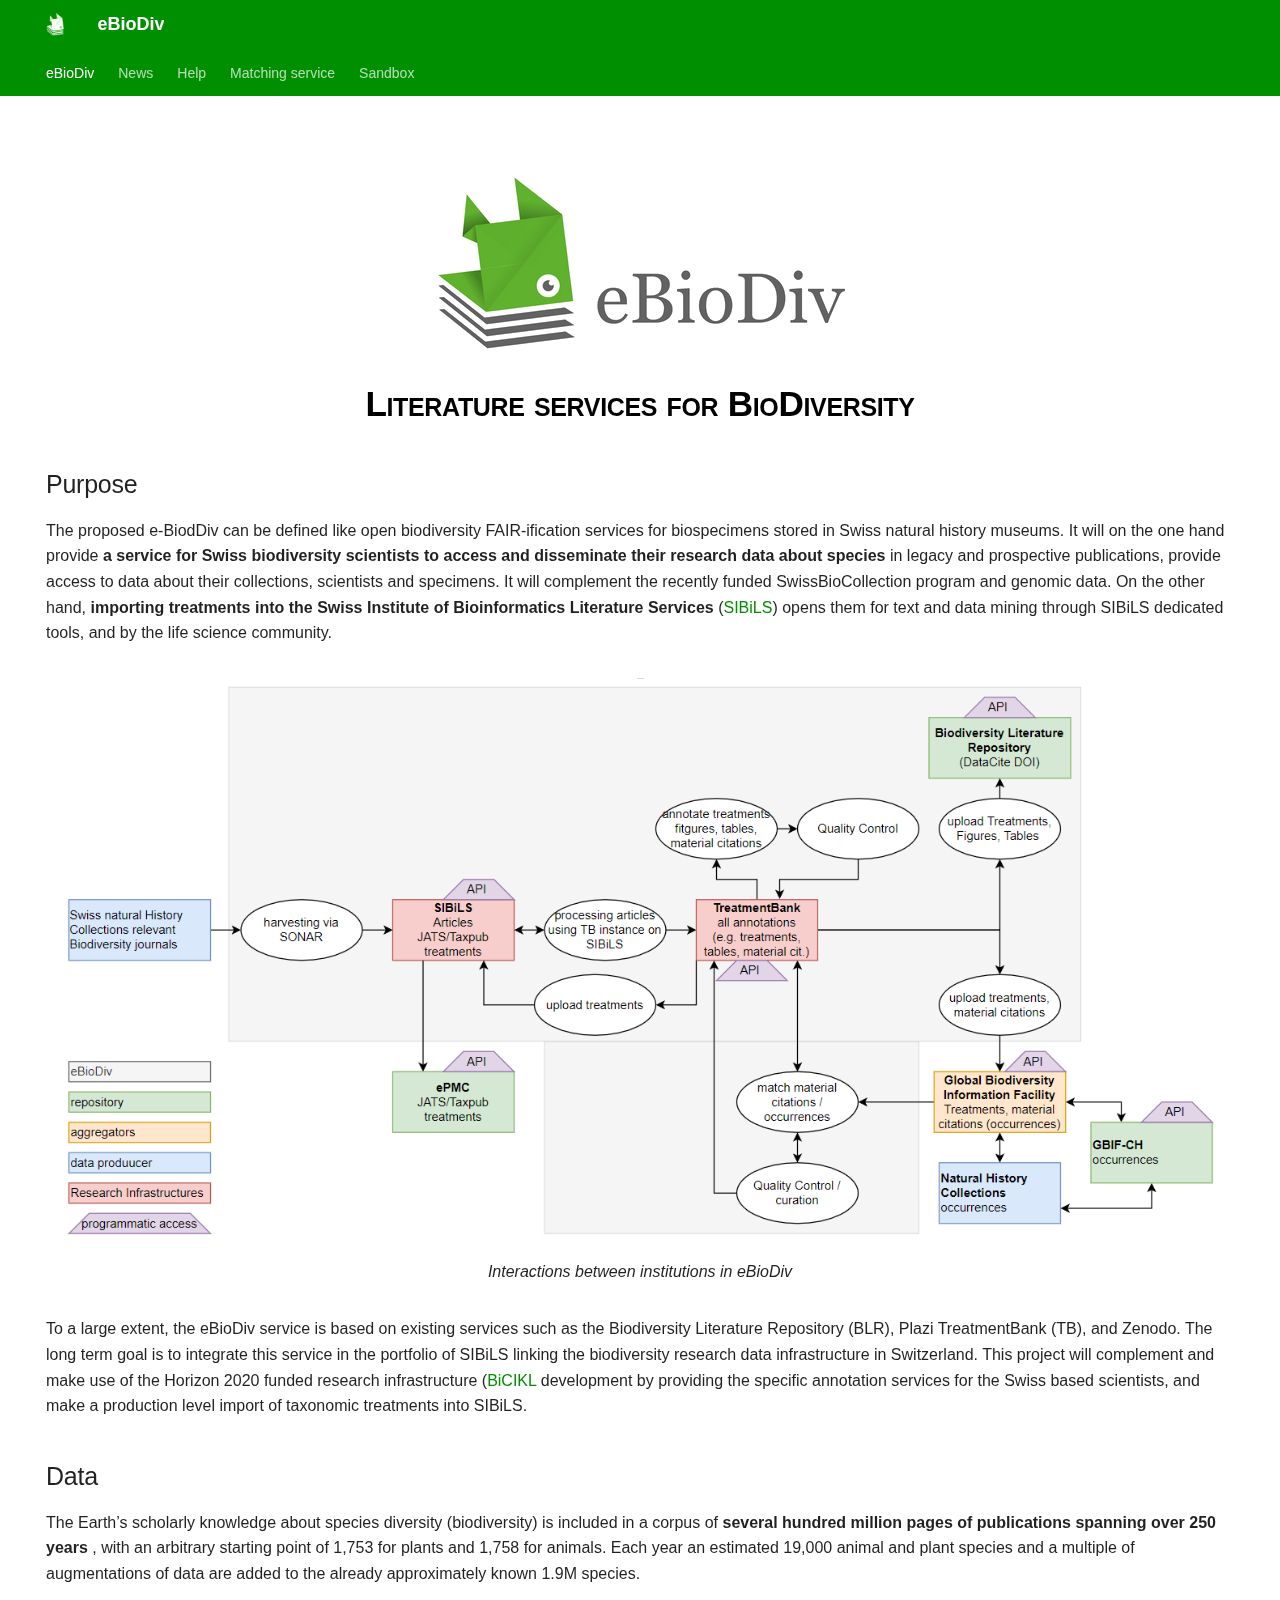
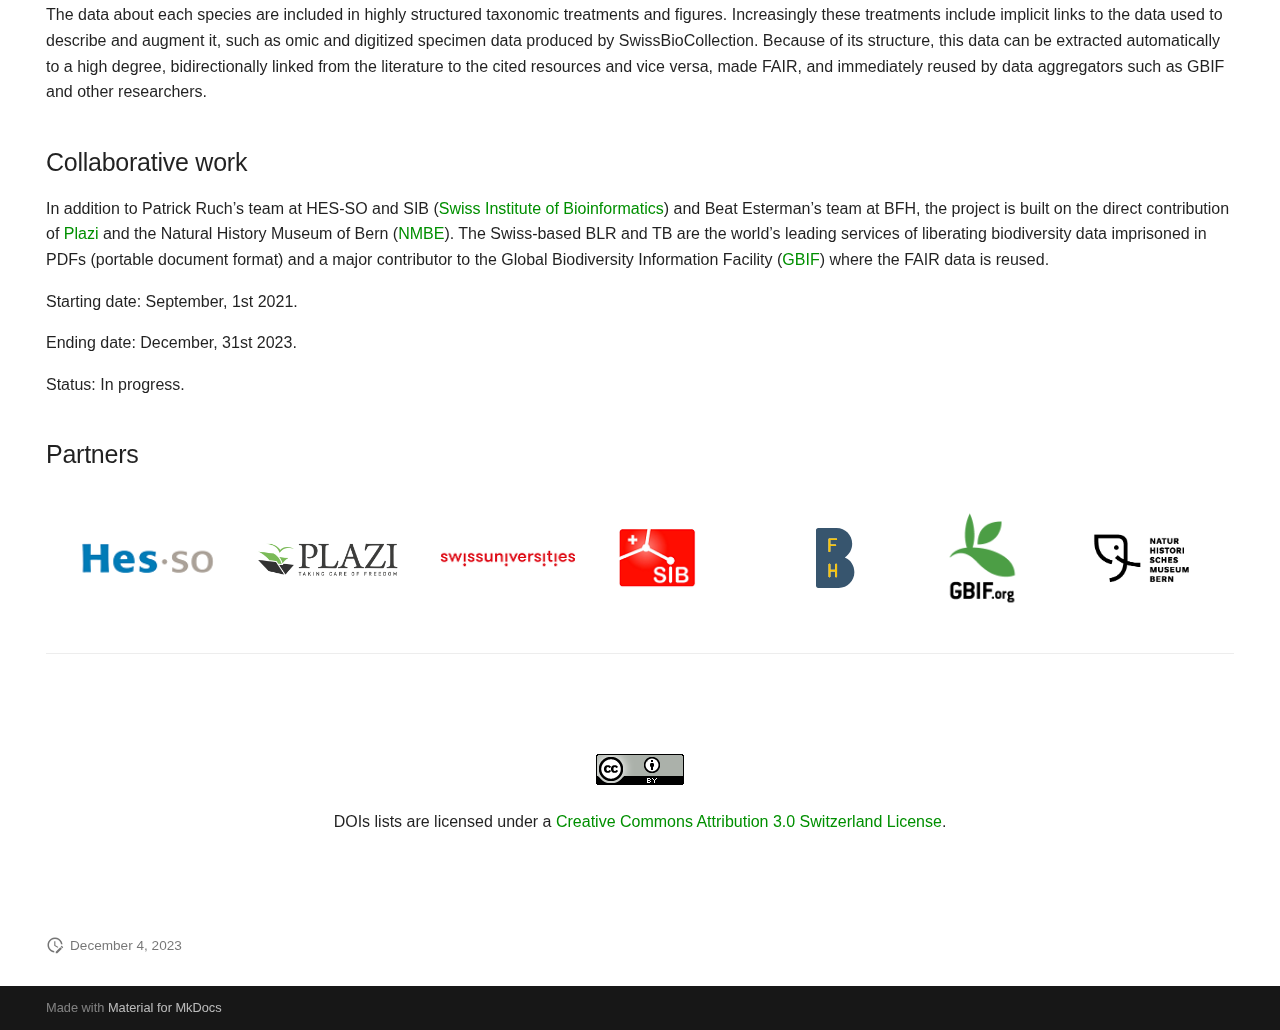
<file: index.html>
<!doctype html>
<html lang="en" class="no-js">
  <head>
    
      <meta charset="utf-8">
      <meta name="viewport" content="width=device-width,initial-scale=1">
      
        <meta name="description" content="Literature services for BioDiversity">
      
      
      
        <link rel="canonical" href="https://ebiodiv.org/">
      
      
      
        <link rel="next" href="news/">
      
      
        <link rel="alternate" type="application/rss+xml" title="RSS feed" href="feed_rss_created.xml">
        <link rel="alternate" type="application/rss+xml" title="RSS feed of updated content" href="feed_rss_updated.xml">
      
      <link rel="icon" href="assets/ebiodiv.ico">
      <meta name="generator" content="mkdocs-1.6.0, mkdocs-material-9.5.31">
    
    
      
        <title>eBioDiv</title>
      
    
    
      <link rel="stylesheet" href="assets/stylesheets/main.3cba04c6.min.css">
      
        
        <link rel="stylesheet" href="assets/stylesheets/palette.06af60db.min.css">
      
      


    
    
      
    
    
      
    
    
      <link rel="stylesheet" href="extra/extra.css">
    
    <script>__md_scope=new URL(".",location),__md_hash=e=>[...e].reduce((e,_)=>(e<<5)-e+_.charCodeAt(0),0),__md_get=(e,_=localStorage,t=__md_scope)=>JSON.parse(_.getItem(t.pathname+"."+e)),__md_set=(e,_,t=localStorage,a=__md_scope)=>{try{t.setItem(a.pathname+"."+e,JSON.stringify(_))}catch(e){}}</script>
    
      

    
    
    <meta name="twitter:card" content="summary" />
    <!-- <meta name="twitter:site" content="@eBioDiv" /> -->
    <meta name="twitter:title" content="eBioDiv" />
    <meta name="twitter:description" content="Literature services for BioDiversity" />
    <meta name="twitter:image" content="https://ebiodiv.org/assets/ebiodiv-logo.png" />

    <meta property="og:url" content="https://ebiodiv.org/" />
    <meta property="og:title" content="eBioDiv" />
    <meta property="og:description" content="Literature services for BioDiversity" />
    <meta property="og:image" content="https://ebiodiv.org/assets/ebiodiv-logo.png" />

    <meta name="google-site-verification" content="UnHckHdcsTs7rQDHLK8osMPkj25rcS7d6bJNDd6zY6Y" />
  </head>
  
  
    
    
    
    
    
    <body dir="ltr" data-md-color-scheme="default" data-md-color-primary="green" data-md-color-accent="indigo">
  
    
    <input class="md-toggle" data-md-toggle="drawer" type="checkbox" id="__drawer" autocomplete="off">
    <input class="md-toggle" data-md-toggle="search" type="checkbox" id="__search" autocomplete="off">
    <label class="md-overlay" for="__drawer"></label>
    <div data-md-component="skip">
      
        
        <a href="#purpose" class="md-skip">
          Skip to content
        </a>
      
    </div>
    <div data-md-component="announce">
      
    </div>
    
    
      

<header class="md-header" data-md-component="header">
  <nav class="md-header__inner md-grid" aria-label="Header">
    <a href="." title="eBioDiv" class="md-header__button md-logo" aria-label="eBioDiv" data-md-component="logo">
      
  <img src="assets/logo_ebiodiv_white.png" alt="logo">

    </a>
    <label class="md-header__button md-icon" for="__drawer">
      
      <svg xmlns="http://www.w3.org/2000/svg" viewBox="0 0 24 24"><path d="M3 6h18v2H3V6m0 5h18v2H3v-2m0 5h18v2H3v-2Z"/></svg>
    </label>
    <div class="md-header__title" data-md-component="header-title">
      <div class="md-header__ellipsis">
        <div class="md-header__topic">
          <span class="md-ellipsis">
            eBioDiv
          </span>
        </div>
        <div class="md-header__topic" data-md-component="header-topic">
          <span class="md-ellipsis">
            
              eBioDiv
            
          </span>
        </div>
      </div>
    </div>
    
      
    
    
    
    
    
      <div class="md-header__source">
        <a href="https://github.com/bitem-heg-geneve/ebiodiv-website" title="Go to repository" class="md-source" data-md-component="source">
  <div class="md-source__icon md-icon">
    
    <svg xmlns="http://www.w3.org/2000/svg" viewBox="0 0 448 512"><!--! Font Awesome Free 6.6.0 by @fontawesome - https://fontawesome.com License - https://fontawesome.com/license/free (Icons: CC BY 4.0, Fonts: SIL OFL 1.1, Code: MIT License) Copyright 2024 Fonticons, Inc.--><path d="M439.55 236.05 244 40.45a28.87 28.87 0 0 0-40.81 0l-40.66 40.63 51.52 51.52c27.06-9.14 52.68 16.77 43.39 43.68l49.66 49.66c34.23-11.8 61.18 31 35.47 56.69-26.49 26.49-70.21-2.87-56-37.34L240.22 199v121.85c25.3 12.54 22.26 41.85 9.08 55a34.34 34.34 0 0 1-48.55 0c-17.57-17.6-11.07-46.91 11.25-56v-123c-20.8-8.51-24.6-30.74-18.64-45L142.57 101 8.45 235.14a28.86 28.86 0 0 0 0 40.81l195.61 195.6a28.86 28.86 0 0 0 40.8 0l194.69-194.69a28.86 28.86 0 0 0 0-40.81z"/></svg>
  </div>
  <div class="md-source__repository">
    GitHub
  </div>
</a>
      </div>
    
  </nav>
  
</header>
    
    <div class="md-container" data-md-component="container">
      
      
        
          
            
<nav class="md-tabs" aria-label="Tabs" data-md-component="tabs">
  <div class="md-grid">
    <ul class="md-tabs__list">
      
        
  
  
    
  
  
    <li class="md-tabs__item md-tabs__item--active">
      <a href="." class="md-tabs__link">
        
  
    
  
  eBioDiv

      </a>
    </li>
  

      
        
  
  
  
    <li class="md-tabs__item">
      <a href="news/" class="md-tabs__link">
        
  
    
  
  News

      </a>
    </li>
  

      
        
  
  
  
    
    
      <li class="md-tabs__item">
        <a href="help/" class="md-tabs__link">
          
  
  Help

        </a>
      </li>
    
  

      
        
  
  
  
    <li class="md-tabs__item">
      <a href="https://prod.ebiodiv.org/" class="md-tabs__link">
        
  
    
  
  Matching service

      </a>
    </li>
  

      
        
  
  
  
    <li class="md-tabs__item">
      <a href="https://sandbox.ebiodiv.org/" class="md-tabs__link">
        
  
    
  
  Sandbox

      </a>
    </li>
  

      
    </ul>
  </div>
</nav>
          
        
      
      <main class="md-main" data-md-component="main">
        <div class="md-main__inner md-grid">
          
            
              
                
              
              <div class="md-sidebar md-sidebar--primary" data-md-component="sidebar" data-md-type="navigation" hidden>
                <div class="md-sidebar__scrollwrap">
                  <div class="md-sidebar__inner">
                    


  


<nav class="md-nav md-nav--primary md-nav--lifted" aria-label="Navigation" data-md-level="0">
  <label class="md-nav__title" for="__drawer">
    <a href="." title="eBioDiv" class="md-nav__button md-logo" aria-label="eBioDiv" data-md-component="logo">
      
  <img src="assets/logo_ebiodiv_white.png" alt="logo">

    </a>
    eBioDiv
  </label>
  
    <div class="md-nav__source">
      <a href="https://github.com/bitem-heg-geneve/ebiodiv-website" title="Go to repository" class="md-source" data-md-component="source">
  <div class="md-source__icon md-icon">
    
    <svg xmlns="http://www.w3.org/2000/svg" viewBox="0 0 448 512"><!--! Font Awesome Free 6.6.0 by @fontawesome - https://fontawesome.com License - https://fontawesome.com/license/free (Icons: CC BY 4.0, Fonts: SIL OFL 1.1, Code: MIT License) Copyright 2024 Fonticons, Inc.--><path d="M439.55 236.05 244 40.45a28.87 28.87 0 0 0-40.81 0l-40.66 40.63 51.52 51.52c27.06-9.14 52.68 16.77 43.39 43.68l49.66 49.66c34.23-11.8 61.18 31 35.47 56.69-26.49 26.49-70.21-2.87-56-37.34L240.22 199v121.85c25.3 12.54 22.26 41.85 9.08 55a34.34 34.34 0 0 1-48.55 0c-17.57-17.6-11.07-46.91 11.25-56v-123c-20.8-8.51-24.6-30.74-18.64-45L142.57 101 8.45 235.14a28.86 28.86 0 0 0 0 40.81l195.61 195.6a28.86 28.86 0 0 0 40.8 0l194.69-194.69a28.86 28.86 0 0 0 0-40.81z"/></svg>
  </div>
  <div class="md-source__repository">
    GitHub
  </div>
</a>
    </div>
  
  <ul class="md-nav__list" data-md-scrollfix>
    
      
      
  
  
    
  
  
  
    <li class="md-nav__item md-nav__item--active">
      
      <input class="md-nav__toggle md-toggle" type="checkbox" id="__toc">
      
      
      
        <label class="md-nav__link md-nav__link--active" for="__toc">
          
  
  <span class="md-ellipsis">
    eBioDiv
  </span>
  

          <span class="md-nav__icon md-icon"></span>
        </label>
      
      <a href="." class="md-nav__link md-nav__link--active">
        
  
  <span class="md-ellipsis">
    eBioDiv
  </span>
  

      </a>
      
        

<nav class="md-nav md-nav--secondary" aria-label="Table of contents">
  
  
  
  
    <label class="md-nav__title" for="__toc">
      <span class="md-nav__icon md-icon"></span>
      Table of contents
    </label>
    <ul class="md-nav__list" data-md-component="toc" data-md-scrollfix>
      
        <li class="md-nav__item">
  <a href="#purpose" class="md-nav__link">
    <span class="md-ellipsis">
      Purpose
    </span>
  </a>
  
</li>
      
        <li class="md-nav__item">
  <a href="#data" class="md-nav__link">
    <span class="md-ellipsis">
      Data
    </span>
  </a>
  
</li>
      
        <li class="md-nav__item">
  <a href="#collaborative-work" class="md-nav__link">
    <span class="md-ellipsis">
      Collaborative work
    </span>
  </a>
  
</li>
      
        <li class="md-nav__item">
  <a href="#partners" class="md-nav__link">
    <span class="md-ellipsis">
      Partners
    </span>
  </a>
  
</li>
      
    </ul>
  
</nav>
      
    </li>
  

    
      
      
  
  
  
  
    <li class="md-nav__item">
      <a href="news/" class="md-nav__link">
        
  
  <span class="md-ellipsis">
    News
  </span>
  

      </a>
    </li>
  

    
      
      
  
  
  
  
    
    
    
      
      
    
    
    <li class="md-nav__item md-nav__item--nested">
      
        
        
        <input class="md-nav__toggle md-toggle " type="checkbox" id="__nav_3" >
        
          
          <label class="md-nav__link" for="__nav_3" id="__nav_3_label" tabindex="0">
            
  
  <span class="md-ellipsis">
    Help
  </span>
  

            <span class="md-nav__icon md-icon"></span>
          </label>
        
        <nav class="md-nav" data-md-level="1" aria-labelledby="__nav_3_label" aria-expanded="false">
          <label class="md-nav__title" for="__nav_3">
            <span class="md-nav__icon md-icon"></span>
            Help
          </label>
          <ul class="md-nav__list" data-md-scrollfix>
            
              
                
  
  
  
  
    <li class="md-nav__item">
      <a href="help/" class="md-nav__link">
        
  
  <span class="md-ellipsis">
    Introduction
  </span>
  

      </a>
    </li>
  

              
            
              
                
  
  
  
  
    <li class="md-nav__item">
      <a href="help/data/" class="md-nav__link">
        
  
  <span class="md-ellipsis">
    Data source
  </span>
  

      </a>
    </li>
  

              
            
              
                
  
  
  
  
    <li class="md-nav__item">
      <a href="help/matching_algorithm/" class="md-nav__link">
        
  
  <span class="md-ellipsis">
    Matching algorithm
  </span>
  

      </a>
    </li>
  

              
            
          </ul>
        </nav>
      
    </li>
  

    
      
      
  
  
  
  
    <li class="md-nav__item">
      <a href="https://prod.ebiodiv.org/" class="md-nav__link">
        
  
  <span class="md-ellipsis">
    Matching service
  </span>
  

      </a>
    </li>
  

    
      
      
  
  
  
  
    <li class="md-nav__item">
      <a href="https://sandbox.ebiodiv.org/" class="md-nav__link">
        
  
  <span class="md-ellipsis">
    Sandbox
  </span>
  

      </a>
    </li>
  

    
  </ul>
</nav>
                  </div>
                </div>
              </div>
            
            
              
                
              
              <div class="md-sidebar md-sidebar--secondary" data-md-component="sidebar" data-md-type="toc" hidden>
                <div class="md-sidebar__scrollwrap">
                  <div class="md-sidebar__inner">
                    

<nav class="md-nav md-nav--secondary" aria-label="Table of contents">
  
  
  
  
    <label class="md-nav__title" for="__toc">
      <span class="md-nav__icon md-icon"></span>
      Table of contents
    </label>
    <ul class="md-nav__list" data-md-component="toc" data-md-scrollfix>
      
        <li class="md-nav__item">
  <a href="#purpose" class="md-nav__link">
    <span class="md-ellipsis">
      Purpose
    </span>
  </a>
  
</li>
      
        <li class="md-nav__item">
  <a href="#data" class="md-nav__link">
    <span class="md-ellipsis">
      Data
    </span>
  </a>
  
</li>
      
        <li class="md-nav__item">
  <a href="#collaborative-work" class="md-nav__link">
    <span class="md-ellipsis">
      Collaborative work
    </span>
  </a>
  
</li>
      
        <li class="md-nav__item">
  <a href="#partners" class="md-nav__link">
    <span class="md-ellipsis">
      Partners
    </span>
  </a>
  
</li>
      
    </ul>
  
</nav>
                  </div>
                </div>
              </div>
            
          
          
            <div class="md-content" data-md-component="content">
              <article class="md-content__inner md-typeset">
                
                  

  
  


<style>
  .md-typeset h1 {
    color: black;
    text-align: center;
    font-variant: small-caps;
    font-family: 'HelveticaNeue-Light', Arial, Verdana, Tahoma, sans-serif;
    font-weight:bold;
    font-size: 2.2em;
    margin-bottom: 40px;
  }

  .md-typeset h1 img {
    display: block;
    margin: 1.5rem auto;
  }
</style>

<h1><img src="assets/ebiodiv-logo.png" alt="eBioDiv"> Literature services for BioDiversity</h1>

<h2 id="purpose">Purpose</h2>
<p>The proposed e-BiodDiv can be defined like open biodiversity FAIR-ification services for biospecimens stored in Swiss natural history museums. It will on the one hand provide <strong>a service for Swiss biodiversity scientists to access and disseminate their research data about species</strong> in legacy and prospective publications, provide access to data about their collections, scientists and specimens. It will complement the recently funded SwissBioCollection program and genomic data. On the other hand, <strong>importing treatments into the Swiss Institute of Bioinformatics Literature Services</strong> (<a href="https://candy.hesge.ch/SIBiLS/">SIBiLS</a>) opens them for text and data mining through SIBiLS dedicated tools, and by the life science community.</p>
<figure>
<p><img alt="Interactions between institutions in eBioDiv" src="assets/inter2.png" />
  </p>
<figcaption>Interactions between institutions in eBioDiv</figcaption>
</figure>
<p>To a large extent, the eBioDiv service is based on existing services such as the Biodiversity Literature Repository (BLR), Plazi TreatmentBank (TB), and Zenodo. The long term goal is to integrate this service in the portfolio of SIBiLS linking the biodiversity research data infrastructure in Switzerland. This project will complement and make use of the Horizon 2020 funded research infrastructure (<a href="https://bicikl-project.eu/">BiCIKL</a> development by providing the specific annotation services for the Swiss based scientists, and make a production level import of taxonomic treatments into SIBiLS.</p>
<h2 id="data">Data</h2>
<p>The Earth’s scholarly knowledge about species diversity (biodiversity) is included in a corpus of <strong>several hundred million pages of publications spanning over 250 years</strong> , with an arbitrary starting point of 1,753 for plants and 1,758 for animals. Each year an estimated 19,000 animal and plant species and a multiple of augmentations of data are added to the already approximately known 1.9M species.</p>
<p>The data about each species are included in highly structured taxonomic treatments and figures. Increasingly these treatments include implicit links to the data used to describe and augment it, such as omic and digitized specimen data produced by SwissBioCollection. Because of its structure, this data can be extracted automatically to a high degree, bidirectionally linked from the literature to the cited resources and vice versa, made FAIR, and immediately reused by data aggregators such as GBIF and other researchers.</p>
<h2 id="collaborative-work">Collaborative work</h2>
<p>In addition to Patrick Ruch’s team at HES-SO and SIB (<a href="https://www.sib.swiss/patrick-ruch-group">Swiss Institute of Bioinformatics</a>) and Beat Esterman’s team at BFH, the project is built on the direct contribution of <a href="https://plazi.org/">Plazi</a> and the Natural History Museum of Bern (<a href="https://nmbe.ch/en">NMBE</a>). The Swiss-based BLR and TB are the world’s leading services of liberating biodiversity data imprisoned in PDFs (portable document format) and a major contributor to the Global Biodiversity Information Facility (<a href="https://www.gbif.org/">GBIF</a>) where the FAIR data is reused.</p>
<p>Starting date: September, 1st 2021.</p>
<p>Ending date: December, 31st 2023.</p>
<p>Status: In progress. </p>
<h2 id="partners">Partners</h2>
<ul class="partners">
  <li itemscope itemtype="https://schema.org/Organization">
    <a href="https://www.hes-so.ch/en/homepage" target="_blank" itemprop="url">
      <span itemprop="name">HES-SO</span>
        <img src="assets/partners/hesso-logo.png" alt="HES-SO">
    </a>
  </li>
  <li itemscope itemtype="https://schema.org/Organization">
    <a href="https://plazi.org/" target="_blank" itemprop="url">
      <span itemprop="name">Plazi</span>
        <img src="assets/partners/plazi-logo.png" alt="Plazi">
    </a>
  </li>
  <li itemscope itemtype="https://schema.org/Organization">
    <a href="https://www.swissuniversities.ch/" target="_blank" itemprop="url">
      <span itemprop="name">swissuniversities</span>
        <img class="bigger" src="assets/partners/swissuniversities-logo.png" alt="swissuniversities">
    </a>
  </li>
  <li itemscope itemtype="https://schema.org/Organization">
    <a href="https://sib.swiss/" target="_blank" itemprop="url">
      <span itemprop="name">SIB</span>
        <img src="assets/partners/SIB-logo.png" alt="SIB">
    </a>
  </li>
  <li itemscope itemtype="https://schema.org/Organization">
    <a href="https://bfh.ch/en/" target="_blank" itemprop="url">
      <span itemprop="name">Bern University of Applied Sciences</span>
        <img src="assets/partners/bfh-logo7.svg" alt="Bern University of Applied Sciences"  style="margin-right: 1rem; margin-left: 5rem;">
    </a>
  </li>
  <li itemscope itemtype="https://schema.org/Organization">
    <a href="https://gbif.org/" target="_blank" itemprop="url">
      <span itemprop="name">GBIF</span>
        <img class="bigger" src="assets/partners/gbif-logo.png" alt="GBIF">
    </a>
  </li>
  <li itemscope itemtype="https://schema.org/Organization">
    <a href="https://www.nmbe.ch/en" target="_blank" itemprop="url">
      <span itemprop="name">Natural History Museum of Bern</span>
        <img class="bigger" src="assets/partners/nmbe-logo.jpg" alt="Natural History Museum of Bern">
    </a>
  </li>     
</ul>

<hr />
<div class="license">
        <p><a rel="license" href="http://creativecommons.org/licenses/by/3.0/ch/"><img alt="Creative Commons License" style="border-width:0" src="assets/ccby.png" /></a></p>
        <p>DOIs lists are licensed under a <a rel="license" href="http://creativecommons.org/licenses/by/3.0/ch/" target="_blank">Creative Commons Attribution 3.0 Switzerland License</a>.</p>
</div>







  
    
  
  


  <aside class="md-source-file">
    
      
  <span class="md-source-file__fact">
    <span class="md-icon" title="Last update">
      <svg xmlns="http://www.w3.org/2000/svg" viewBox="0 0 24 24"><path d="M21 13.1c-.1 0-.3.1-.4.2l-1 1 2.1 2.1 1-1c.2-.2.2-.6 0-.8l-1.3-1.3c-.1-.1-.2-.2-.4-.2m-1.9 1.8-6.1 6V23h2.1l6.1-6.1-2.1-2M12.5 7v5.2l4 2.4-1 1L11 13V7h1.5M11 21.9c-5.1-.5-9-4.8-9-9.9C2 6.5 6.5 2 12 2c5.3 0 9.6 4.1 10 9.3-.3-.1-.6-.2-1-.2s-.7.1-1 .2C19.6 7.2 16.2 4 12 4c-4.4 0-8 3.6-8 8 0 4.1 3.1 7.5 7.1 7.9l-.1.2v1.8Z"/></svg>
    </span>
    <span class="git-revision-date-localized-plugin git-revision-date-localized-plugin-date">December 4, 2023</span>
  </span>

    
    
    
    
  </aside>



  



                
              </article>
            </div>
          
          
<script>var target=document.getElementById(location.hash.slice(1));target&&target.name&&(target.checked=target.name.startsWith("__tabbed_"))</script>
        </div>
        
      </main>
      
        <footer class="md-footer">
  
  <div class="md-footer-meta md-typeset">
    <div class="md-footer-meta__inner md-grid">
      <div class="md-copyright">
  
  
    Made with
    <a href="https://squidfunk.github.io/mkdocs-material/" target="_blank" rel="noopener">
      Material for MkDocs
    </a>
  
</div>
      
    </div>
  </div>
</footer>
      
    </div>
    <div class="md-dialog" data-md-component="dialog">
      <div class="md-dialog__inner md-typeset"></div>
    </div>
    
    
    <script id="__config" type="application/json">{"base": ".", "features": ["navigation.tabs", "navigation.tracking", "toc.follow"], "search": "assets/javascripts/workers/search.b8dbb3d2.min.js", "translations": {"clipboard.copied": "Copied to clipboard", "clipboard.copy": "Copy to clipboard", "search.result.more.one": "1 more on this page", "search.result.more.other": "# more on this page", "search.result.none": "No matching documents", "search.result.one": "1 matching document", "search.result.other": "# matching documents", "search.result.placeholder": "Type to start searching", "search.result.term.missing": "Missing", "select.version": "Select version"}}</script>
    
    
      <script src="assets/javascripts/bundle.fe8b6f2b.min.js"></script>
      
    
  </body>
</html>
</file>
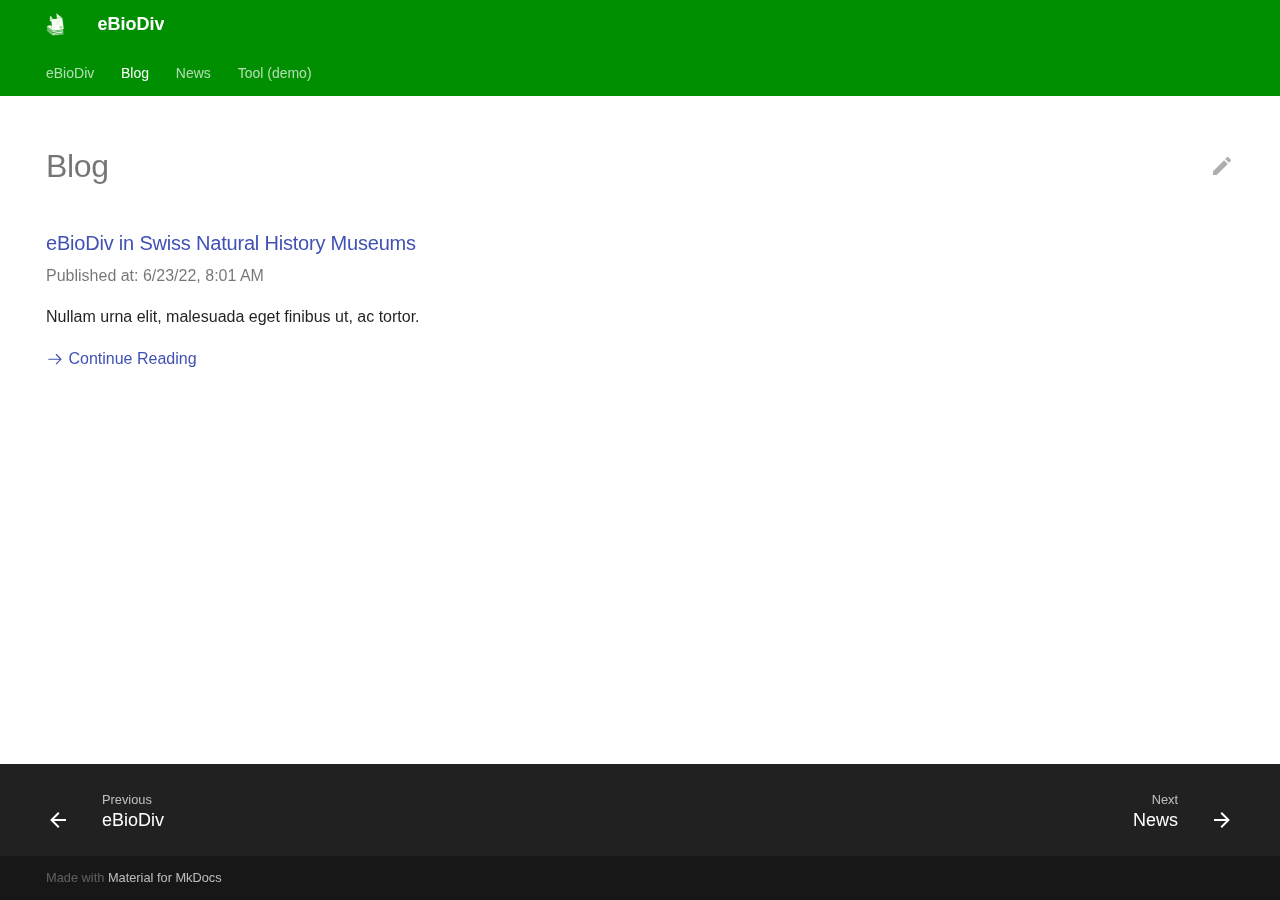
<file: blog/index.html>
<!doctype html>
<html lang="en" class="no-js">
  <head>
    
      <meta charset="utf-8">
      <meta name="viewport" content="width=device-width,initial-scale=1">
      
        <meta name="description" content="Literature services for BioDiversity">
      
      
      
        <link rel="canonical" href="https://ebiodiv.org/blog/">
      
      <link rel="icon" href="../assets/ebiodiv.ico">
      <meta name="generator" content="mkdocs-1.3.0, mkdocs-material-8.3.7">
    
    
      
        <title>Blog - eBioDiv</title>
      
    
    
      <link rel="stylesheet" href="../assets/stylesheets/main.4a0965b7.min.css">
      
        
        <link rel="stylesheet" href="../assets/stylesheets/palette.cbb835fc.min.css">
        
          
          
          <meta name="theme-color" content="#4cae4f">
        
      
      
    
    
    
      
    
    
      <link rel="stylesheet" href="../stylesheets/extra.css">
    
    <script>__md_scope=new URL("..",location),__md_get=(e,_=localStorage,t=__md_scope)=>JSON.parse(_.getItem(t.pathname+"."+e)),__md_set=(e,_,t=localStorage,a=__md_scope)=>{try{t.setItem(a.pathname+"."+e,JSON.stringify(_))}catch(e){}}</script>
    
      

    
    <meta name="twitter:card" content="summary" />
    <!-- <meta name="twitter:site" content="@eBioDiv" /> -->
    <meta name="twitter:title" content="eBioDiv" />
    <meta name="twitter:description" content="Literature services for BioDiversity" />
    <meta name="twitter:image" content="https://ebiodiv.org/assets/ebiodiv-logo.png" />

    <meta property="og:url" content="https://ebiodiv.org/" />
    <meta property="og:title" content="eBioDiv" />
    <meta property="og:description" content="Literature services for BioDiversity" />
    <meta property="og:image" content="https://ebiodiv.org/assets/ebiodiv-logo.png" />
  </head>
  
  
    
    
    
    
    
    <body dir="ltr" data-md-color-scheme="" data-md-color-primary="green" data-md-color-accent="indigo">
  
    
    
    <input class="md-toggle" data-md-toggle="drawer" type="checkbox" id="__drawer" autocomplete="off">
    <input class="md-toggle" data-md-toggle="search" type="checkbox" id="__search" autocomplete="off">
    <label class="md-overlay" for="__drawer"></label>
    <div data-md-component="skip">
      
        
        <a href="#blog" class="md-skip">
          Skip to content
        </a>
      
    </div>
    <div data-md-component="announce">
      
    </div>
    
    
      

<header class="md-header" data-md-component="header">
  <nav class="md-header__inner md-grid" aria-label="Header">
    <a href=".." title="eBioDiv" class="md-header__button md-logo" aria-label="eBioDiv" data-md-component="logo">
      
  <img src="../assets/logo_ebiodiv_white.png" alt="logo">

    </a>
    <label class="md-header__button md-icon" for="__drawer">
      <svg xmlns="http://www.w3.org/2000/svg" viewBox="0 0 24 24"><path d="M3 6h18v2H3V6m0 5h18v2H3v-2m0 5h18v2H3v-2Z"/></svg>
    </label>
    <div class="md-header__title" data-md-component="header-title">
      <div class="md-header__ellipsis">
        <div class="md-header__topic">
          <span class="md-ellipsis">
            eBioDiv
          </span>
        </div>
        <div class="md-header__topic" data-md-component="header-topic">
          <span class="md-ellipsis">
            
              Blog
            
          </span>
        </div>
      </div>
    </div>
    
    
    
    
      <div class="md-header__source">
        <a href="https://github.com/bitem-heg-geneve/ebiodiv-website" title="Go to repository" class="md-source" data-md-component="source">
  <div class="md-source__icon md-icon">
    
    <svg xmlns="http://www.w3.org/2000/svg" viewBox="0 0 448 512"><!--! Font Awesome Free 6.1.1 by @fontawesome - https://fontawesome.com License - https://fontawesome.com/license/free (Icons: CC BY 4.0, Fonts: SIL OFL 1.1, Code: MIT License) Copyright 2022 Fonticons, Inc.--><path d="M439.55 236.05 244 40.45a28.87 28.87 0 0 0-40.81 0l-40.66 40.63 51.52 51.52c27.06-9.14 52.68 16.77 43.39 43.68l49.66 49.66c34.23-11.8 61.18 31 35.47 56.69-26.49 26.49-70.21-2.87-56-37.34L240.22 199v121.85c25.3 12.54 22.26 41.85 9.08 55a34.34 34.34 0 0 1-48.55 0c-17.57-17.6-11.07-46.91 11.25-56v-123c-20.8-8.51-24.6-30.74-18.64-45L142.57 101 8.45 235.14a28.86 28.86 0 0 0 0 40.81l195.61 195.6a28.86 28.86 0 0 0 40.8 0l194.69-194.69a28.86 28.86 0 0 0 0-40.81z"/></svg>
  </div>
  <div class="md-source__repository">
    GitHub
  </div>
</a>
      </div>
    
  </nav>
  
</header>
    
    <div class="md-container" data-md-component="container">
      
      
        
          
            
<nav class="md-tabs" aria-label="Tabs" data-md-component="tabs">
  <div class="md-tabs__inner md-grid">
    <ul class="md-tabs__list">
      
        
  
  


  <li class="md-tabs__item">
    <a href=".." class="md-tabs__link">
      eBioDiv
    </a>
  </li>

      
        
  
  
    
  


  <li class="md-tabs__item">
    <a href="./" class="md-tabs__link md-tabs__link--active">
      Blog
    </a>
  </li>

      
        
  
  


  <li class="md-tabs__item">
    <a href="../news/" class="md-tabs__link">
      News
    </a>
  </li>

      
        
  
  


  <li class="md-tabs__item">
    <a href="https://candy.text-analytics.ch/eBioDiv/demo/" class="md-tabs__link">
      Tool (demo)
    </a>
  </li>

      
    </ul>
  </div>
</nav>
          
        
      
      <main class="md-main" data-md-component="main">
        <div class="md-main__inner md-grid">
          
            
              
                
              
              <div class="md-sidebar md-sidebar--primary" data-md-component="sidebar" data-md-type="navigation" hidden>
                <div class="md-sidebar__scrollwrap">
                  <div class="md-sidebar__inner">
                    

  


<nav class="md-nav md-nav--primary md-nav--lifted" aria-label="Navigation" data-md-level="0">
  <label class="md-nav__title" for="__drawer">
    <a href=".." title="eBioDiv" class="md-nav__button md-logo" aria-label="eBioDiv" data-md-component="logo">
      
  <img src="../assets/logo_ebiodiv_white.png" alt="logo">

    </a>
    eBioDiv
  </label>
  
    <div class="md-nav__source">
      <a href="https://github.com/bitem-heg-geneve/ebiodiv-website" title="Go to repository" class="md-source" data-md-component="source">
  <div class="md-source__icon md-icon">
    
    <svg xmlns="http://www.w3.org/2000/svg" viewBox="0 0 448 512"><!--! Font Awesome Free 6.1.1 by @fontawesome - https://fontawesome.com License - https://fontawesome.com/license/free (Icons: CC BY 4.0, Fonts: SIL OFL 1.1, Code: MIT License) Copyright 2022 Fonticons, Inc.--><path d="M439.55 236.05 244 40.45a28.87 28.87 0 0 0-40.81 0l-40.66 40.63 51.52 51.52c27.06-9.14 52.68 16.77 43.39 43.68l49.66 49.66c34.23-11.8 61.18 31 35.47 56.69-26.49 26.49-70.21-2.87-56-37.34L240.22 199v121.85c25.3 12.54 22.26 41.85 9.08 55a34.34 34.34 0 0 1-48.55 0c-17.57-17.6-11.07-46.91 11.25-56v-123c-20.8-8.51-24.6-30.74-18.64-45L142.57 101 8.45 235.14a28.86 28.86 0 0 0 0 40.81l195.61 195.6a28.86 28.86 0 0 0 40.8 0l194.69-194.69a28.86 28.86 0 0 0 0-40.81z"/></svg>
  </div>
  <div class="md-source__repository">
    GitHub
  </div>
</a>
    </div>
  
  <ul class="md-nav__list" data-md-scrollfix>
    
      
      
      

  
  
  
    <li class="md-nav__item">
      <a href=".." class="md-nav__link">
        eBioDiv
      </a>
    </li>
  

    
      
      
      

  
  
    
  
  
    <li class="md-nav__item md-nav__item--active">
      
      <input class="md-nav__toggle md-toggle" data-md-toggle="toc" type="checkbox" id="__toc">
      
      
        
      
      
      <a href="./" class="md-nav__link md-nav__link--active">
        Blog
      </a>
      
    </li>
  

    
      
      
      

  
  
  
    <li class="md-nav__item">
      <a href="../news/" class="md-nav__link">
        News
      </a>
    </li>
  

    
      
      
      

  
  
  
    <li class="md-nav__item">
      <a href="https://candy.text-analytics.ch/eBioDiv/demo/" class="md-nav__link">
        Tool (demo)
      </a>
    </li>
  

    
  </ul>
</nav>
                  </div>
                </div>
              </div>
            
            
              
                
              
              <div class="md-sidebar md-sidebar--secondary" data-md-component="sidebar" data-md-type="toc" hidden>
                <div class="md-sidebar__scrollwrap">
                  <div class="md-sidebar__inner">
                    

<nav class="md-nav md-nav--secondary" aria-label="Table of contents">
  
  
  
    
  
  
</nav>
                  </div>
                </div>
              </div>
            
          
          <div class="md-content" data-md-component="content">
            <article class="md-content__inner md-typeset">
              
                
  <a href="https://github.com/bitem-heg-geneve/ebiodiv-website/edit/master/docs/blog.md" title="Edit this page" class="md-content__button md-icon">
    <svg xmlns="http://www.w3.org/2000/svg" viewBox="0 0 24 24"><path d="M20.71 7.04c.39-.39.39-1.04 0-1.41l-2.34-2.34c-.37-.39-1.02-.39-1.41 0l-1.84 1.83 3.75 3.75M3 17.25V21h3.75L17.81 9.93l-3.75-3.75L3 17.25Z"/></svg>
  </a>



<h1 id="blog">Blog</h1>
<p>



<style>
    .md-typeset .blog-post:first-of-type h3 {
        margin-top: 0;
    }

    .md-typeset .blog-post-title {
        margin-bottom: 0;
    }

    .md-typeset .blog-post-extra {
        color: var(--md-default-fg-color--light);
    }

    .md-typeset .blog-center {
        text-align: center;
    }

    .md-typeset .blog-pagination {
        display: inline-block;
    }

    .md-typeset .blog-pagination a {
        color: var(--md-typeset-color);
        float: left;
        padding: .25em 1em;
        text-decoration: none;
        border-radius: 1em;
        margin-left: .25em;
        margin-right: .25em;
        transition: all .15s ease-in-out;
    }

    .md-typeset .blog-pagination a.active {
        background-color: var(--md-typeset-a-color);
        color: white;
        font-weight: bold;
    }

    .md-typeset .blog-pagination a:hover:not(.active) {
        background-color: #dddddda1;
    }

    .md-typeset .blog-hidden {
        display: none;
    }
</style>

<style>
    .md-typeset .md-button {
        margin-bottom: 10px;
    }

    .md-typeset .blog-post-extra {
        margin-top: 5px;
        margin-bottom: 5px;
    }
</style>
















    <style>
    .md-typeset .blogging-tags-grid {
        display: flex;
        flex-direction: row;
        flex-wrap: wrap;
        gap: 8px;
        margin-top: 5px;
    }

    .md-typeset .blogging-tag {
        color: var(--md-typeset-color);
        background-color: var(--md-typeset-code-color);
    }

    .md-typeset .blogging-tag code {
        border-radius: 5px;
    }
</style>

    






<div class="pages">
    
        
        <div class="page" id="page1">

            
                
                
                
                

                
                
                    
                

                
                
                    
                
                
                <div class="blog-post">
    <h3 class="blog-post-title">
        <a class="link" href="https://ebiodiv.org/blog/project-opened/">eBioDiv in Swiss Natural History Museums</a>
    </h3>
    <div class="blog-post-extra">
        Published at: 6/23/22, 8:01 AM
    </div>
    
    <p class="blog-post-description">
        Nullam urna elit, malesuada eget finibus ut, ac tortor.
    </p>
    
    <a href="https://ebiodiv.org/blog/project-opened/">
        <span class="twemoji">
            <svg xmlns="http://www.w3.org/2000/svg" viewBox="0 0 24 24">
                <path fill-rule="evenodd"
                    d="M13.22 19.03a.75.75 0 0 0 1.06 0l6.25-6.25a.75.75 0 0 0 0-1.06l-6.25-6.25a.75.75 0 1 0-1.06 1.06l4.97 4.97H3.75a.75.75 0 0 0 0 1.5h14.44l-4.97 4.97a.75.75 0 0 0 0 1.06z">
                </path>
            </svg>
        </span>
        Continue Reading
    </a>
    
</div>

                
            
        </div>
    
</div>

<div class="blog-center blog-hidden">
    <div class="blog-pagination " id="blog-pagination">
        
            <a class="page-number" href="#blog-p1">1</a>
        
    </div>
    
        <div>Total <b>1</b> posts.</div>
    
</div></p>

              
            </article>
            
          </div>
        </div>
        
      </main>
      
        <footer class="md-footer">
  
    
      
    
    <nav class="md-footer__inner md-grid" aria-label="Footer" >
      
        
        <a href=".." class="md-footer__link md-footer__link--prev" aria-label="Previous: eBioDiv" rel="prev">
          <div class="md-footer__button md-icon">
            <svg xmlns="http://www.w3.org/2000/svg" viewBox="0 0 24 24"><path d="M20 11v2H8l5.5 5.5-1.42 1.42L4.16 12l7.92-7.92L13.5 5.5 8 11h12Z"/></svg>
          </div>
          <div class="md-footer__title">
            <div class="md-ellipsis">
              <span class="md-footer__direction">
                Previous
              </span>
              eBioDiv
            </div>
          </div>
        </a>
      
      
        
        <a href="../news/" class="md-footer__link md-footer__link--next" aria-label="Next: News" rel="next">
          <div class="md-footer__title">
            <div class="md-ellipsis">
              <span class="md-footer__direction">
                Next
              </span>
              News
            </div>
          </div>
          <div class="md-footer__button md-icon">
            <svg xmlns="http://www.w3.org/2000/svg" viewBox="0 0 24 24"><path d="M4 11v2h12l-5.5 5.5 1.42 1.42L19.84 12l-7.92-7.92L10.5 5.5 16 11H4Z"/></svg>
          </div>
        </a>
      
    </nav>
  
  <div class="md-footer-meta md-typeset">
    <div class="md-footer-meta__inner md-grid">
      <div class="md-copyright">
  
  
    Made with
    <a href="https://squidfunk.github.io/mkdocs-material/" target="_blank" rel="noopener">
      Material for MkDocs
    </a>
  
</div>
      
    </div>
  </div>
</footer>
      
    </div>
    <div class="md-dialog" data-md-component="dialog">
      <div class="md-dialog__inner md-typeset"></div>
    </div>
    <script id="__config" type="application/json">{"base": "..", "features": ["navigation.tabs"], "search": "../assets/javascripts/workers/search.b97dbffb.min.js", "translations": {"clipboard.copied": "Copied to clipboard", "clipboard.copy": "Copy to clipboard", "search.config.lang": "en", "search.config.pipeline": "trimmer, stopWordFilter", "search.config.separator": "[\\s\\-]+", "search.placeholder": "Search", "search.result.more.one": "1 more on this page", "search.result.more.other": "# more on this page", "search.result.none": "No matching documents", "search.result.one": "1 matching document", "search.result.other": "# matching documents", "search.result.placeholder": "Type to start searching", "search.result.term.missing": "Missing", "select.version.title": "Select version"}}</script>
    
    
      <script src="../assets/javascripts/bundle.0238f547.min.js"></script>
      
    
  </body>
</html><script>var currentPage = 0
const lastComponent = window.location.href.split("/").slice(-1).pop()

if (lastComponent && lastComponent.slice(0, 7) == "#blog-p") {
  const page = parseInt(lastComponent.slice(7))
  if (page) {
    currentPage = page - 1
  }
}

function scrollToTop() {
  setTimeout(function () {
    window.scrollTo(0, 0);
  }, 100);
}

var pagination = document.getElementById("blog-pagination");
if (pagination) {
  var links = pagination.getElementsByClassName("page-number");
  if (links.length) {
    for (var i = 0; i < links.length; i++) {
      // Toggle pagination highlight
      links[i].addEventListener("click", function () {
        var current = pagination.getElementsByClassName("active");
        if (current.length) {
          current[0].className = current[0].className.replace(
            " active", ""
          );
        }
        this.className += " active";

        // Togglg visibility of pages
        const destPage = parseInt(this.textContent)
        var pages = document.getElementsByClassName("page")
        if (destPage && pages.length) {
          for (var j = 0; j < pages.length; j++) {
            const pageId = parseInt(pages[j].id.replace("page", ""))
            if (pageId != destPage) {
              // This is not the destination page
              if (!pages[j].className.includes("blog-hidden")) {
                pages[j].className += " blog-hidden"
              }
            } else {
              // This is the destination page
              pages[j].className = pages[j].className.replace(" blog-hidden", "")
            }
            scrollToTop();
          }
        }
      });
    }
    links[currentPage].className += " active"
    links[currentPage].click();
  }
}
</script>
</file>
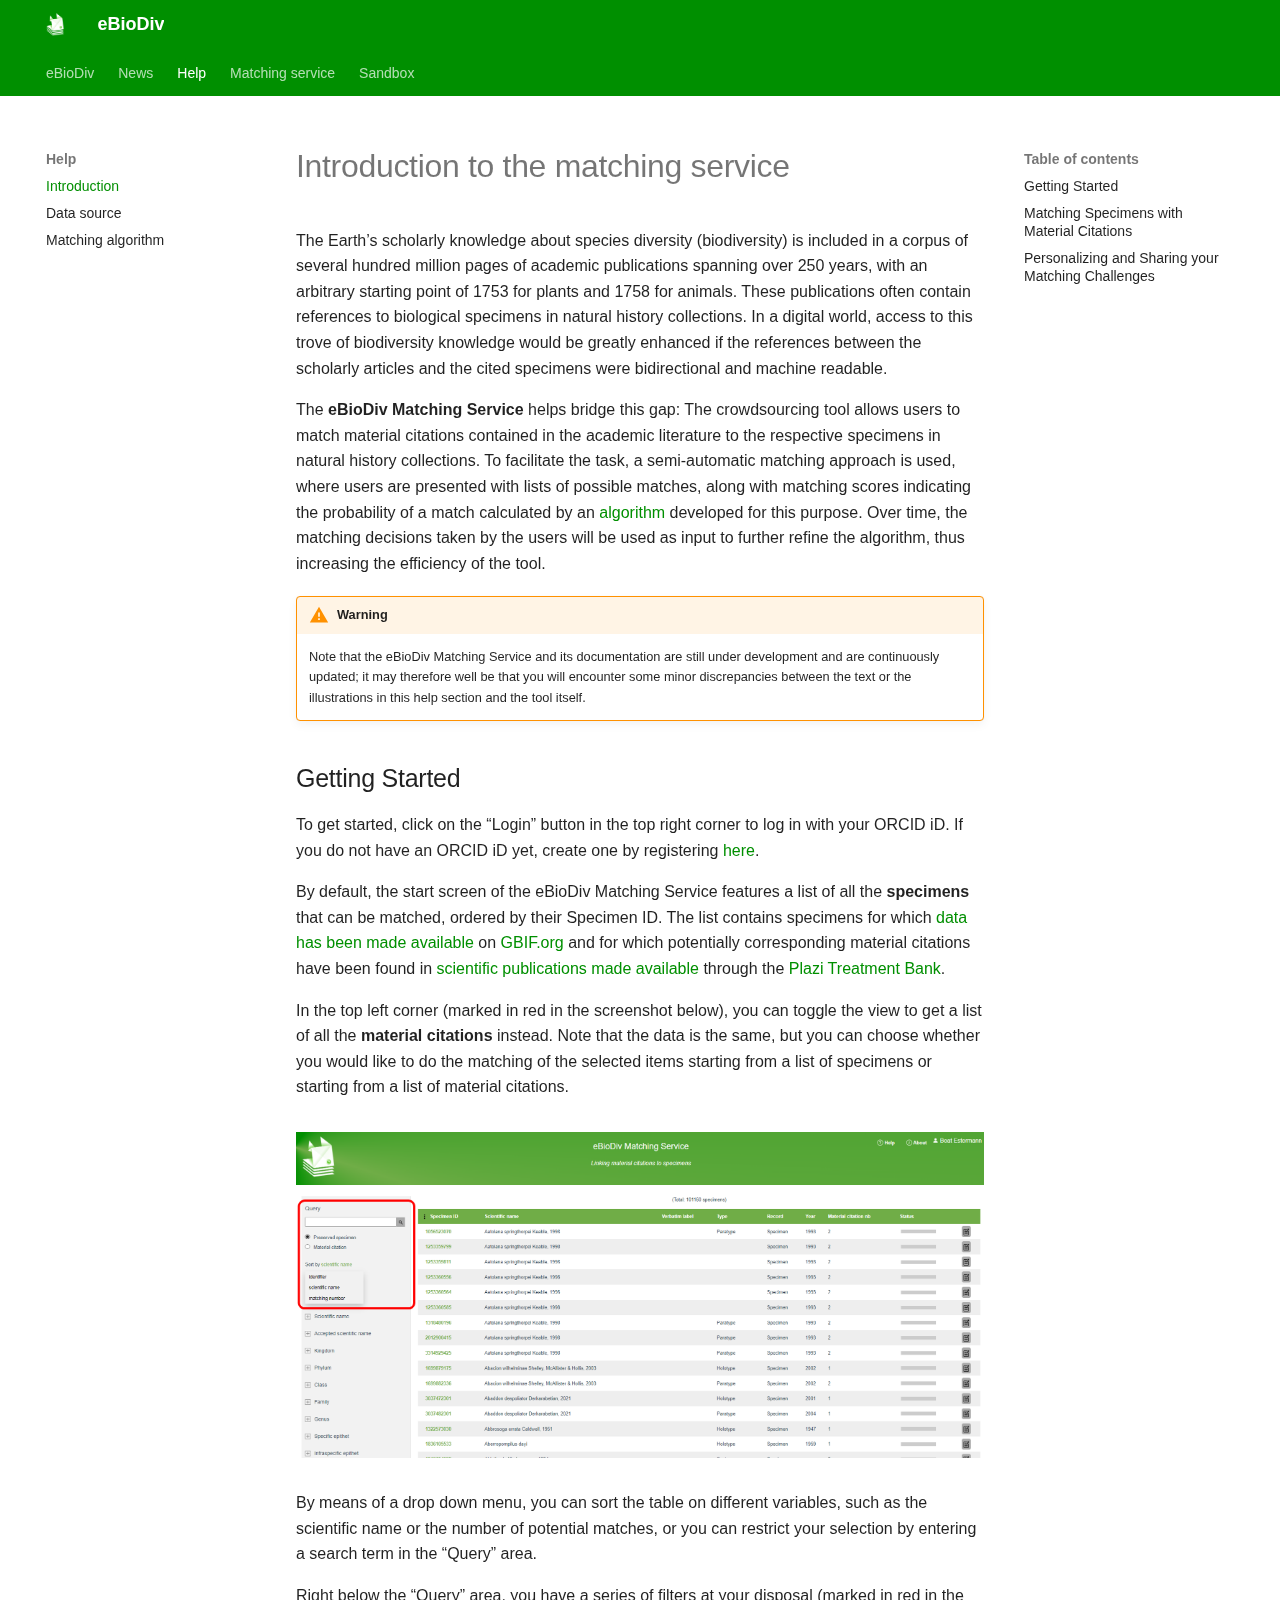
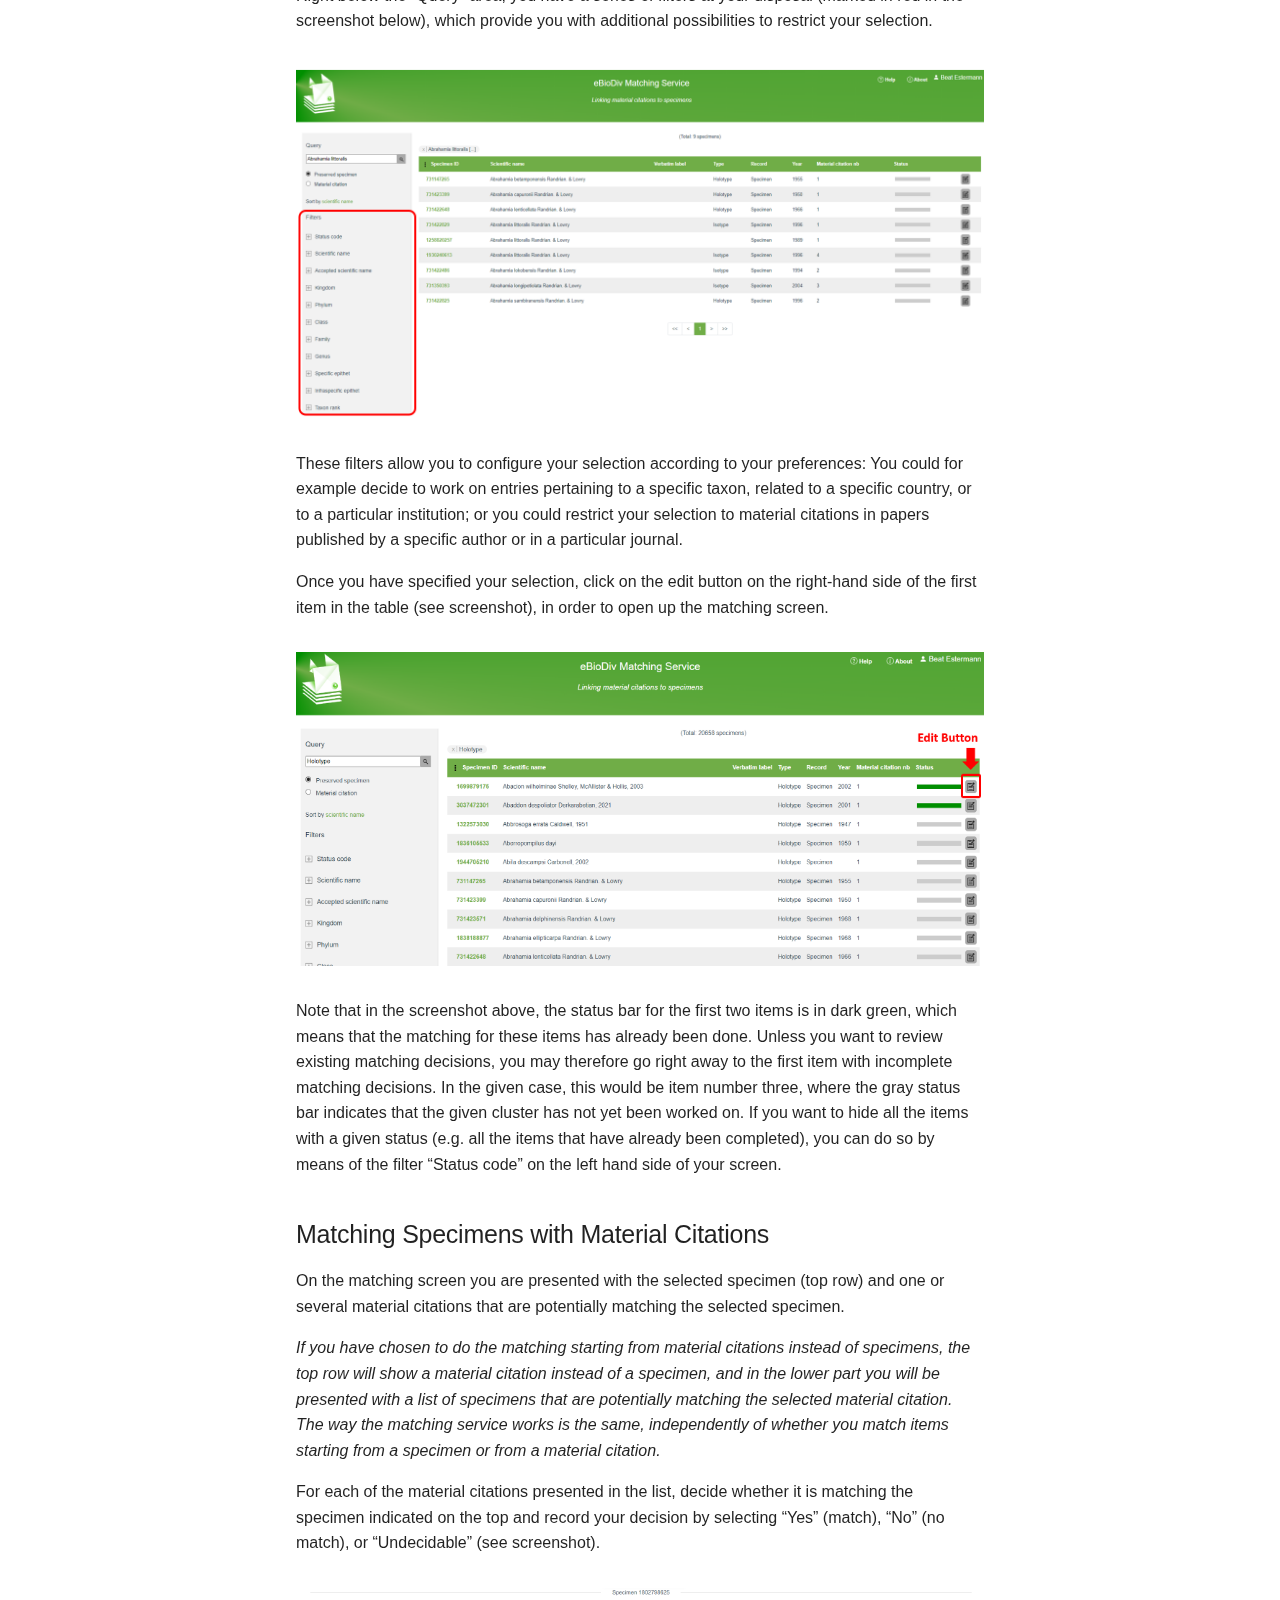
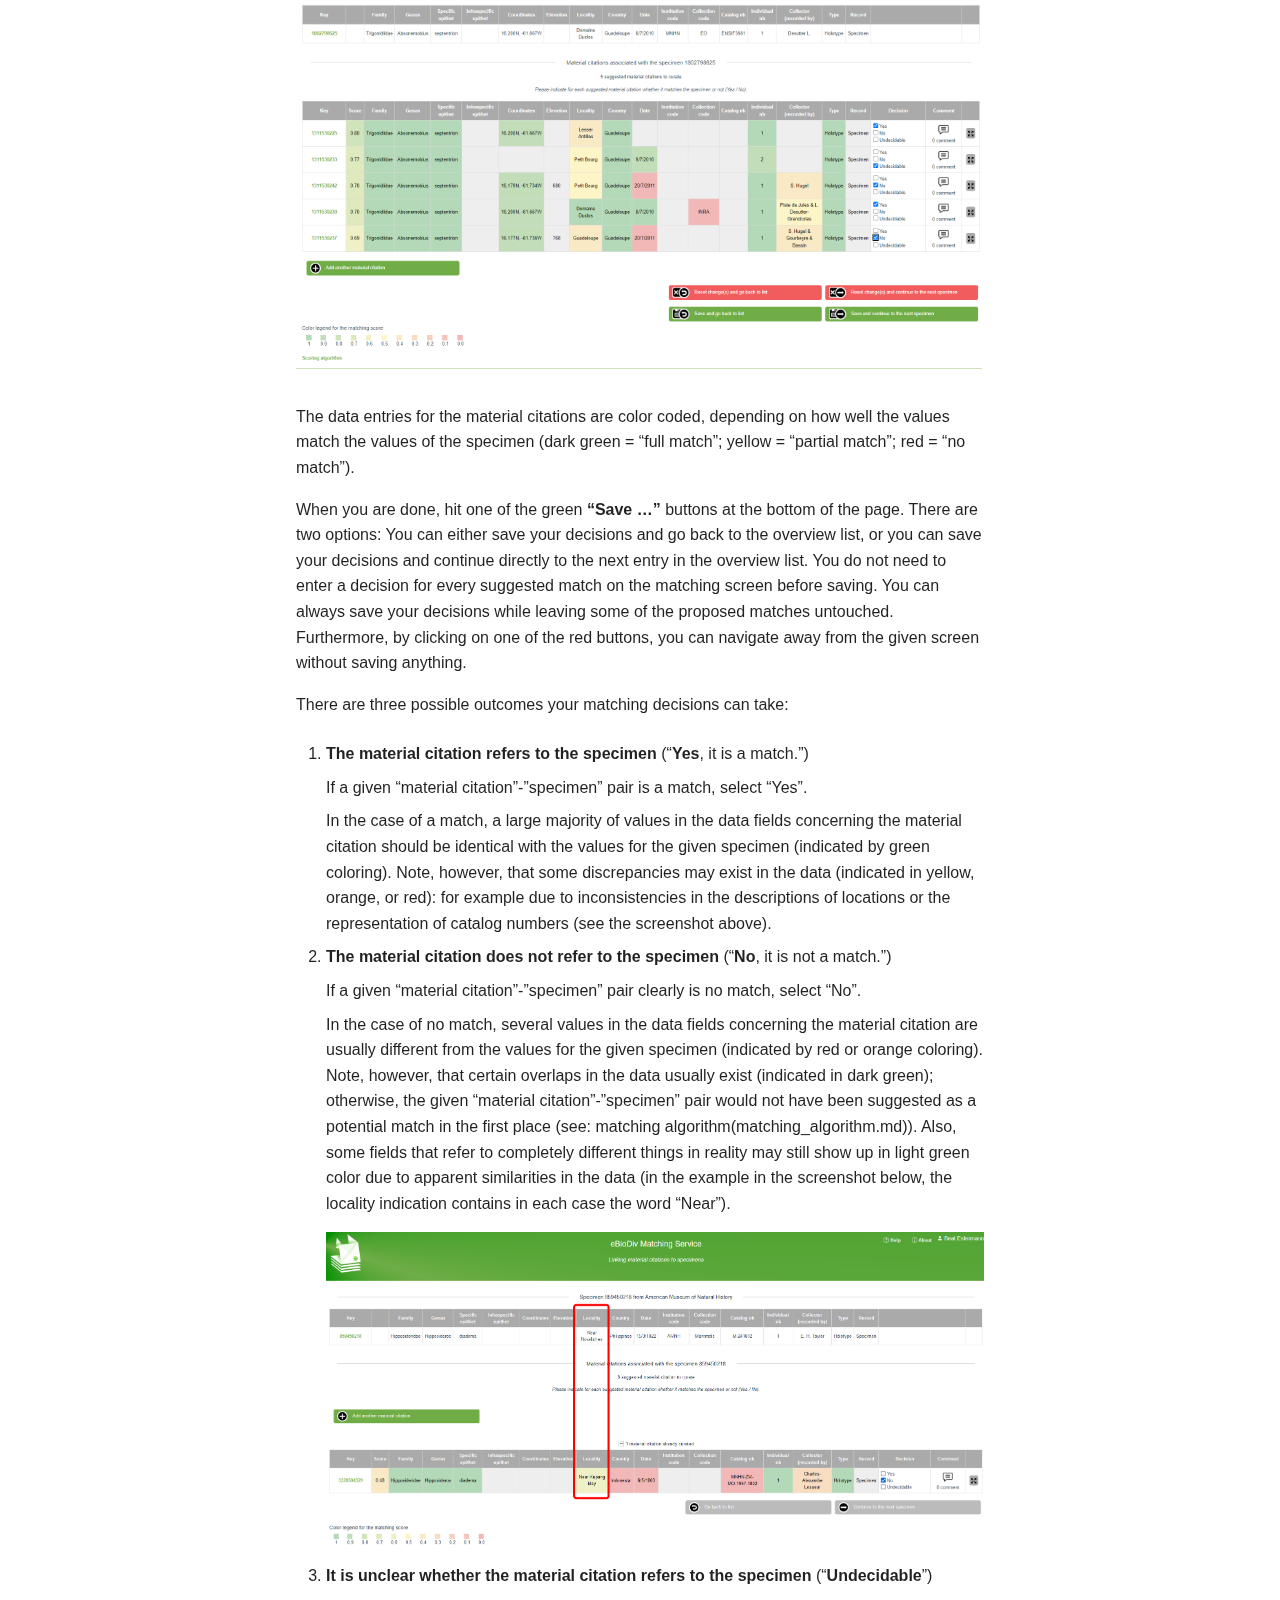
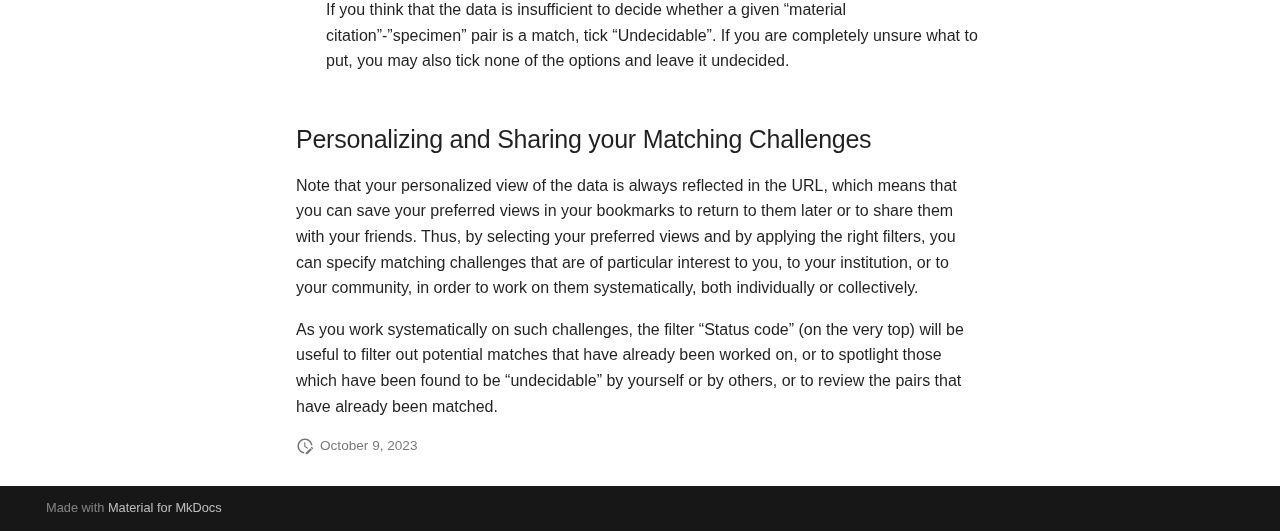
<file: help/index.html>
<!doctype html>
<html lang="en" class="no-js">
  <head>
    
      <meta charset="utf-8">
      <meta name="viewport" content="width=device-width,initial-scale=1">
      
        <meta name="description" content="Literature services for BioDiversity">
      
      
      
        <link rel="canonical" href="https://ebiodiv.org/help/">
      
      
        <link rel="prev" href="../news/">
      
      
        <link rel="next" href="data/">
      
      
        <link rel="alternate" type="application/rss+xml" title="RSS feed" href="../feed_rss_created.xml">
        <link rel="alternate" type="application/rss+xml" title="RSS feed of updated content" href="../feed_rss_updated.xml">
      
      <link rel="icon" href="../assets/ebiodiv.ico">
      <meta name="generator" content="mkdocs-1.6.0, mkdocs-material-9.5.31">
    
    
      
        <title>Introduction - eBioDiv</title>
      
    
    
      <link rel="stylesheet" href="../assets/stylesheets/main.3cba04c6.min.css">
      
        
        <link rel="stylesheet" href="../assets/stylesheets/palette.06af60db.min.css">
      
      


    
    
      
    
    
      
    
    
      <link rel="stylesheet" href="../extra/extra.css">
    
    <script>__md_scope=new URL("..",location),__md_hash=e=>[...e].reduce((e,_)=>(e<<5)-e+_.charCodeAt(0),0),__md_get=(e,_=localStorage,t=__md_scope)=>JSON.parse(_.getItem(t.pathname+"."+e)),__md_set=(e,_,t=localStorage,a=__md_scope)=>{try{t.setItem(a.pathname+"."+e,JSON.stringify(_))}catch(e){}}</script>
    
      

    
    
    <meta name="twitter:card" content="summary" />
    <!-- <meta name="twitter:site" content="@eBioDiv" /> -->
    <meta name="twitter:title" content="eBioDiv" />
    <meta name="twitter:description" content="Literature services for BioDiversity" />
    <meta name="twitter:image" content="https://ebiodiv.org/assets/ebiodiv-logo.png" />

    <meta property="og:url" content="https://ebiodiv.org/" />
    <meta property="og:title" content="eBioDiv" />
    <meta property="og:description" content="Literature services for BioDiversity" />
    <meta property="og:image" content="https://ebiodiv.org/assets/ebiodiv-logo.png" />

    <meta name="google-site-verification" content="UnHckHdcsTs7rQDHLK8osMPkj25rcS7d6bJNDd6zY6Y" />
  </head>
  
  
    
    
    
    
    
    <body dir="ltr" data-md-color-scheme="default" data-md-color-primary="green" data-md-color-accent="indigo">
  
    
    <input class="md-toggle" data-md-toggle="drawer" type="checkbox" id="__drawer" autocomplete="off">
    <input class="md-toggle" data-md-toggle="search" type="checkbox" id="__search" autocomplete="off">
    <label class="md-overlay" for="__drawer"></label>
    <div data-md-component="skip">
      
        
        <a href="#introduction-to-the-matching-service" class="md-skip">
          Skip to content
        </a>
      
    </div>
    <div data-md-component="announce">
      
    </div>
    
    
      

<header class="md-header" data-md-component="header">
  <nav class="md-header__inner md-grid" aria-label="Header">
    <a href=".." title="eBioDiv" class="md-header__button md-logo" aria-label="eBioDiv" data-md-component="logo">
      
  <img src="../assets/logo_ebiodiv_white.png" alt="logo">

    </a>
    <label class="md-header__button md-icon" for="__drawer">
      
      <svg xmlns="http://www.w3.org/2000/svg" viewBox="0 0 24 24"><path d="M3 6h18v2H3V6m0 5h18v2H3v-2m0 5h18v2H3v-2Z"/></svg>
    </label>
    <div class="md-header__title" data-md-component="header-title">
      <div class="md-header__ellipsis">
        <div class="md-header__topic">
          <span class="md-ellipsis">
            eBioDiv
          </span>
        </div>
        <div class="md-header__topic" data-md-component="header-topic">
          <span class="md-ellipsis">
            
              Introduction
            
          </span>
        </div>
      </div>
    </div>
    
      
    
    
    
    
    
      <div class="md-header__source">
        <a href="https://github.com/bitem-heg-geneve/ebiodiv-website" title="Go to repository" class="md-source" data-md-component="source">
  <div class="md-source__icon md-icon">
    
    <svg xmlns="http://www.w3.org/2000/svg" viewBox="0 0 448 512"><!--! Font Awesome Free 6.6.0 by @fontawesome - https://fontawesome.com License - https://fontawesome.com/license/free (Icons: CC BY 4.0, Fonts: SIL OFL 1.1, Code: MIT License) Copyright 2024 Fonticons, Inc.--><path d="M439.55 236.05 244 40.45a28.87 28.87 0 0 0-40.81 0l-40.66 40.63 51.52 51.52c27.06-9.14 52.68 16.77 43.39 43.68l49.66 49.66c34.23-11.8 61.18 31 35.47 56.69-26.49 26.49-70.21-2.87-56-37.34L240.22 199v121.85c25.3 12.54 22.26 41.85 9.08 55a34.34 34.34 0 0 1-48.55 0c-17.57-17.6-11.07-46.91 11.25-56v-123c-20.8-8.51-24.6-30.74-18.64-45L142.57 101 8.45 235.14a28.86 28.86 0 0 0 0 40.81l195.61 195.6a28.86 28.86 0 0 0 40.8 0l194.69-194.69a28.86 28.86 0 0 0 0-40.81z"/></svg>
  </div>
  <div class="md-source__repository">
    GitHub
  </div>
</a>
      </div>
    
  </nav>
  
</header>
    
    <div class="md-container" data-md-component="container">
      
      
        
          
            
<nav class="md-tabs" aria-label="Tabs" data-md-component="tabs">
  <div class="md-grid">
    <ul class="md-tabs__list">
      
        
  
  
  
    <li class="md-tabs__item">
      <a href=".." class="md-tabs__link">
        
  
    
  
  eBioDiv

      </a>
    </li>
  

      
        
  
  
  
    <li class="md-tabs__item">
      <a href="../news/" class="md-tabs__link">
        
  
    
  
  News

      </a>
    </li>
  

      
        
  
  
    
  
  
    
    
      <li class="md-tabs__item md-tabs__item--active">
        <a href="./" class="md-tabs__link">
          
  
  Help

        </a>
      </li>
    
  

      
        
  
  
  
    <li class="md-tabs__item">
      <a href="https://prod.ebiodiv.org/" class="md-tabs__link">
        
  
    
  
  Matching service

      </a>
    </li>
  

      
        
  
  
  
    <li class="md-tabs__item">
      <a href="https://sandbox.ebiodiv.org/" class="md-tabs__link">
        
  
    
  
  Sandbox

      </a>
    </li>
  

      
    </ul>
  </div>
</nav>
          
        
      
      <main class="md-main" data-md-component="main">
        <div class="md-main__inner md-grid">
          
            
              
              <div class="md-sidebar md-sidebar--primary" data-md-component="sidebar" data-md-type="navigation" >
                <div class="md-sidebar__scrollwrap">
                  <div class="md-sidebar__inner">
                    


  


<nav class="md-nav md-nav--primary md-nav--lifted" aria-label="Navigation" data-md-level="0">
  <label class="md-nav__title" for="__drawer">
    <a href=".." title="eBioDiv" class="md-nav__button md-logo" aria-label="eBioDiv" data-md-component="logo">
      
  <img src="../assets/logo_ebiodiv_white.png" alt="logo">

    </a>
    eBioDiv
  </label>
  
    <div class="md-nav__source">
      <a href="https://github.com/bitem-heg-geneve/ebiodiv-website" title="Go to repository" class="md-source" data-md-component="source">
  <div class="md-source__icon md-icon">
    
    <svg xmlns="http://www.w3.org/2000/svg" viewBox="0 0 448 512"><!--! Font Awesome Free 6.6.0 by @fontawesome - https://fontawesome.com License - https://fontawesome.com/license/free (Icons: CC BY 4.0, Fonts: SIL OFL 1.1, Code: MIT License) Copyright 2024 Fonticons, Inc.--><path d="M439.55 236.05 244 40.45a28.87 28.87 0 0 0-40.81 0l-40.66 40.63 51.52 51.52c27.06-9.14 52.68 16.77 43.39 43.68l49.66 49.66c34.23-11.8 61.18 31 35.47 56.69-26.49 26.49-70.21-2.87-56-37.34L240.22 199v121.85c25.3 12.54 22.26 41.85 9.08 55a34.34 34.34 0 0 1-48.55 0c-17.57-17.6-11.07-46.91 11.25-56v-123c-20.8-8.51-24.6-30.74-18.64-45L142.57 101 8.45 235.14a28.86 28.86 0 0 0 0 40.81l195.61 195.6a28.86 28.86 0 0 0 40.8 0l194.69-194.69a28.86 28.86 0 0 0 0-40.81z"/></svg>
  </div>
  <div class="md-source__repository">
    GitHub
  </div>
</a>
    </div>
  
  <ul class="md-nav__list" data-md-scrollfix>
    
      
      
  
  
  
  
    <li class="md-nav__item">
      <a href=".." class="md-nav__link">
        
  
  <span class="md-ellipsis">
    eBioDiv
  </span>
  

      </a>
    </li>
  

    
      
      
  
  
  
  
    <li class="md-nav__item">
      <a href="../news/" class="md-nav__link">
        
  
  <span class="md-ellipsis">
    News
  </span>
  

      </a>
    </li>
  

    
      
      
  
  
    
  
  
  
    
    
    
      
        
        
      
      
    
    
    <li class="md-nav__item md-nav__item--active md-nav__item--section md-nav__item--nested">
      
        
        
        <input class="md-nav__toggle md-toggle " type="checkbox" id="__nav_3" checked>
        
          
          <label class="md-nav__link" for="__nav_3" id="__nav_3_label" tabindex="">
            
  
  <span class="md-ellipsis">
    Help
  </span>
  

            <span class="md-nav__icon md-icon"></span>
          </label>
        
        <nav class="md-nav" data-md-level="1" aria-labelledby="__nav_3_label" aria-expanded="true">
          <label class="md-nav__title" for="__nav_3">
            <span class="md-nav__icon md-icon"></span>
            Help
          </label>
          <ul class="md-nav__list" data-md-scrollfix>
            
              
                
  
  
    
  
  
  
    <li class="md-nav__item md-nav__item--active">
      
      <input class="md-nav__toggle md-toggle" type="checkbox" id="__toc">
      
      
        
      
      
        <label class="md-nav__link md-nav__link--active" for="__toc">
          
  
  <span class="md-ellipsis">
    Introduction
  </span>
  

          <span class="md-nav__icon md-icon"></span>
        </label>
      
      <a href="./" class="md-nav__link md-nav__link--active">
        
  
  <span class="md-ellipsis">
    Introduction
  </span>
  

      </a>
      
        

<nav class="md-nav md-nav--secondary" aria-label="Table of contents">
  
  
  
    
  
  
    <label class="md-nav__title" for="__toc">
      <span class="md-nav__icon md-icon"></span>
      Table of contents
    </label>
    <ul class="md-nav__list" data-md-component="toc" data-md-scrollfix>
      
        <li class="md-nav__item">
  <a href="#getting-started" class="md-nav__link">
    <span class="md-ellipsis">
      Getting Started
    </span>
  </a>
  
</li>
      
        <li class="md-nav__item">
  <a href="#matching-specimens-with-material-citations" class="md-nav__link">
    <span class="md-ellipsis">
      Matching Specimens with Material Citations
    </span>
  </a>
  
</li>
      
        <li class="md-nav__item">
  <a href="#personalizing-and-sharing-your-matching-challenges" class="md-nav__link">
    <span class="md-ellipsis">
      Personalizing and Sharing your Matching Challenges
    </span>
  </a>
  
</li>
      
    </ul>
  
</nav>
      
    </li>
  

              
            
              
                
  
  
  
  
    <li class="md-nav__item">
      <a href="data/" class="md-nav__link">
        
  
  <span class="md-ellipsis">
    Data source
  </span>
  

      </a>
    </li>
  

              
            
              
                
  
  
  
  
    <li class="md-nav__item">
      <a href="matching_algorithm/" class="md-nav__link">
        
  
  <span class="md-ellipsis">
    Matching algorithm
  </span>
  

      </a>
    </li>
  

              
            
          </ul>
        </nav>
      
    </li>
  

    
      
      
  
  
  
  
    <li class="md-nav__item">
      <a href="https://prod.ebiodiv.org/" class="md-nav__link">
        
  
  <span class="md-ellipsis">
    Matching service
  </span>
  

      </a>
    </li>
  

    
      
      
  
  
  
  
    <li class="md-nav__item">
      <a href="https://sandbox.ebiodiv.org/" class="md-nav__link">
        
  
  <span class="md-ellipsis">
    Sandbox
  </span>
  

      </a>
    </li>
  

    
  </ul>
</nav>
                  </div>
                </div>
              </div>
            
            
              
              <div class="md-sidebar md-sidebar--secondary" data-md-component="sidebar" data-md-type="toc" >
                <div class="md-sidebar__scrollwrap">
                  <div class="md-sidebar__inner">
                    

<nav class="md-nav md-nav--secondary" aria-label="Table of contents">
  
  
  
    
  
  
    <label class="md-nav__title" for="__toc">
      <span class="md-nav__icon md-icon"></span>
      Table of contents
    </label>
    <ul class="md-nav__list" data-md-component="toc" data-md-scrollfix>
      
        <li class="md-nav__item">
  <a href="#getting-started" class="md-nav__link">
    <span class="md-ellipsis">
      Getting Started
    </span>
  </a>
  
</li>
      
        <li class="md-nav__item">
  <a href="#matching-specimens-with-material-citations" class="md-nav__link">
    <span class="md-ellipsis">
      Matching Specimens with Material Citations
    </span>
  </a>
  
</li>
      
        <li class="md-nav__item">
  <a href="#personalizing-and-sharing-your-matching-challenges" class="md-nav__link">
    <span class="md-ellipsis">
      Personalizing and Sharing your Matching Challenges
    </span>
  </a>
  
</li>
      
    </ul>
  
</nav>
                  </div>
                </div>
              </div>
            
          
          
            <div class="md-content" data-md-component="content">
              <article class="md-content__inner md-typeset">
                
                  

  
  


<h1 id="introduction-to-the-matching-service">Introduction to the matching service</h1>
<p>The Earth’s scholarly knowledge about species diversity (biodiversity) is included in a corpus of several hundred million pages of academic publications spanning over 250 years, with an arbitrary starting point of 1753 for plants and 1758 for animals. These publications often contain references to biological specimens in natural history collections. In a digital world, access to this trove of biodiversity knowledge would be greatly enhanced if the references between the scholarly articles and the cited specimens were bidirectional and machine readable.</p>
<p>The <strong>eBioDiv Matching Service</strong> helps bridge this gap: The crowdsourcing tool allows users to match material citations contained in the academic literature to the respective specimens in natural history collections. To facilitate the task, a semi-automatic matching approach is used, where users are presented with lists of possible matches, along with matching scores indicating the probability of a match calculated by an <a href="matching_algorithm/">algorithm</a> developed for this purpose. Over time, the matching decisions taken by the users will be used as input to further refine the algorithm, thus increasing the efficiency of the tool.</p>
<div class="admonition warning disclaimer">
<p class="admonition-title">Warning</p>
<p>Note that the eBioDiv Matching Service and its documentation are still under development and are continuously updated; it may therefore well be that you will encounter some minor discrepancies between the text or the illustrations in this help section and the tool itself.</p>
</div>
<h2 id="getting-started">Getting Started</h2>
<p>To get started, click on the “Login” button in the top right corner to log in with your ORCID iD. If you do not have an ORCID iD yet, create one by registering <a href="https://orcid.org/register">here</a>.</p>
<p>By default, the start screen of the eBioDiv Matching Service features a list of all the <strong>specimens</strong> that can be matched, ordered by their Specimen ID. The list contains specimens for which <a href="data/">data has been made available</a> on <a href="https://www.gbif.org/">GBIF.org</a> and for which potentially corresponding material citations have been found in <a href="data/">scientific publications made available</a> through the <a href="http://plazi.org/treatmentbank/">Plazi Treatment Bank</a>.</p>
<p>In the top left corner (marked in red in the screenshot below), you can toggle the view to get a list of all the <strong>material citations</strong> instead. Note that the data is the same, but you can choose whether you would like to do the matching of the selected items starting from a list of specimens or starting from a list of material citations.</p>
<figure>
<p><img alt="" src="start-screen.png" /></p>
</figure>
<p>By means of a drop down menu, you can sort the table on different variables, such as the scientific name or the number of potential matches, or you can restrict your selection by entering a search term in the “Query” area. </p>
<p>Right below the “Query” area, you have a series of filters at your disposal (marked in red in the screenshot below), which provide you with additional possibilities to restrict your selection.</p>
<figure>
<p><img alt="" src="start-screen-filters.png" /></p>
</figure>
<p>These filters allow you to configure your selection according to your preferences: You could for example decide to work on entries pertaining to a specific taxon, related to a specific country, or to a particular institution; or you could restrict your selection to material citations in papers published by a specific author or in a particular journal. </p>
<p>Once you have specified your selection, click on the edit button on the right-hand side of the first item in the table (see screenshot), in order to open up the matching screen.    </p>
<figure>
<p><img alt="" src="overview-list-edit-button.png" /></p>
</figure>
<p>Note that in the screenshot above, the status bar for the first two items is in dark green, which means that the matching for these items has already been done. Unless you want to review existing matching decisions, you may therefore go right away to the first item with incomplete matching decisions. In the given case, this would be item number three, where the gray status bar indicates that the given cluster has not yet been worked on. If you want to hide all the items with a given status (e.g. all the items that have already been completed), you can do so by means of the filter “Status code” on the left hand side of your screen.</p>
<h2 id="matching-specimens-with-material-citations">Matching Specimens with Material Citations</h2>
<p>On the matching screen you are presented with the selected specimen (top row) and one or several material citations that are potentially matching the selected specimen.</p>
<p><em>If you have chosen to do the matching starting from material citations instead of specimens, the top row will show a material citation instead of a specimen, and in the lower part you will be presented with a list of specimens that are potentially matching the selected material citation. The way the matching service works is the same, independently of whether you match items starting from a specimen or from a material citation.</em></p>
<p>For each of the material citations presented in the list, decide whether it is matching the specimen indicated on the top and record your decision by selecting “Yes” (match), “No” (no match), or “Undecidable” (see screenshot). </p>
<figure>
<p><img alt="" src="matching-decisions-overview.png" /></p>
</figure>
<p>The data entries for the material citations are color coded, depending on how well the values match the values of the specimen (dark green = “full match”; yellow = “partial match”; red = “no match”).</p>
<p>When you are done, hit one of the green <strong>“Save …”</strong> buttons at the bottom of the page. There are two options: You can either save your decisions and go back to the overview list, or you can save your decisions and continue directly to the next entry in the overview list. You do not need to enter a decision for every suggested match on the matching screen before saving. You can always save your decisions while leaving some of the proposed matches untouched. Furthermore, by clicking on one of the red buttons, you can navigate away from the given screen without saving anything.</p>
<p>There are three possible outcomes your matching decisions can take:</p>
<ol>
<li>
<p><strong>The material citation refers to the specimen</strong> (“<strong>Yes</strong>, it is a match.”)</p>
<p>If a given “material citation”-”specimen” pair is a match, select “Yes”.</p>
<p>In the case of a match, a large majority of values in the data fields concerning the material citation should be identical with the values for the given specimen (indicated by green coloring).
Note, however, that some discrepancies may exist in the data (indicated in yellow, orange, or red): for example due to inconsistencies in the descriptions of locations or the representation of catalog numbers (see the screenshot above).    </p>
</li>
<li>
<p><strong>The material citation does not refer to the specimen</strong> (“<strong>No</strong>, it is not a match.”)</p>
<p>If a given “material citation”-”specimen” pair clearly is no match, select “No”.</p>
<p>In the case of no match, several values in the data fields concerning the material citation are usually different from the values for the given specimen (indicated by red or orange coloring).
Note, however, that certain overlaps in the data usually exist (indicated in dark green); otherwise, the given “material citation”-”specimen” pair would not have been suggested as a potential match in the first place (see: matching algorithm(matching_algorithm.md)). Also, some fields that refer to completely different things in reality may still show up in light green color due to apparent similarities in the data (in the example in the screenshot below, the locality indication contains in each case the word “Near”). </p>
<p><figure markdown>
    <img alt="" src="matching_decision_no_near.png" />
</figure></p>
</li>
<li>
<p><strong>It is unclear whether the material citation refers to the specimen</strong> (“<strong>Undecidable</strong>”)</p>
<p>If you think that the data is insufficient to decide whether a given “material citation”-”specimen” pair is a match, tick “Undecidable”. If you are completely unsure what to put, you may also tick none of the options and leave it undecided.</p>
</li>
</ol>
<h2 id="personalizing-and-sharing-your-matching-challenges">Personalizing and Sharing your Matching Challenges</h2>
<p>Note that your personalized view of the data is always reflected in the URL, which means that you can save your preferred views in your bookmarks to return to them later or to share them with your friends. Thus, by selecting your preferred views and by applying the right filters, you can specify matching challenges that are of particular interest to you, to your institution, or to your community, in order to work on them systematically, both individually or collectively.</p>
<p>As you work systematically on such challenges, the filter “Status code” (on the very top) will be useful to filter out potential matches that have already been worked on, or to spotlight those which have been found to be “undecidable” by yourself or by others, or to review the pairs that have already been matched.</p>







  
    
  
  


  <aside class="md-source-file">
    
      
  <span class="md-source-file__fact">
    <span class="md-icon" title="Last update">
      <svg xmlns="http://www.w3.org/2000/svg" viewBox="0 0 24 24"><path d="M21 13.1c-.1 0-.3.1-.4.2l-1 1 2.1 2.1 1-1c.2-.2.2-.6 0-.8l-1.3-1.3c-.1-.1-.2-.2-.4-.2m-1.9 1.8-6.1 6V23h2.1l6.1-6.1-2.1-2M12.5 7v5.2l4 2.4-1 1L11 13V7h1.5M11 21.9c-5.1-.5-9-4.8-9-9.9C2 6.5 6.5 2 12 2c5.3 0 9.6 4.1 10 9.3-.3-.1-.6-.2-1-.2s-.7.1-1 .2C19.6 7.2 16.2 4 12 4c-4.4 0-8 3.6-8 8 0 4.1 3.1 7.5 7.1 7.9l-.1.2v1.8Z"/></svg>
    </span>
    <span class="git-revision-date-localized-plugin git-revision-date-localized-plugin-date">October 9, 2023</span>
  </span>

    
    
    
    
  </aside>





                
              </article>
            </div>
          
          
<script>var target=document.getElementById(location.hash.slice(1));target&&target.name&&(target.checked=target.name.startsWith("__tabbed_"))</script>
        </div>
        
      </main>
      
        <footer class="md-footer">
  
  <div class="md-footer-meta md-typeset">
    <div class="md-footer-meta__inner md-grid">
      <div class="md-copyright">
  
  
    Made with
    <a href="https://squidfunk.github.io/mkdocs-material/" target="_blank" rel="noopener">
      Material for MkDocs
    </a>
  
</div>
      
    </div>
  </div>
</footer>
      
    </div>
    <div class="md-dialog" data-md-component="dialog">
      <div class="md-dialog__inner md-typeset"></div>
    </div>
    
    
    <script id="__config" type="application/json">{"base": "..", "features": ["navigation.tabs", "navigation.tracking", "toc.follow"], "search": "../assets/javascripts/workers/search.b8dbb3d2.min.js", "translations": {"clipboard.copied": "Copied to clipboard", "clipboard.copy": "Copy to clipboard", "search.result.more.one": "1 more on this page", "search.result.more.other": "# more on this page", "search.result.none": "No matching documents", "search.result.one": "1 matching document", "search.result.other": "# matching documents", "search.result.placeholder": "Type to start searching", "search.result.term.missing": "Missing", "select.version": "Select version"}}</script>
    
    
      <script src="../assets/javascripts/bundle.fe8b6f2b.min.js"></script>
      
    
  </body>
</html>
</file>
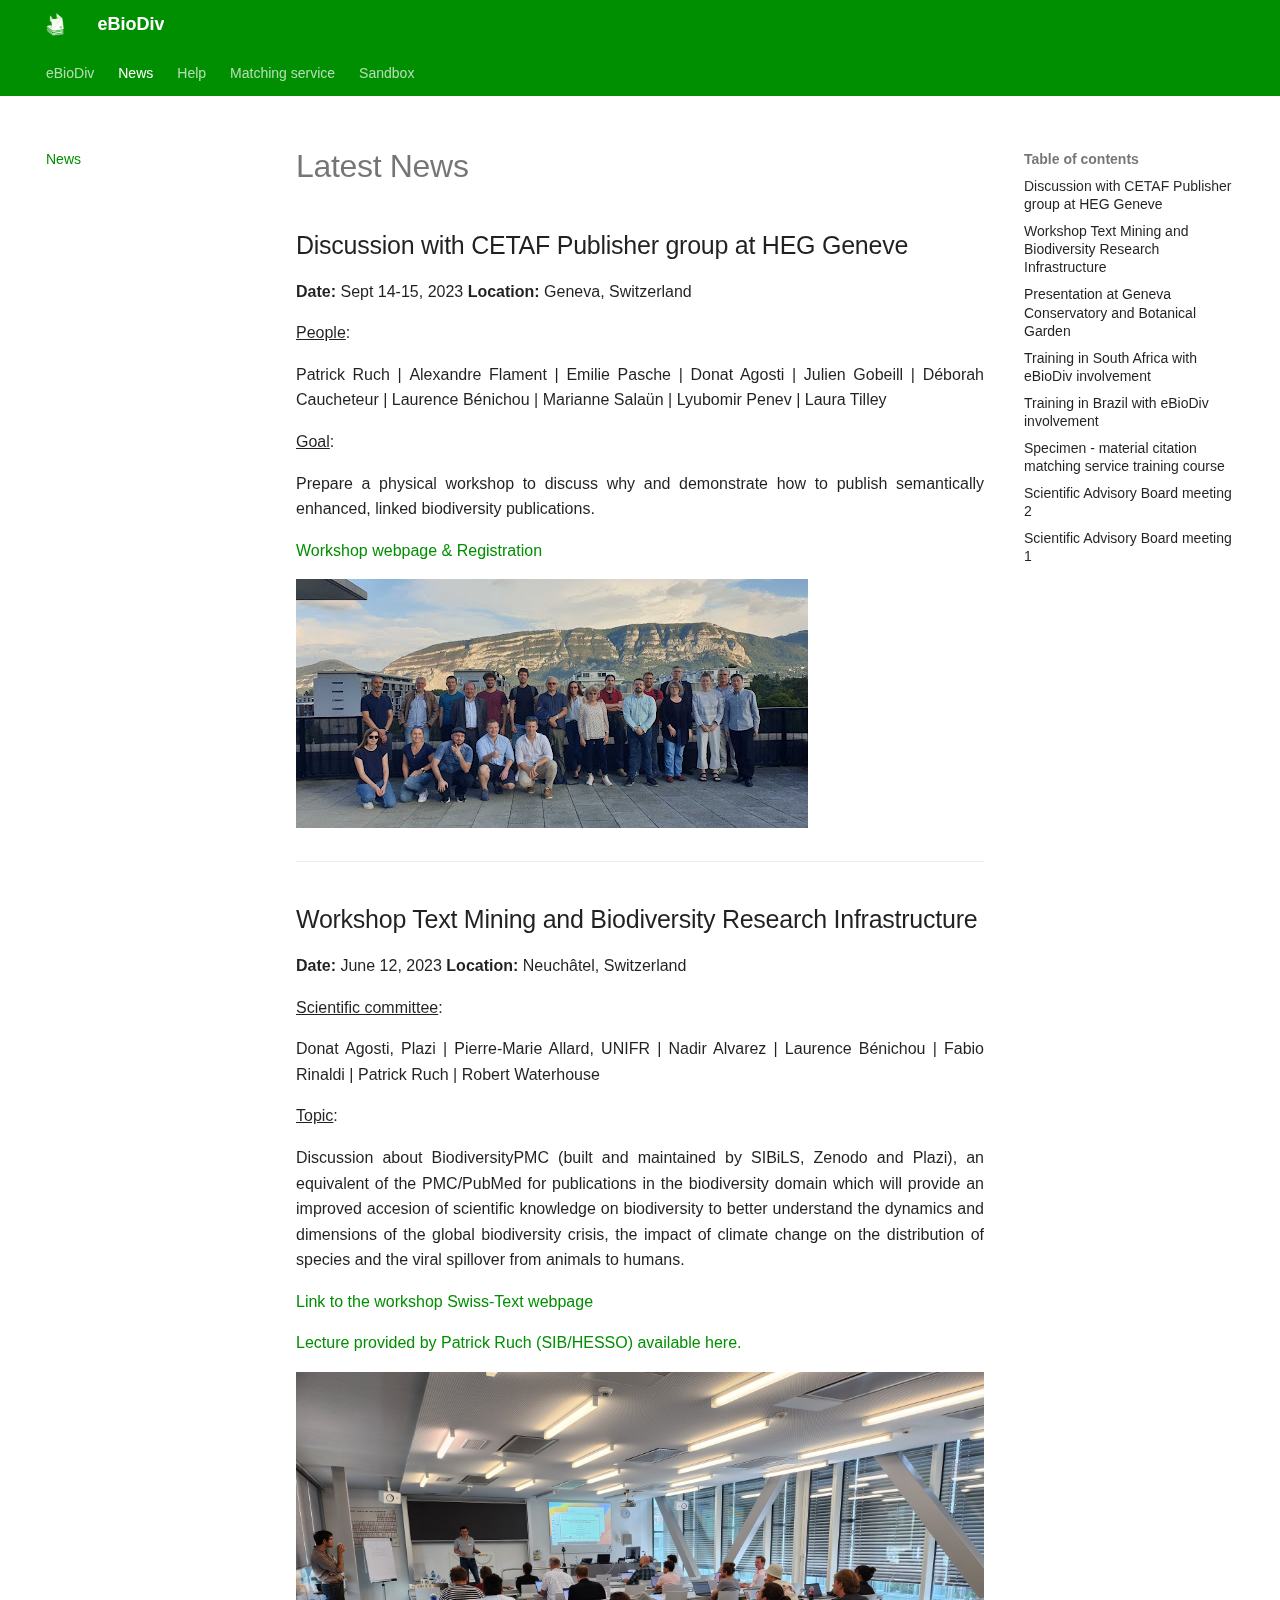
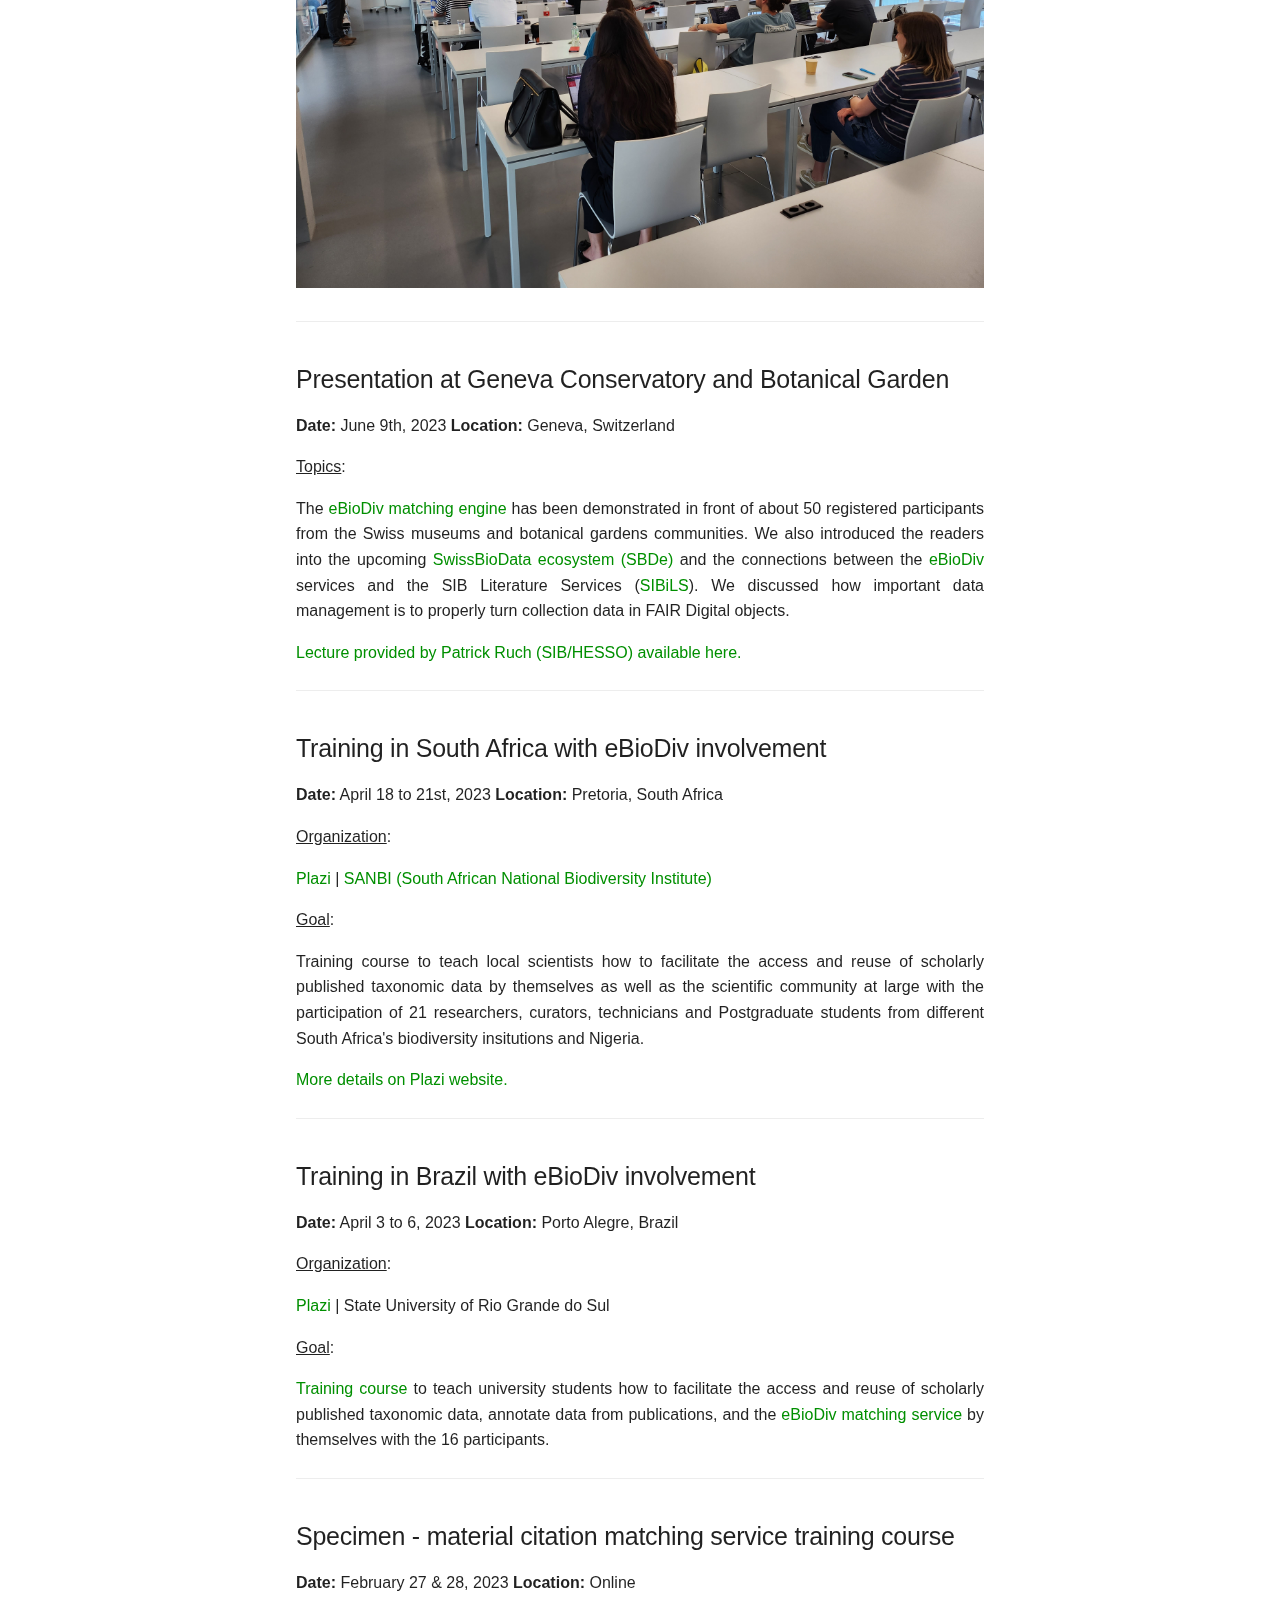
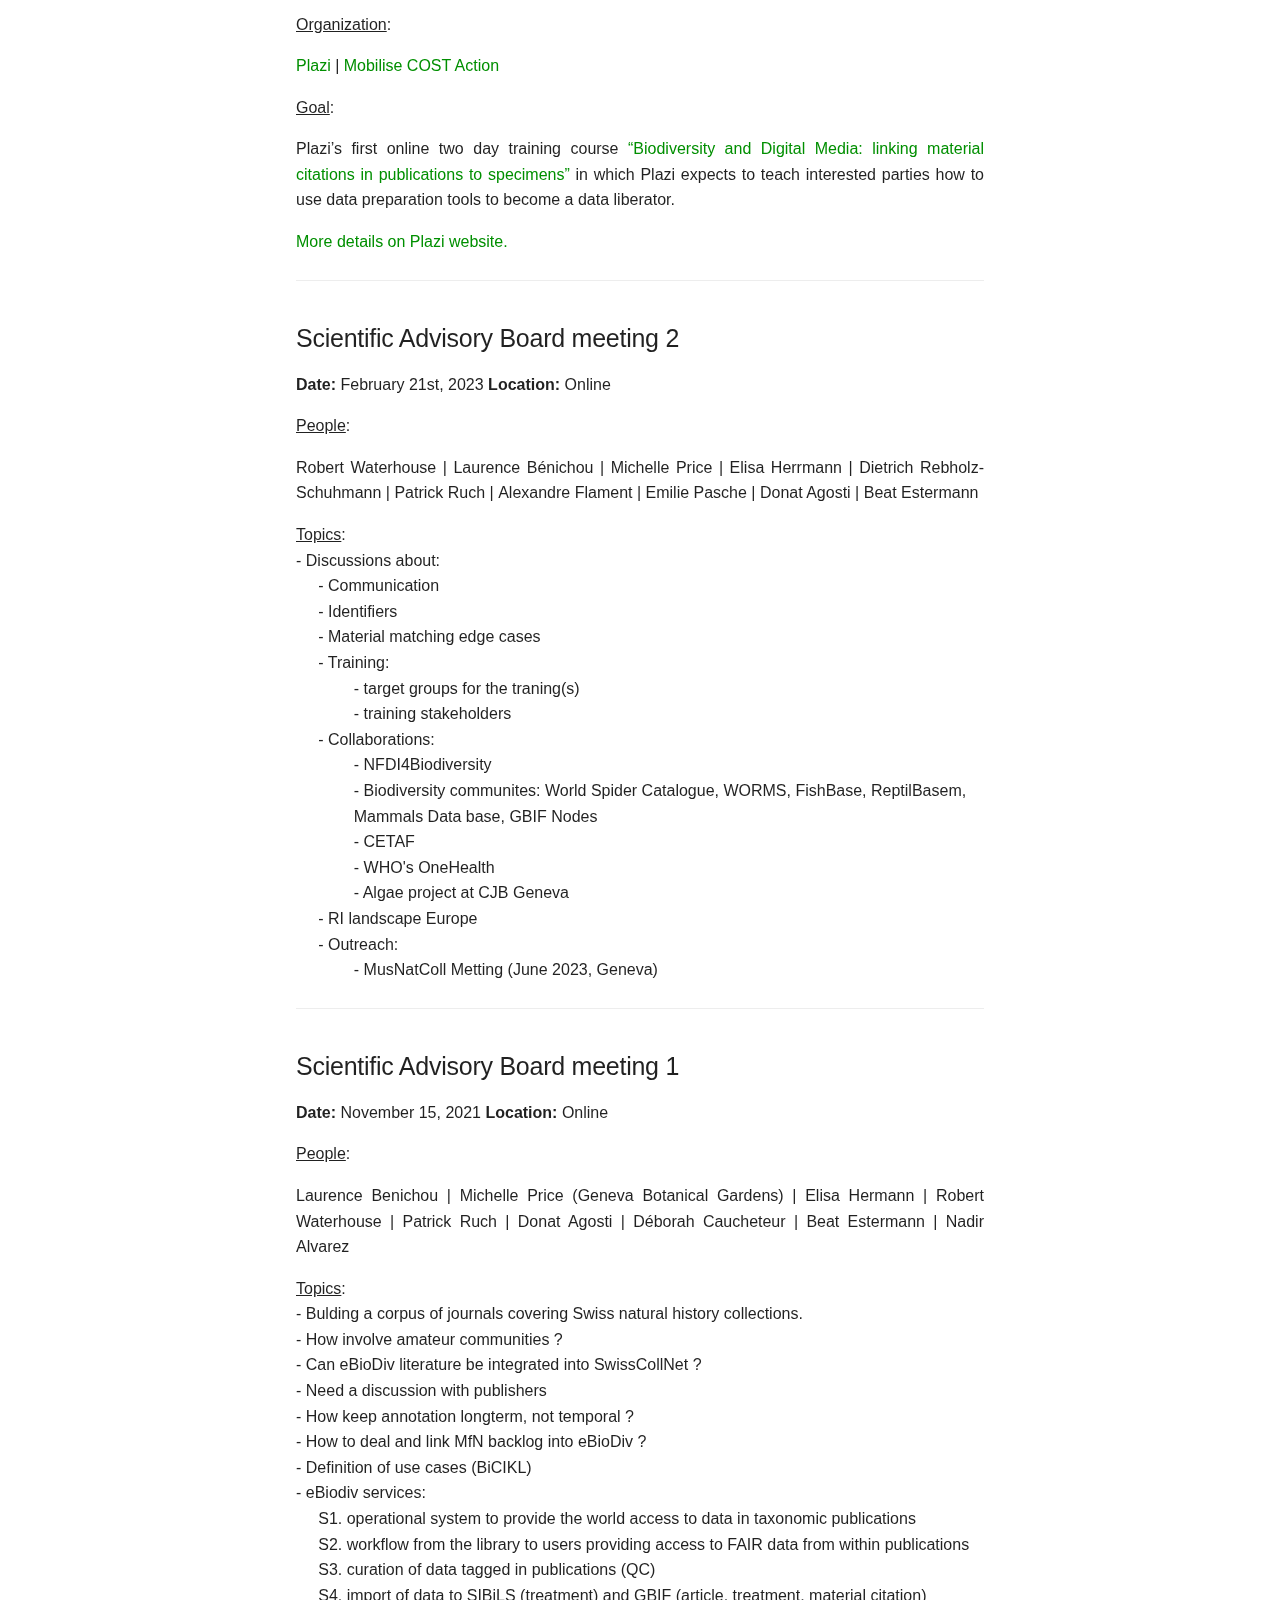
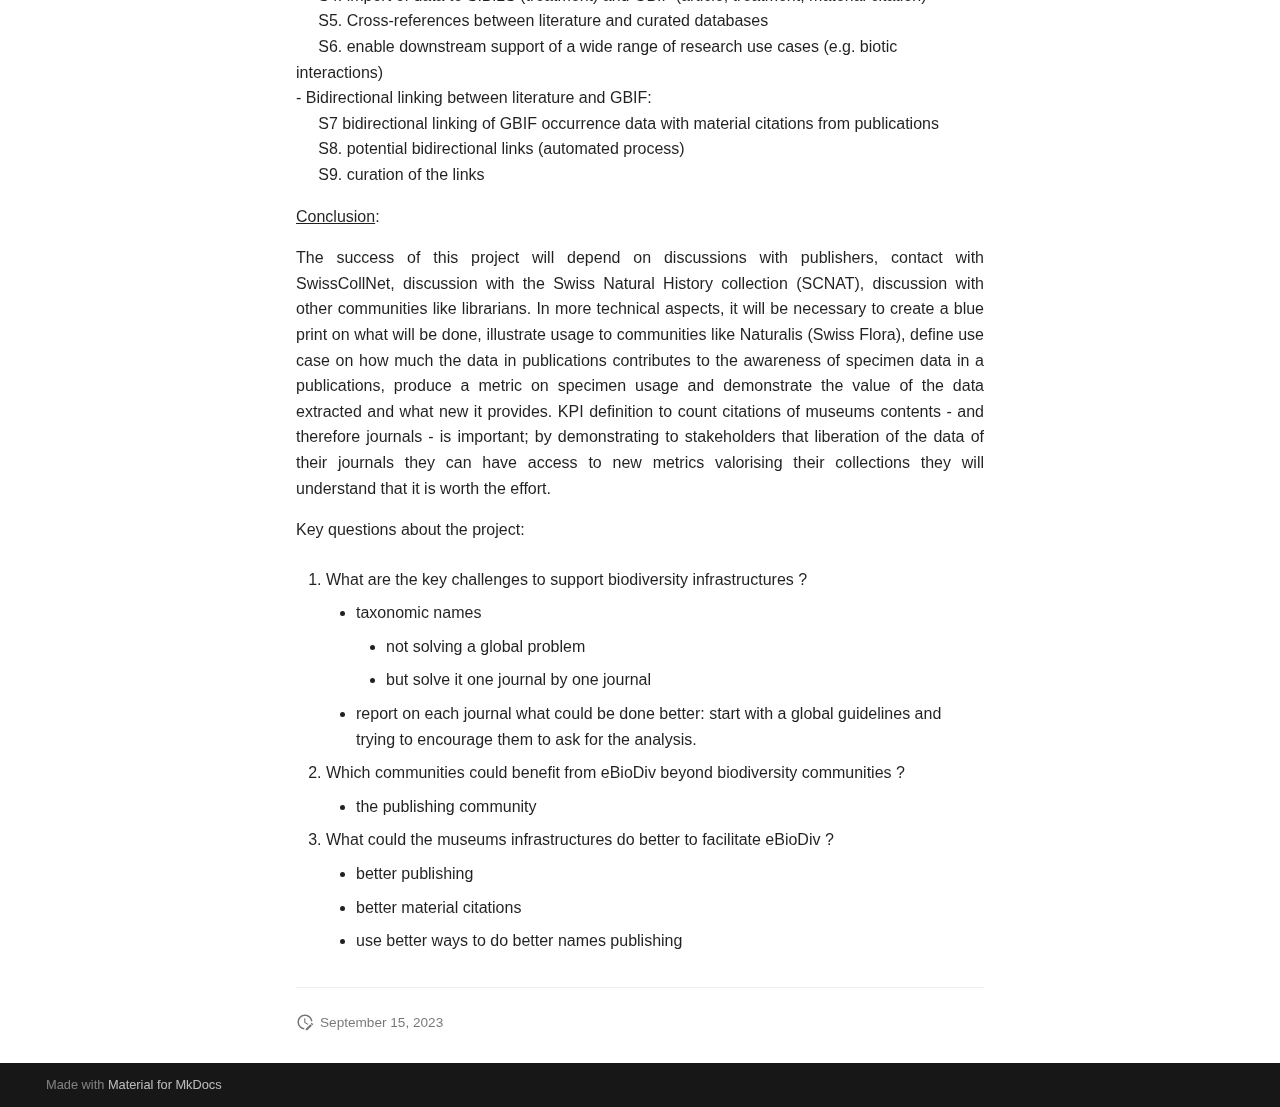
<file: news/index.html>
<!doctype html>
<html lang="en" class="no-js">
  <head>
    
      <meta charset="utf-8">
      <meta name="viewport" content="width=device-width,initial-scale=1">
      
        <meta name="description" content="Literature services for BioDiversity">
      
      
      
        <link rel="canonical" href="https://ebiodiv.org/news/">
      
      
        <link rel="prev" href="..">
      
      
        <link rel="next" href="../help/">
      
      
        <link rel="alternate" type="application/rss+xml" title="RSS feed" href="../feed_rss_created.xml">
        <link rel="alternate" type="application/rss+xml" title="RSS feed of updated content" href="../feed_rss_updated.xml">
      
      <link rel="icon" href="../assets/ebiodiv.ico">
      <meta name="generator" content="mkdocs-1.6.0, mkdocs-material-9.5.31">
    
    
      
        <title>News - eBioDiv</title>
      
    
    
      <link rel="stylesheet" href="../assets/stylesheets/main.3cba04c6.min.css">
      
        
        <link rel="stylesheet" href="../assets/stylesheets/palette.06af60db.min.css">
      
      


    
    
      
    
    
      
    
    
      <link rel="stylesheet" href="../extra/extra.css">
    
    <script>__md_scope=new URL("..",location),__md_hash=e=>[...e].reduce((e,_)=>(e<<5)-e+_.charCodeAt(0),0),__md_get=(e,_=localStorage,t=__md_scope)=>JSON.parse(_.getItem(t.pathname+"."+e)),__md_set=(e,_,t=localStorage,a=__md_scope)=>{try{t.setItem(a.pathname+"."+e,JSON.stringify(_))}catch(e){}}</script>
    
      

    
    
    <meta name="twitter:card" content="summary" />
    <!-- <meta name="twitter:site" content="@eBioDiv" /> -->
    <meta name="twitter:title" content="eBioDiv" />
    <meta name="twitter:description" content="Literature services for BioDiversity" />
    <meta name="twitter:image" content="https://ebiodiv.org/assets/ebiodiv-logo.png" />

    <meta property="og:url" content="https://ebiodiv.org/" />
    <meta property="og:title" content="eBioDiv" />
    <meta property="og:description" content="Literature services for BioDiversity" />
    <meta property="og:image" content="https://ebiodiv.org/assets/ebiodiv-logo.png" />

    <meta name="google-site-verification" content="UnHckHdcsTs7rQDHLK8osMPkj25rcS7d6bJNDd6zY6Y" />
  </head>
  
  
    
    
    
    
    
    <body dir="ltr" data-md-color-scheme="default" data-md-color-primary="green" data-md-color-accent="indigo">
  
    
    <input class="md-toggle" data-md-toggle="drawer" type="checkbox" id="__drawer" autocomplete="off">
    <input class="md-toggle" data-md-toggle="search" type="checkbox" id="__search" autocomplete="off">
    <label class="md-overlay" for="__drawer"></label>
    <div data-md-component="skip">
      
        
        <a href="#latest-news" class="md-skip">
          Skip to content
        </a>
      
    </div>
    <div data-md-component="announce">
      
    </div>
    
    
      

<header class="md-header" data-md-component="header">
  <nav class="md-header__inner md-grid" aria-label="Header">
    <a href=".." title="eBioDiv" class="md-header__button md-logo" aria-label="eBioDiv" data-md-component="logo">
      
  <img src="../assets/logo_ebiodiv_white.png" alt="logo">

    </a>
    <label class="md-header__button md-icon" for="__drawer">
      
      <svg xmlns="http://www.w3.org/2000/svg" viewBox="0 0 24 24"><path d="M3 6h18v2H3V6m0 5h18v2H3v-2m0 5h18v2H3v-2Z"/></svg>
    </label>
    <div class="md-header__title" data-md-component="header-title">
      <div class="md-header__ellipsis">
        <div class="md-header__topic">
          <span class="md-ellipsis">
            eBioDiv
          </span>
        </div>
        <div class="md-header__topic" data-md-component="header-topic">
          <span class="md-ellipsis">
            
              News
            
          </span>
        </div>
      </div>
    </div>
    
      
    
    
    
    
    
      <div class="md-header__source">
        <a href="https://github.com/bitem-heg-geneve/ebiodiv-website" title="Go to repository" class="md-source" data-md-component="source">
  <div class="md-source__icon md-icon">
    
    <svg xmlns="http://www.w3.org/2000/svg" viewBox="0 0 448 512"><!--! Font Awesome Free 6.6.0 by @fontawesome - https://fontawesome.com License - https://fontawesome.com/license/free (Icons: CC BY 4.0, Fonts: SIL OFL 1.1, Code: MIT License) Copyright 2024 Fonticons, Inc.--><path d="M439.55 236.05 244 40.45a28.87 28.87 0 0 0-40.81 0l-40.66 40.63 51.52 51.52c27.06-9.14 52.68 16.77 43.39 43.68l49.66 49.66c34.23-11.8 61.18 31 35.47 56.69-26.49 26.49-70.21-2.87-56-37.34L240.22 199v121.85c25.3 12.54 22.26 41.85 9.08 55a34.34 34.34 0 0 1-48.55 0c-17.57-17.6-11.07-46.91 11.25-56v-123c-20.8-8.51-24.6-30.74-18.64-45L142.57 101 8.45 235.14a28.86 28.86 0 0 0 0 40.81l195.61 195.6a28.86 28.86 0 0 0 40.8 0l194.69-194.69a28.86 28.86 0 0 0 0-40.81z"/></svg>
  </div>
  <div class="md-source__repository">
    GitHub
  </div>
</a>
      </div>
    
  </nav>
  
</header>
    
    <div class="md-container" data-md-component="container">
      
      
        
          
            
<nav class="md-tabs" aria-label="Tabs" data-md-component="tabs">
  <div class="md-grid">
    <ul class="md-tabs__list">
      
        
  
  
  
    <li class="md-tabs__item">
      <a href=".." class="md-tabs__link">
        
  
    
  
  eBioDiv

      </a>
    </li>
  

      
        
  
  
    
  
  
    <li class="md-tabs__item md-tabs__item--active">
      <a href="./" class="md-tabs__link">
        
  
    
  
  News

      </a>
    </li>
  

      
        
  
  
  
    
    
      <li class="md-tabs__item">
        <a href="../help/" class="md-tabs__link">
          
  
  Help

        </a>
      </li>
    
  

      
        
  
  
  
    <li class="md-tabs__item">
      <a href="https://prod.ebiodiv.org/" class="md-tabs__link">
        
  
    
  
  Matching service

      </a>
    </li>
  

      
        
  
  
  
    <li class="md-tabs__item">
      <a href="https://sandbox.ebiodiv.org/" class="md-tabs__link">
        
  
    
  
  Sandbox

      </a>
    </li>
  

      
    </ul>
  </div>
</nav>
          
        
      
      <main class="md-main" data-md-component="main">
        <div class="md-main__inner md-grid">
          
            
              
              <div class="md-sidebar md-sidebar--primary" data-md-component="sidebar" data-md-type="navigation" >
                <div class="md-sidebar__scrollwrap">
                  <div class="md-sidebar__inner">
                    


  


<nav class="md-nav md-nav--primary md-nav--lifted" aria-label="Navigation" data-md-level="0">
  <label class="md-nav__title" for="__drawer">
    <a href=".." title="eBioDiv" class="md-nav__button md-logo" aria-label="eBioDiv" data-md-component="logo">
      
  <img src="../assets/logo_ebiodiv_white.png" alt="logo">

    </a>
    eBioDiv
  </label>
  
    <div class="md-nav__source">
      <a href="https://github.com/bitem-heg-geneve/ebiodiv-website" title="Go to repository" class="md-source" data-md-component="source">
  <div class="md-source__icon md-icon">
    
    <svg xmlns="http://www.w3.org/2000/svg" viewBox="0 0 448 512"><!--! Font Awesome Free 6.6.0 by @fontawesome - https://fontawesome.com License - https://fontawesome.com/license/free (Icons: CC BY 4.0, Fonts: SIL OFL 1.1, Code: MIT License) Copyright 2024 Fonticons, Inc.--><path d="M439.55 236.05 244 40.45a28.87 28.87 0 0 0-40.81 0l-40.66 40.63 51.52 51.52c27.06-9.14 52.68 16.77 43.39 43.68l49.66 49.66c34.23-11.8 61.18 31 35.47 56.69-26.49 26.49-70.21-2.87-56-37.34L240.22 199v121.85c25.3 12.54 22.26 41.85 9.08 55a34.34 34.34 0 0 1-48.55 0c-17.57-17.6-11.07-46.91 11.25-56v-123c-20.8-8.51-24.6-30.74-18.64-45L142.57 101 8.45 235.14a28.86 28.86 0 0 0 0 40.81l195.61 195.6a28.86 28.86 0 0 0 40.8 0l194.69-194.69a28.86 28.86 0 0 0 0-40.81z"/></svg>
  </div>
  <div class="md-source__repository">
    GitHub
  </div>
</a>
    </div>
  
  <ul class="md-nav__list" data-md-scrollfix>
    
      
      
  
  
  
  
    <li class="md-nav__item">
      <a href=".." class="md-nav__link">
        
  
  <span class="md-ellipsis">
    eBioDiv
  </span>
  

      </a>
    </li>
  

    
      
      
  
  
    
  
  
  
    <li class="md-nav__item md-nav__item--active">
      
      <input class="md-nav__toggle md-toggle" type="checkbox" id="__toc">
      
      
        
      
      
        <label class="md-nav__link md-nav__link--active" for="__toc">
          
  
  <span class="md-ellipsis">
    News
  </span>
  

          <span class="md-nav__icon md-icon"></span>
        </label>
      
      <a href="./" class="md-nav__link md-nav__link--active">
        
  
  <span class="md-ellipsis">
    News
  </span>
  

      </a>
      
        

<nav class="md-nav md-nav--secondary" aria-label="Table of contents">
  
  
  
    
  
  
    <label class="md-nav__title" for="__toc">
      <span class="md-nav__icon md-icon"></span>
      Table of contents
    </label>
    <ul class="md-nav__list" data-md-component="toc" data-md-scrollfix>
      
        <li class="md-nav__item">
  <a href="#discussion-with-cetaf-publisher-group-at-heg-geneve" class="md-nav__link">
    <span class="md-ellipsis">
      Discussion with CETAF Publisher group at HEG Geneve
    </span>
  </a>
  
</li>
      
        <li class="md-nav__item">
  <a href="#workshop-text-mining-and-biodiversity-research-infrastructure" class="md-nav__link">
    <span class="md-ellipsis">
      Workshop Text Mining and Biodiversity Research Infrastructure
    </span>
  </a>
  
</li>
      
        <li class="md-nav__item">
  <a href="#presentation-at-geneva-conservatory-and-botanical-garden" class="md-nav__link">
    <span class="md-ellipsis">
      Presentation at Geneva Conservatory and Botanical Garden
    </span>
  </a>
  
</li>
      
        <li class="md-nav__item">
  <a href="#training-in-south-africa-with-ebiodiv-involvement" class="md-nav__link">
    <span class="md-ellipsis">
      Training in South Africa with eBioDiv involvement
    </span>
  </a>
  
</li>
      
        <li class="md-nav__item">
  <a href="#training-in-brazil-with-ebiodiv-involvement" class="md-nav__link">
    <span class="md-ellipsis">
      Training in Brazil with eBioDiv involvement
    </span>
  </a>
  
</li>
      
        <li class="md-nav__item">
  <a href="#specimen-material-citation-matching-service-training-course" class="md-nav__link">
    <span class="md-ellipsis">
      Specimen - material citation matching service training course
    </span>
  </a>
  
</li>
      
        <li class="md-nav__item">
  <a href="#scientific-advisory-board-meeting-2" class="md-nav__link">
    <span class="md-ellipsis">
      Scientific Advisory Board meeting 2
    </span>
  </a>
  
</li>
      
        <li class="md-nav__item">
  <a href="#scientific-advisory-board-meeting-1" class="md-nav__link">
    <span class="md-ellipsis">
      Scientific Advisory Board meeting 1
    </span>
  </a>
  
</li>
      
    </ul>
  
</nav>
      
    </li>
  

    
      
      
  
  
  
  
    
    
    
      
      
    
    
    <li class="md-nav__item md-nav__item--nested">
      
        
        
        <input class="md-nav__toggle md-toggle " type="checkbox" id="__nav_3" >
        
          
          <label class="md-nav__link" for="__nav_3" id="__nav_3_label" tabindex="0">
            
  
  <span class="md-ellipsis">
    Help
  </span>
  

            <span class="md-nav__icon md-icon"></span>
          </label>
        
        <nav class="md-nav" data-md-level="1" aria-labelledby="__nav_3_label" aria-expanded="false">
          <label class="md-nav__title" for="__nav_3">
            <span class="md-nav__icon md-icon"></span>
            Help
          </label>
          <ul class="md-nav__list" data-md-scrollfix>
            
              
                
  
  
  
  
    <li class="md-nav__item">
      <a href="../help/" class="md-nav__link">
        
  
  <span class="md-ellipsis">
    Introduction
  </span>
  

      </a>
    </li>
  

              
            
              
                
  
  
  
  
    <li class="md-nav__item">
      <a href="../help/data/" class="md-nav__link">
        
  
  <span class="md-ellipsis">
    Data source
  </span>
  

      </a>
    </li>
  

              
            
              
                
  
  
  
  
    <li class="md-nav__item">
      <a href="../help/matching_algorithm/" class="md-nav__link">
        
  
  <span class="md-ellipsis">
    Matching algorithm
  </span>
  

      </a>
    </li>
  

              
            
          </ul>
        </nav>
      
    </li>
  

    
      
      
  
  
  
  
    <li class="md-nav__item">
      <a href="https://prod.ebiodiv.org/" class="md-nav__link">
        
  
  <span class="md-ellipsis">
    Matching service
  </span>
  

      </a>
    </li>
  

    
      
      
  
  
  
  
    <li class="md-nav__item">
      <a href="https://sandbox.ebiodiv.org/" class="md-nav__link">
        
  
  <span class="md-ellipsis">
    Sandbox
  </span>
  

      </a>
    </li>
  

    
  </ul>
</nav>
                  </div>
                </div>
              </div>
            
            
              
              <div class="md-sidebar md-sidebar--secondary" data-md-component="sidebar" data-md-type="toc" >
                <div class="md-sidebar__scrollwrap">
                  <div class="md-sidebar__inner">
                    

<nav class="md-nav md-nav--secondary" aria-label="Table of contents">
  
  
  
    
  
  
    <label class="md-nav__title" for="__toc">
      <span class="md-nav__icon md-icon"></span>
      Table of contents
    </label>
    <ul class="md-nav__list" data-md-component="toc" data-md-scrollfix>
      
        <li class="md-nav__item">
  <a href="#discussion-with-cetaf-publisher-group-at-heg-geneve" class="md-nav__link">
    <span class="md-ellipsis">
      Discussion with CETAF Publisher group at HEG Geneve
    </span>
  </a>
  
</li>
      
        <li class="md-nav__item">
  <a href="#workshop-text-mining-and-biodiversity-research-infrastructure" class="md-nav__link">
    <span class="md-ellipsis">
      Workshop Text Mining and Biodiversity Research Infrastructure
    </span>
  </a>
  
</li>
      
        <li class="md-nav__item">
  <a href="#presentation-at-geneva-conservatory-and-botanical-garden" class="md-nav__link">
    <span class="md-ellipsis">
      Presentation at Geneva Conservatory and Botanical Garden
    </span>
  </a>
  
</li>
      
        <li class="md-nav__item">
  <a href="#training-in-south-africa-with-ebiodiv-involvement" class="md-nav__link">
    <span class="md-ellipsis">
      Training in South Africa with eBioDiv involvement
    </span>
  </a>
  
</li>
      
        <li class="md-nav__item">
  <a href="#training-in-brazil-with-ebiodiv-involvement" class="md-nav__link">
    <span class="md-ellipsis">
      Training in Brazil with eBioDiv involvement
    </span>
  </a>
  
</li>
      
        <li class="md-nav__item">
  <a href="#specimen-material-citation-matching-service-training-course" class="md-nav__link">
    <span class="md-ellipsis">
      Specimen - material citation matching service training course
    </span>
  </a>
  
</li>
      
        <li class="md-nav__item">
  <a href="#scientific-advisory-board-meeting-2" class="md-nav__link">
    <span class="md-ellipsis">
      Scientific Advisory Board meeting 2
    </span>
  </a>
  
</li>
      
        <li class="md-nav__item">
  <a href="#scientific-advisory-board-meeting-1" class="md-nav__link">
    <span class="md-ellipsis">
      Scientific Advisory Board meeting 1
    </span>
  </a>
  
</li>
      
    </ul>
  
</nav>
                  </div>
                </div>
              </div>
            
          
          
            <div class="md-content" data-md-component="content">
              <article class="md-content__inner md-typeset">
                
                  

  
  


<h1 id="latest-news">Latest News</h1>
<h2 id="discussion-with-cetaf-publisher-group-at-heg-geneve">Discussion with CETAF Publisher group at HEG Geneve</h2>
<p><strong>Date:</strong> Sept 14-15, 2023
<strong>Location:</strong> Geneva, Switzerland</p>
<p><ins>People</ins>:  </p>
<div style="text-align: justify"> Patrick Ruch | Alexandre Flament | Emilie Pasche | Donat Agosti | Julien Gobeill | Déborah Caucheteur | Laurence Bénichou | Marianne Salaün | Lyubomir Penev | Laura Tilley</div>

<p><ins>Goal</ins>:  </p>
<div style="text-align: justify"> Prepare a physical workshop to discuss why and demonstrate how to publish semantically enhanced, linked biodiversity publications.  </div>
<p><a href="https://events.pensoft.net/events/bicikl-workshop-publishers">Workshop webpage &amp; Registration</a></p>
<p><img alt="CETAF workshop" src="../assets/unnamed.jpg" /></p>
<hr />
<h2 id="workshop-text-mining-and-biodiversity-research-infrastructure">Workshop Text Mining and Biodiversity Research Infrastructure</h2>
<p><strong>Date:</strong> June 12, 2023
<strong>Location:</strong> Neuchâtel, Switzerland</p>
<p><ins>Scientific committee</ins>:  </p>
<div style="text-align: justify">Donat Agosti, Plazi | Pierre-Marie Allard, UNIFR | Nadir Alvarez | Laurence Bénichou | Fabio Rinaldi | Patrick Ruch | Robert Waterhouse</div>

<p><ins>Topic</ins>:  </p>
<div style="text-align: justify"> Discussion about BiodiversityPMC (built and maintained by SIBiLS, Zenodo and Plazi), an equivalent of the PMC/PubMed for publications in the biodiversity domain which will provide an improved accesion of scientific knowledge on biodiversity to better understand the dynamics and dimensions of the global biodiversity crisis, the impact of climate change on the distribution of species and the viral spillover from animals to humans.</div>

<p><a href="https://biodiversity.text-analytics.ch/">Link to the workshop Swiss-Text webpage</a></p>
<p><a href="https://doi.org/10.5281/zenodo.8141516">Lecture provided by Patrick Ruch (SIB/HESSO) available here.</a>  </p>
<p><img alt="Swiss-Text workshop" src="../assets/swiss-text_workshop.jpg" /></p>
<hr />
<h2 id="presentation-at-geneva-conservatory-and-botanical-garden">Presentation at Geneva Conservatory and Botanical Garden</h2>
<p><strong>Date:</strong> June  9th, 2023 
<strong>Location:</strong> Geneva, Switzerland  </p>
<p><ins>Topics</ins>:  </p>
<div style="text-align: justify"> The <a href="https://prod.ebiodiv.org">eBioDiv matching engine</a> has been demonstrated in front of about 50 registered participants from the Swiss museums and botanical gardens communities. We also introduced the readers into the upcoming <a href="https://www.sib.swiss/pages/10890-swissbiodata-ecosystem-boosting-switzerland-s-data-intensive-research-in-life-sciences">SwissBioData ecosystem (SBDe)</a> and the connections between the <a href="https://ebiodiv.org">eBioDiv</a> services and the SIB Literature Services (<a href="https://sibils.text-analytics.ch/search/">SIBiLS</a>). We discussed how important data management is to properly turn collection data in FAIR Digital objects.</div>

<p><a href="https://doi.org/10.5281/zenodo.8141516">Lecture provided by Patrick Ruch (SIB/HESSO) available here.</a>  </p>
<hr />
<h2 id="training-in-south-africa-with-ebiodiv-involvement">Training in South Africa with eBioDiv involvement</h2>
<p><strong>Date:</strong> April 18 to 21st, 2023
<strong>Location:</strong> Pretoria, South Africa </p>
<p><ins>Organization</ins>:</p>
<div style="text-align: justify"> <a href="https://plazi.org">Plazi</a> | <a href="https://www.sanbi.org">SANBI (South African National Biodiversity Institute)</a></div>

<p><ins>Goal</ins>:  </p>
<div style="text-align: justify"> Training course to teach local scientists how to facilitate the access and reuse of scholarly published taxonomic data by themselves as well as the scientific community at large with the participation of 21 researchers, curators, technicians and Postgraduate students from different South Africa's biodiversity insitutions and Nigeria.</div>
<p><a href="" title="http://plazi.org/posts/2023/05/training-s-african-scientists/">More details on Plazi website.</a> </p>
<hr />
<h2 id="training-in-brazil-with-ebiodiv-involvement">Training in Brazil with eBioDiv involvement</h2>
<p><strong>Date:</strong> April 3 to 6, 2023
<strong>Location:</strong> Porto Alegre, Brazil </p>
<p><ins>Organization</ins>:</p>
<div style="text-align: justify"> <a href="https://plazi.org">Plazi</a> | State University of Rio Grande do Sul </div>

<p><ins>Goal</ins>:  </p>
<div style="text-align: justify"><a href="https://github.com/plazi/community/blob/master/learningModules.md">Training course</a> to teach university students how to facilitate the access and reuse of scholarly published taxonomic data, annotate data from publications, and the <a href="https://prod.ebiodiv.org">eBioDiv matching service</a> by themselves with the 16 participants.</div>

<hr />
<h2 id="specimen-material-citation-matching-service-training-course">Specimen - material citation matching service training course</h2>
<p><strong>Date:</strong> February 27 &amp; 28, 2023
<strong>Location:</strong> Online  </p>
<p><ins>Organization</ins>:</p>
<div style="text-align: justify"> <a href="https://plazi.org">Plazi</a> | <a href="https://www.mobilise-action.eu/">Mobilise COST Action</a> </div>

<p><ins>Goal</ins>:  </p>
<div style="text-align: justify"> Plazi’s first online two day training course <a href="http://plazi.org/posts/2023/02/expanding-the-biodiv-knowledge-graph/">“Biodiversity and Digital Media: linking material citations in publications to specimens”</a> in which Plazi expects to teach interested parties how to use data preparation tools to become a data liberator. </div>
<p><a href="" title="http://plazi.org/posts/2023/03/specimen-material-citation-matching-service-training-course/">More details on Plazi website.</a> </p>
<hr />
<h2 id="scientific-advisory-board-meeting-2">Scientific Advisory Board meeting 2</h2>
<p><strong>Date:</strong> February 21st, 2023
<strong>Location:</strong> Online </p>
<p><ins>People</ins>:  </p>
<div style="text-align: justify"> Robert Waterhouse | Laurence Bénichou | Michelle Price | Elisa Herrmann | Dietrich Rebholz-Schuhmann | Patrick Ruch | Alexandre Flament | Emilie Pasche | Donat Agosti | Beat Estermann</div>

<p><ins>Topics</ins>:<br />
- Discussions about:<br />
    &nbsp;&nbsp;&nbsp;&nbsp; - Communication <br />
    &nbsp;&nbsp;&nbsp;&nbsp; - Identifiers  <br />
    &nbsp;&nbsp;&nbsp;&nbsp; - Material matching edge cases<br />
    &nbsp;&nbsp;&nbsp;&nbsp; - Training:<br />
        &nbsp;&nbsp;&nbsp;&nbsp;&nbsp;&nbsp;&nbsp;&nbsp;&nbsp;&nbsp;&nbsp;&nbsp; - target groups for the traning(s)<br />
        &nbsp;&nbsp;&nbsp;&nbsp;&nbsp;&nbsp;&nbsp;&nbsp;&nbsp;&nbsp;&nbsp;&nbsp; - training stakeholders<br />
    &nbsp;&nbsp;&nbsp;&nbsp; - Collaborations:<br />
        &nbsp;&nbsp;&nbsp;&nbsp;&nbsp;&nbsp;&nbsp;&nbsp;&nbsp;&nbsp;&nbsp;&nbsp; - NFDI4Biodiversity  <br />
        &nbsp;&nbsp;&nbsp;&nbsp;&nbsp;&nbsp;&nbsp;&nbsp;&nbsp;&nbsp;&nbsp;&nbsp; - Biodiversity communites: World Spider Catalogue, WORMS, FishBase, ReptilBasem,<br />
        &nbsp;&nbsp;&nbsp;&nbsp;&nbsp;&nbsp;&nbsp;&nbsp;&nbsp;&nbsp;&nbsp;&nbsp; Mammals Data base, GBIF Nodes<br />
        &nbsp;&nbsp;&nbsp;&nbsp;&nbsp;&nbsp;&nbsp;&nbsp;&nbsp;&nbsp;&nbsp;&nbsp; - CETAF<br />
        &nbsp;&nbsp;&nbsp;&nbsp;&nbsp;&nbsp;&nbsp;&nbsp;&nbsp;&nbsp;&nbsp;&nbsp; - WHO's OneHealth<br />
        &nbsp;&nbsp;&nbsp;&nbsp;&nbsp;&nbsp;&nbsp;&nbsp;&nbsp;&nbsp;&nbsp;&nbsp; - Algae project at CJB Geneva<br />
    &nbsp;&nbsp;&nbsp;&nbsp; - RI landscape Europe<br />
    &nbsp;&nbsp;&nbsp;&nbsp; - Outreach:<br />
        &nbsp;&nbsp;&nbsp;&nbsp;&nbsp;&nbsp;&nbsp;&nbsp;&nbsp;&nbsp;&nbsp;&nbsp; - MusNatColl Metting (June 2023, Geneva)  </p>
<hr />
<h2 id="scientific-advisory-board-meeting-1">Scientific Advisory Board meeting 1</h2>
<p><strong>Date:</strong> November 15, 2021
<strong>Location:</strong> Online</p>
<p><ins>People</ins>:  </p>
<div style="text-align: justify">Laurence Benichou | Michelle Price (Geneva Botanical Gardens) | Elisa Hermann | Robert Waterhouse | Patrick Ruch | Donat Agosti | Déborah Caucheteur | Beat Estermann | Nadir Alvarez</div>

<p><ins>Topics</ins>:<br />
- Bulding a corpus of journals covering Swiss natural history collections.<br />
- How involve amateur communities ?<br />
- Can eBioDiv literature be integrated into SwissCollNet ?<br />
- Need a discussion with publishers<br />
- How keep annotation longterm, not temporal ?<br />
- How to deal and link MfN backlog into eBioDiv ?<br />
- Definition of use cases (BiCIKL)<br />
- eBiodiv services:<br />
    &nbsp;&nbsp;&nbsp;&nbsp; S1. operational system to provide the world access to data in taxonomic publications<br />
    &nbsp;&nbsp;&nbsp;&nbsp; S2. workflow from the library to users providing access to FAIR data from within publications<br />
    &nbsp;&nbsp;&nbsp;&nbsp; S3. curation of data tagged in publications (QC)<br />
    &nbsp;&nbsp;&nbsp;&nbsp; S4. import of data to SIBiLS (treatment) and GBIF (article, treatment, material citation)<br />
    &nbsp;&nbsp;&nbsp;&nbsp; S5. Cross-references between literature and curated databases<br />
    &nbsp;&nbsp;&nbsp;&nbsp; S6. enable downstream support of a wide range of research use cases (e.g. biotic interactions)<br />
- Bidirectional linking between literature and GBIF:<br />
    &nbsp;&nbsp;&nbsp;&nbsp; S7 bidirectional linking of GBIF occurrence data with material citations from publications<br />
    &nbsp;&nbsp;&nbsp;&nbsp; S8. potential bidirectional links (automated process)<br />
    &nbsp;&nbsp;&nbsp;&nbsp; S9. curation of the links  </p>
<p><ins>Conclusion</ins>:  </p>
<div style="text-align: justify"> The success of this project will depend on discussions with publishers, contact with SwissCollNet, discussion with the Swiss Natural History collection (SCNAT), discussion with other communities like librarians. In more technical aspects, it will be necessary to create a blue print on what will be done, illustrate usage to communities like Naturalis (Swiss Flora), define use case on how much the data in publications contributes to the awareness of specimen data in a publications, produce a metric on specimen usage and demonstrate the value of the data extracted and what new it provides. KPI definition to count citations of museums contents - and therefore journals - is important; by demonstrating to stakeholders that liberation of the data of their journals they can have access to new metrics valorising their collections they will understand that it is worth the effort.   </div>
<p>Key questions about the project:  </p>
<ol>
<li>
<p>What are the key challenges to support biodiversity infrastructures ?  </p>
<ul>
<li>taxonomic names<ul>
<li>not solving a global problem</li>
<li>but solve it one journal by one journal</li>
</ul>
</li>
<li>report on each journal what could be done better: start with a global guidelines and trying to encourage them to ask for the analysis.  </li>
</ul>
</li>
<li>
<p>Which communities could benefit from eBioDiv beyond biodiversity communities ?  </p>
<ul>
<li>the publishing community  </li>
</ul>
</li>
<li>
<p>What could the museums infrastructures do better to facilitate eBioDiv ?  </p>
<ul>
<li>better publishing  </li>
<li>better material citations  </li>
<li>use better ways to do better names publishing</li>
</ul>
</li>
</ol>
<hr />







  
    
  
  


  <aside class="md-source-file">
    
      
  <span class="md-source-file__fact">
    <span class="md-icon" title="Last update">
      <svg xmlns="http://www.w3.org/2000/svg" viewBox="0 0 24 24"><path d="M21 13.1c-.1 0-.3.1-.4.2l-1 1 2.1 2.1 1-1c.2-.2.2-.6 0-.8l-1.3-1.3c-.1-.1-.2-.2-.4-.2m-1.9 1.8-6.1 6V23h2.1l6.1-6.1-2.1-2M12.5 7v5.2l4 2.4-1 1L11 13V7h1.5M11 21.9c-5.1-.5-9-4.8-9-9.9C2 6.5 6.5 2 12 2c5.3 0 9.6 4.1 10 9.3-.3-.1-.6-.2-1-.2s-.7.1-1 .2C19.6 7.2 16.2 4 12 4c-4.4 0-8 3.6-8 8 0 4.1 3.1 7.5 7.1 7.9l-.1.2v1.8Z"/></svg>
    </span>
    <span class="git-revision-date-localized-plugin git-revision-date-localized-plugin-date">September 15, 2023</span>
  </span>

    
    
    
    
  </aside>





                
              </article>
            </div>
          
          
<script>var target=document.getElementById(location.hash.slice(1));target&&target.name&&(target.checked=target.name.startsWith("__tabbed_"))</script>
        </div>
        
      </main>
      
        <footer class="md-footer">
  
  <div class="md-footer-meta md-typeset">
    <div class="md-footer-meta__inner md-grid">
      <div class="md-copyright">
  
  
    Made with
    <a href="https://squidfunk.github.io/mkdocs-material/" target="_blank" rel="noopener">
      Material for MkDocs
    </a>
  
</div>
      
    </div>
  </div>
</footer>
      
    </div>
    <div class="md-dialog" data-md-component="dialog">
      <div class="md-dialog__inner md-typeset"></div>
    </div>
    
    
    <script id="__config" type="application/json">{"base": "..", "features": ["navigation.tabs", "navigation.tracking", "toc.follow"], "search": "../assets/javascripts/workers/search.b8dbb3d2.min.js", "translations": {"clipboard.copied": "Copied to clipboard", "clipboard.copy": "Copy to clipboard", "search.result.more.one": "1 more on this page", "search.result.more.other": "# more on this page", "search.result.none": "No matching documents", "search.result.one": "1 matching document", "search.result.other": "# matching documents", "search.result.placeholder": "Type to start searching", "search.result.term.missing": "Missing", "select.version": "Select version"}}</script>
    
    
      <script src="../assets/javascripts/bundle.fe8b6f2b.min.js"></script>
      
    
  </body>
</html>
</file>
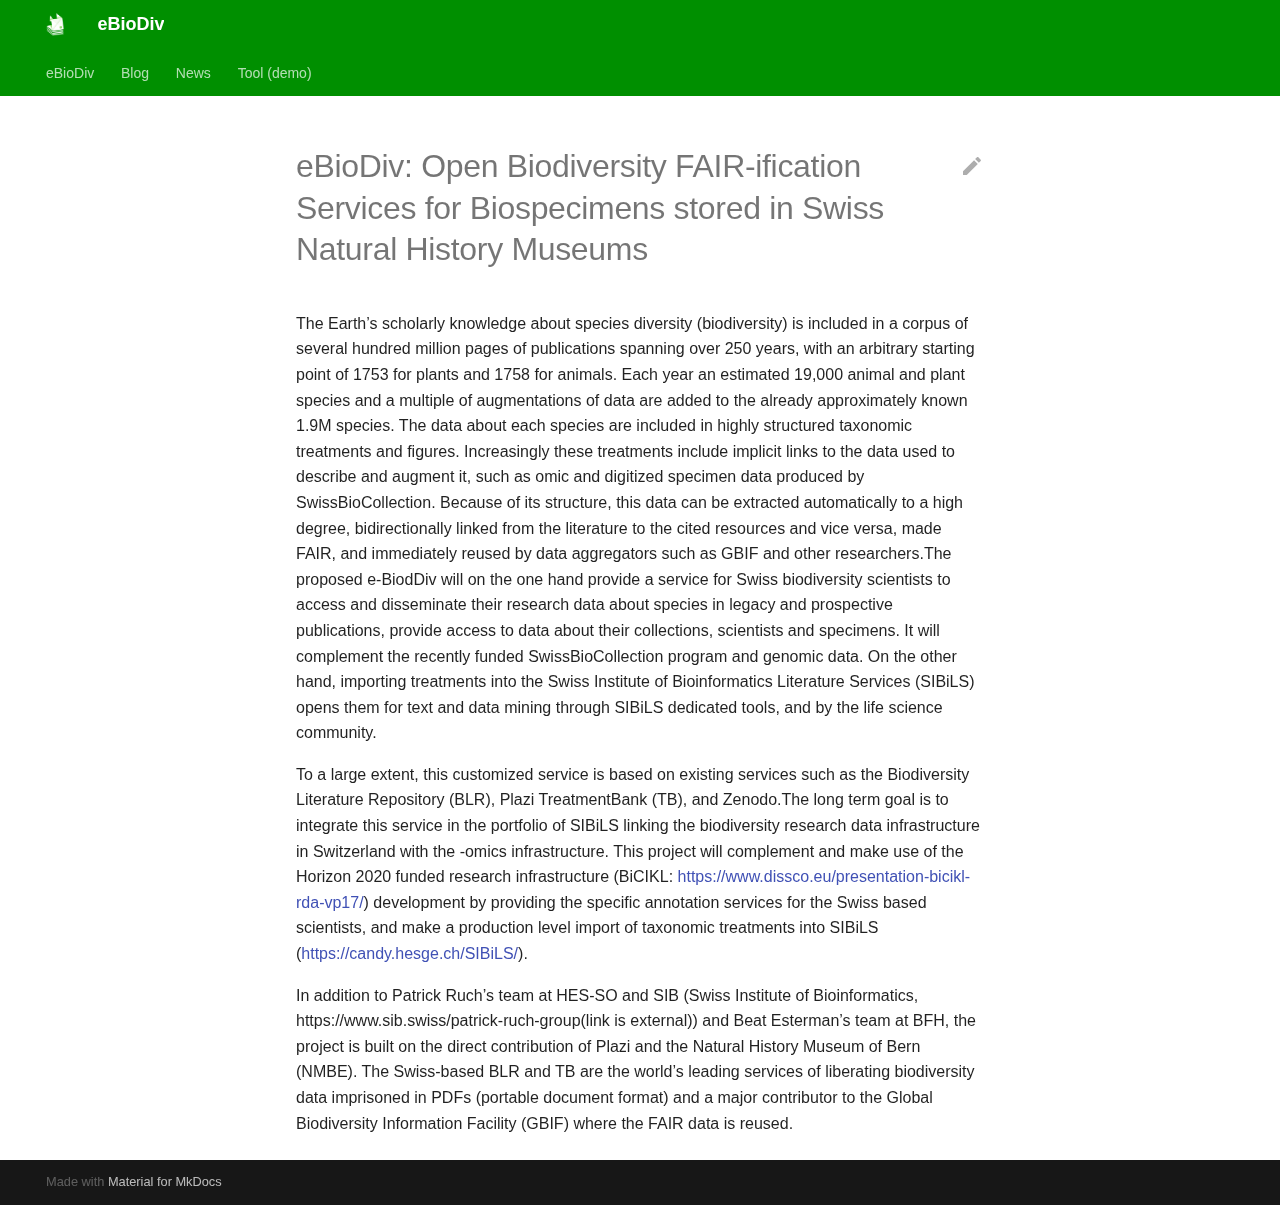
<file: blog/project-opened/index.html>
<!doctype html>
<html lang="en" class="no-js">
  <head>
    
      <meta charset="utf-8">
      <meta name="viewport" content="width=device-width,initial-scale=1">
      
        <meta name="description" content="Nullam urna elit, malesuada eget finibus ut, ac tortor.">
      
      
      
        <link rel="canonical" href="https://ebiodiv.org/blog/project-opened/">
      
      <link rel="icon" href="../../assets/ebiodiv.ico">
      <meta name="generator" content="mkdocs-1.3.0, mkdocs-material-8.3.7">
    
    
      
        <title>eBioDiv in Swiss Natural History Museums - eBioDiv</title>
      
    
    
      <link rel="stylesheet" href="../../assets/stylesheets/main.4a0965b7.min.css">
      
        
        <link rel="stylesheet" href="../../assets/stylesheets/palette.cbb835fc.min.css">
        
          
          
          <meta name="theme-color" content="#4cae4f">
        
      
      
    
    
    
      
    
    
      <link rel="stylesheet" href="../../stylesheets/extra.css">
    
    <script>__md_scope=new URL("../..",location),__md_get=(e,_=localStorage,t=__md_scope)=>JSON.parse(_.getItem(t.pathname+"."+e)),__md_set=(e,_,t=localStorage,a=__md_scope)=>{try{t.setItem(a.pathname+"."+e,JSON.stringify(_))}catch(e){}}</script>
    
      

    
    <meta name="twitter:card" content="summary" />
    <!-- <meta name="twitter:site" content="@eBioDiv" /> -->
    <meta name="twitter:title" content="eBioDiv" />
    <meta name="twitter:description" content="Literature services for BioDiversity" />
    <meta name="twitter:image" content="https://ebiodiv.org/assets/ebiodiv-logo.png" />

    <meta property="og:url" content="https://ebiodiv.org/" />
    <meta property="og:title" content="eBioDiv" />
    <meta property="og:description" content="Literature services for BioDiversity" />
    <meta property="og:image" content="https://ebiodiv.org/assets/ebiodiv-logo.png" />
  </head>
  
  
    
    
    
    
    
    <body dir="ltr" data-md-color-scheme="" data-md-color-primary="green" data-md-color-accent="indigo">
  
    
    
    <input class="md-toggle" data-md-toggle="drawer" type="checkbox" id="__drawer" autocomplete="off">
    <input class="md-toggle" data-md-toggle="search" type="checkbox" id="__search" autocomplete="off">
    <label class="md-overlay" for="__drawer"></label>
    <div data-md-component="skip">
      
        
        <a href="#ebiodiv-open-biodiversity-fair-ification-services-for-biospecimens-stored-in-swiss-natural-history-museums" class="md-skip">
          Skip to content
        </a>
      
    </div>
    <div data-md-component="announce">
      
    </div>
    
    
      

<header class="md-header" data-md-component="header">
  <nav class="md-header__inner md-grid" aria-label="Header">
    <a href="../.." title="eBioDiv" class="md-header__button md-logo" aria-label="eBioDiv" data-md-component="logo">
      
  <img src="../../assets/logo_ebiodiv_white.png" alt="logo">

    </a>
    <label class="md-header__button md-icon" for="__drawer">
      <svg xmlns="http://www.w3.org/2000/svg" viewBox="0 0 24 24"><path d="M3 6h18v2H3V6m0 5h18v2H3v-2m0 5h18v2H3v-2Z"/></svg>
    </label>
    <div class="md-header__title" data-md-component="header-title">
      <div class="md-header__ellipsis">
        <div class="md-header__topic">
          <span class="md-ellipsis">
            eBioDiv
          </span>
        </div>
        <div class="md-header__topic" data-md-component="header-topic">
          <span class="md-ellipsis">
            
              eBioDiv in Swiss Natural History Museums
            
          </span>
        </div>
      </div>
    </div>
    
    
    
    
      <div class="md-header__source">
        <a href="https://github.com/bitem-heg-geneve/ebiodiv-website" title="Go to repository" class="md-source" data-md-component="source">
  <div class="md-source__icon md-icon">
    
    <svg xmlns="http://www.w3.org/2000/svg" viewBox="0 0 448 512"><!--! Font Awesome Free 6.1.1 by @fontawesome - https://fontawesome.com License - https://fontawesome.com/license/free (Icons: CC BY 4.0, Fonts: SIL OFL 1.1, Code: MIT License) Copyright 2022 Fonticons, Inc.--><path d="M439.55 236.05 244 40.45a28.87 28.87 0 0 0-40.81 0l-40.66 40.63 51.52 51.52c27.06-9.14 52.68 16.77 43.39 43.68l49.66 49.66c34.23-11.8 61.18 31 35.47 56.69-26.49 26.49-70.21-2.87-56-37.34L240.22 199v121.85c25.3 12.54 22.26 41.85 9.08 55a34.34 34.34 0 0 1-48.55 0c-17.57-17.6-11.07-46.91 11.25-56v-123c-20.8-8.51-24.6-30.74-18.64-45L142.57 101 8.45 235.14a28.86 28.86 0 0 0 0 40.81l195.61 195.6a28.86 28.86 0 0 0 40.8 0l194.69-194.69a28.86 28.86 0 0 0 0-40.81z"/></svg>
  </div>
  <div class="md-source__repository">
    GitHub
  </div>
</a>
      </div>
    
  </nav>
  
</header>
    
    <div class="md-container" data-md-component="container">
      
      
        
          
            
<nav class="md-tabs" aria-label="Tabs" data-md-component="tabs">
  <div class="md-tabs__inner md-grid">
    <ul class="md-tabs__list">
      
        
  
  


  <li class="md-tabs__item">
    <a href="../.." class="md-tabs__link">
      eBioDiv
    </a>
  </li>

      
        
  
  


  <li class="md-tabs__item">
    <a href="../" class="md-tabs__link">
      Blog
    </a>
  </li>

      
        
  
  


  <li class="md-tabs__item">
    <a href="../../news/" class="md-tabs__link">
      News
    </a>
  </li>

      
        
  
  


  <li class="md-tabs__item">
    <a href="https://candy.text-analytics.ch/eBioDiv/demo/" class="md-tabs__link">
      Tool (demo)
    </a>
  </li>

      
    </ul>
  </div>
</nav>
          
        
      
      <main class="md-main" data-md-component="main">
        <div class="md-main__inner md-grid">
          
            
              
              <div class="md-sidebar md-sidebar--primary" data-md-component="sidebar" data-md-type="navigation" >
                <div class="md-sidebar__scrollwrap">
                  <div class="md-sidebar__inner">
                    

  


<nav class="md-nav md-nav--primary md-nav--lifted" aria-label="Navigation" data-md-level="0">
  <label class="md-nav__title" for="__drawer">
    <a href="../.." title="eBioDiv" class="md-nav__button md-logo" aria-label="eBioDiv" data-md-component="logo">
      
  <img src="../../assets/logo_ebiodiv_white.png" alt="logo">

    </a>
    eBioDiv
  </label>
  
    <div class="md-nav__source">
      <a href="https://github.com/bitem-heg-geneve/ebiodiv-website" title="Go to repository" class="md-source" data-md-component="source">
  <div class="md-source__icon md-icon">
    
    <svg xmlns="http://www.w3.org/2000/svg" viewBox="0 0 448 512"><!--! Font Awesome Free 6.1.1 by @fontawesome - https://fontawesome.com License - https://fontawesome.com/license/free (Icons: CC BY 4.0, Fonts: SIL OFL 1.1, Code: MIT License) Copyright 2022 Fonticons, Inc.--><path d="M439.55 236.05 244 40.45a28.87 28.87 0 0 0-40.81 0l-40.66 40.63 51.52 51.52c27.06-9.14 52.68 16.77 43.39 43.68l49.66 49.66c34.23-11.8 61.18 31 35.47 56.69-26.49 26.49-70.21-2.87-56-37.34L240.22 199v121.85c25.3 12.54 22.26 41.85 9.08 55a34.34 34.34 0 0 1-48.55 0c-17.57-17.6-11.07-46.91 11.25-56v-123c-20.8-8.51-24.6-30.74-18.64-45L142.57 101 8.45 235.14a28.86 28.86 0 0 0 0 40.81l195.61 195.6a28.86 28.86 0 0 0 40.8 0l194.69-194.69a28.86 28.86 0 0 0 0-40.81z"/></svg>
  </div>
  <div class="md-source__repository">
    GitHub
  </div>
</a>
    </div>
  
  <ul class="md-nav__list" data-md-scrollfix>
    
      
      
      

  
  
  
    <li class="md-nav__item">
      <a href="../.." class="md-nav__link">
        eBioDiv
      </a>
    </li>
  

    
      
      
      

  
  
  
    <li class="md-nav__item">
      <a href="../" class="md-nav__link">
        Blog
      </a>
    </li>
  

    
      
      
      

  
  
  
    <li class="md-nav__item">
      <a href="../../news/" class="md-nav__link">
        News
      </a>
    </li>
  

    
      
      
      

  
  
  
    <li class="md-nav__item">
      <a href="https://candy.text-analytics.ch/eBioDiv/demo/" class="md-nav__link">
        Tool (demo)
      </a>
    </li>
  

    
  </ul>
</nav>
                  </div>
                </div>
              </div>
            
            
              
              <div class="md-sidebar md-sidebar--secondary" data-md-component="sidebar" data-md-type="toc" >
                <div class="md-sidebar__scrollwrap">
                  <div class="md-sidebar__inner">
                    

<nav class="md-nav md-nav--secondary" aria-label="Table of contents">
  
  
  
    
  
  
</nav>
                  </div>
                </div>
              </div>
            
          
          <div class="md-content" data-md-component="content">
            <article class="md-content__inner md-typeset">
              
                
  <a href="https://github.com/bitem-heg-geneve/ebiodiv-website/edit/master/docs/blog/project-opened.md" title="Edit this page" class="md-content__button md-icon">
    <svg xmlns="http://www.w3.org/2000/svg" viewBox="0 0 24 24"><path d="M20.71 7.04c.39-.39.39-1.04 0-1.41l-2.34-2.34c-.37-.39-1.02-.39-1.41 0l-1.84 1.83 3.75 3.75M3 17.25V21h3.75L17.81 9.93l-3.75-3.75L3 17.25Z"/></svg>
  </a>



<h1 id="ebiodiv-open-biodiversity-fair-ification-services-for-biospecimens-stored-in-swiss-natural-history-museums">eBioDiv: Open Biodiversity FAIR-ification Services for Biospecimens stored in Swiss Natural History Museums</h1>
<p>The Earth’s scholarly knowledge about species diversity (biodiversity) is  included  in  a  corpus  of  several hundred  million  pages  of  publications  spanning  over  250  years,  with  an  arbitrary  starting  point  of  1753  for plants  and  1758  for  animals.  Each  year  an  estimated  19,000  animal  and  plant  species  and  a  multiple  of augmentations  of  data  are  added  to  the  already  approximately  known  1.9M  species.  The  data  about  each species  are  included  in  highly  structured  taxonomic  treatments  and  figures.  Increasingly  these  treatments include implicit links to the data used to describe and augment it, such as omic and digitized specimen data produced by SwissBioCollection. Because of its structure, this data can be extracted automatically to a high degree,  bidirectionally  linked  from  the  literature  to  the  cited  resources  and  vice  versa,  made  FAIR,  and immediately reused by data aggregators such as GBIF and other researchers.The proposed e-BiodDiv will on the one hand provide a service for Swiss biodiversity scientists to access and disseminate their research data about species in legacy and prospective publications, provide access to data about their collections, scientists and specimens. It will complement the recently funded SwissBioCollection program and genomic data. On the other hand, importing treatments into the Swiss Institute of Bioinformatics Literature Services (SIBiLS) opens them for text and data mining through SIBiLS dedicated tools, and by the life science community.</p>
<p>To  a  large  extent,  this  customized  service  is  based  on  existing  services  such  as  the  Biodiversity  Literature Repository (BLR), Plazi TreatmentBank (TB), and Zenodo.The long term goal is to integrate this service in the portfolio of SIBiLS linking the biodiversity research data infrastructure in Switzerland with the -omics infrastructure. This  project  will  complement  and  make  use  of  the  Horizon  2020  funded  research  infrastructure  (BiCIKL: <a href="https://www.dissco.eu/presentation-bicikl-rda-vp17/">https://www.dissco.eu/presentation-bicikl-rda-vp17/</a>) development  by  providing  the  specific  annotation  services  for  the  Swiss  based  scientists,  and  make  a production level import of taxonomic treatments into SIBiLS (<a href="https://candy.hesge.ch/SIBiLS/">https://candy.hesge.ch/SIBiLS/</a>).</p>
<p>In addition to Patrick Ruch’s team at HES-SO and SIB (Swiss Institute of Bioinformatics, https://www.sib.swiss/patrick-ruch-group(link is external)) and Beat Esterman’s team at BFH, the project is built on the direct contribution of Plazi and the Natural History Museum of Bern (NMBE). The  Swiss-based  BLR  and  TB  are the world’s leading services of liberating biodiversity data imprisoned in PDFs (portable document format) and a major contributor to the Global Biodiversity Information Facility (GBIF) where the FAIR data is reused.</p>

              
            </article>
            
          </div>
        </div>
        
      </main>
      
        <footer class="md-footer">
  
  <div class="md-footer-meta md-typeset">
    <div class="md-footer-meta__inner md-grid">
      <div class="md-copyright">
  
  
    Made with
    <a href="https://squidfunk.github.io/mkdocs-material/" target="_blank" rel="noopener">
      Material for MkDocs
    </a>
  
</div>
      
    </div>
  </div>
</footer>
      
    </div>
    <div class="md-dialog" data-md-component="dialog">
      <div class="md-dialog__inner md-typeset"></div>
    </div>
    <script id="__config" type="application/json">{"base": "../..", "features": ["navigation.tabs"], "search": "../../assets/javascripts/workers/search.b97dbffb.min.js", "translations": {"clipboard.copied": "Copied to clipboard", "clipboard.copy": "Copy to clipboard", "search.config.lang": "en", "search.config.pipeline": "trimmer, stopWordFilter", "search.config.separator": "[\\s\\-]+", "search.placeholder": "Search", "search.result.more.one": "1 more on this page", "search.result.more.other": "# more on this page", "search.result.none": "No matching documents", "search.result.one": "1 matching document", "search.result.other": "# matching documents", "search.result.placeholder": "Type to start searching", "search.result.term.missing": "Missing", "select.version.title": "Select version"}}</script>
    
    
      <script src="../../assets/javascripts/bundle.0238f547.min.js"></script>
      
    
  </body>
</html>
</file>
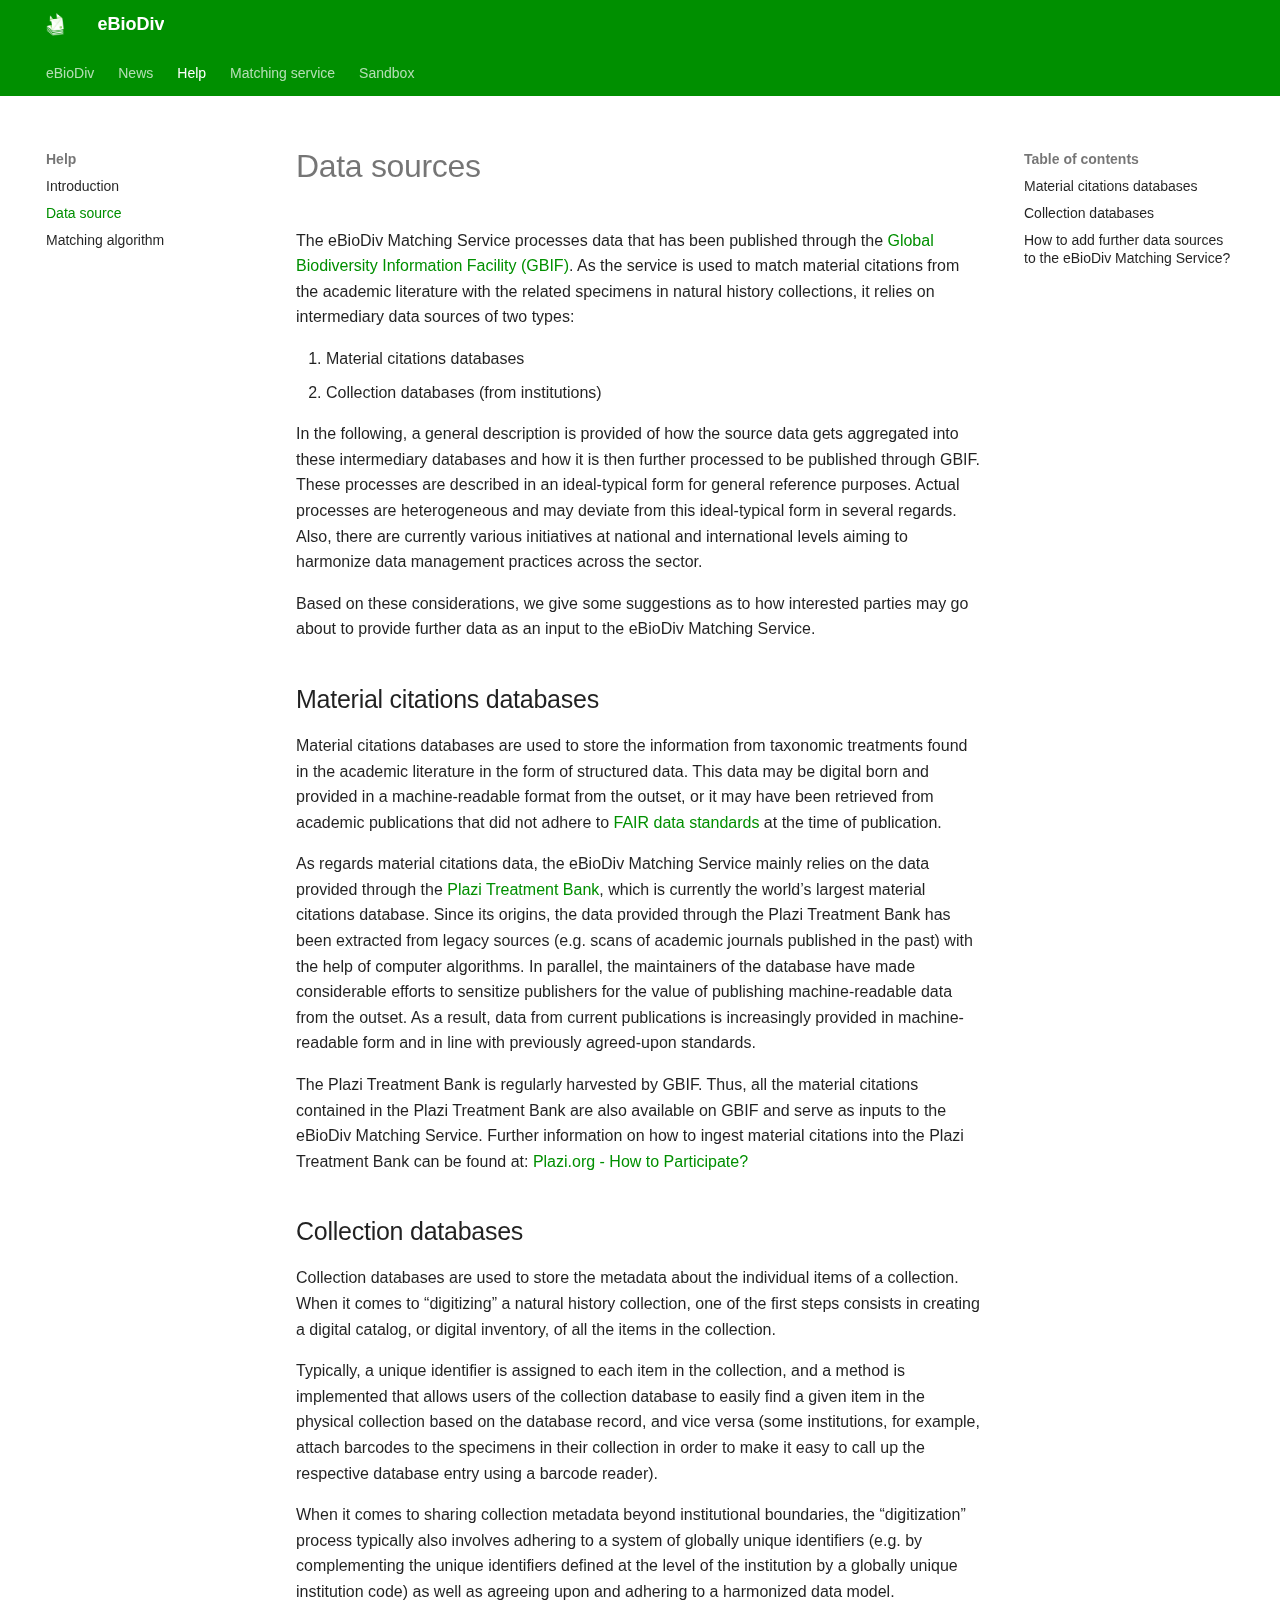
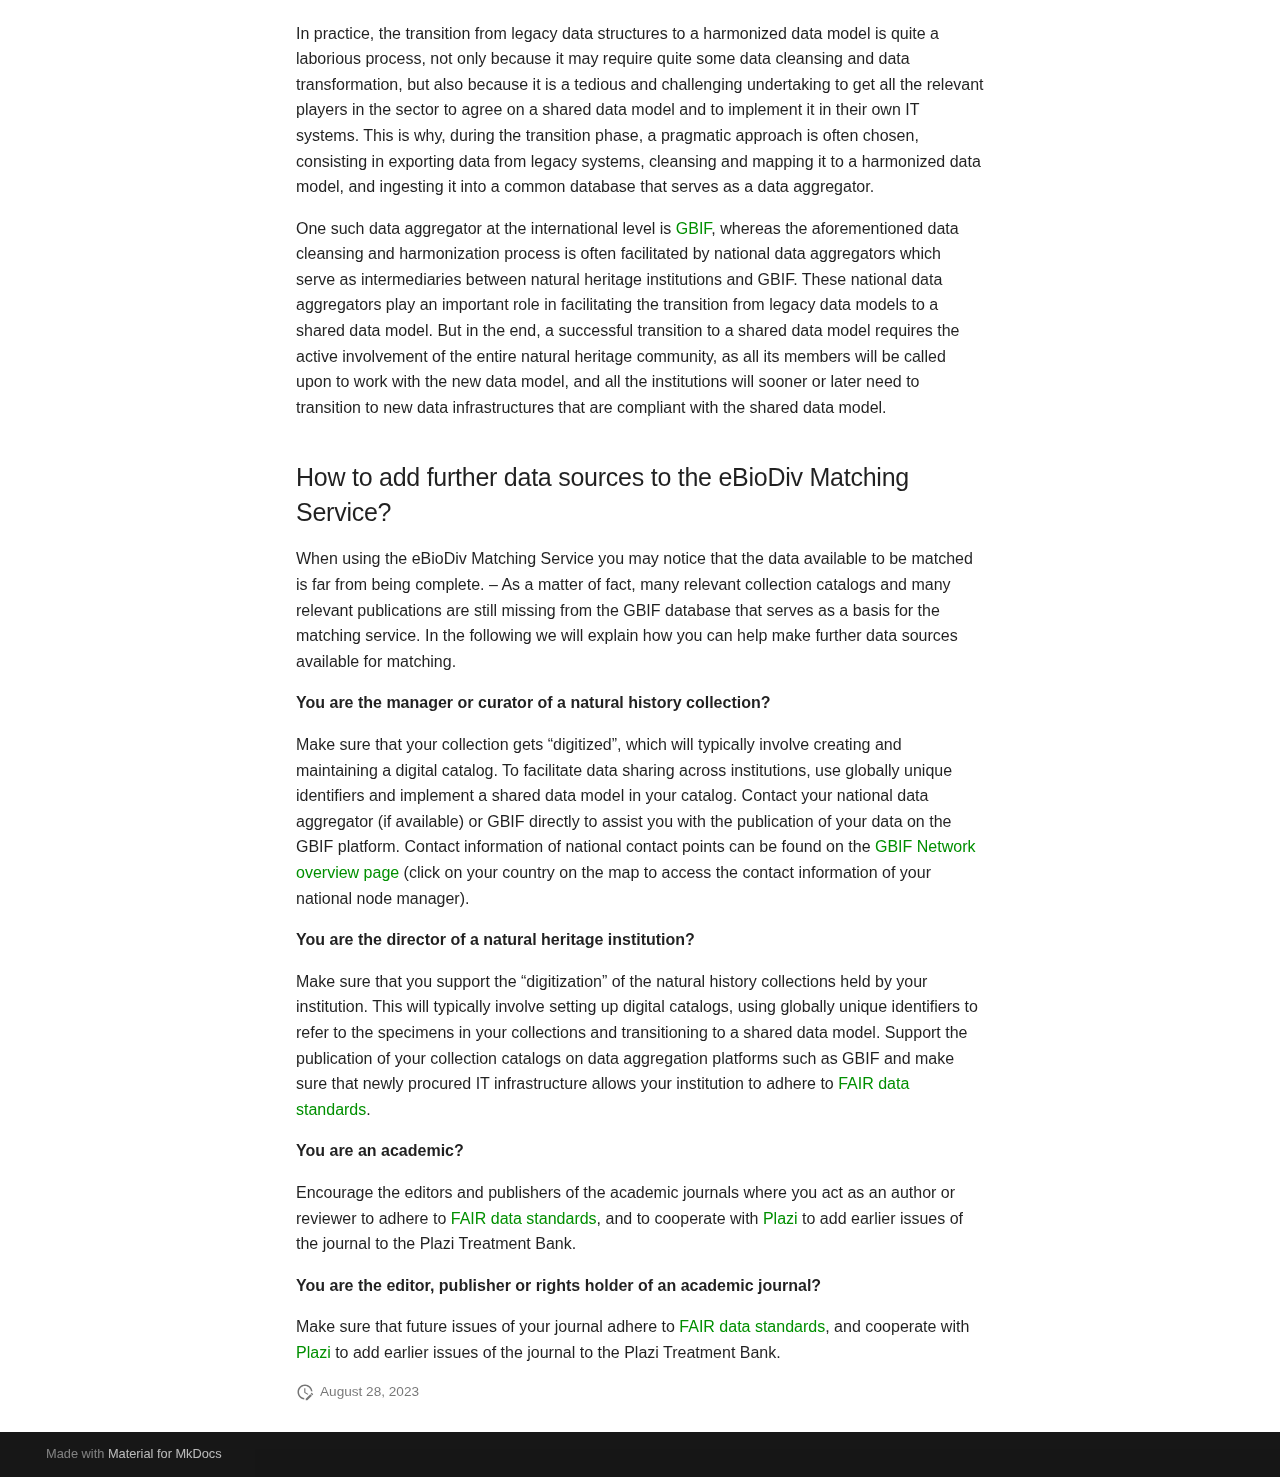
<file: help/data/index.html>
<!doctype html>
<html lang="en" class="no-js">
  <head>
    
      <meta charset="utf-8">
      <meta name="viewport" content="width=device-width,initial-scale=1">
      
        <meta name="description" content="Literature services for BioDiversity">
      
      
      
        <link rel="canonical" href="https://ebiodiv.org/help/data/">
      
      
        <link rel="prev" href="../">
      
      
        <link rel="next" href="../matching_algorithm/">
      
      
        <link rel="alternate" type="application/rss+xml" title="RSS feed" href="../../feed_rss_created.xml">
        <link rel="alternate" type="application/rss+xml" title="RSS feed of updated content" href="../../feed_rss_updated.xml">
      
      <link rel="icon" href="../../assets/ebiodiv.ico">
      <meta name="generator" content="mkdocs-1.6.0, mkdocs-material-9.5.31">
    
    
      
        <title>Data source - eBioDiv</title>
      
    
    
      <link rel="stylesheet" href="../../assets/stylesheets/main.3cba04c6.min.css">
      
        
        <link rel="stylesheet" href="../../assets/stylesheets/palette.06af60db.min.css">
      
      


    
    
      
    
    
      
    
    
      <link rel="stylesheet" href="../../extra/extra.css">
    
    <script>__md_scope=new URL("../..",location),__md_hash=e=>[...e].reduce((e,_)=>(e<<5)-e+_.charCodeAt(0),0),__md_get=(e,_=localStorage,t=__md_scope)=>JSON.parse(_.getItem(t.pathname+"."+e)),__md_set=(e,_,t=localStorage,a=__md_scope)=>{try{t.setItem(a.pathname+"."+e,JSON.stringify(_))}catch(e){}}</script>
    
      

    
    
    <meta name="twitter:card" content="summary" />
    <!-- <meta name="twitter:site" content="@eBioDiv" /> -->
    <meta name="twitter:title" content="eBioDiv" />
    <meta name="twitter:description" content="Literature services for BioDiversity" />
    <meta name="twitter:image" content="https://ebiodiv.org/assets/ebiodiv-logo.png" />

    <meta property="og:url" content="https://ebiodiv.org/" />
    <meta property="og:title" content="eBioDiv" />
    <meta property="og:description" content="Literature services for BioDiversity" />
    <meta property="og:image" content="https://ebiodiv.org/assets/ebiodiv-logo.png" />

    <meta name="google-site-verification" content="UnHckHdcsTs7rQDHLK8osMPkj25rcS7d6bJNDd6zY6Y" />
  </head>
  
  
    
    
    
    
    
    <body dir="ltr" data-md-color-scheme="default" data-md-color-primary="green" data-md-color-accent="indigo">
  
    
    <input class="md-toggle" data-md-toggle="drawer" type="checkbox" id="__drawer" autocomplete="off">
    <input class="md-toggle" data-md-toggle="search" type="checkbox" id="__search" autocomplete="off">
    <label class="md-overlay" for="__drawer"></label>
    <div data-md-component="skip">
      
        
        <a href="#data-sources" class="md-skip">
          Skip to content
        </a>
      
    </div>
    <div data-md-component="announce">
      
    </div>
    
    
      

<header class="md-header" data-md-component="header">
  <nav class="md-header__inner md-grid" aria-label="Header">
    <a href="../.." title="eBioDiv" class="md-header__button md-logo" aria-label="eBioDiv" data-md-component="logo">
      
  <img src="../../assets/logo_ebiodiv_white.png" alt="logo">

    </a>
    <label class="md-header__button md-icon" for="__drawer">
      
      <svg xmlns="http://www.w3.org/2000/svg" viewBox="0 0 24 24"><path d="M3 6h18v2H3V6m0 5h18v2H3v-2m0 5h18v2H3v-2Z"/></svg>
    </label>
    <div class="md-header__title" data-md-component="header-title">
      <div class="md-header__ellipsis">
        <div class="md-header__topic">
          <span class="md-ellipsis">
            eBioDiv
          </span>
        </div>
        <div class="md-header__topic" data-md-component="header-topic">
          <span class="md-ellipsis">
            
              Data source
            
          </span>
        </div>
      </div>
    </div>
    
      
    
    
    
    
    
      <div class="md-header__source">
        <a href="https://github.com/bitem-heg-geneve/ebiodiv-website" title="Go to repository" class="md-source" data-md-component="source">
  <div class="md-source__icon md-icon">
    
    <svg xmlns="http://www.w3.org/2000/svg" viewBox="0 0 448 512"><!--! Font Awesome Free 6.6.0 by @fontawesome - https://fontawesome.com License - https://fontawesome.com/license/free (Icons: CC BY 4.0, Fonts: SIL OFL 1.1, Code: MIT License) Copyright 2024 Fonticons, Inc.--><path d="M439.55 236.05 244 40.45a28.87 28.87 0 0 0-40.81 0l-40.66 40.63 51.52 51.52c27.06-9.14 52.68 16.77 43.39 43.68l49.66 49.66c34.23-11.8 61.18 31 35.47 56.69-26.49 26.49-70.21-2.87-56-37.34L240.22 199v121.85c25.3 12.54 22.26 41.85 9.08 55a34.34 34.34 0 0 1-48.55 0c-17.57-17.6-11.07-46.91 11.25-56v-123c-20.8-8.51-24.6-30.74-18.64-45L142.57 101 8.45 235.14a28.86 28.86 0 0 0 0 40.81l195.61 195.6a28.86 28.86 0 0 0 40.8 0l194.69-194.69a28.86 28.86 0 0 0 0-40.81z"/></svg>
  </div>
  <div class="md-source__repository">
    GitHub
  </div>
</a>
      </div>
    
  </nav>
  
</header>
    
    <div class="md-container" data-md-component="container">
      
      
        
          
            
<nav class="md-tabs" aria-label="Tabs" data-md-component="tabs">
  <div class="md-grid">
    <ul class="md-tabs__list">
      
        
  
  
  
    <li class="md-tabs__item">
      <a href="../.." class="md-tabs__link">
        
  
    
  
  eBioDiv

      </a>
    </li>
  

      
        
  
  
  
    <li class="md-tabs__item">
      <a href="../../news/" class="md-tabs__link">
        
  
    
  
  News

      </a>
    </li>
  

      
        
  
  
    
  
  
    
    
      <li class="md-tabs__item md-tabs__item--active">
        <a href="../" class="md-tabs__link">
          
  
  Help

        </a>
      </li>
    
  

      
        
  
  
  
    <li class="md-tabs__item">
      <a href="https://prod.ebiodiv.org/" class="md-tabs__link">
        
  
    
  
  Matching service

      </a>
    </li>
  

      
        
  
  
  
    <li class="md-tabs__item">
      <a href="https://sandbox.ebiodiv.org/" class="md-tabs__link">
        
  
    
  
  Sandbox

      </a>
    </li>
  

      
    </ul>
  </div>
</nav>
          
        
      
      <main class="md-main" data-md-component="main">
        <div class="md-main__inner md-grid">
          
            
              
              <div class="md-sidebar md-sidebar--primary" data-md-component="sidebar" data-md-type="navigation" >
                <div class="md-sidebar__scrollwrap">
                  <div class="md-sidebar__inner">
                    


  


<nav class="md-nav md-nav--primary md-nav--lifted" aria-label="Navigation" data-md-level="0">
  <label class="md-nav__title" for="__drawer">
    <a href="../.." title="eBioDiv" class="md-nav__button md-logo" aria-label="eBioDiv" data-md-component="logo">
      
  <img src="../../assets/logo_ebiodiv_white.png" alt="logo">

    </a>
    eBioDiv
  </label>
  
    <div class="md-nav__source">
      <a href="https://github.com/bitem-heg-geneve/ebiodiv-website" title="Go to repository" class="md-source" data-md-component="source">
  <div class="md-source__icon md-icon">
    
    <svg xmlns="http://www.w3.org/2000/svg" viewBox="0 0 448 512"><!--! Font Awesome Free 6.6.0 by @fontawesome - https://fontawesome.com License - https://fontawesome.com/license/free (Icons: CC BY 4.0, Fonts: SIL OFL 1.1, Code: MIT License) Copyright 2024 Fonticons, Inc.--><path d="M439.55 236.05 244 40.45a28.87 28.87 0 0 0-40.81 0l-40.66 40.63 51.52 51.52c27.06-9.14 52.68 16.77 43.39 43.68l49.66 49.66c34.23-11.8 61.18 31 35.47 56.69-26.49 26.49-70.21-2.87-56-37.34L240.22 199v121.85c25.3 12.54 22.26 41.85 9.08 55a34.34 34.34 0 0 1-48.55 0c-17.57-17.6-11.07-46.91 11.25-56v-123c-20.8-8.51-24.6-30.74-18.64-45L142.57 101 8.45 235.14a28.86 28.86 0 0 0 0 40.81l195.61 195.6a28.86 28.86 0 0 0 40.8 0l194.69-194.69a28.86 28.86 0 0 0 0-40.81z"/></svg>
  </div>
  <div class="md-source__repository">
    GitHub
  </div>
</a>
    </div>
  
  <ul class="md-nav__list" data-md-scrollfix>
    
      
      
  
  
  
  
    <li class="md-nav__item">
      <a href="../.." class="md-nav__link">
        
  
  <span class="md-ellipsis">
    eBioDiv
  </span>
  

      </a>
    </li>
  

    
      
      
  
  
  
  
    <li class="md-nav__item">
      <a href="../../news/" class="md-nav__link">
        
  
  <span class="md-ellipsis">
    News
  </span>
  

      </a>
    </li>
  

    
      
      
  
  
    
  
  
  
    
    
    
      
        
        
      
      
    
    
    <li class="md-nav__item md-nav__item--active md-nav__item--section md-nav__item--nested">
      
        
        
        <input class="md-nav__toggle md-toggle " type="checkbox" id="__nav_3" checked>
        
          
          <label class="md-nav__link" for="__nav_3" id="__nav_3_label" tabindex="">
            
  
  <span class="md-ellipsis">
    Help
  </span>
  

            <span class="md-nav__icon md-icon"></span>
          </label>
        
        <nav class="md-nav" data-md-level="1" aria-labelledby="__nav_3_label" aria-expanded="true">
          <label class="md-nav__title" for="__nav_3">
            <span class="md-nav__icon md-icon"></span>
            Help
          </label>
          <ul class="md-nav__list" data-md-scrollfix>
            
              
                
  
  
  
  
    <li class="md-nav__item">
      <a href="../" class="md-nav__link">
        
  
  <span class="md-ellipsis">
    Introduction
  </span>
  

      </a>
    </li>
  

              
            
              
                
  
  
    
  
  
  
    <li class="md-nav__item md-nav__item--active">
      
      <input class="md-nav__toggle md-toggle" type="checkbox" id="__toc">
      
      
        
      
      
        <label class="md-nav__link md-nav__link--active" for="__toc">
          
  
  <span class="md-ellipsis">
    Data source
  </span>
  

          <span class="md-nav__icon md-icon"></span>
        </label>
      
      <a href="./" class="md-nav__link md-nav__link--active">
        
  
  <span class="md-ellipsis">
    Data source
  </span>
  

      </a>
      
        

<nav class="md-nav md-nav--secondary" aria-label="Table of contents">
  
  
  
    
  
  
    <label class="md-nav__title" for="__toc">
      <span class="md-nav__icon md-icon"></span>
      Table of contents
    </label>
    <ul class="md-nav__list" data-md-component="toc" data-md-scrollfix>
      
        <li class="md-nav__item">
  <a href="#material-citations-databases" class="md-nav__link">
    <span class="md-ellipsis">
      Material citations databases
    </span>
  </a>
  
</li>
      
        <li class="md-nav__item">
  <a href="#collection-databases" class="md-nav__link">
    <span class="md-ellipsis">
      Collection databases
    </span>
  </a>
  
</li>
      
        <li class="md-nav__item">
  <a href="#how-to-add-further-data-sources-to-the-ebiodiv-matching-service" class="md-nav__link">
    <span class="md-ellipsis">
      How to add further data sources to the eBioDiv Matching Service?
    </span>
  </a>
  
</li>
      
    </ul>
  
</nav>
      
    </li>
  

              
            
              
                
  
  
  
  
    <li class="md-nav__item">
      <a href="../matching_algorithm/" class="md-nav__link">
        
  
  <span class="md-ellipsis">
    Matching algorithm
  </span>
  

      </a>
    </li>
  

              
            
          </ul>
        </nav>
      
    </li>
  

    
      
      
  
  
  
  
    <li class="md-nav__item">
      <a href="https://prod.ebiodiv.org/" class="md-nav__link">
        
  
  <span class="md-ellipsis">
    Matching service
  </span>
  

      </a>
    </li>
  

    
      
      
  
  
  
  
    <li class="md-nav__item">
      <a href="https://sandbox.ebiodiv.org/" class="md-nav__link">
        
  
  <span class="md-ellipsis">
    Sandbox
  </span>
  

      </a>
    </li>
  

    
  </ul>
</nav>
                  </div>
                </div>
              </div>
            
            
              
              <div class="md-sidebar md-sidebar--secondary" data-md-component="sidebar" data-md-type="toc" >
                <div class="md-sidebar__scrollwrap">
                  <div class="md-sidebar__inner">
                    

<nav class="md-nav md-nav--secondary" aria-label="Table of contents">
  
  
  
    
  
  
    <label class="md-nav__title" for="__toc">
      <span class="md-nav__icon md-icon"></span>
      Table of contents
    </label>
    <ul class="md-nav__list" data-md-component="toc" data-md-scrollfix>
      
        <li class="md-nav__item">
  <a href="#material-citations-databases" class="md-nav__link">
    <span class="md-ellipsis">
      Material citations databases
    </span>
  </a>
  
</li>
      
        <li class="md-nav__item">
  <a href="#collection-databases" class="md-nav__link">
    <span class="md-ellipsis">
      Collection databases
    </span>
  </a>
  
</li>
      
        <li class="md-nav__item">
  <a href="#how-to-add-further-data-sources-to-the-ebiodiv-matching-service" class="md-nav__link">
    <span class="md-ellipsis">
      How to add further data sources to the eBioDiv Matching Service?
    </span>
  </a>
  
</li>
      
    </ul>
  
</nav>
                  </div>
                </div>
              </div>
            
          
          
            <div class="md-content" data-md-component="content">
              <article class="md-content__inner md-typeset">
                
                  

  
  


<h1 id="data-sources">Data sources</h1>
<p>The eBioDiv Matching Service processes data that has been published through the <a href="https://www.gbif.org/">Global Biodiversity Information Facility (GBIF)</a>. As the service is used to match material citations from the academic literature with the related specimens in natural history collections, it relies on intermediary data sources of two types:</p>
<ol>
<li>Material citations databases</li>
<li>Collection databases (from institutions)</li>
</ol>
<p>In the following, a general description is provided of how the source data gets aggregated into these intermediary databases and how it is then further processed to be published through GBIF. These processes are described in an ideal-typical form for general reference purposes. Actual processes are heterogeneous and may deviate from this ideal-typical form in several regards. Also, there are currently various initiatives at national and international levels aiming to harmonize data management practices across the sector.</p>
<p>Based on these considerations, we give some suggestions as to how interested parties may go about to provide further data as an input to the eBioDiv Matching Service.</p>
<h2 id="material-citations-databases">Material citations databases</h2>
<p>Material citations databases are used to store the information from taxonomic treatments found in the academic literature in the form of structured data. This data may be digital born and provided in a machine-readable format from the outset, or it may have been retrieved from academic publications that did not adhere to <a href="https://www.go-fair.org/fair-principles/">FAIR data standards</a> at the time of publication.</p>
<p>As regards material citations data, the eBioDiv Matching Service mainly relies on the data provided through the <a href="http://plazi.org/treatmentbank/">Plazi Treatment Bank</a>, which is currently the world’s largest material citations database. Since its origins, the data provided through the Plazi Treatment Bank has been extracted from legacy sources (e.g. scans of academic journals published in the past) with the help of computer algorithms. In parallel, the maintainers of the database have made considerable efforts to sensitize publishers for the value of publishing machine-readable data from the outset. As a result, data from current publications is increasingly provided in machine-readable form and in line with previously agreed-upon standards.</p>
<p>The Plazi Treatment Bank is regularly harvested by GBIF. Thus, all the material citations contained in the Plazi Treatment Bank are also available on GBIF and serve as inputs to the eBioDiv Matching Service. Further information on how to ingest material citations into the Plazi Treatment Bank can be found at: <a href="https://plazi.org/how-to-participate/">Plazi.org - How to Participate?</a></p>
<h2 id="collection-databases">Collection databases</h2>
<p>Collection databases are used to store the metadata about the individual items of a collection. When it comes to “digitizing” a natural history collection, one of the first steps consists in creating a digital catalog, or digital inventory, of all the items in the collection.</p>
<p>Typically, a unique identifier is assigned to each item in the collection, and a method is implemented that allows users of the collection database to easily find a given item in the physical collection based on the database record, and vice versa (some institutions, for example, attach barcodes to the specimens in their collection in order to make it easy to call up the respective database entry using a barcode reader).</p>
<p>When it comes to sharing collection metadata beyond institutional boundaries, the “digitization” process typically also involves adhering to a system of globally unique identifiers (e.g. by complementing the unique identifiers defined at the level of the institution by a globally unique institution code) as well as agreeing upon and adhering to a harmonized data model.</p>
<p>In practice, the transition from legacy data structures to a harmonized data model is quite a laborious process, not only because it may require quite some data cleansing and data transformation, but also because it is a tedious and challenging undertaking to get all the relevant players in the sector to agree on a shared data model and to implement it in their own IT systems. This is why, during the transition phase, a pragmatic approach is often chosen, consisting in exporting data from legacy systems, cleansing and mapping it to a harmonized data model, and ingesting it into a common database that serves as a data aggregator.</p>
<p>One such data aggregator at the international level is <a href="https://www.gbif.org/">GBIF</a>, whereas the aforementioned data cleansing and harmonization process is often facilitated by national data aggregators which serve as intermediaries between natural heritage institutions and GBIF. These national data aggregators play an important role in facilitating the transition from legacy data models to a shared data model. But in the end, a successful transition to a shared data model requires the active involvement of the entire natural heritage community, as all its members will be called upon to work with the new data model, and all the institutions will sooner or later need to transition to new data infrastructures that are compliant with the shared data model.</p>
<h2 id="how-to-add-further-data-sources-to-the-ebiodiv-matching-service">How to add further data sources to the eBioDiv Matching Service?</h2>
<p>When using the eBioDiv Matching Service you may notice that the data available to be matched is far from being complete. – As a matter of fact, many relevant collection catalogs and many relevant publications are still missing from the GBIF database that serves as a basis for the matching service. In the following we will explain how you can help make further data sources available for matching.</p>
<p><strong>You are the manager or curator of a natural history collection?</strong></p>
<p>Make sure that your collection gets “digitized”, which will typically involve creating and maintaining a digital catalog. To facilitate data sharing across institutions, use globally unique identifiers and implement a shared data model in your catalog. Contact your national data aggregator (if available) or GBIF directly to assist you with the publication of your data on the GBIF platform. Contact information of national contact points can be found on the <a href="https://www.gbif.org/the-gbif-network">GBIF Network overview page</a> (click on your country on the map to access the contact information of your national node manager).</p>
<p><strong>You are the director of a natural heritage institution?</strong> </p>
<p>Make sure that you support the “digitization” of the natural history collections held by your institution. This will typically involve setting up digital catalogs, using globally unique identifiers to refer to the specimens in your collections and transitioning to a shared data model. Support the publication of your collection catalogs on data aggregation platforms such as GBIF and make sure that newly procured IT infrastructure allows your institution to adhere to <a href="https://www.go-fair.org/fair-principles/">FAIR data standards</a>.</p>
<p><strong>You are an academic?</strong></p>
<p>Encourage the editors and publishers of the academic journals where you act as an author or reviewer to adhere to <a href="https://www.go-fair.org/fair-principles/">FAIR data standards</a>, and to cooperate with <a href="https://plazi.org/how-to-participate/">Plazi</a> to add earlier issues of the journal to the Plazi Treatment Bank.</p>
<p><strong>You are the editor, publisher or rights holder of an academic journal?</strong></p>
<p>Make sure that future issues of your journal adhere to <a href="https://www.go-fair.org/fair-principles/">FAIR data standards</a>, and cooperate with <a href="https://plazi.org/how-to-participate/">Plazi</a> to add earlier issues of the journal to the Plazi Treatment Bank.</p>







  
    
  
  


  <aside class="md-source-file">
    
      
  <span class="md-source-file__fact">
    <span class="md-icon" title="Last update">
      <svg xmlns="http://www.w3.org/2000/svg" viewBox="0 0 24 24"><path d="M21 13.1c-.1 0-.3.1-.4.2l-1 1 2.1 2.1 1-1c.2-.2.2-.6 0-.8l-1.3-1.3c-.1-.1-.2-.2-.4-.2m-1.9 1.8-6.1 6V23h2.1l6.1-6.1-2.1-2M12.5 7v5.2l4 2.4-1 1L11 13V7h1.5M11 21.9c-5.1-.5-9-4.8-9-9.9C2 6.5 6.5 2 12 2c5.3 0 9.6 4.1 10 9.3-.3-.1-.6-.2-1-.2s-.7.1-1 .2C19.6 7.2 16.2 4 12 4c-4.4 0-8 3.6-8 8 0 4.1 3.1 7.5 7.1 7.9l-.1.2v1.8Z"/></svg>
    </span>
    <span class="git-revision-date-localized-plugin git-revision-date-localized-plugin-date">August 28, 2023</span>
  </span>

    
    
    
    
  </aside>





                
              </article>
            </div>
          
          
<script>var target=document.getElementById(location.hash.slice(1));target&&target.name&&(target.checked=target.name.startsWith("__tabbed_"))</script>
        </div>
        
      </main>
      
        <footer class="md-footer">
  
  <div class="md-footer-meta md-typeset">
    <div class="md-footer-meta__inner md-grid">
      <div class="md-copyright">
  
  
    Made with
    <a href="https://squidfunk.github.io/mkdocs-material/" target="_blank" rel="noopener">
      Material for MkDocs
    </a>
  
</div>
      
    </div>
  </div>
</footer>
      
    </div>
    <div class="md-dialog" data-md-component="dialog">
      <div class="md-dialog__inner md-typeset"></div>
    </div>
    
    
    <script id="__config" type="application/json">{"base": "../..", "features": ["navigation.tabs", "navigation.tracking", "toc.follow"], "search": "../../assets/javascripts/workers/search.b8dbb3d2.min.js", "translations": {"clipboard.copied": "Copied to clipboard", "clipboard.copy": "Copy to clipboard", "search.result.more.one": "1 more on this page", "search.result.more.other": "# more on this page", "search.result.none": "No matching documents", "search.result.one": "1 matching document", "search.result.other": "# matching documents", "search.result.placeholder": "Type to start searching", "search.result.term.missing": "Missing", "select.version": "Select version"}}</script>
    
    
      <script src="../../assets/javascripts/bundle.fe8b6f2b.min.js"></script>
      
    
  </body>
</html>
</file>
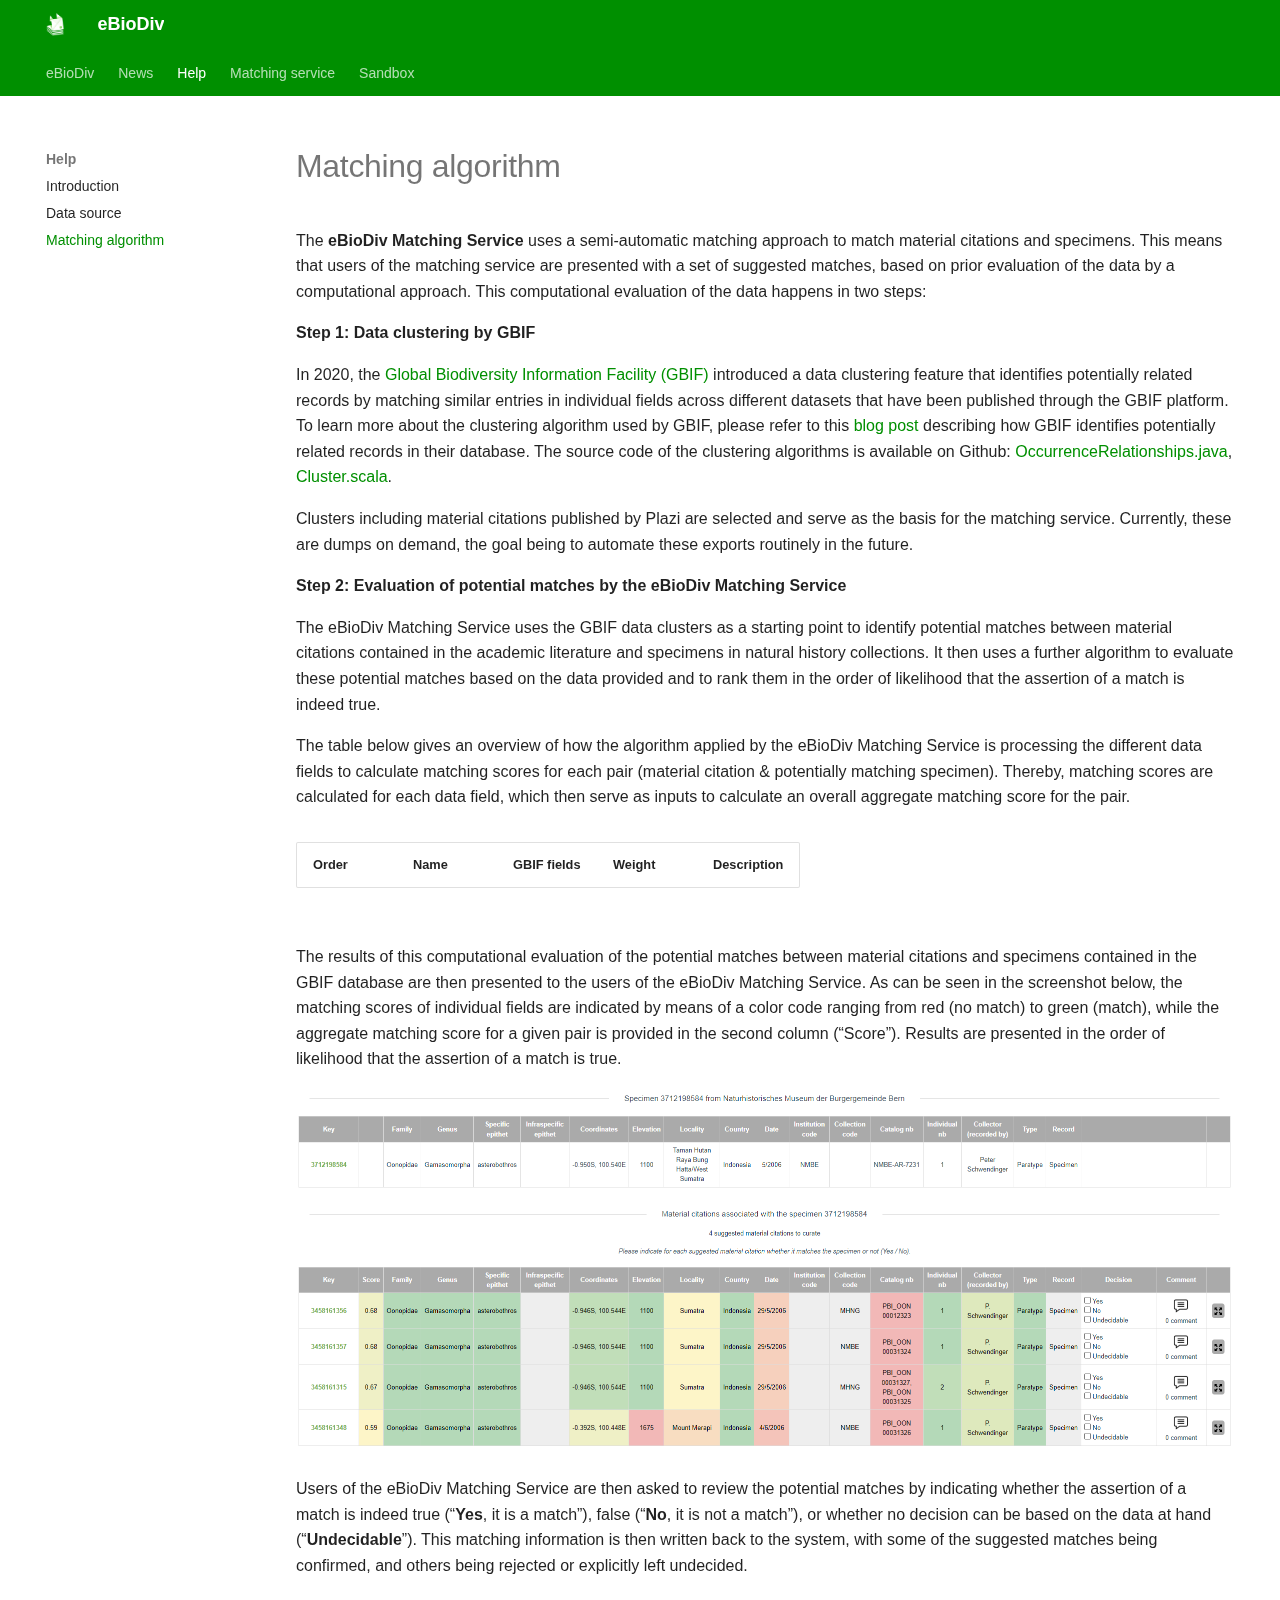
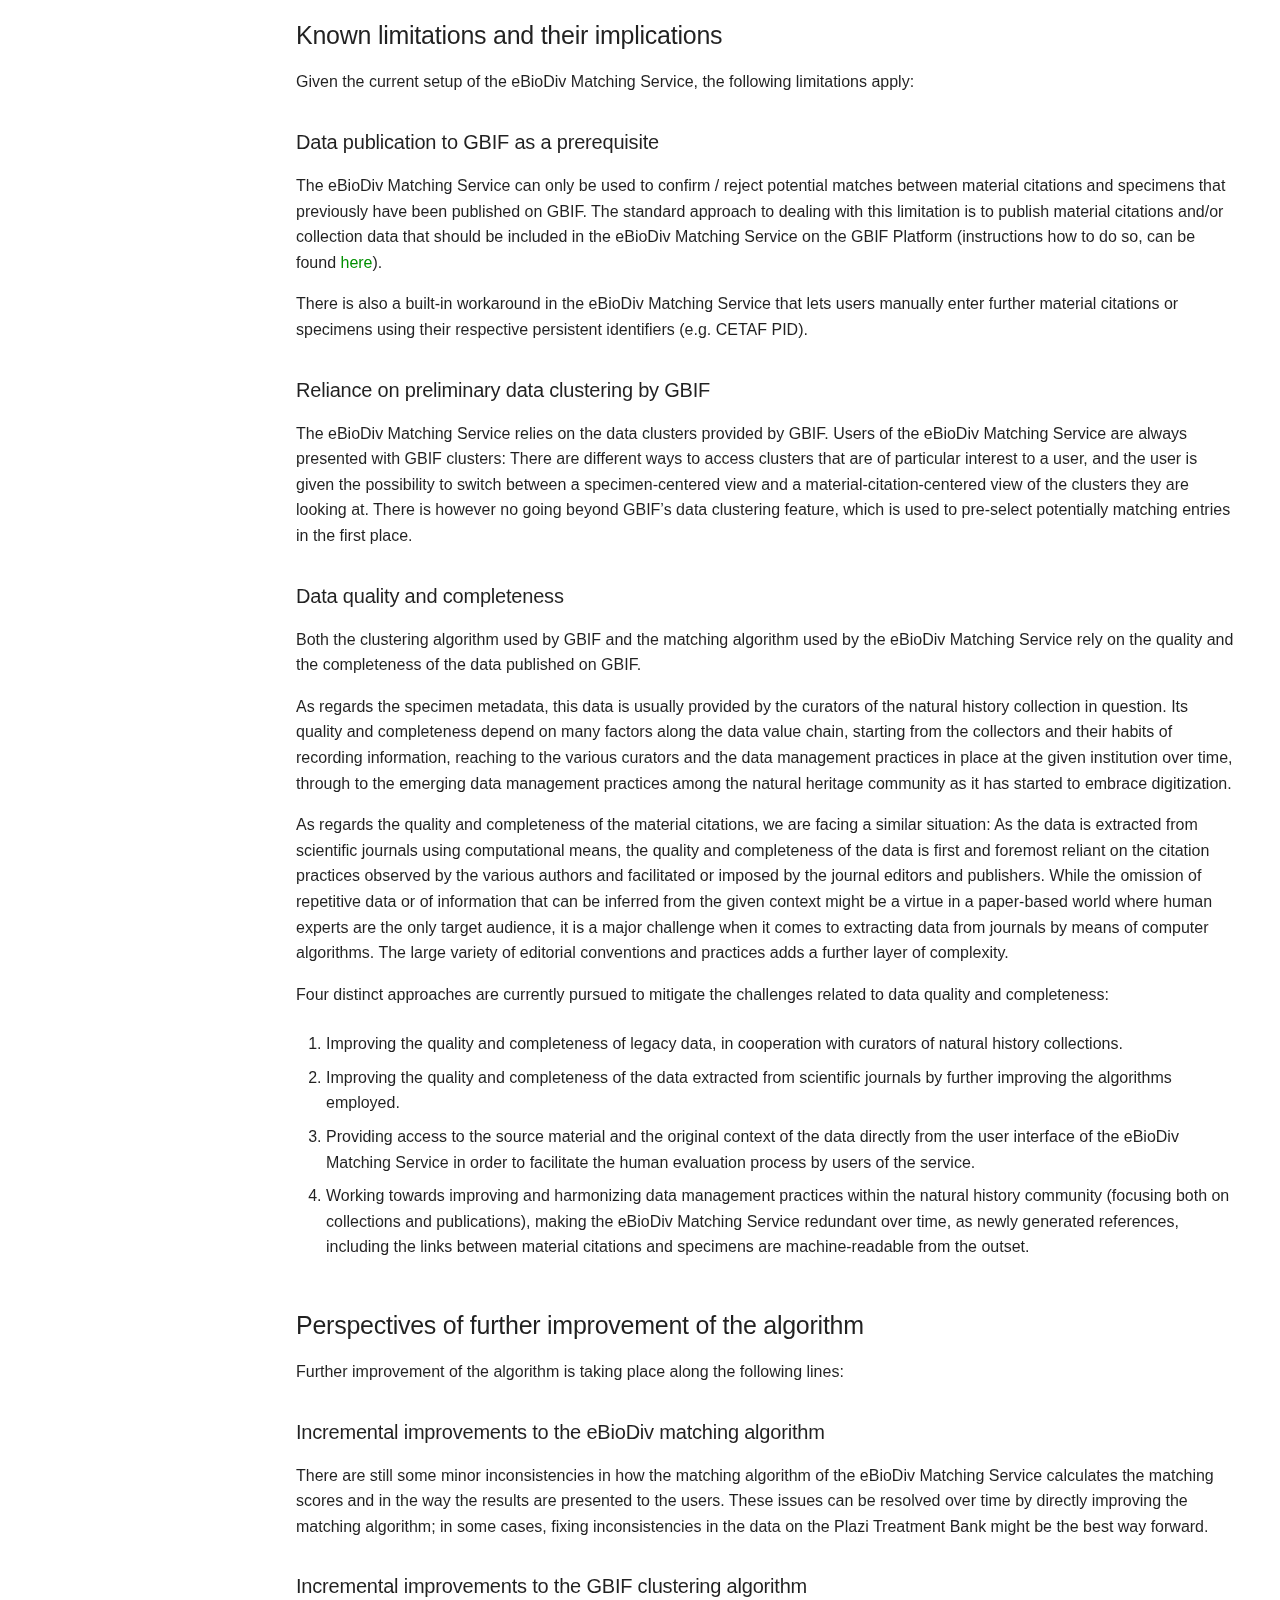
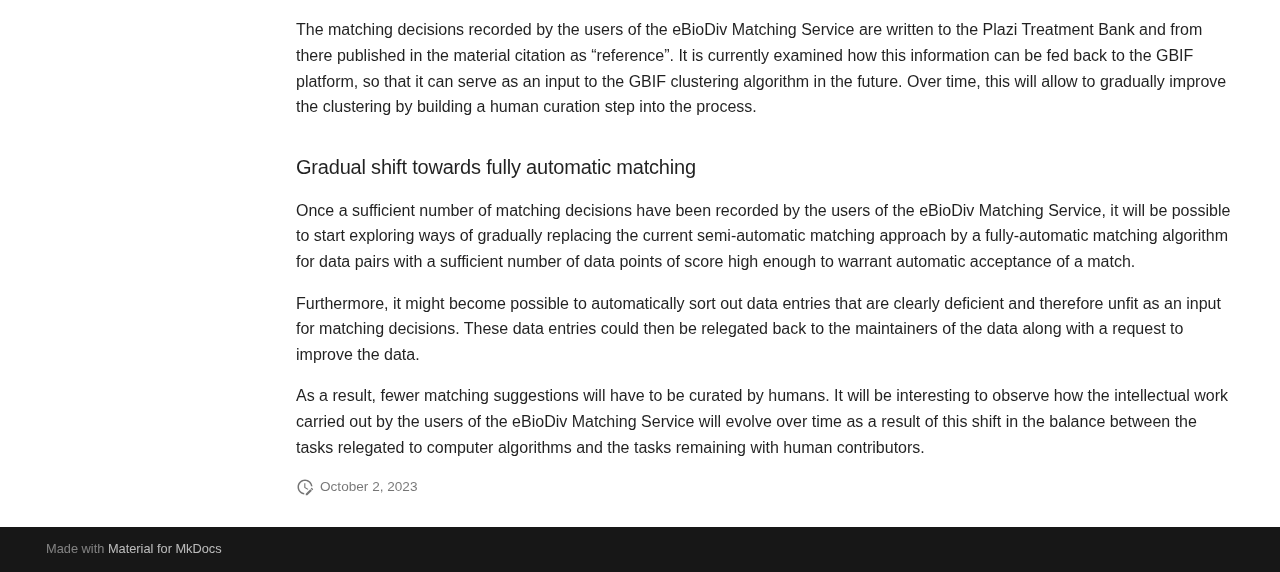
<file: help/matching_algorithm/index.html>
<!doctype html>
<html lang="en" class="no-js">
  <head>
    
      <meta charset="utf-8">
      <meta name="viewport" content="width=device-width,initial-scale=1">
      
        <meta name="description" content="Literature services for BioDiversity">
      
      
      
        <link rel="canonical" href="https://ebiodiv.org/help/matching_algorithm/">
      
      
        <link rel="prev" href="../data/">
      
      
      
        <link rel="alternate" type="application/rss+xml" title="RSS feed" href="../../feed_rss_created.xml">
        <link rel="alternate" type="application/rss+xml" title="RSS feed of updated content" href="../../feed_rss_updated.xml">
      
      <link rel="icon" href="../../assets/ebiodiv.ico">
      <meta name="generator" content="mkdocs-1.6.0, mkdocs-material-9.5.31">
    
    
      
        <title>Matching algorithm - eBioDiv</title>
      
    
    
      <link rel="stylesheet" href="../../assets/stylesheets/main.3cba04c6.min.css">
      
        
        <link rel="stylesheet" href="../../assets/stylesheets/palette.06af60db.min.css">
      
      


    
    
      
    
    
      
    
    
      <link rel="stylesheet" href="../../extra/extra.css">
    
    <script>__md_scope=new URL("../..",location),__md_hash=e=>[...e].reduce((e,_)=>(e<<5)-e+_.charCodeAt(0),0),__md_get=(e,_=localStorage,t=__md_scope)=>JSON.parse(_.getItem(t.pathname+"."+e)),__md_set=(e,_,t=localStorage,a=__md_scope)=>{try{t.setItem(a.pathname+"."+e,JSON.stringify(_))}catch(e){}}</script>
    
      

    
    
    <meta name="twitter:card" content="summary" />
    <!-- <meta name="twitter:site" content="@eBioDiv" /> -->
    <meta name="twitter:title" content="eBioDiv" />
    <meta name="twitter:description" content="Literature services for BioDiversity" />
    <meta name="twitter:image" content="https://ebiodiv.org/assets/ebiodiv-logo.png" />

    <meta property="og:url" content="https://ebiodiv.org/" />
    <meta property="og:title" content="eBioDiv" />
    <meta property="og:description" content="Literature services for BioDiversity" />
    <meta property="og:image" content="https://ebiodiv.org/assets/ebiodiv-logo.png" />

    <meta name="google-site-verification" content="UnHckHdcsTs7rQDHLK8osMPkj25rcS7d6bJNDd6zY6Y" />
  </head>
  
  
    
    
    
    
    
    <body dir="ltr" data-md-color-scheme="default" data-md-color-primary="green" data-md-color-accent="indigo">
  
    
    <input class="md-toggle" data-md-toggle="drawer" type="checkbox" id="__drawer" autocomplete="off">
    <input class="md-toggle" data-md-toggle="search" type="checkbox" id="__search" autocomplete="off">
    <label class="md-overlay" for="__drawer"></label>
    <div data-md-component="skip">
      
        
        <a href="#matching-algorithm" class="md-skip">
          Skip to content
        </a>
      
    </div>
    <div data-md-component="announce">
      
    </div>
    
    
      

<header class="md-header" data-md-component="header">
  <nav class="md-header__inner md-grid" aria-label="Header">
    <a href="../.." title="eBioDiv" class="md-header__button md-logo" aria-label="eBioDiv" data-md-component="logo">
      
  <img src="../../assets/logo_ebiodiv_white.png" alt="logo">

    </a>
    <label class="md-header__button md-icon" for="__drawer">
      
      <svg xmlns="http://www.w3.org/2000/svg" viewBox="0 0 24 24"><path d="M3 6h18v2H3V6m0 5h18v2H3v-2m0 5h18v2H3v-2Z"/></svg>
    </label>
    <div class="md-header__title" data-md-component="header-title">
      <div class="md-header__ellipsis">
        <div class="md-header__topic">
          <span class="md-ellipsis">
            eBioDiv
          </span>
        </div>
        <div class="md-header__topic" data-md-component="header-topic">
          <span class="md-ellipsis">
            
              Matching algorithm
            
          </span>
        </div>
      </div>
    </div>
    
      
    
    
    
    
    
      <div class="md-header__source">
        <a href="https://github.com/bitem-heg-geneve/ebiodiv-website" title="Go to repository" class="md-source" data-md-component="source">
  <div class="md-source__icon md-icon">
    
    <svg xmlns="http://www.w3.org/2000/svg" viewBox="0 0 448 512"><!--! Font Awesome Free 6.6.0 by @fontawesome - https://fontawesome.com License - https://fontawesome.com/license/free (Icons: CC BY 4.0, Fonts: SIL OFL 1.1, Code: MIT License) Copyright 2024 Fonticons, Inc.--><path d="M439.55 236.05 244 40.45a28.87 28.87 0 0 0-40.81 0l-40.66 40.63 51.52 51.52c27.06-9.14 52.68 16.77 43.39 43.68l49.66 49.66c34.23-11.8 61.18 31 35.47 56.69-26.49 26.49-70.21-2.87-56-37.34L240.22 199v121.85c25.3 12.54 22.26 41.85 9.08 55a34.34 34.34 0 0 1-48.55 0c-17.57-17.6-11.07-46.91 11.25-56v-123c-20.8-8.51-24.6-30.74-18.64-45L142.57 101 8.45 235.14a28.86 28.86 0 0 0 0 40.81l195.61 195.6a28.86 28.86 0 0 0 40.8 0l194.69-194.69a28.86 28.86 0 0 0 0-40.81z"/></svg>
  </div>
  <div class="md-source__repository">
    GitHub
  </div>
</a>
      </div>
    
  </nav>
  
</header>
    
    <div class="md-container" data-md-component="container">
      
      
        
          
            
<nav class="md-tabs" aria-label="Tabs" data-md-component="tabs">
  <div class="md-grid">
    <ul class="md-tabs__list">
      
        
  
  
  
    <li class="md-tabs__item">
      <a href="../.." class="md-tabs__link">
        
  
    
  
  eBioDiv

      </a>
    </li>
  

      
        
  
  
  
    <li class="md-tabs__item">
      <a href="../../news/" class="md-tabs__link">
        
  
    
  
  News

      </a>
    </li>
  

      
        
  
  
    
  
  
    
    
      <li class="md-tabs__item md-tabs__item--active">
        <a href="../" class="md-tabs__link">
          
  
  Help

        </a>
      </li>
    
  

      
        
  
  
  
    <li class="md-tabs__item">
      <a href="https://prod.ebiodiv.org/" class="md-tabs__link">
        
  
    
  
  Matching service

      </a>
    </li>
  

      
        
  
  
  
    <li class="md-tabs__item">
      <a href="https://sandbox.ebiodiv.org/" class="md-tabs__link">
        
  
    
  
  Sandbox

      </a>
    </li>
  

      
    </ul>
  </div>
</nav>
          
        
      
      <main class="md-main" data-md-component="main">
        <div class="md-main__inner md-grid">
          
            
              
                
              
              <div class="md-sidebar md-sidebar--primary" data-md-component="sidebar" data-md-type="navigation" >
                <div class="md-sidebar__scrollwrap">
                  <div class="md-sidebar__inner">
                    


  


<nav class="md-nav md-nav--primary md-nav--lifted" aria-label="Navigation" data-md-level="0">
  <label class="md-nav__title" for="__drawer">
    <a href="../.." title="eBioDiv" class="md-nav__button md-logo" aria-label="eBioDiv" data-md-component="logo">
      
  <img src="../../assets/logo_ebiodiv_white.png" alt="logo">

    </a>
    eBioDiv
  </label>
  
    <div class="md-nav__source">
      <a href="https://github.com/bitem-heg-geneve/ebiodiv-website" title="Go to repository" class="md-source" data-md-component="source">
  <div class="md-source__icon md-icon">
    
    <svg xmlns="http://www.w3.org/2000/svg" viewBox="0 0 448 512"><!--! Font Awesome Free 6.6.0 by @fontawesome - https://fontawesome.com License - https://fontawesome.com/license/free (Icons: CC BY 4.0, Fonts: SIL OFL 1.1, Code: MIT License) Copyright 2024 Fonticons, Inc.--><path d="M439.55 236.05 244 40.45a28.87 28.87 0 0 0-40.81 0l-40.66 40.63 51.52 51.52c27.06-9.14 52.68 16.77 43.39 43.68l49.66 49.66c34.23-11.8 61.18 31 35.47 56.69-26.49 26.49-70.21-2.87-56-37.34L240.22 199v121.85c25.3 12.54 22.26 41.85 9.08 55a34.34 34.34 0 0 1-48.55 0c-17.57-17.6-11.07-46.91 11.25-56v-123c-20.8-8.51-24.6-30.74-18.64-45L142.57 101 8.45 235.14a28.86 28.86 0 0 0 0 40.81l195.61 195.6a28.86 28.86 0 0 0 40.8 0l194.69-194.69a28.86 28.86 0 0 0 0-40.81z"/></svg>
  </div>
  <div class="md-source__repository">
    GitHub
  </div>
</a>
    </div>
  
  <ul class="md-nav__list" data-md-scrollfix>
    
      
      
  
  
  
  
    <li class="md-nav__item">
      <a href="../.." class="md-nav__link">
        
  
  <span class="md-ellipsis">
    eBioDiv
  </span>
  

      </a>
    </li>
  

    
      
      
  
  
  
  
    <li class="md-nav__item">
      <a href="../../news/" class="md-nav__link">
        
  
  <span class="md-ellipsis">
    News
  </span>
  

      </a>
    </li>
  

    
      
      
  
  
    
  
  
  
    
    
    
      
        
        
      
      
    
    
    <li class="md-nav__item md-nav__item--active md-nav__item--section md-nav__item--nested">
      
        
        
        <input class="md-nav__toggle md-toggle " type="checkbox" id="__nav_3" checked>
        
          
          <label class="md-nav__link" for="__nav_3" id="__nav_3_label" tabindex="">
            
  
  <span class="md-ellipsis">
    Help
  </span>
  

            <span class="md-nav__icon md-icon"></span>
          </label>
        
        <nav class="md-nav" data-md-level="1" aria-labelledby="__nav_3_label" aria-expanded="true">
          <label class="md-nav__title" for="__nav_3">
            <span class="md-nav__icon md-icon"></span>
            Help
          </label>
          <ul class="md-nav__list" data-md-scrollfix>
            
              
                
  
  
  
  
    <li class="md-nav__item">
      <a href="../" class="md-nav__link">
        
  
  <span class="md-ellipsis">
    Introduction
  </span>
  

      </a>
    </li>
  

              
            
              
                
  
  
  
  
    <li class="md-nav__item">
      <a href="../data/" class="md-nav__link">
        
  
  <span class="md-ellipsis">
    Data source
  </span>
  

      </a>
    </li>
  

              
            
              
                
  
  
    
  
  
  
    <li class="md-nav__item md-nav__item--active">
      
      <input class="md-nav__toggle md-toggle" type="checkbox" id="__toc">
      
      
        
      
      
        <label class="md-nav__link md-nav__link--active" for="__toc">
          
  
  <span class="md-ellipsis">
    Matching algorithm
  </span>
  

          <span class="md-nav__icon md-icon"></span>
        </label>
      
      <a href="./" class="md-nav__link md-nav__link--active">
        
  
  <span class="md-ellipsis">
    Matching algorithm
  </span>
  

      </a>
      
        

<nav class="md-nav md-nav--secondary" aria-label="Table of contents">
  
  
  
    
  
  
    <label class="md-nav__title" for="__toc">
      <span class="md-nav__icon md-icon"></span>
      Table of contents
    </label>
    <ul class="md-nav__list" data-md-component="toc" data-md-scrollfix>
      
        <li class="md-nav__item">
  <a href="#known-limitations-and-their-implications" class="md-nav__link">
    <span class="md-ellipsis">
      Known limitations and their implications
    </span>
  </a>
  
    <nav class="md-nav" aria-label="Known limitations and their implications">
      <ul class="md-nav__list">
        
          <li class="md-nav__item">
  <a href="#data-publication-to-gbif-as-a-prerequisite" class="md-nav__link">
    <span class="md-ellipsis">
      Data publication to GBIF as a prerequisite
    </span>
  </a>
  
</li>
        
          <li class="md-nav__item">
  <a href="#reliance-on-preliminary-data-clustering-by-gbif" class="md-nav__link">
    <span class="md-ellipsis">
      Reliance on preliminary data clustering by GBIF
    </span>
  </a>
  
</li>
        
          <li class="md-nav__item">
  <a href="#data-quality-and-completeness" class="md-nav__link">
    <span class="md-ellipsis">
      Data quality and completeness
    </span>
  </a>
  
</li>
        
      </ul>
    </nav>
  
</li>
      
        <li class="md-nav__item">
  <a href="#perspectives-of-further-improvement-of-the-algorithm" class="md-nav__link">
    <span class="md-ellipsis">
      Perspectives of further improvement of the algorithm
    </span>
  </a>
  
    <nav class="md-nav" aria-label="Perspectives of further improvement of the algorithm">
      <ul class="md-nav__list">
        
          <li class="md-nav__item">
  <a href="#incremental-improvements-to-the-ebiodiv-matching-algorithm" class="md-nav__link">
    <span class="md-ellipsis">
      Incremental improvements to the eBioDiv matching algorithm
    </span>
  </a>
  
</li>
        
          <li class="md-nav__item">
  <a href="#incremental-improvements-to-the-gbif-clustering-algorithm" class="md-nav__link">
    <span class="md-ellipsis">
      Incremental improvements to the GBIF clustering algorithm
    </span>
  </a>
  
</li>
        
          <li class="md-nav__item">
  <a href="#gradual-shift-towards-fully-automatic-matching" class="md-nav__link">
    <span class="md-ellipsis">
      Gradual shift towards fully automatic matching
    </span>
  </a>
  
</li>
        
      </ul>
    </nav>
  
</li>
      
    </ul>
  
</nav>
      
    </li>
  

              
            
          </ul>
        </nav>
      
    </li>
  

    
      
      
  
  
  
  
    <li class="md-nav__item">
      <a href="https://prod.ebiodiv.org/" class="md-nav__link">
        
  
  <span class="md-ellipsis">
    Matching service
  </span>
  

      </a>
    </li>
  

    
      
      
  
  
  
  
    <li class="md-nav__item">
      <a href="https://sandbox.ebiodiv.org/" class="md-nav__link">
        
  
  <span class="md-ellipsis">
    Sandbox
  </span>
  

      </a>
    </li>
  

    
  </ul>
</nav>
                  </div>
                </div>
              </div>
            
            
              
                
              
              <div class="md-sidebar md-sidebar--secondary" data-md-component="sidebar" data-md-type="toc" hidden>
                <div class="md-sidebar__scrollwrap">
                  <div class="md-sidebar__inner">
                    

<nav class="md-nav md-nav--secondary" aria-label="Table of contents">
  
  
  
    
  
  
    <label class="md-nav__title" for="__toc">
      <span class="md-nav__icon md-icon"></span>
      Table of contents
    </label>
    <ul class="md-nav__list" data-md-component="toc" data-md-scrollfix>
      
        <li class="md-nav__item">
  <a href="#known-limitations-and-their-implications" class="md-nav__link">
    <span class="md-ellipsis">
      Known limitations and their implications
    </span>
  </a>
  
    <nav class="md-nav" aria-label="Known limitations and their implications">
      <ul class="md-nav__list">
        
          <li class="md-nav__item">
  <a href="#data-publication-to-gbif-as-a-prerequisite" class="md-nav__link">
    <span class="md-ellipsis">
      Data publication to GBIF as a prerequisite
    </span>
  </a>
  
</li>
        
          <li class="md-nav__item">
  <a href="#reliance-on-preliminary-data-clustering-by-gbif" class="md-nav__link">
    <span class="md-ellipsis">
      Reliance on preliminary data clustering by GBIF
    </span>
  </a>
  
</li>
        
          <li class="md-nav__item">
  <a href="#data-quality-and-completeness" class="md-nav__link">
    <span class="md-ellipsis">
      Data quality and completeness
    </span>
  </a>
  
</li>
        
      </ul>
    </nav>
  
</li>
      
        <li class="md-nav__item">
  <a href="#perspectives-of-further-improvement-of-the-algorithm" class="md-nav__link">
    <span class="md-ellipsis">
      Perspectives of further improvement of the algorithm
    </span>
  </a>
  
    <nav class="md-nav" aria-label="Perspectives of further improvement of the algorithm">
      <ul class="md-nav__list">
        
          <li class="md-nav__item">
  <a href="#incremental-improvements-to-the-ebiodiv-matching-algorithm" class="md-nav__link">
    <span class="md-ellipsis">
      Incremental improvements to the eBioDiv matching algorithm
    </span>
  </a>
  
</li>
        
          <li class="md-nav__item">
  <a href="#incremental-improvements-to-the-gbif-clustering-algorithm" class="md-nav__link">
    <span class="md-ellipsis">
      Incremental improvements to the GBIF clustering algorithm
    </span>
  </a>
  
</li>
        
          <li class="md-nav__item">
  <a href="#gradual-shift-towards-fully-automatic-matching" class="md-nav__link">
    <span class="md-ellipsis">
      Gradual shift towards fully automatic matching
    </span>
  </a>
  
</li>
        
      </ul>
    </nav>
  
</li>
      
    </ul>
  
</nav>
                  </div>
                </div>
              </div>
            
          
          
            <div class="md-content" data-md-component="content">
              <article class="md-content__inner md-typeset">
                
                  

  
  


<h1 id="matching-algorithm">Matching algorithm</h1>
<p>The <strong>eBioDiv Matching Service</strong> uses a semi-automatic matching approach to match material citations and specimens. This means that users of the matching service are presented with a set of suggested matches, based on prior evaluation of the data by a computational approach. This computational evaluation of the data happens in two steps:</p>
<p><strong>Step 1: Data clustering by GBIF</strong></p>
<p>In 2020, the <a href="https://www.gbif.org/">Global Biodiversity Information Facility (GBIF)</a> introduced a data clustering feature that identifies potentially related records by matching similar entries in individual fields across different datasets that have been published through the GBIF platform. To learn more about the clustering algorithm used by GBIF, please refer to this <a href="https://data-blog.gbif.org/post/clustering-occurrences/">blog post</a> describing how GBIF identifies potentially related records in their database. The source code of the clustering algorithms is available on Github: <a href="https://github.com/gbif/pipelines/blob/dev/sdks/core/src/main/java/org/gbif/pipelines/core/parsers/clustering/OccurrenceRelationships.java#L26">OccurrenceRelationships.java</a>, <a href="https://github.com/gbif/pipelines/blob/dev/gbif/ingestion/clustering-gbif/src/main/scala/org/gbif/pipelines/clustering/Cluster.scala">Cluster.scala</a>.</p>
<p>Clusters including material citations published by Plazi are selected and serve as the basis for the matching service. Currently, these are dumps on demand, the goal being to automate these exports routinely in the future.</p>
<p><strong>Step 2: Evaluation of potential matches by the eBioDiv Matching Service</strong></p>
<p>The eBioDiv Matching Service uses the GBIF data clusters as a starting point to identify potential matches between material citations contained in the academic literature and specimens in natural history collections. It then uses a further algorithm to evaluate these potential matches based on the data provided and to rank them in the order of likelihood that the assertion of a match is indeed true.</p>
<p>The table below gives an overview of how the algorithm applied by the eBioDiv Matching Service is processing the different data fields to calculate matching scores for each pair (material citation &amp; potentially matching specimen). Thereby, matching scores are calculated for each data field, which then serve as inputs to calculate an overall aggregate matching score for the pair.</p>
<!-- begin: score, weight table -->
<div class="md-typeset__scrollwrap">
  <div class="md-typeset__table">
    <table id="scoring-table">
      <thead>
        <tr>
          <th>Order</th>
          <th>Name</th>
          <th>GBIF fields</th>
          <th>Weight</th>
          <th>Description</th>
        </tr>
      </thead>
      <tbody>
      </tbody>
    </table>
  </div>
</div>
<script src="../../extra/load_scoring.js"></script>
<!-- end: score, weight table -->

<p>The results of this computational evaluation of the potential matches between material citations and specimens contained in the GBIF database are then presented to the users of the eBioDiv Matching Service. As can be seen in the screenshot below, the matching scores of individual fields are indicated by means of a color code ranging from red (no match) to green (match), while the aggregate matching score for a given pair is provided in the second column (“Score”). Results are presented in the order of likelihood that the assertion of a match is true.</p>
<p><img alt="" src="../matching-score.png" /></p>
<p>Users of the eBioDiv Matching Service are then asked to review the potential matches by indicating whether the assertion of a match is indeed true (“<strong>Yes</strong>, it is a match”), false (“<strong>No</strong>, it is not a match”), or whether no decision can be based on the data at hand (“<strong>Undecidable</strong>”). This matching information is then written back to the system, with some of the suggested matches being confirmed, and others being rejected or explicitly left undecided.    </p>
<h2 id="known-limitations-and-their-implications">Known limitations and their implications</h2>
<p>Given the current setup of the eBioDiv Matching Service, the following limitations apply:</p>
<h3 id="data-publication-to-gbif-as-a-prerequisite">Data publication to GBIF as a prerequisite</h3>
<p>The eBioDiv Matching Service can only be used to confirm / reject potential matches between material citations and specimens that previously have been published on GBIF. The standard approach to dealing with this limitation is to publish material citations and/or collection data that should be included in the eBioDiv Matching Service on the GBIF Platform (instructions how to do so, can be found <a href="https://ebiodiv.org/help/data/">here</a>).</p>
<p>There is also a built-in workaround in the eBioDiv Matching Service that lets users manually enter further material citations or specimens using their respective persistent identifiers (e.g. CETAF PID).</p>
<h3 id="reliance-on-preliminary-data-clustering-by-gbif">Reliance on preliminary data clustering by GBIF</h3>
<p>The eBioDiv Matching Service relies on the data clusters provided by GBIF. Users of the eBioDiv Matching Service are always presented with GBIF clusters: There are different ways to access clusters that are of particular interest to a user, and the user is given the possibility to switch between a specimen-centered view and a material-citation-centered view of the clusters they are looking at. There is however no going beyond GBIF’s data clustering feature, which is used to pre-select potentially matching entries in the first place.</p>
<h3 id="data-quality-and-completeness">Data quality and completeness</h3>
<p>Both the clustering algorithm used by GBIF and the matching algorithm used by the eBioDiv Matching Service rely on the quality and the completeness of the data published on GBIF. </p>
<p>As regards the specimen metadata, this data is usually provided by the curators of the natural history collection in question. Its quality and completeness depend on many factors along the data value chain, starting from the collectors and their habits of recording information, reaching to the various curators and the data management practices in place at the given institution over time, through to the emerging data management practices among the natural heritage community as it has started to embrace digitization.</p>
<p>As regards the quality and completeness of the material citations, we are facing a similar situation: As the data is extracted from scientific journals using computational means, the quality and completeness of the data is first and foremost reliant on the citation practices observed by the various authors and facilitated or imposed by the journal editors and publishers. While the omission of repetitive data or of information that can be inferred from the given context might be a virtue in a paper-based world where human experts are the only target audience, it is a major challenge when it comes to extracting data from journals by means of computer algorithms. The large variety of editorial conventions and practices adds a further layer of complexity.</p>
<p>Four distinct approaches are currently pursued to mitigate the challenges related to data quality and completeness:</p>
<ol>
<li>
<p>Improving the quality and completeness of legacy data, in cooperation with curators of natural history collections. </p>
</li>
<li>
<p>Improving the quality and completeness of the data extracted from scientific journals by further improving the algorithms employed.</p>
</li>
<li>
<p>Providing access to the source material and the original context of the data directly from the user interface of the eBioDiv Matching Service in order to facilitate the human evaluation process by users of the service.</p>
</li>
<li>
<p>Working towards improving and harmonizing data management practices within the natural history community (focusing both on collections and publications), making the eBioDiv Matching Service redundant over time, as newly generated references, including the links between material citations and specimens are machine-readable from the outset. </p>
</li>
</ol>
<h2 id="perspectives-of-further-improvement-of-the-algorithm">Perspectives of further improvement of the algorithm</h2>
<p>Further improvement of the algorithm is taking place along the following lines:</p>
<h3 id="incremental-improvements-to-the-ebiodiv-matching-algorithm">Incremental improvements to the eBioDiv matching algorithm</h3>
<p>There are still some minor inconsistencies in how the matching algorithm of the eBioDiv Matching Service calculates the matching scores and in the way the results are presented to the users. These issues can be resolved over time by directly improving the matching algorithm; in some cases, fixing inconsistencies in the data on the Plazi Treatment Bank might be the best way forward.</p>
<h3 id="incremental-improvements-to-the-gbif-clustering-algorithm">Incremental improvements to the GBIF clustering algorithm</h3>
<p>The matching decisions recorded by the users of the eBioDiv Matching Service are written to the Plazi Treatment Bank and from there published in the material citation as “reference”. It is currently examined how this information can be fed back to the GBIF platform, so that it can serve as an input to the GBIF clustering algorithm in the future. Over time, this will allow to gradually improve the clustering by building a human curation step into the process. </p>
<h3 id="gradual-shift-towards-fully-automatic-matching">Gradual shift towards fully automatic matching</h3>
<p>Once a sufficient number of matching decisions have been recorded by the users of the eBioDiv Matching Service, it will be possible to start exploring ways of gradually replacing the current semi-automatic matching approach by a fully-automatic matching algorithm for data pairs with a sufficient number of data points of score high enough to warrant automatic acceptance of a match. </p>
<p>Furthermore, it might become possible to automatically sort out data entries that are clearly deficient and therefore unfit as an input for matching decisions. These data entries could then be relegated back to the maintainers of the data along with a request to improve the data.</p>
<p>As a result, fewer matching suggestions will have to be curated by humans. It will be interesting to observe how the intellectual work carried out by the users of the eBioDiv Matching Service will evolve over time as a result of this shift in the balance between the tasks relegated to computer algorithms and the tasks remaining with human contributors.</p>







  
    
  
  


  <aside class="md-source-file">
    
      
  <span class="md-source-file__fact">
    <span class="md-icon" title="Last update">
      <svg xmlns="http://www.w3.org/2000/svg" viewBox="0 0 24 24"><path d="M21 13.1c-.1 0-.3.1-.4.2l-1 1 2.1 2.1 1-1c.2-.2.2-.6 0-.8l-1.3-1.3c-.1-.1-.2-.2-.4-.2m-1.9 1.8-6.1 6V23h2.1l6.1-6.1-2.1-2M12.5 7v5.2l4 2.4-1 1L11 13V7h1.5M11 21.9c-5.1-.5-9-4.8-9-9.9C2 6.5 6.5 2 12 2c5.3 0 9.6 4.1 10 9.3-.3-.1-.6-.2-1-.2s-.7.1-1 .2C19.6 7.2 16.2 4 12 4c-4.4 0-8 3.6-8 8 0 4.1 3.1 7.5 7.1 7.9l-.1.2v1.8Z"/></svg>
    </span>
    <span class="git-revision-date-localized-plugin git-revision-date-localized-plugin-date">October 2, 2023</span>
  </span>

    
    
    
    
  </aside>



  



                
              </article>
            </div>
          
          
<script>var target=document.getElementById(location.hash.slice(1));target&&target.name&&(target.checked=target.name.startsWith("__tabbed_"))</script>
        </div>
        
      </main>
      
        <footer class="md-footer">
  
  <div class="md-footer-meta md-typeset">
    <div class="md-footer-meta__inner md-grid">
      <div class="md-copyright">
  
  
    Made with
    <a href="https://squidfunk.github.io/mkdocs-material/" target="_blank" rel="noopener">
      Material for MkDocs
    </a>
  
</div>
      
    </div>
  </div>
</footer>
      
    </div>
    <div class="md-dialog" data-md-component="dialog">
      <div class="md-dialog__inner md-typeset"></div>
    </div>
    
    
    <script id="__config" type="application/json">{"base": "../..", "features": ["navigation.tabs", "navigation.tracking", "toc.follow"], "search": "../../assets/javascripts/workers/search.b8dbb3d2.min.js", "translations": {"clipboard.copied": "Copied to clipboard", "clipboard.copy": "Copy to clipboard", "search.result.more.one": "1 more on this page", "search.result.more.other": "# more on this page", "search.result.none": "No matching documents", "search.result.one": "1 matching document", "search.result.other": "# matching documents", "search.result.placeholder": "Type to start searching", "search.result.term.missing": "Missing", "select.version": "Select version"}}</script>
    
    
      <script src="../../assets/javascripts/bundle.fe8b6f2b.min.js"></script>
      
    
  </body>
</html>
</file>
<file: extra/extra.css>
:root>* {
    --md-primary-fg-color: #008F00;
    --md-primary-fg-color--light: #a9ff6f;
    --md-primary-fg-color--dark: #005f00;

    --md-text-font-family: Avenir,Helvetica,Arial,sans-serif
}

.center {
    text-align: center;
}

.md-header__source {
    display: none;
}


article ul.partners {
	list-style: none !important;
    display: flex !important;
    align-items: center !important;
    justify-content: center !important;
    flex-wrap: wrap !important;
}

article ul.partners li {
	display: block;
    margin: 1rem 0 !important;
}

article ul.partners li a {
	display: block;
}

article ul.partners li span {
	display: none;
}

article ul.partners li a img {
	display: block;
	margin: auto 1rem;
	max-width: 7rem;
	height: 3rem;
	object-fit: contain;
}

article ul.partners li a img.bigger {
	height: 5rem;
}

article .license {
    text-align: center;
    margin: 5rem auto;
}

nav.md-tabs a[href^="http://"]::after,
nav.md-tabs a[href^="https://"]::after
article a[href^="http://"]::after,
article a[href^="https://"]::after {
    content: " ";
    display: inline-block;
    width: 1em;
    height: 1em;
    background-image: url('[data-uri]');
    background-repeat: no-repeat;
    background-position: top left;
}
</file>
<file: stylesheets/extra.css>
:root>* {
    --md-primary-fg-color: #008F00;
    --md-primary-fg-color--light: #a9ff6f;
    --md-primary-fg-color--dark: #005f00;

    --md-text-font-family: Avenir,Helvetica,Arial,sans-serif
}

.center {
    text-align: center;
}

.md-header__source {
    display: none;
}


article ul.partners {
	list-style: none !important;
    display: flex !important;
    align-items: center !important;
    justify-content: center !important;
    flex-wrap: wrap !important;
}

article ul.partners li {
	display: block;
    margin: 1rem 0 !important;
}

article ul.partners li a {
	display: block;
}

article ul.partners li span {
	display: none;
}

article ul.partners li a img {
	display: block;
	margin: auto 1rem;
	max-width: 7rem;
	height: 3rem;
	object-fit: contain;
}

article ul.partners li a img.bigger {
	height: 5rem;
}

article .license {
    text-align: center;
    margin: 5rem auto;
}
</file>
<file: assets/stylesheets/main.3cba04c6.min.css>
@charset "UTF-8";html{-webkit-text-size-adjust:none;-moz-text-size-adjust:none;text-size-adjust:none;box-sizing:border-box}*,:after,:before{box-sizing:inherit}@media (prefers-reduced-motion){*,:after,:before{transition:none!important}}body{margin:0}a,button,input,label{-webkit-tap-highlight-color:transparent}a{color:inherit;text-decoration:none}hr{border:0;box-sizing:initial;display:block;height:.05rem;overflow:visible;padding:0}small{font-size:80%}sub,sup{line-height:1em}img{border-style:none}table{border-collapse:initial;border-spacing:0}td,th{font-weight:400;vertical-align:top}button{background:#0000;border:0;font-family:inherit;font-size:inherit;margin:0;padding:0}input{border:0;outline:none}:root{--md-primary-fg-color:#4051b5;--md-primary-fg-color--light:#5d6cc0;--md-primary-fg-color--dark:#303fa1;--md-primary-bg-color:#fff;--md-primary-bg-color--light:#ffffffb3;--md-accent-fg-color:#526cfe;--md-accent-fg-color--transparent:#526cfe1a;--md-accent-bg-color:#fff;--md-accent-bg-color--light:#ffffffb3}[data-md-color-scheme=default]{color-scheme:light}[data-md-color-scheme=default] img[src$="#gh-dark-mode-only"],[data-md-color-scheme=default] img[src$="#only-dark"]{display:none}:root,[data-md-color-scheme=default]{--md-hue:225deg;--md-default-fg-color:#000000de;--md-default-fg-color--light:#0000008a;--md-default-fg-color--lighter:#00000052;--md-default-fg-color--lightest:#00000012;--md-default-bg-color:#fff;--md-default-bg-color--light:#ffffffb3;--md-default-bg-color--lighter:#ffffff4d;--md-default-bg-color--lightest:#ffffff1f;--md-code-fg-color:#36464e;--md-code-bg-color:#f5f5f5;--md-code-hl-color:#4287ff;--md-code-hl-color--light:#4287ff1a;--md-code-hl-number-color:#d52a2a;--md-code-hl-special-color:#db1457;--md-code-hl-function-color:#a846b9;--md-code-hl-constant-color:#6e59d9;--md-code-hl-keyword-color:#3f6ec6;--md-code-hl-string-color:#1c7d4d;--md-code-hl-name-color:var(--md-code-fg-color);--md-code-hl-operator-color:var(--md-default-fg-color--light);--md-code-hl-punctuation-color:var(--md-default-fg-color--light);--md-code-hl-comment-color:var(--md-default-fg-color--light);--md-code-hl-generic-color:var(--md-default-fg-color--light);--md-code-hl-variable-color:var(--md-default-fg-color--light);--md-typeset-color:var(--md-default-fg-color);--md-typeset-a-color:var(--md-primary-fg-color);--md-typeset-del-color:#f5503d26;--md-typeset-ins-color:#0bd57026;--md-typeset-kbd-color:#fafafa;--md-typeset-kbd-accent-color:#fff;--md-typeset-kbd-border-color:#b8b8b8;--md-typeset-mark-color:#ffff0080;--md-typeset-table-color:#0000001f;--md-typeset-table-color--light:rgba(0,0,0,.035);--md-admonition-fg-color:var(--md-default-fg-color);--md-admonition-bg-color:var(--md-default-bg-color);--md-warning-fg-color:#000000de;--md-warning-bg-color:#ff9;--md-footer-fg-color:#fff;--md-footer-fg-color--light:#ffffffb3;--md-footer-fg-color--lighter:#ffffff73;--md-footer-bg-color:#000000de;--md-footer-bg-color--dark:#00000052;--md-shadow-z1:0 0.2rem 0.5rem #0000000d,0 0 0.05rem #0000001a;--md-shadow-z2:0 0.2rem 0.5rem #0000001a,0 0 0.05rem #00000040;--md-shadow-z3:0 0.2rem 0.5rem #0003,0 0 0.05rem #00000059}.md-icon svg{fill:currentcolor;display:block;height:1.2rem;width:1.2rem}body{-webkit-font-smoothing:antialiased;-moz-osx-font-smoothing:grayscale;--md-text-font-family:var(--md-text-font,_),-apple-system,BlinkMacSystemFont,Helvetica,Arial,sans-serif;--md-code-font-family:var(--md-code-font,_),SFMono-Regular,Consolas,Menlo,monospace}aside,body,input{font-feature-settings:"kern","liga";color:var(--md-typeset-color);font-family:var(--md-text-font-family)}code,kbd,pre{font-feature-settings:"kern";font-family:var(--md-code-font-family)}:root{--md-typeset-table-sort-icon:url('data:image/svg+xml;charset=utf-8,<svg xmlns="http://www.w3.org/2000/svg" viewBox="0 0 24 24"><path d="m18 21-4-4h3V7h-3l4-4 4 4h-3v10h3M2 19v-2h10v2M2 13v-2h7v2M2 7V5h4v2H2Z"/></svg>');--md-typeset-table-sort-icon--asc:url('data:image/svg+xml;charset=utf-8,<svg xmlns="http://www.w3.org/2000/svg" viewBox="0 0 24 24"><path d="M19 17h3l-4 4-4-4h3V3h2M2 17h10v2H2M6 5v2H2V5m0 6h7v2H2v-2Z"/></svg>');--md-typeset-table-sort-icon--desc:url('data:image/svg+xml;charset=utf-8,<svg xmlns="http://www.w3.org/2000/svg" viewBox="0 0 24 24"><path d="M19 7h3l-4-4-4 4h3v14h2M2 17h10v2H2M6 5v2H2V5m0 6h7v2H2v-2Z"/></svg>')}.md-typeset{-webkit-print-color-adjust:exact;color-adjust:exact;font-size:.8rem;line-height:1.6}@media print{.md-typeset{font-size:.68rem}}.md-typeset blockquote,.md-typeset dl,.md-typeset figure,.md-typeset ol,.md-typeset pre,.md-typeset ul{margin-bottom:1em;margin-top:1em}.md-typeset h1{color:var(--md-default-fg-color--light);font-size:2em;line-height:1.3;margin:0 0 1.25em}.md-typeset h1,.md-typeset h2{font-weight:300;letter-spacing:-.01em}.md-typeset h2{font-size:1.5625em;line-height:1.4;margin:1.6em 0 .64em}.md-typeset h3{font-size:1.25em;font-weight:400;letter-spacing:-.01em;line-height:1.5;margin:1.6em 0 .8em}.md-typeset h2+h3{margin-top:.8em}.md-typeset h4{font-weight:700;letter-spacing:-.01em;margin:1em 0}.md-typeset h5,.md-typeset h6{color:var(--md-default-fg-color--light);font-size:.8em;font-weight:700;letter-spacing:-.01em;margin:1.25em 0}.md-typeset h5{text-transform:uppercase}.md-typeset hr{border-bottom:.05rem solid var(--md-default-fg-color--lightest);display:flow-root;margin:1.5em 0}.md-typeset a{color:var(--md-typeset-a-color);word-break:break-word}.md-typeset a,.md-typeset a:before{transition:color 125ms}.md-typeset a:focus,.md-typeset a:hover{color:var(--md-accent-fg-color)}.md-typeset a:focus code,.md-typeset a:hover code{background-color:var(--md-accent-fg-color--transparent)}.md-typeset a code{color:currentcolor;transition:background-color 125ms}.md-typeset a.focus-visible{outline-color:var(--md-accent-fg-color);outline-offset:.2rem}.md-typeset code,.md-typeset kbd,.md-typeset pre{color:var(--md-code-fg-color);direction:ltr;font-variant-ligatures:none}@media print{.md-typeset code,.md-typeset kbd,.md-typeset pre{white-space:pre-wrap}}.md-typeset code{background-color:var(--md-code-bg-color);border-radius:.1rem;-webkit-box-decoration-break:clone;box-decoration-break:clone;font-size:.85em;padding:0 .2941176471em;word-break:break-word}.md-typeset code:not(.focus-visible){-webkit-tap-highlight-color:transparent;outline:none}.md-typeset pre{display:flow-root;line-height:1.4;position:relative}.md-typeset pre>code{-webkit-box-decoration-break:slice;box-decoration-break:slice;box-shadow:none;display:block;margin:0;outline-color:var(--md-accent-fg-color);overflow:auto;padding:.7720588235em 1.1764705882em;scrollbar-color:var(--md-default-fg-color--lighter) #0000;scrollbar-width:thin;touch-action:auto;word-break:normal}.md-typeset pre>code:hover{scrollbar-color:var(--md-accent-fg-color) #0000}.md-typeset pre>code::-webkit-scrollbar{height:.2rem;width:.2rem}.md-typeset pre>code::-webkit-scrollbar-thumb{background-color:var(--md-default-fg-color--lighter)}.md-typeset pre>code::-webkit-scrollbar-thumb:hover{background-color:var(--md-accent-fg-color)}.md-typeset kbd{background-color:var(--md-typeset-kbd-color);border-radius:.1rem;box-shadow:0 .1rem 0 .05rem var(--md-typeset-kbd-border-color),0 .1rem 0 var(--md-typeset-kbd-border-color),0 -.1rem .2rem var(--md-typeset-kbd-accent-color) inset;color:var(--md-default-fg-color);display:inline-block;font-size:.75em;padding:0 .6666666667em;vertical-align:text-top;word-break:break-word}.md-typeset mark{background-color:var(--md-typeset-mark-color);-webkit-box-decoration-break:clone;box-decoration-break:clone;color:inherit;word-break:break-word}.md-typeset abbr{border-bottom:.05rem dotted var(--md-default-fg-color--light);cursor:help;text-decoration:none}.md-typeset small{opacity:.75}[dir=ltr] .md-typeset sub,[dir=ltr] .md-typeset sup{margin-left:.078125em}[dir=rtl] .md-typeset sub,[dir=rtl] .md-typeset sup{margin-right:.078125em}[dir=ltr] .md-typeset blockquote{padding-left:.6rem}[dir=rtl] .md-typeset blockquote{padding-right:.6rem}[dir=ltr] .md-typeset blockquote{border-left:.2rem solid var(--md-default-fg-color--lighter)}[dir=rtl] .md-typeset blockquote{border-right:.2rem solid var(--md-default-fg-color--lighter)}.md-typeset blockquote{color:var(--md-default-fg-color--light);margin-left:0;margin-right:0}.md-typeset ul{list-style-type:disc}[dir=ltr] .md-typeset ol,[dir=ltr] .md-typeset ul{margin-left:.625em}[dir=rtl] .md-typeset ol,[dir=rtl] .md-typeset ul{margin-right:.625em}.md-typeset ol,.md-typeset ul{padding:0}.md-typeset ol:not([hidden]),.md-typeset ul:not([hidden]){display:flow-root}.md-typeset ol ol,.md-typeset ul ol{list-style-type:lower-alpha}.md-typeset ol ol ol,.md-typeset ul ol ol{list-style-type:lower-roman}[dir=ltr] .md-typeset ol li,[dir=ltr] .md-typeset ul li{margin-left:1.25em}[dir=rtl] .md-typeset ol li,[dir=rtl] .md-typeset ul li{margin-right:1.25em}.md-typeset ol li,.md-typeset ul li{margin-bottom:.5em}.md-typeset ol li blockquote,.md-typeset ol li p,.md-typeset ul li blockquote,.md-typeset ul li p{margin:.5em 0}.md-typeset ol li:last-child,.md-typeset ul li:last-child{margin-bottom:0}[dir=ltr] .md-typeset ol li ol,[dir=ltr] .md-typeset ol li ul,[dir=ltr] .md-typeset ul li ol,[dir=ltr] .md-typeset ul li ul{margin-left:.625em}[dir=rtl] .md-typeset ol li ol,[dir=rtl] .md-typeset ol li ul,[dir=rtl] .md-typeset ul li ol,[dir=rtl] .md-typeset ul li ul{margin-right:.625em}.md-typeset ol li ol,.md-typeset ol li ul,.md-typeset ul li ol,.md-typeset ul li ul{margin-bottom:.5em;margin-top:.5em}[dir=ltr] .md-typeset dd{margin-left:1.875em}[dir=rtl] .md-typeset dd{margin-right:1.875em}.md-typeset dd{margin-bottom:1.5em;margin-top:1em}.md-typeset img,.md-typeset svg,.md-typeset video{height:auto;max-width:100%}.md-typeset img[align=left]{margin:1em 1em 1em 0}.md-typeset img[align=right]{margin:1em 0 1em 1em}.md-typeset img[align]:only-child{margin-top:0}.md-typeset figure{display:flow-root;margin:1em auto;max-width:100%;text-align:center;width:-moz-fit-content;width:fit-content}.md-typeset figure img{display:block;margin:0 auto}.md-typeset figcaption{font-style:italic;margin:1em auto;max-width:24rem}.md-typeset iframe{max-width:100%}.md-typeset table:not([class]){background-color:var(--md-default-bg-color);border:.05rem solid var(--md-typeset-table-color);border-radius:.1rem;display:inline-block;font-size:.64rem;max-width:100%;overflow:auto;touch-action:auto}@media print{.md-typeset table:not([class]){display:table}}.md-typeset table:not([class])+*{margin-top:1.5em}.md-typeset table:not([class]) td>:first-child,.md-typeset table:not([class]) th>:first-child{margin-top:0}.md-typeset table:not([class]) td>:last-child,.md-typeset table:not([class]) th>:last-child{margin-bottom:0}.md-typeset table:not([class]) td:not([align]),.md-typeset table:not([class]) th:not([align]){text-align:left}[dir=rtl] .md-typeset table:not([class]) td:not([align]),[dir=rtl] .md-typeset table:not([class]) th:not([align]){text-align:right}.md-typeset table:not([class]) th{font-weight:700;min-width:5rem;padding:.9375em 1.25em;vertical-align:top}.md-typeset table:not([class]) td{border-top:.05rem solid var(--md-typeset-table-color);padding:.9375em 1.25em;vertical-align:top}.md-typeset table:not([class]) tbody tr{transition:background-color 125ms}.md-typeset table:not([class]) tbody tr:hover{background-color:var(--md-typeset-table-color--light);box-shadow:0 .05rem 0 var(--md-default-bg-color) inset}.md-typeset table:not([class]) a{word-break:normal}.md-typeset table th[role=columnheader]{cursor:pointer}[dir=ltr] .md-typeset table th[role=columnheader]:after{margin-left:.5em}[dir=rtl] .md-typeset table th[role=columnheader]:after{margin-right:.5em}.md-typeset table th[role=columnheader]:after{content:"";display:inline-block;height:1.2em;-webkit-mask-image:var(--md-typeset-table-sort-icon);mask-image:var(--md-typeset-table-sort-icon);-webkit-mask-repeat:no-repeat;mask-repeat:no-repeat;-webkit-mask-size:contain;mask-size:contain;transition:background-color 125ms;vertical-align:text-bottom;width:1.2em}.md-typeset table th[role=columnheader]:hover:after{background-color:var(--md-default-fg-color--lighter)}.md-typeset table th[role=columnheader][aria-sort=ascending]:after{background-color:var(--md-default-fg-color--light);-webkit-mask-image:var(--md-typeset-table-sort-icon--asc);mask-image:var(--md-typeset-table-sort-icon--asc)}.md-typeset table th[role=columnheader][aria-sort=descending]:after{background-color:var(--md-default-fg-color--light);-webkit-mask-image:var(--md-typeset-table-sort-icon--desc);mask-image:var(--md-typeset-table-sort-icon--desc)}.md-typeset__scrollwrap{margin:1em -.8rem;overflow-x:auto;touch-action:auto}.md-typeset__table{display:inline-block;margin-bottom:.5em;padding:0 .8rem}@media print{.md-typeset__table{display:block}}html .md-typeset__table table{display:table;margin:0;overflow:hidden;width:100%}@media screen and (max-width:44.984375em){.md-content__inner>pre{margin:1em -.8rem}.md-content__inner>pre code{border-radius:0}}.md-typeset .md-author{border-radius:100%;display:block;flex-shrink:0;height:1.6rem;overflow:hidden;position:relative;transition:color 125ms,transform 125ms;width:1.6rem}.md-typeset .md-author img{display:block}.md-typeset .md-author--more{background:var(--md-default-fg-color--lightest);color:var(--md-default-fg-color--lighter);font-size:.6rem;font-weight:700;line-height:1.6rem;text-align:center}.md-typeset .md-author--long{height:2.4rem;width:2.4rem}.md-typeset a.md-author{transform:scale(1)}.md-typeset a.md-author img{border-radius:100%;filter:grayscale(100%) opacity(75%);transition:filter 125ms}.md-typeset a.md-author:focus,.md-typeset a.md-author:hover{transform:scale(1.1);z-index:1}.md-typeset a.md-author:focus img,.md-typeset a.md-author:hover img{filter:grayscale(0)}.md-banner{background-color:var(--md-footer-bg-color);color:var(--md-footer-fg-color);overflow:auto}@media print{.md-banner{display:none}}.md-banner--warning{background-color:var(--md-warning-bg-color);color:var(--md-warning-fg-color)}.md-banner__inner{font-size:.7rem;margin:.6rem auto;padding:0 .8rem}[dir=ltr] .md-banner__button{float:right}[dir=rtl] .md-banner__button{float:left}.md-banner__button{color:inherit;cursor:pointer;transition:opacity .25s}.no-js .md-banner__button{display:none}.md-banner__button:hover{opacity:.7}html{font-size:125%;height:100%;overflow-x:hidden}@media screen and (min-width:100em){html{font-size:137.5%}}@media screen and (min-width:125em){html{font-size:150%}}body{background-color:var(--md-default-bg-color);display:flex;flex-direction:column;font-size:.5rem;min-height:100%;position:relative;width:100%}@media print{body{display:block}}@media screen and (max-width:59.984375em){body[data-md-scrolllock]{position:fixed}}.md-grid{margin-left:auto;margin-right:auto;max-width:61rem}.md-container{display:flex;flex-direction:column;flex-grow:1}@media print{.md-container{display:block}}.md-main{flex-grow:1}.md-main__inner{display:flex;height:100%;margin-top:1.5rem}.md-ellipsis{overflow:hidden;text-overflow:ellipsis}.md-toggle{display:none}.md-option{height:0;opacity:0;position:absolute;width:0}.md-option:checked+label:not([hidden]){display:block}.md-option.focus-visible+label{outline-color:var(--md-accent-fg-color);outline-style:auto}.md-skip{background-color:var(--md-default-fg-color);border-radius:.1rem;color:var(--md-default-bg-color);font-size:.64rem;margin:.5rem;opacity:0;outline-color:var(--md-accent-fg-color);padding:.3rem .5rem;position:fixed;transform:translateY(.4rem);z-index:-1}.md-skip:focus{opacity:1;transform:translateY(0);transition:transform .25s cubic-bezier(.4,0,.2,1),opacity 175ms 75ms;z-index:10}@page{margin:25mm}:root{--md-clipboard-icon:url('data:image/svg+xml;charset=utf-8,<svg xmlns="http://www.w3.org/2000/svg" viewBox="0 0 24 24"><path d="M19 21H8V7h11m0-2H8a2 2 0 0 0-2 2v14a2 2 0 0 0 2 2h11a2 2 0 0 0 2-2V7a2 2 0 0 0-2-2m-3-4H4a2 2 0 0 0-2 2v14h2V3h12V1Z"/></svg>')}.md-clipboard{border-radius:.1rem;color:var(--md-default-fg-color--lightest);cursor:pointer;height:1.5em;outline-color:var(--md-accent-fg-color);outline-offset:.1rem;position:absolute;right:.5em;top:.5em;transition:color .25s;width:1.5em;z-index:1}@media print{.md-clipboard{display:none}}.md-clipboard:not(.focus-visible){-webkit-tap-highlight-color:transparent;outline:none}:hover>.md-clipboard{color:var(--md-default-fg-color--light)}.md-clipboard:focus,.md-clipboard:hover{color:var(--md-accent-fg-color)}.md-clipboard:after{background-color:currentcolor;content:"";display:block;height:1.125em;margin:0 auto;-webkit-mask-image:var(--md-clipboard-icon);mask-image:var(--md-clipboard-icon);-webkit-mask-position:center;mask-position:center;-webkit-mask-repeat:no-repeat;mask-repeat:no-repeat;-webkit-mask-size:contain;mask-size:contain;width:1.125em}.md-clipboard--inline{cursor:pointer}.md-clipboard--inline code{transition:color .25s,background-color .25s}.md-clipboard--inline:focus code,.md-clipboard--inline:hover code{background-color:var(--md-accent-fg-color--transparent);color:var(--md-accent-fg-color)}.md-typeset .md-code__content{display:grid}@keyframes consent{0%{opacity:0;transform:translateY(100%)}to{opacity:1;transform:translateY(0)}}@keyframes overlay{0%{opacity:0}to{opacity:1}}.md-consent__overlay{animation:overlay .25s both;-webkit-backdrop-filter:blur(.1rem);backdrop-filter:blur(.1rem);background-color:#0000008a;height:100%;opacity:1;position:fixed;top:0;width:100%;z-index:5}.md-consent__inner{animation:consent .5s cubic-bezier(.1,.7,.1,1) both;background-color:var(--md-default-bg-color);border:0;border-radius:.1rem;bottom:0;box-shadow:0 0 .2rem #0000001a,0 .2rem .4rem #0003;max-height:100%;overflow:auto;padding:0;position:fixed;width:100%;z-index:5}.md-consent__form{padding:.8rem}.md-consent__settings{display:none;margin:1em 0}input:checked+.md-consent__settings{display:block}.md-consent__controls{margin-bottom:.8rem}.md-typeset .md-consent__controls .md-button{display:inline}@media screen and (max-width:44.984375em){.md-typeset .md-consent__controls .md-button{display:block;margin-top:.4rem;text-align:center;width:100%}}.md-consent label{cursor:pointer}.md-content{flex-grow:1;min-width:0}.md-content__inner{margin:0 .8rem 1.2rem;padding-top:.6rem}@media screen and (min-width:76.25em){[dir=ltr] .md-sidebar--primary:not([hidden])~.md-content>.md-content__inner{margin-left:1.2rem}[dir=ltr] .md-sidebar--secondary:not([hidden])~.md-content>.md-content__inner,[dir=rtl] .md-sidebar--primary:not([hidden])~.md-content>.md-content__inner{margin-right:1.2rem}[dir=rtl] .md-sidebar--secondary:not([hidden])~.md-content>.md-content__inner{margin-left:1.2rem}}.md-content__inner:before{content:"";display:block;height:.4rem}.md-content__inner>:last-child{margin-bottom:0}[dir=ltr] .md-content__button{float:right}[dir=rtl] .md-content__button{float:left}[dir=ltr] .md-content__button{margin-left:.4rem}[dir=rtl] .md-content__button{margin-right:.4rem}.md-content__button{margin:.4rem 0;padding:0}@media print{.md-content__button{display:none}}.md-typeset .md-content__button{color:var(--md-default-fg-color--lighter)}.md-content__button svg{display:inline;vertical-align:top}[dir=rtl] .md-content__button svg{transform:scaleX(-1)}[dir=ltr] .md-dialog{right:.8rem}[dir=rtl] .md-dialog{left:.8rem}.md-dialog{background-color:var(--md-default-fg-color);border-radius:.1rem;bottom:.8rem;box-shadow:var(--md-shadow-z3);min-width:11.1rem;opacity:0;padding:.4rem .6rem;pointer-events:none;position:fixed;transform:translateY(100%);transition:transform 0ms .4s,opacity .4s;z-index:4}@media print{.md-dialog{display:none}}.md-dialog--active{opacity:1;pointer-events:auto;transform:translateY(0);transition:transform .4s cubic-bezier(.075,.85,.175,1),opacity .4s}.md-dialog__inner{color:var(--md-default-bg-color);font-size:.7rem}.md-feedback{margin:2em 0 1em;text-align:center}.md-feedback fieldset{border:none;margin:0;padding:0}.md-feedback__title{font-weight:700;margin:1em auto}.md-feedback__inner{position:relative}.md-feedback__list{display:flex;flex-wrap:wrap;place-content:baseline center;position:relative}.md-feedback__list:hover .md-icon:not(:disabled){color:var(--md-default-fg-color--lighter)}:disabled .md-feedback__list{min-height:1.8rem}.md-feedback__icon{color:var(--md-default-fg-color--light);cursor:pointer;flex-shrink:0;margin:0 .1rem;transition:color 125ms}.md-feedback__icon:not(:disabled).md-icon:hover{color:var(--md-accent-fg-color)}.md-feedback__icon:disabled{color:var(--md-default-fg-color--lightest);pointer-events:none}.md-feedback__note{opacity:0;position:relative;transform:translateY(.4rem);transition:transform .4s cubic-bezier(.1,.7,.1,1),opacity .15s}.md-feedback__note>*{margin:0 auto;max-width:16rem}:disabled .md-feedback__note{opacity:1;transform:translateY(0)}.md-footer{background-color:var(--md-footer-bg-color);color:var(--md-footer-fg-color)}@media print{.md-footer{display:none}}.md-footer__inner{justify-content:space-between;overflow:auto;padding:.2rem}.md-footer__inner:not([hidden]){display:flex}.md-footer__link{align-items:end;display:flex;flex-grow:0.01;margin-bottom:.4rem;margin-top:1rem;max-width:100%;outline-color:var(--md-accent-fg-color);overflow:hidden;transition:opacity .25s}.md-footer__link:focus,.md-footer__link:hover{opacity:.7}[dir=rtl] .md-footer__link svg{transform:scaleX(-1)}@media screen and (max-width:44.984375em){.md-footer__link--prev{flex-shrink:0}.md-footer__link--prev .md-footer__title{display:none}}[dir=ltr] .md-footer__link--next{margin-left:auto}[dir=rtl] .md-footer__link--next{margin-right:auto}.md-footer__link--next{text-align:right}[dir=rtl] .md-footer__link--next{text-align:left}.md-footer__title{flex-grow:1;font-size:.9rem;margin-bottom:.7rem;max-width:calc(100% - 2.4rem);padding:0 1rem;white-space:nowrap}.md-footer__button{margin:.2rem;padding:.4rem}.md-footer__direction{font-size:.64rem;opacity:.7}.md-footer-meta{background-color:var(--md-footer-bg-color--dark)}.md-footer-meta__inner{display:flex;flex-wrap:wrap;justify-content:space-between;padding:.2rem}html .md-footer-meta.md-typeset a{color:var(--md-footer-fg-color--light)}html .md-footer-meta.md-typeset a:focus,html .md-footer-meta.md-typeset a:hover{color:var(--md-footer-fg-color)}.md-copyright{color:var(--md-footer-fg-color--lighter);font-size:.64rem;margin:auto .6rem;padding:.4rem 0;width:100%}@media screen and (min-width:45em){.md-copyright{width:auto}}.md-copyright__highlight{color:var(--md-footer-fg-color--light)}.md-social{display:inline-flex;gap:.2rem;margin:0 .4rem;padding:.2rem 0 .6rem}@media screen and (min-width:45em){.md-social{padding:.6rem 0}}.md-social__link{display:inline-block;height:1.6rem;text-align:center;width:1.6rem}.md-social__link:before{line-height:1.9}.md-social__link svg{fill:currentcolor;max-height:.8rem;vertical-align:-25%}.md-typeset .md-button{border:.1rem solid;border-radius:.1rem;color:var(--md-primary-fg-color);cursor:pointer;display:inline-block;font-weight:700;padding:.625em 2em;transition:color 125ms,background-color 125ms,border-color 125ms}.md-typeset .md-button--primary{background-color:var(--md-primary-fg-color);border-color:var(--md-primary-fg-color);color:var(--md-primary-bg-color)}.md-typeset .md-button:focus,.md-typeset .md-button:hover{background-color:var(--md-accent-fg-color);border-color:var(--md-accent-fg-color);color:var(--md-accent-bg-color)}[dir=ltr] .md-typeset .md-input{border-top-left-radius:.1rem}[dir=ltr] .md-typeset .md-input,[dir=rtl] .md-typeset .md-input{border-top-right-radius:.1rem}[dir=rtl] .md-typeset .md-input{border-top-left-radius:.1rem}.md-typeset .md-input{border-bottom:.1rem solid var(--md-default-fg-color--lighter);box-shadow:var(--md-shadow-z1);font-size:.8rem;height:1.8rem;padding:0 .6rem;transition:border .25s,box-shadow .25s}.md-typeset .md-input:focus,.md-typeset .md-input:hover{border-bottom-color:var(--md-accent-fg-color);box-shadow:var(--md-shadow-z2)}.md-typeset .md-input--stretch{width:100%}.md-header{background-color:var(--md-primary-fg-color);box-shadow:0 0 .2rem #0000,0 .2rem .4rem #0000;color:var(--md-primary-bg-color);display:block;left:0;position:sticky;right:0;top:0;z-index:4}@media print{.md-header{display:none}}.md-header[hidden]{transform:translateY(-100%);transition:transform .25s cubic-bezier(.8,0,.6,1),box-shadow .25s}.md-header--shadow{box-shadow:0 0 .2rem #0000001a,0 .2rem .4rem #0003;transition:transform .25s cubic-bezier(.1,.7,.1,1),box-shadow .25s}.md-header__inner{align-items:center;display:flex;padding:0 .2rem}.md-header__button{color:currentcolor;cursor:pointer;margin:.2rem;outline-color:var(--md-accent-fg-color);padding:.4rem;position:relative;transition:opacity .25s;vertical-align:middle;z-index:1}.md-header__button:hover{opacity:.7}.md-header__button:not([hidden]){display:inline-block}.md-header__button:not(.focus-visible){-webkit-tap-highlight-color:transparent;outline:none}.md-header__button.md-logo{margin:.2rem;padding:.4rem}@media screen and (max-width:76.234375em){.md-header__button.md-logo{display:none}}.md-header__button.md-logo img,.md-header__button.md-logo svg{fill:currentcolor;display:block;height:1.2rem;width:auto}@media screen and (min-width:60em){.md-header__button[for=__search]{display:none}}.no-js .md-header__button[for=__search]{display:none}[dir=rtl] .md-header__button[for=__search] svg{transform:scaleX(-1)}@media screen and (min-width:76.25em){.md-header__button[for=__drawer]{display:none}}.md-header__topic{display:flex;max-width:100%;position:absolute;transition:transform .4s cubic-bezier(.1,.7,.1,1),opacity .15s;white-space:nowrap}.md-header__topic+.md-header__topic{opacity:0;pointer-events:none;transform:translateX(1.25rem);transition:transform .4s cubic-bezier(1,.7,.1,.1),opacity .15s;z-index:-1}[dir=rtl] .md-header__topic+.md-header__topic{transform:translateX(-1.25rem)}.md-header__topic:first-child{font-weight:700}[dir=ltr] .md-header__title{margin-left:1rem;margin-right:.4rem}[dir=rtl] .md-header__title{margin-left:.4rem;margin-right:1rem}.md-header__title{flex-grow:1;font-size:.9rem;height:2.4rem;line-height:2.4rem}.md-header__title--active .md-header__topic{opacity:0;pointer-events:none;transform:translateX(-1.25rem);transition:transform .4s cubic-bezier(1,.7,.1,.1),opacity .15s;z-index:-1}[dir=rtl] .md-header__title--active .md-header__topic{transform:translateX(1.25rem)}.md-header__title--active .md-header__topic+.md-header__topic{opacity:1;pointer-events:auto;transform:translateX(0);transition:transform .4s cubic-bezier(.1,.7,.1,1),opacity .15s;z-index:0}.md-header__title>.md-header__ellipsis{height:100%;position:relative;width:100%}.md-header__option{display:flex;flex-shrink:0;max-width:100%;transition:max-width 0ms .25s,opacity .25s .25s;white-space:nowrap}[data-md-toggle=search]:checked~.md-header .md-header__option{max-width:0;opacity:0;transition:max-width 0ms,opacity 0ms}.md-header__option>input{bottom:0}.md-header__source{display:none}@media screen and (min-width:60em){[dir=ltr] .md-header__source{margin-left:1rem}[dir=rtl] .md-header__source{margin-right:1rem}.md-header__source{display:block;max-width:11.7rem;width:11.7rem}}@media screen and (min-width:76.25em){[dir=ltr] .md-header__source{margin-left:1.4rem}[dir=rtl] .md-header__source{margin-right:1.4rem}}.md-meta{color:var(--md-default-fg-color--light);font-size:.7rem;line-height:1.3}.md-meta__list{display:inline-flex;flex-wrap:wrap;list-style:none;margin:0;padding:0}.md-meta__item:not(:last-child):after{content:"·";margin-left:.2rem;margin-right:.2rem}.md-meta__link{color:var(--md-typeset-a-color)}.md-meta__link:focus,.md-meta__link:hover{color:var(--md-accent-fg-color)}.md-draft{background-color:#ff1744;border-radius:.125em;color:#fff;display:inline-block;font-weight:700;padding-left:.5714285714em;padding-right:.5714285714em}:root{--md-nav-icon--prev:url('data:image/svg+xml;charset=utf-8,<svg xmlns="http://www.w3.org/2000/svg" viewBox="0 0 24 24"><path d="M20 11v2H8l5.5 5.5-1.42 1.42L4.16 12l7.92-7.92L13.5 5.5 8 11h12Z"/></svg>');--md-nav-icon--next:url('data:image/svg+xml;charset=utf-8,<svg xmlns="http://www.w3.org/2000/svg" viewBox="0 0 24 24"><path d="M8.59 16.58 13.17 12 8.59 7.41 10 6l6 6-6 6-1.41-1.42Z"/></svg>');--md-toc-icon:url('data:image/svg+xml;charset=utf-8,<svg xmlns="http://www.w3.org/2000/svg" viewBox="0 0 24 24"><path d="M3 9h14V7H3v2m0 4h14v-2H3v2m0 4h14v-2H3v2m16 0h2v-2h-2v2m0-10v2h2V7h-2m0 6h2v-2h-2v2Z"/></svg>')}.md-nav{font-size:.7rem;line-height:1.3}.md-nav__title{color:var(--md-default-fg-color--light);display:block;font-weight:700;overflow:hidden;padding:0 .6rem;text-overflow:ellipsis}.md-nav__title .md-nav__button{display:none}.md-nav__title .md-nav__button img{height:100%;width:auto}.md-nav__title .md-nav__button.md-logo img,.md-nav__title .md-nav__button.md-logo svg{fill:currentcolor;display:block;height:2.4rem;max-width:100%;object-fit:contain;width:auto}.md-nav__list{list-style:none;margin:0;padding:0}.md-nav__link{align-items:flex-start;display:flex;gap:.4rem;margin-top:.625em;scroll-snap-align:start;transition:color 125ms}.md-nav__link--passed{color:var(--md-default-fg-color--light)}.md-nav__item .md-nav__link--active,.md-nav__item .md-nav__link--active code{color:var(--md-typeset-a-color)}.md-nav__link .md-ellipsis{position:relative}[dir=ltr] .md-nav__link .md-icon:last-child{margin-left:auto}[dir=rtl] .md-nav__link .md-icon:last-child{margin-right:auto}.md-nav__link svg{fill:currentcolor;flex-shrink:0;height:1.3em;position:relative}.md-nav__link[for]:focus,.md-nav__link[for]:hover,.md-nav__link[href]:focus,.md-nav__link[href]:hover{color:var(--md-accent-fg-color);cursor:pointer}.md-nav__link.focus-visible{outline-color:var(--md-accent-fg-color);outline-offset:.2rem}.md-nav--primary .md-nav__link[for=__toc]{display:none}.md-nav--primary .md-nav__link[for=__toc] .md-icon:after{background-color:currentcolor;display:block;height:100%;-webkit-mask-image:var(--md-toc-icon);mask-image:var(--md-toc-icon);width:100%}.md-nav--primary .md-nav__link[for=__toc]~.md-nav{display:none}.md-nav__container>.md-nav__link{margin-top:0}.md-nav__container>.md-nav__link:first-child{flex-grow:1;min-width:0}.md-nav__icon{flex-shrink:0}.md-nav__source{display:none}@media screen and (max-width:76.234375em){.md-nav--primary,.md-nav--primary .md-nav{background-color:var(--md-default-bg-color);display:flex;flex-direction:column;height:100%;left:0;position:absolute;right:0;top:0;z-index:1}.md-nav--primary .md-nav__item,.md-nav--primary .md-nav__title{font-size:.8rem;line-height:1.5}.md-nav--primary .md-nav__title{background-color:var(--md-default-fg-color--lightest);color:var(--md-default-fg-color--light);cursor:pointer;height:5.6rem;line-height:2.4rem;padding:3rem .8rem .2rem;position:relative;white-space:nowrap}[dir=ltr] .md-nav--primary .md-nav__title .md-nav__icon{left:.4rem}[dir=rtl] .md-nav--primary .md-nav__title .md-nav__icon{right:.4rem}.md-nav--primary .md-nav__title .md-nav__icon{display:block;height:1.2rem;margin:.2rem;position:absolute;top:.4rem;width:1.2rem}.md-nav--primary .md-nav__title .md-nav__icon:after{background-color:currentcolor;content:"";display:block;height:100%;-webkit-mask-image:var(--md-nav-icon--prev);mask-image:var(--md-nav-icon--prev);-webkit-mask-position:center;mask-position:center;-webkit-mask-repeat:no-repeat;mask-repeat:no-repeat;-webkit-mask-size:contain;mask-size:contain;width:100%}.md-nav--primary .md-nav__title~.md-nav__list{background-color:var(--md-default-bg-color);box-shadow:0 .05rem 0 var(--md-default-fg-color--lightest) inset;overflow-y:auto;scroll-snap-type:y mandatory;touch-action:pan-y}.md-nav--primary .md-nav__title~.md-nav__list>:first-child{border-top:0}.md-nav--primary .md-nav__title[for=__drawer]{background-color:var(--md-primary-fg-color);color:var(--md-primary-bg-color);font-weight:700}.md-nav--primary .md-nav__title .md-logo{display:block;left:.2rem;margin:.2rem;padding:.4rem;position:absolute;right:.2rem;top:.2rem}.md-nav--primary .md-nav__list{flex:1}.md-nav--primary .md-nav__item{border-top:.05rem solid var(--md-default-fg-color--lightest)}.md-nav--primary .md-nav__item--active>.md-nav__link{color:var(--md-typeset-a-color)}.md-nav--primary .md-nav__item--active>.md-nav__link:focus,.md-nav--primary .md-nav__item--active>.md-nav__link:hover{color:var(--md-accent-fg-color)}.md-nav--primary .md-nav__link{margin-top:0;padding:.6rem .8rem}.md-nav--primary .md-nav__link svg{margin-top:.1em}.md-nav--primary .md-nav__link>.md-nav__link{padding:0}[dir=ltr] .md-nav--primary .md-nav__link .md-nav__icon{margin-right:-.2rem}[dir=rtl] .md-nav--primary .md-nav__link .md-nav__icon{margin-left:-.2rem}.md-nav--primary .md-nav__link .md-nav__icon{font-size:1.2rem;height:1.2rem;width:1.2rem}.md-nav--primary .md-nav__link .md-nav__icon:after{background-color:currentcolor;content:"";display:block;height:100%;-webkit-mask-image:var(--md-nav-icon--next);mask-image:var(--md-nav-icon--next);-webkit-mask-position:center;mask-position:center;-webkit-mask-repeat:no-repeat;mask-repeat:no-repeat;-webkit-mask-size:contain;mask-size:contain;width:100%}[dir=rtl] .md-nav--primary .md-nav__icon:after{transform:scale(-1)}.md-nav--primary .md-nav--secondary .md-nav{background-color:initial;position:static}[dir=ltr] .md-nav--primary .md-nav--secondary .md-nav .md-nav__link{padding-left:1.4rem}[dir=rtl] .md-nav--primary .md-nav--secondary .md-nav .md-nav__link{padding-right:1.4rem}[dir=ltr] .md-nav--primary .md-nav--secondary .md-nav .md-nav .md-nav__link{padding-left:2rem}[dir=rtl] .md-nav--primary .md-nav--secondary .md-nav .md-nav .md-nav__link{padding-right:2rem}[dir=ltr] .md-nav--primary .md-nav--secondary .md-nav .md-nav .md-nav .md-nav__link{padding-left:2.6rem}[dir=rtl] .md-nav--primary .md-nav--secondary .md-nav .md-nav .md-nav .md-nav__link{padding-right:2.6rem}[dir=ltr] .md-nav--primary .md-nav--secondary .md-nav .md-nav .md-nav .md-nav .md-nav__link{padding-left:3.2rem}[dir=rtl] .md-nav--primary .md-nav--secondary .md-nav .md-nav .md-nav .md-nav .md-nav__link{padding-right:3.2rem}.md-nav--secondary{background-color:initial}.md-nav__toggle~.md-nav{display:flex;opacity:0;transform:translateX(100%);transition:transform .25s cubic-bezier(.8,0,.6,1),opacity 125ms 50ms}[dir=rtl] .md-nav__toggle~.md-nav{transform:translateX(-100%)}.md-nav__toggle:checked~.md-nav{opacity:1;transform:translateX(0);transition:transform .25s cubic-bezier(.4,0,.2,1),opacity 125ms 125ms}.md-nav__toggle:checked~.md-nav>.md-nav__list{-webkit-backface-visibility:hidden;backface-visibility:hidden}}@media screen and (max-width:59.984375em){.md-nav--primary .md-nav__link[for=__toc]{display:flex}.md-nav--primary .md-nav__link[for=__toc] .md-icon:after{content:""}.md-nav--primary .md-nav__link[for=__toc]+.md-nav__link{display:none}.md-nav--primary .md-nav__link[for=__toc]~.md-nav{display:flex}.md-nav__source{background-color:var(--md-primary-fg-color--dark);color:var(--md-primary-bg-color);display:block;padding:0 .2rem}}@media screen and (min-width:60em) and (max-width:76.234375em){.md-nav--integrated .md-nav__link[for=__toc]{display:flex}.md-nav--integrated .md-nav__link[for=__toc] .md-icon:after{content:""}.md-nav--integrated .md-nav__link[for=__toc]+.md-nav__link{display:none}.md-nav--integrated .md-nav__link[for=__toc]~.md-nav{display:flex}}@media screen and (min-width:60em){.md-nav{margin-bottom:-.4rem}.md-nav--secondary .md-nav__title{background:var(--md-default-bg-color);box-shadow:0 0 .4rem .4rem var(--md-default-bg-color);position:sticky;top:0;z-index:1}.md-nav--secondary .md-nav__title[for=__toc]{scroll-snap-align:start}.md-nav--secondary .md-nav__title .md-nav__icon{display:none}[dir=ltr] .md-nav--secondary .md-nav__list{padding-left:.6rem}[dir=rtl] .md-nav--secondary .md-nav__list{padding-right:.6rem}.md-nav--secondary .md-nav__list{padding-bottom:.4rem}[dir=ltr] .md-nav--secondary .md-nav__item>.md-nav__link{margin-right:.4rem}[dir=rtl] .md-nav--secondary .md-nav__item>.md-nav__link{margin-left:.4rem}}@media screen and (min-width:76.25em){.md-nav{margin-bottom:-.4rem;transition:max-height .25s cubic-bezier(.86,0,.07,1)}.md-nav--primary .md-nav__title{background:var(--md-default-bg-color);box-shadow:0 0 .4rem .4rem var(--md-default-bg-color);position:sticky;top:0;z-index:1}.md-nav--primary .md-nav__title[for=__drawer]{scroll-snap-align:start}.md-nav--primary .md-nav__title .md-nav__icon{display:none}[dir=ltr] .md-nav--primary .md-nav__list{padding-left:.6rem}[dir=rtl] .md-nav--primary .md-nav__list{padding-right:.6rem}.md-nav--primary .md-nav__list{padding-bottom:.4rem}[dir=ltr] .md-nav--primary .md-nav__item>.md-nav__link{margin-right:.4rem}[dir=rtl] .md-nav--primary .md-nav__item>.md-nav__link{margin-left:.4rem}.md-nav__toggle~.md-nav{display:grid;grid-template-rows:0fr;opacity:0;transition:grid-template-rows .25s cubic-bezier(.86,0,.07,1),opacity .25s,visibility 0ms .25s;visibility:collapse}.md-nav__toggle~.md-nav>.md-nav__list{overflow:hidden}.md-nav__toggle.md-toggle--indeterminate~.md-nav,.md-nav__toggle:checked~.md-nav{grid-template-rows:1fr;opacity:1;transition:grid-template-rows .25s cubic-bezier(.86,0,.07,1),opacity .15s .1s,visibility 0ms;visibility:visible}.md-nav__toggle.md-toggle--indeterminate~.md-nav{transition:none}.md-nav__item--nested>.md-nav>.md-nav__title{display:none}.md-nav__item--section{display:block;margin:1.25em 0}.md-nav__item--section:last-child{margin-bottom:0}.md-nav__item--section>.md-nav__link{font-weight:700}.md-nav__item--section>.md-nav__link[for]{color:var(--md-default-fg-color--light)}.md-nav__item--section>.md-nav__link:not(.md-nav__container){pointer-events:none}.md-nav__item--section>.md-nav__link .md-icon,.md-nav__item--section>.md-nav__link>[for]{display:none}[dir=ltr] .md-nav__item--section>.md-nav{margin-left:-.6rem}[dir=rtl] .md-nav__item--section>.md-nav{margin-right:-.6rem}.md-nav__item--section>.md-nav{display:block;opacity:1;visibility:visible}.md-nav__item--section>.md-nav>.md-nav__list>.md-nav__item{padding:0}.md-nav__icon{border-radius:100%;height:.9rem;transition:background-color .25s;width:.9rem}.md-nav__icon:hover{background-color:var(--md-accent-fg-color--transparent)}.md-nav__icon:after{background-color:currentcolor;border-radius:100%;content:"";display:inline-block;height:100%;-webkit-mask-image:var(--md-nav-icon--next);mask-image:var(--md-nav-icon--next);-webkit-mask-position:center;mask-position:center;-webkit-mask-repeat:no-repeat;mask-repeat:no-repeat;-webkit-mask-size:contain;mask-size:contain;transition:transform .25s;vertical-align:-.1rem;width:100%}[dir=rtl] .md-nav__icon:after{transform:rotate(180deg)}.md-nav__item--nested .md-nav__toggle:checked~.md-nav__link .md-nav__icon:after,.md-nav__item--nested .md-toggle--indeterminate~.md-nav__link .md-nav__icon:after{transform:rotate(90deg)}.md-nav--lifted>.md-nav__list>.md-nav__item,.md-nav--lifted>.md-nav__title{display:none}.md-nav--lifted>.md-nav__list>.md-nav__item--active{display:block}.md-nav--lifted>.md-nav__list>.md-nav__item--active>.md-nav__link{background:var(--md-default-bg-color);box-shadow:0 0 .4rem .4rem var(--md-default-bg-color);margin-top:0;position:sticky;top:0;z-index:1}.md-nav--lifted>.md-nav__list>.md-nav__item--active>.md-nav__link:not(.md-nav__container){pointer-events:none}.md-nav--lifted>.md-nav__list>.md-nav__item--active.md-nav__item--section{margin:0}[dir=ltr] .md-nav--lifted>.md-nav__list>.md-nav__item>.md-nav:not(.md-nav--secondary){margin-left:-.6rem}[dir=rtl] .md-nav--lifted>.md-nav__list>.md-nav__item>.md-nav:not(.md-nav--secondary){margin-right:-.6rem}.md-nav--lifted>.md-nav__list>.md-nav__item>[for]{color:var(--md-default-fg-color--light)}.md-nav--lifted .md-nav[data-md-level="1"]{grid-template-rows:1fr;opacity:1;visibility:visible}[dir=ltr] .md-nav--integrated>.md-nav__list>.md-nav__item--active .md-nav--secondary{border-left:.05rem solid var(--md-primary-fg-color)}[dir=rtl] .md-nav--integrated>.md-nav__list>.md-nav__item--active .md-nav--secondary{border-right:.05rem solid var(--md-primary-fg-color)}.md-nav--integrated>.md-nav__list>.md-nav__item--active .md-nav--secondary{display:block;margin-bottom:1.25em;opacity:1;visibility:visible}.md-nav--integrated>.md-nav__list>.md-nav__item--active .md-nav--secondary>.md-nav__list{overflow:visible;padding-bottom:0}.md-nav--integrated>.md-nav__list>.md-nav__item--active .md-nav--secondary>.md-nav__title{display:none}}.md-pagination{font-size:.8rem;font-weight:700;gap:.4rem}.md-pagination,.md-pagination>*{align-items:center;display:flex;justify-content:center}.md-pagination>*{border-radius:.2rem;height:1.8rem;min-width:1.8rem;text-align:center}.md-pagination__current{background-color:var(--md-default-fg-color--lightest);color:var(--md-default-fg-color--light)}.md-pagination__link{transition:color 125ms,background-color 125ms}.md-pagination__link:focus,.md-pagination__link:hover{background-color:var(--md-accent-fg-color--transparent);color:var(--md-accent-fg-color)}.md-pagination__link:focus svg,.md-pagination__link:hover svg{color:var(--md-accent-fg-color)}.md-pagination__link.focus-visible{outline-color:var(--md-accent-fg-color);outline-offset:.2rem}.md-pagination__link svg{fill:currentcolor;color:var(--md-default-fg-color--lighter);display:block;max-height:100%;width:1.2rem}.md-post__back{border-bottom:.05rem solid var(--md-default-fg-color--lightest);margin-bottom:1.2rem;padding-bottom:1.2rem}@media screen and (max-width:76.234375em){.md-post__back{display:none}}[dir=rtl] .md-post__back svg{transform:scaleX(-1)}.md-post__authors{display:flex;flex-direction:column;gap:.6rem;margin:0 .6rem 1.2rem}.md-post .md-post__meta a{transition:color 125ms}.md-post .md-post__meta a:focus,.md-post .md-post__meta a:hover{color:var(--md-accent-fg-color)}.md-post__title{color:var(--md-default-fg-color--light);font-weight:700}.md-post--excerpt{margin-bottom:3.2rem}.md-post--excerpt .md-post__header{align-items:center;display:flex;gap:.6rem;min-height:1.6rem}.md-post--excerpt .md-post__authors{align-items:center;display:inline-flex;flex-direction:row;gap:.2rem;margin:0;min-height:2.4rem}[dir=ltr] .md-post--excerpt .md-post__meta .md-meta__list{margin-right:.4rem}[dir=rtl] .md-post--excerpt .md-post__meta .md-meta__list{margin-left:.4rem}.md-post--excerpt .md-post__content>:first-child{--md-scroll-margin:6rem;margin-top:0}.md-post>.md-nav--secondary{margin:1em 0}.md-profile{align-items:center;display:flex;font-size:.7rem;gap:.6rem;line-height:1.4;width:100%}.md-profile__description{flex-grow:1}.md-content--post{display:flex}@media screen and (max-width:76.234375em){.md-content--post{flex-flow:column-reverse}}.md-content--post>.md-content__inner{min-width:0}@media screen and (min-width:76.25em){[dir=ltr] .md-content--post>.md-content__inner{margin-left:1.2rem}[dir=rtl] .md-content--post>.md-content__inner{margin-right:1.2rem}}@media screen and (max-width:76.234375em){.md-sidebar.md-sidebar--post{padding:0;position:static;width:100%}.md-sidebar.md-sidebar--post .md-sidebar__scrollwrap{overflow:visible}.md-sidebar.md-sidebar--post .md-sidebar__inner{padding:0}.md-sidebar.md-sidebar--post .md-post__meta{margin-left:.6rem;margin-right:.6rem}.md-sidebar.md-sidebar--post .md-nav__item{border:none;display:inline}.md-sidebar.md-sidebar--post .md-nav__list{display:inline-flex;flex-wrap:wrap;gap:.6rem;padding-bottom:.6rem;padding-top:.6rem}.md-sidebar.md-sidebar--post .md-nav__link{padding:0}.md-sidebar.md-sidebar--post .md-nav{height:auto;margin-bottom:0;position:static}}:root{--md-progress-value:0;--md-progress-delay:400ms}.md-progress{background:var(--md-primary-bg-color);height:.075rem;opacity:min(clamp(0,var(--md-progress-value),1),clamp(0,100 - var(--md-progress-value),1));position:fixed;top:0;transform:scaleX(calc(var(--md-progress-value)*1%));transform-origin:left;transition:transform .5s cubic-bezier(.19,1,.22,1),opacity .25s var(--md-progress-delay);width:100%;z-index:4}:root{--md-search-result-icon:url('data:image/svg+xml;charset=utf-8,<svg xmlns="http://www.w3.org/2000/svg" viewBox="0 0 24 24"><path d="M14 2H6a2 2 0 0 0-2 2v16a2 2 0 0 0 2 2h7c-.41-.25-.8-.56-1.14-.9-.33-.33-.61-.7-.86-1.1H6V4h7v5h5v1.18c.71.16 1.39.43 2 .82V8l-6-6m6.31 16.9c1.33-2.11.69-4.9-1.4-6.22-2.11-1.33-4.91-.68-6.22 1.4-1.34 2.11-.69 4.89 1.4 6.22 1.46.93 3.32.93 4.79.02L22 23.39 23.39 22l-3.08-3.1m-3.81.1a2.5 2.5 0 0 1-2.5-2.5 2.5 2.5 0 0 1 2.5-2.5 2.5 2.5 0 0 1 2.5 2.5 2.5 2.5 0 0 1-2.5 2.5Z"/></svg>')}.md-search{position:relative}@media screen and (min-width:60em){.md-search{padding:.2rem 0}}.no-js .md-search{display:none}.md-search__overlay{opacity:0;z-index:1}@media screen and (max-width:59.984375em){[dir=ltr] .md-search__overlay{left:-2.2rem}[dir=rtl] .md-search__overlay{right:-2.2rem}.md-search__overlay{background-color:var(--md-default-bg-color);border-radius:1rem;height:2rem;overflow:hidden;pointer-events:none;position:absolute;top:-1rem;transform-origin:center;transition:transform .3s .1s,opacity .2s .2s;width:2rem}[data-md-toggle=search]:checked~.md-header .md-search__overlay{opacity:1;transition:transform .4s,opacity .1s}}@media screen and (min-width:60em){[dir=ltr] .md-search__overlay{left:0}[dir=rtl] .md-search__overlay{right:0}.md-search__overlay{background-color:#0000008a;cursor:pointer;height:0;position:fixed;top:0;transition:width 0ms .25s,height 0ms .25s,opacity .25s;width:0}[data-md-toggle=search]:checked~.md-header .md-search__overlay{height:200vh;opacity:1;transition:width 0ms,height 0ms,opacity .25s;width:100%}}@media screen and (max-width:29.984375em){[data-md-toggle=search]:checked~.md-header .md-search__overlay{transform:scale(45)}}@media screen and (min-width:30em) and (max-width:44.984375em){[data-md-toggle=search]:checked~.md-header .md-search__overlay{transform:scale(60)}}@media screen and (min-width:45em) and (max-width:59.984375em){[data-md-toggle=search]:checked~.md-header .md-search__overlay{transform:scale(75)}}.md-search__inner{-webkit-backface-visibility:hidden;backface-visibility:hidden}@media screen and (max-width:59.984375em){[dir=ltr] .md-search__inner{left:0}[dir=rtl] .md-search__inner{right:0}.md-search__inner{height:0;opacity:0;overflow:hidden;position:fixed;top:0;transform:translateX(5%);transition:width 0ms .3s,height 0ms .3s,transform .15s cubic-bezier(.4,0,.2,1) .15s,opacity .15s .15s;width:0;z-index:2}[dir=rtl] .md-search__inner{transform:translateX(-5%)}[data-md-toggle=search]:checked~.md-header .md-search__inner{height:100%;opacity:1;transform:translateX(0);transition:width 0ms 0ms,height 0ms 0ms,transform .15s cubic-bezier(.1,.7,.1,1) .15s,opacity .15s .15s;width:100%}}@media screen and (min-width:60em){[dir=ltr] .md-search__inner{float:right}[dir=rtl] .md-search__inner{float:left}.md-search__inner{padding:.1rem 0;position:relative;transition:width .25s cubic-bezier(.1,.7,.1,1);width:11.7rem}}@media screen and (min-width:60em) and (max-width:76.234375em){[data-md-toggle=search]:checked~.md-header .md-search__inner{width:23.4rem}}@media screen and (min-width:76.25em){[data-md-toggle=search]:checked~.md-header .md-search__inner{width:34.4rem}}.md-search__form{background-color:var(--md-default-bg-color);box-shadow:0 0 .6rem #0000;height:2.4rem;position:relative;transition:color .25s,background-color .25s;z-index:2}@media screen and (min-width:60em){.md-search__form{background-color:#00000042;border-radius:.1rem;height:1.8rem}.md-search__form:hover{background-color:#ffffff1f}}[data-md-toggle=search]:checked~.md-header .md-search__form{background-color:var(--md-default-bg-color);border-radius:.1rem .1rem 0 0;box-shadow:0 0 .6rem #00000012;color:var(--md-default-fg-color)}[dir=ltr] .md-search__input{padding-left:3.6rem;padding-right:2.2rem}[dir=rtl] .md-search__input{padding-left:2.2rem;padding-right:3.6rem}.md-search__input{background:#0000;font-size:.9rem;height:100%;position:relative;text-overflow:ellipsis;width:100%;z-index:2}.md-search__input::placeholder{transition:color .25s}.md-search__input::placeholder,.md-search__input~.md-search__icon{color:var(--md-default-fg-color--light)}.md-search__input::-ms-clear{display:none}@media screen and (max-width:59.984375em){.md-search__input{font-size:.9rem;height:2.4rem;width:100%}}@media screen and (min-width:60em){[dir=ltr] .md-search__input{padding-left:2.2rem}[dir=rtl] .md-search__input{padding-right:2.2rem}.md-search__input{color:inherit;font-size:.8rem}.md-search__input::placeholder{color:var(--md-primary-bg-color--light)}.md-search__input+.md-search__icon{color:var(--md-primary-bg-color)}[data-md-toggle=search]:checked~.md-header .md-search__input{text-overflow:clip}[data-md-toggle=search]:checked~.md-header .md-search__input+.md-search__icon{color:var(--md-default-fg-color--light)}[data-md-toggle=search]:checked~.md-header .md-search__input::placeholder{color:#0000}}.md-search__icon{cursor:pointer;display:inline-block;height:1.2rem;transition:color .25s,opacity .25s;width:1.2rem}.md-search__icon:hover{opacity:.7}[dir=ltr] .md-search__icon[for=__search]{left:.5rem}[dir=rtl] .md-search__icon[for=__search]{right:.5rem}.md-search__icon[for=__search]{position:absolute;top:.3rem;z-index:2}[dir=rtl] .md-search__icon[for=__search] svg{transform:scaleX(-1)}@media screen and (max-width:59.984375em){[dir=ltr] .md-search__icon[for=__search]{left:.8rem}[dir=rtl] .md-search__icon[for=__search]{right:.8rem}.md-search__icon[for=__search]{top:.6rem}.md-search__icon[for=__search] svg:first-child{display:none}}@media screen and (min-width:60em){.md-search__icon[for=__search]{pointer-events:none}.md-search__icon[for=__search] svg:last-child{display:none}}[dir=ltr] .md-search__options{right:.5rem}[dir=rtl] .md-search__options{left:.5rem}.md-search__options{pointer-events:none;position:absolute;top:.3rem;z-index:2}@media screen and (max-width:59.984375em){[dir=ltr] .md-search__options{right:.8rem}[dir=rtl] .md-search__options{left:.8rem}.md-search__options{top:.6rem}}[dir=ltr] .md-search__options>.md-icon{margin-left:.2rem}[dir=rtl] .md-search__options>.md-icon{margin-right:.2rem}.md-search__options>.md-icon{color:var(--md-default-fg-color--light);opacity:0;transform:scale(.75);transition:transform .15s cubic-bezier(.1,.7,.1,1),opacity .15s}.md-search__options>.md-icon:not(.focus-visible){-webkit-tap-highlight-color:transparent;outline:none}[data-md-toggle=search]:checked~.md-header .md-search__input:valid~.md-search__options>.md-icon{opacity:1;pointer-events:auto;transform:scale(1)}[data-md-toggle=search]:checked~.md-header .md-search__input:valid~.md-search__options>.md-icon:hover{opacity:.7}[dir=ltr] .md-search__suggest{padding-left:3.6rem;padding-right:2.2rem}[dir=rtl] .md-search__suggest{padding-left:2.2rem;padding-right:3.6rem}.md-search__suggest{align-items:center;color:var(--md-default-fg-color--lighter);display:flex;font-size:.9rem;height:100%;opacity:0;position:absolute;top:0;transition:opacity 50ms;white-space:nowrap;width:100%}@media screen and (min-width:60em){[dir=ltr] .md-search__suggest{padding-left:2.2rem}[dir=rtl] .md-search__suggest{padding-right:2.2rem}.md-search__suggest{font-size:.8rem}}[data-md-toggle=search]:checked~.md-header .md-search__suggest{opacity:1;transition:opacity .3s .1s}[dir=ltr] .md-search__output{border-bottom-left-radius:.1rem}[dir=ltr] .md-search__output,[dir=rtl] .md-search__output{border-bottom-right-radius:.1rem}[dir=rtl] .md-search__output{border-bottom-left-radius:.1rem}.md-search__output{overflow:hidden;position:absolute;width:100%;z-index:1}@media screen and (max-width:59.984375em){.md-search__output{bottom:0;top:2.4rem}}@media screen and (min-width:60em){.md-search__output{opacity:0;top:1.9rem;transition:opacity .4s}[data-md-toggle=search]:checked~.md-header .md-search__output{box-shadow:var(--md-shadow-z3);opacity:1}}.md-search__scrollwrap{-webkit-backface-visibility:hidden;backface-visibility:hidden;background-color:var(--md-default-bg-color);height:100%;overflow-y:auto;touch-action:pan-y}@media (-webkit-max-device-pixel-ratio:1),(max-resolution:1dppx){.md-search__scrollwrap{transform:translateZ(0)}}@media screen and (min-width:60em) and (max-width:76.234375em){.md-search__scrollwrap{width:23.4rem}}@media screen and (min-width:76.25em){.md-search__scrollwrap{width:34.4rem}}@media screen and (min-width:60em){.md-search__scrollwrap{max-height:0;scrollbar-color:var(--md-default-fg-color--lighter) #0000;scrollbar-width:thin}[data-md-toggle=search]:checked~.md-header .md-search__scrollwrap{max-height:75vh}.md-search__scrollwrap:hover{scrollbar-color:var(--md-accent-fg-color) #0000}.md-search__scrollwrap::-webkit-scrollbar{height:.2rem;width:.2rem}.md-search__scrollwrap::-webkit-scrollbar-thumb{background-color:var(--md-default-fg-color--lighter)}.md-search__scrollwrap::-webkit-scrollbar-thumb:hover{background-color:var(--md-accent-fg-color)}}.md-search-result{color:var(--md-default-fg-color);word-break:break-word}.md-search-result__meta{background-color:var(--md-default-fg-color--lightest);color:var(--md-default-fg-color--light);font-size:.64rem;line-height:1.8rem;padding:0 .8rem;scroll-snap-align:start}@media screen and (min-width:60em){[dir=ltr] .md-search-result__meta{padding-left:2.2rem}[dir=rtl] .md-search-result__meta{padding-right:2.2rem}}.md-search-result__list{list-style:none;margin:0;padding:0;-webkit-user-select:none;user-select:none}.md-search-result__item{box-shadow:0 -.05rem var(--md-default-fg-color--lightest)}.md-search-result__item:first-child{box-shadow:none}.md-search-result__link{display:block;outline:none;scroll-snap-align:start;transition:background-color .25s}.md-search-result__link:focus,.md-search-result__link:hover{background-color:var(--md-accent-fg-color--transparent)}.md-search-result__link:last-child p:last-child{margin-bottom:.6rem}.md-search-result__more>summary{cursor:pointer;display:block;outline:none;position:sticky;scroll-snap-align:start;top:0;z-index:1}.md-search-result__more>summary::marker{display:none}.md-search-result__more>summary::-webkit-details-marker{display:none}.md-search-result__more>summary>div{color:var(--md-typeset-a-color);font-size:.64rem;padding:.75em .8rem;transition:color .25s,background-color .25s}@media screen and (min-width:60em){[dir=ltr] .md-search-result__more>summary>div{padding-left:2.2rem}[dir=rtl] .md-search-result__more>summary>div{padding-right:2.2rem}}.md-search-result__more>summary:focus>div,.md-search-result__more>summary:hover>div{background-color:var(--md-accent-fg-color--transparent);color:var(--md-accent-fg-color)}.md-search-result__more[open]>summary{background-color:var(--md-default-bg-color)}.md-search-result__article{overflow:hidden;padding:0 .8rem;position:relative}@media screen and (min-width:60em){[dir=ltr] .md-search-result__article{padding-left:2.2rem}[dir=rtl] .md-search-result__article{padding-right:2.2rem}}[dir=ltr] .md-search-result__icon{left:0}[dir=rtl] .md-search-result__icon{right:0}.md-search-result__icon{color:var(--md-default-fg-color--light);height:1.2rem;margin:.5rem;position:absolute;width:1.2rem}@media screen and (max-width:59.984375em){.md-search-result__icon{display:none}}.md-search-result__icon:after{background-color:currentcolor;content:"";display:inline-block;height:100%;-webkit-mask-image:var(--md-search-result-icon);mask-image:var(--md-search-result-icon);-webkit-mask-position:center;mask-position:center;-webkit-mask-repeat:no-repeat;mask-repeat:no-repeat;-webkit-mask-size:contain;mask-size:contain;width:100%}[dir=rtl] .md-search-result__icon:after{transform:scaleX(-1)}.md-search-result .md-typeset{color:var(--md-default-fg-color--light);font-size:.64rem;line-height:1.6}.md-search-result .md-typeset h1{color:var(--md-default-fg-color);font-size:.8rem;font-weight:400;line-height:1.4;margin:.55rem 0}.md-search-result .md-typeset h1 mark{text-decoration:none}.md-search-result .md-typeset h2{color:var(--md-default-fg-color);font-size:.64rem;font-weight:700;line-height:1.6;margin:.5em 0}.md-search-result .md-typeset h2 mark{text-decoration:none}.md-search-result__terms{color:var(--md-default-fg-color);display:block;font-size:.64rem;font-style:italic;margin:.5em 0}.md-search-result mark{background-color:initial;color:var(--md-accent-fg-color);text-decoration:underline}.md-select{position:relative;z-index:1}.md-select__inner{background-color:var(--md-default-bg-color);border-radius:.1rem;box-shadow:var(--md-shadow-z2);color:var(--md-default-fg-color);left:50%;margin-top:.2rem;max-height:0;opacity:0;position:absolute;top:calc(100% - .2rem);transform:translate3d(-50%,.3rem,0);transition:transform .25s 375ms,opacity .25s .25s,max-height 0ms .5s}.md-select:focus-within .md-select__inner,.md-select:hover .md-select__inner{max-height:10rem;opacity:1;transform:translate3d(-50%,0,0);transition:transform .25s cubic-bezier(.1,.7,.1,1),opacity .25s,max-height 0ms}.md-select__inner:after{border-bottom:.2rem solid #0000;border-bottom-color:var(--md-default-bg-color);border-left:.2rem solid #0000;border-right:.2rem solid #0000;border-top:0;content:"";height:0;left:50%;margin-left:-.2rem;margin-top:-.2rem;position:absolute;top:0;width:0}.md-select__list{border-radius:.1rem;font-size:.8rem;list-style-type:none;margin:0;max-height:inherit;overflow:auto;padding:0}.md-select__item{line-height:1.8rem}[dir=ltr] .md-select__link{padding-left:.6rem;padding-right:1.2rem}[dir=rtl] .md-select__link{padding-left:1.2rem;padding-right:.6rem}.md-select__link{cursor:pointer;display:block;outline:none;scroll-snap-align:start;transition:background-color .25s,color .25s;width:100%}.md-select__link:focus,.md-select__link:hover{color:var(--md-accent-fg-color)}.md-select__link:focus{background-color:var(--md-default-fg-color--lightest)}.md-sidebar{align-self:flex-start;flex-shrink:0;padding:1.2rem 0;position:sticky;top:2.4rem;width:12.1rem}@media print{.md-sidebar{display:none}}@media screen and (max-width:76.234375em){[dir=ltr] .md-sidebar--primary{left:-12.1rem}[dir=rtl] .md-sidebar--primary{right:-12.1rem}.md-sidebar--primary{background-color:var(--md-default-bg-color);display:block;height:100%;position:fixed;top:0;transform:translateX(0);transition:transform .25s cubic-bezier(.4,0,.2,1),box-shadow .25s;width:12.1rem;z-index:5}[data-md-toggle=drawer]:checked~.md-container .md-sidebar--primary{box-shadow:var(--md-shadow-z3);transform:translateX(12.1rem)}[dir=rtl] [data-md-toggle=drawer]:checked~.md-container .md-sidebar--primary{transform:translateX(-12.1rem)}.md-sidebar--primary .md-sidebar__scrollwrap{bottom:0;left:0;margin:0;overflow:hidden;position:absolute;right:0;scroll-snap-type:none;top:0}}@media screen and (min-width:76.25em){.md-sidebar{height:0}.no-js .md-sidebar{height:auto}.md-header--lifted~.md-container .md-sidebar{top:4.8rem}}.md-sidebar--secondary{display:none;order:2}@media screen and (min-width:60em){.md-sidebar--secondary{height:0}.no-js .md-sidebar--secondary{height:auto}.md-sidebar--secondary:not([hidden]){display:block}.md-sidebar--secondary .md-sidebar__scrollwrap{touch-action:pan-y}}.md-sidebar__scrollwrap{scrollbar-gutter:stable;-webkit-backface-visibility:hidden;backface-visibility:hidden;margin:0 .2rem;overflow-y:auto;scrollbar-color:var(--md-default-fg-color--lighter) #0000;scrollbar-width:thin}.md-sidebar__scrollwrap::-webkit-scrollbar{height:.2rem;width:.2rem}.md-sidebar__scrollwrap:focus-within,.md-sidebar__scrollwrap:hover{scrollbar-color:var(--md-accent-fg-color) #0000}.md-sidebar__scrollwrap:focus-within::-webkit-scrollbar-thumb,.md-sidebar__scrollwrap:hover::-webkit-scrollbar-thumb{background-color:var(--md-default-fg-color--lighter)}.md-sidebar__scrollwrap:focus-within::-webkit-scrollbar-thumb:hover,.md-sidebar__scrollwrap:hover::-webkit-scrollbar-thumb:hover{background-color:var(--md-accent-fg-color)}@supports selector(::-webkit-scrollbar){.md-sidebar__scrollwrap{scrollbar-gutter:auto}[dir=ltr] .md-sidebar__inner{padding-right:calc(100% - 11.5rem)}[dir=rtl] .md-sidebar__inner{padding-left:calc(100% - 11.5rem)}}@media screen and (max-width:76.234375em){.md-overlay{background-color:#0000008a;height:0;opacity:0;position:fixed;top:0;transition:width 0ms .25s,height 0ms .25s,opacity .25s;width:0;z-index:5}[data-md-toggle=drawer]:checked~.md-overlay{height:100%;opacity:1;transition:width 0ms,height 0ms,opacity .25s;width:100%}}@keyframes facts{0%{height:0}to{height:.65rem}}@keyframes fact{0%{opacity:0;transform:translateY(100%)}50%{opacity:0}to{opacity:1;transform:translateY(0)}}:root{--md-source-forks-icon:url('data:image/svg+xml;charset=utf-8,<svg xmlns="http://www.w3.org/2000/svg" viewBox="0 0 16 16"><path d="M5 5.372v.878c0 .414.336.75.75.75h4.5a.75.75 0 0 0 .75-.75v-.878a2.25 2.25 0 1 1 1.5 0v.878a2.25 2.25 0 0 1-2.25 2.25h-1.5v2.128a2.251 2.251 0 1 1-1.5 0V8.5h-1.5A2.25 2.25 0 0 1 3.5 6.25v-.878a2.25 2.25 0 1 1 1.5 0ZM5 3.25a.75.75 0 1 0-1.5 0 .75.75 0 0 0 1.5 0Zm6.75.75a.75.75 0 1 0 0-1.5.75.75 0 0 0 0 1.5Zm-3 8.75a.75.75 0 1 0-1.5 0 .75.75 0 0 0 1.5 0Z"/></svg>');--md-source-repositories-icon:url('data:image/svg+xml;charset=utf-8,<svg xmlns="http://www.w3.org/2000/svg" viewBox="0 0 16 16"><path d="M2 2.5A2.5 2.5 0 0 1 4.5 0h8.75a.75.75 0 0 1 .75.75v12.5a.75.75 0 0 1-.75.75h-2.5a.75.75 0 0 1 0-1.5h1.75v-2h-8a1 1 0 0 0-.714 1.7.75.75 0 1 1-1.072 1.05A2.495 2.495 0 0 1 2 11.5Zm10.5-1h-8a1 1 0 0 0-1 1v6.708A2.486 2.486 0 0 1 4.5 9h8ZM5 12.25a.25.25 0 0 1 .25-.25h3.5a.25.25 0 0 1 .25.25v3.25a.25.25 0 0 1-.4.2l-1.45-1.087a.249.249 0 0 0-.3 0L5.4 15.7a.25.25 0 0 1-.4-.2Z"/></svg>');--md-source-stars-icon:url('data:image/svg+xml;charset=utf-8,<svg xmlns="http://www.w3.org/2000/svg" viewBox="0 0 16 16"><path d="M8 .25a.75.75 0 0 1 .673.418l1.882 3.815 4.21.612a.75.75 0 0 1 .416 1.279l-3.046 2.97.719 4.192a.751.751 0 0 1-1.088.791L8 12.347l-3.766 1.98a.75.75 0 0 1-1.088-.79l.72-4.194L.818 6.374a.75.75 0 0 1 .416-1.28l4.21-.611L7.327.668A.75.75 0 0 1 8 .25Zm0 2.445L6.615 5.5a.75.75 0 0 1-.564.41l-3.097.45 2.24 2.184a.75.75 0 0 1 .216.664l-.528 3.084 2.769-1.456a.75.75 0 0 1 .698 0l2.77 1.456-.53-3.084a.75.75 0 0 1 .216-.664l2.24-2.183-3.096-.45a.75.75 0 0 1-.564-.41L8 2.694Z"/></svg>');--md-source-version-icon:url('data:image/svg+xml;charset=utf-8,<svg xmlns="http://www.w3.org/2000/svg" viewBox="0 0 16 16"><path d="M1 7.775V2.75C1 1.784 1.784 1 2.75 1h5.025c.464 0 .91.184 1.238.513l6.25 6.25a1.75 1.75 0 0 1 0 2.474l-5.026 5.026a1.75 1.75 0 0 1-2.474 0l-6.25-6.25A1.752 1.752 0 0 1 1 7.775Zm1.5 0c0 .066.026.13.073.177l6.25 6.25a.25.25 0 0 0 .354 0l5.025-5.025a.25.25 0 0 0 0-.354l-6.25-6.25a.25.25 0 0 0-.177-.073H2.75a.25.25 0 0 0-.25.25ZM6 5a1 1 0 1 1 0 2 1 1 0 0 1 0-2Z"/></svg>')}.md-source{-webkit-backface-visibility:hidden;backface-visibility:hidden;display:block;font-size:.65rem;line-height:1.2;outline-color:var(--md-accent-fg-color);transition:opacity .25s;white-space:nowrap}.md-source:hover{opacity:.7}.md-source__icon{display:inline-block;height:2.4rem;vertical-align:middle;width:2rem}[dir=ltr] .md-source__icon svg{margin-left:.6rem}[dir=rtl] .md-source__icon svg{margin-right:.6rem}.md-source__icon svg{margin-top:.6rem}[dir=ltr] .md-source__icon+.md-source__repository{padding-left:2rem}[dir=rtl] .md-source__icon+.md-source__repository{padding-right:2rem}[dir=ltr] .md-source__icon+.md-source__repository{margin-left:-2rem}[dir=rtl] .md-source__icon+.md-source__repository{margin-right:-2rem}[dir=ltr] .md-source__repository{margin-left:.6rem}[dir=rtl] .md-source__repository{margin-right:.6rem}.md-source__repository{display:inline-block;max-width:calc(100% - 1.2rem);overflow:hidden;text-overflow:ellipsis;vertical-align:middle}.md-source__facts{display:flex;font-size:.55rem;gap:.4rem;list-style-type:none;margin:.1rem 0 0;opacity:.75;overflow:hidden;padding:0;width:100%}.md-source__repository--active .md-source__facts{animation:facts .25s ease-in}.md-source__fact{overflow:hidden;text-overflow:ellipsis}.md-source__repository--active .md-source__fact{animation:fact .4s ease-out}[dir=ltr] .md-source__fact:before{margin-right:.1rem}[dir=rtl] .md-source__fact:before{margin-left:.1rem}.md-source__fact:before{background-color:currentcolor;content:"";display:inline-block;height:.6rem;-webkit-mask-position:center;mask-position:center;-webkit-mask-repeat:no-repeat;mask-repeat:no-repeat;-webkit-mask-size:contain;mask-size:contain;vertical-align:text-top;width:.6rem}.md-source__fact:nth-child(1n+2){flex-shrink:0}.md-source__fact--version:before{-webkit-mask-image:var(--md-source-version-icon);mask-image:var(--md-source-version-icon)}.md-source__fact--stars:before{-webkit-mask-image:var(--md-source-stars-icon);mask-image:var(--md-source-stars-icon)}.md-source__fact--forks:before{-webkit-mask-image:var(--md-source-forks-icon);mask-image:var(--md-source-forks-icon)}.md-source__fact--repositories:before{-webkit-mask-image:var(--md-source-repositories-icon);mask-image:var(--md-source-repositories-icon)}.md-source-file{margin:1em 0}[dir=ltr] .md-source-file__fact{margin-right:.6rem}[dir=rtl] .md-source-file__fact{margin-left:.6rem}.md-source-file__fact{align-items:center;color:var(--md-default-fg-color--light);display:inline-flex;font-size:.68rem;gap:.3rem}.md-source-file__fact .md-icon{flex-shrink:0;margin-bottom:.05rem}[dir=ltr] .md-source-file__fact .md-author{float:left}[dir=rtl] .md-source-file__fact .md-author{float:right}.md-source-file__fact .md-author{margin-right:.2rem}.md-source-file__fact svg{width:.9rem}:root{--md-status:url('data:image/svg+xml;charset=utf-8,<svg xmlns="http://www.w3.org/2000/svg" viewBox="0 0 24 24"><path d="M11 9h2V7h-2m1 13c-4.41 0-8-3.59-8-8s3.59-8 8-8 8 3.59 8 8-3.59 8-8 8m0-18A10 10 0 0 0 2 12a10 10 0 0 0 10 10 10 10 0 0 0 10-10A10 10 0 0 0 12 2m-1 15h2v-6h-2v6Z"/></svg>');--md-status--new:url('data:image/svg+xml;charset=utf-8,<svg xmlns="http://www.w3.org/2000/svg" viewBox="0 0 24 24"><path d="m23 12-2.44-2.78.34-3.68-3.61-.82-1.89-3.18L12 3 8.6 1.54 6.71 4.72l-3.61.81.34 3.68L1 12l2.44 2.78-.34 3.69 3.61.82 1.89 3.18L12 21l3.4 1.46 1.89-3.18 3.61-.82-.34-3.68L23 12m-10 5h-2v-2h2v2m0-4h-2V7h2v6Z"/></svg>');--md-status--deprecated:url('data:image/svg+xml;charset=utf-8,<svg xmlns="http://www.w3.org/2000/svg" viewBox="0 0 24 24"><path d="M9 3v1H4v2h1v13a2 2 0 0 0 2 2h10a2 2 0 0 0 2-2V6h1V4h-5V3H9m0 5h2v9H9V8m4 0h2v9h-2V8Z"/></svg>');--md-status--encrypted:url('data:image/svg+xml;charset=utf-8,<svg xmlns="http://www.w3.org/2000/svg" viewBox="0 0 24 24"><path d="M12 1 3 5v6c0 5.55 3.84 10.74 9 12 5.16-1.26 9-6.45 9-12V5l-9-4m0 6c1.4 0 2.8 1.1 2.8 2.5V11c.6 0 1.2.6 1.2 1.3v3.5c0 .6-.6 1.2-1.3 1.2H9.2c-.6 0-1.2-.6-1.2-1.3v-3.5c0-.6.6-1.2 1.2-1.2V9.5C9.2 8.1 10.6 7 12 7m0 1.2c-.8 0-1.5.5-1.5 1.3V11h3V9.5c0-.8-.7-1.3-1.5-1.3Z"/></svg>')}.md-status:after{background-color:var(--md-default-fg-color--light);content:"";display:inline-block;height:1.125em;-webkit-mask-image:var(--md-status);mask-image:var(--md-status);-webkit-mask-position:center;mask-position:center;-webkit-mask-repeat:no-repeat;mask-repeat:no-repeat;-webkit-mask-size:contain;mask-size:contain;vertical-align:text-bottom;width:1.125em}.md-status:hover:after{background-color:currentcolor}.md-status--new:after{-webkit-mask-image:var(--md-status--new);mask-image:var(--md-status--new)}.md-status--deprecated:after{-webkit-mask-image:var(--md-status--deprecated);mask-image:var(--md-status--deprecated)}.md-status--encrypted:after{-webkit-mask-image:var(--md-status--encrypted);mask-image:var(--md-status--encrypted)}.md-tabs{background-color:var(--md-primary-fg-color);color:var(--md-primary-bg-color);display:block;line-height:1.3;overflow:auto;width:100%;z-index:3}@media print{.md-tabs{display:none}}@media screen and (max-width:76.234375em){.md-tabs{display:none}}.md-tabs[hidden]{pointer-events:none}[dir=ltr] .md-tabs__list{margin-left:.2rem}[dir=rtl] .md-tabs__list{margin-right:.2rem}.md-tabs__list{contain:content;display:flex;list-style:none;margin:0;overflow:auto;padding:0;scrollbar-width:none;white-space:nowrap}.md-tabs__list::-webkit-scrollbar{display:none}.md-tabs__item{height:2.4rem;padding-left:.6rem;padding-right:.6rem}.md-tabs__item--active .md-tabs__link{color:inherit;opacity:1}.md-tabs__link{-webkit-backface-visibility:hidden;backface-visibility:hidden;display:flex;font-size:.7rem;margin-top:.8rem;opacity:.7;outline-color:var(--md-accent-fg-color);outline-offset:.2rem;transition:transform .4s cubic-bezier(.1,.7,.1,1),opacity .25s}.md-tabs__link:focus,.md-tabs__link:hover{color:inherit;opacity:1}[dir=ltr] .md-tabs__link svg{margin-right:.4rem}[dir=rtl] .md-tabs__link svg{margin-left:.4rem}.md-tabs__link svg{fill:currentcolor;height:1.3em}.md-tabs__item:nth-child(2) .md-tabs__link{transition-delay:20ms}.md-tabs__item:nth-child(3) .md-tabs__link{transition-delay:40ms}.md-tabs__item:nth-child(4) .md-tabs__link{transition-delay:60ms}.md-tabs__item:nth-child(5) .md-tabs__link{transition-delay:80ms}.md-tabs__item:nth-child(6) .md-tabs__link{transition-delay:.1s}.md-tabs__item:nth-child(7) .md-tabs__link{transition-delay:.12s}.md-tabs__item:nth-child(8) .md-tabs__link{transition-delay:.14s}.md-tabs__item:nth-child(9) .md-tabs__link{transition-delay:.16s}.md-tabs__item:nth-child(10) .md-tabs__link{transition-delay:.18s}.md-tabs__item:nth-child(11) .md-tabs__link{transition-delay:.2s}.md-tabs__item:nth-child(12) .md-tabs__link{transition-delay:.22s}.md-tabs__item:nth-child(13) .md-tabs__link{transition-delay:.24s}.md-tabs__item:nth-child(14) .md-tabs__link{transition-delay:.26s}.md-tabs__item:nth-child(15) .md-tabs__link{transition-delay:.28s}.md-tabs__item:nth-child(16) .md-tabs__link{transition-delay:.3s}.md-tabs[hidden] .md-tabs__link{opacity:0;transform:translateY(50%);transition:transform 0ms .1s,opacity .1s}:root{--md-tag-icon:url('data:image/svg+xml;charset=utf-8,<svg xmlns="http://www.w3.org/2000/svg" viewBox="0 0 24 24"><path d="m5.41 21 .71-4h-4l.35-2h4l1.06-6h-4l.35-2h4l.71-4h2l-.71 4h6l.71-4h2l-.71 4h4l-.35 2h-4l-1.06 6h4l-.35 2h-4l-.71 4h-2l.71-4h-6l-.71 4h-2M9.53 9l-1.06 6h6l1.06-6h-6Z"/></svg>')}.md-typeset .md-tags:not([hidden]){display:inline-flex;flex-wrap:wrap;gap:.5em;margin-bottom:.75em;margin-top:-.125em}.md-typeset .md-tag{align-items:center;background:var(--md-default-fg-color--lightest);border-radius:2.4rem;display:inline-flex;font-size:.64rem;font-size:min(.8em,.64rem);font-weight:700;gap:.5em;letter-spacing:normal;line-height:1.6;padding:.3125em .78125em}.md-typeset .md-tag[href]{-webkit-tap-highlight-color:transparent;color:inherit;outline:none;transition:color 125ms,background-color 125ms}.md-typeset .md-tag[href]:focus,.md-typeset .md-tag[href]:hover{background-color:var(--md-accent-fg-color);color:var(--md-accent-bg-color)}[id]>.md-typeset .md-tag{vertical-align:text-top}.md-typeset .md-tag-icon:before{background-color:var(--md-default-fg-color--lighter);content:"";display:inline-block;height:1.2em;-webkit-mask-image:var(--md-tag-icon);mask-image:var(--md-tag-icon);-webkit-mask-position:center;mask-position:center;-webkit-mask-repeat:no-repeat;mask-repeat:no-repeat;-webkit-mask-size:contain;mask-size:contain;transition:background-color 125ms;vertical-align:text-bottom;width:1.2em}.md-typeset .md-tag-icon[href]:focus:before,.md-typeset .md-tag-icon[href]:hover:before{background-color:var(--md-accent-bg-color)}@keyframes pulse{0%{transform:scale(.95)}75%{transform:scale(1)}to{transform:scale(.95)}}:root{--md-annotation-bg-icon:url('data:image/svg+xml;charset=utf-8,<svg xmlns="http://www.w3.org/2000/svg" viewBox="0 0 24 24"><path d="M12 2A10 10 0 0 0 2 12a10 10 0 0 0 10 10 10 10 0 0 0 10-10A10 10 0 0 0 12 2Z"/></svg>');--md-annotation-icon:url('data:image/svg+xml;charset=utf-8,<svg xmlns="http://www.w3.org/2000/svg" viewBox="0 0 24 24"><path d="M17 13h-4v4h-2v-4H7v-2h4V7h2v4h4m-5-9A10 10 0 0 0 2 12a10 10 0 0 0 10 10 10 10 0 0 0 10-10A10 10 0 0 0 12 2Z"/></svg>')}.md-tooltip{-webkit-backface-visibility:hidden;backface-visibility:hidden;background-color:var(--md-default-bg-color);border-radius:.1rem;box-shadow:var(--md-shadow-z2);color:var(--md-default-fg-color);font-family:var(--md-text-font-family);left:clamp(var(--md-tooltip-0,0rem) + .8rem,var(--md-tooltip-x),100vw + var(--md-tooltip-0,0rem) + .8rem - var(--md-tooltip-width) - 2 * .8rem);max-width:calc(100vw - 1.6rem);opacity:0;position:absolute;top:var(--md-tooltip-y);transform:translateY(-.4rem);transition:transform 0ms .25s,opacity .25s,z-index .25s;width:var(--md-tooltip-width);z-index:0}.md-tooltip--active{opacity:1;transform:translateY(0);transition:transform .25s cubic-bezier(.1,.7,.1,1),opacity .25s,z-index 0ms;z-index:2}.md-tooltip--inline{font-weight:700;-webkit-user-select:none;user-select:none;width:auto}.md-tooltip--inline:not(.md-tooltip--active){transform:translateY(.2rem) scale(.9)}.md-tooltip--inline .md-tooltip__inner{font-size:.5rem;padding:.2rem .4rem}[hidden]+.md-tooltip--inline{display:none}.focus-visible>.md-tooltip,.md-tooltip:target{outline:var(--md-accent-fg-color) auto}.md-tooltip__inner{font-size:.64rem;padding:.8rem}.md-tooltip__inner.md-typeset>:first-child{margin-top:0}.md-tooltip__inner.md-typeset>:last-child{margin-bottom:0}.md-annotation{font-style:normal;font-weight:400;outline:none;text-align:initial;vertical-align:text-bottom;white-space:normal}[dir=rtl] .md-annotation{direction:rtl}code .md-annotation{font-family:var(--md-code-font-family);font-size:inherit}.md-annotation:not([hidden]){display:inline-block;line-height:1.25}.md-annotation__index{border-radius:.01px;cursor:pointer;display:inline-block;margin-left:.4ch;margin-right:.4ch;outline:none;overflow:hidden;position:relative;-webkit-user-select:none;user-select:none;vertical-align:text-top;z-index:0}.md-annotation .md-annotation__index{transition:z-index .25s}@media screen{.md-annotation__index{width:2.2ch}[data-md-visible]>.md-annotation__index{animation:pulse 2s infinite}.md-annotation__index:before{background:var(--md-default-bg-color);-webkit-mask-image:var(--md-annotation-bg-icon);mask-image:var(--md-annotation-bg-icon)}.md-annotation__index:after,.md-annotation__index:before{content:"";height:2.2ch;-webkit-mask-position:center;mask-position:center;-webkit-mask-repeat:no-repeat;mask-repeat:no-repeat;-webkit-mask-size:contain;mask-size:contain;position:absolute;top:-.1ch;width:2.2ch;z-index:-1}.md-annotation__index:after{background-color:var(--md-default-fg-color--lighter);-webkit-mask-image:var(--md-annotation-icon);mask-image:var(--md-annotation-icon);transform:scale(1.0001);transition:background-color .25s,transform .25s}.md-tooltip--active+.md-annotation__index:after{transform:rotate(45deg)}.md-tooltip--active+.md-annotation__index:after,:hover>.md-annotation__index:after{background-color:var(--md-accent-fg-color)}}.md-tooltip--active+.md-annotation__index{animation-play-state:paused;transition-duration:0ms;z-index:2}.md-annotation__index [data-md-annotation-id]{display:inline-block}@media print{.md-annotation__index [data-md-annotation-id]{background:var(--md-default-fg-color--lighter);border-radius:2ch;color:var(--md-default-bg-color);font-weight:700;padding:0 .6ch;white-space:nowrap}.md-annotation__index [data-md-annotation-id]:after{content:attr(data-md-annotation-id)}}.md-typeset .md-annotation-list{counter-reset:xxx;list-style:none}.md-typeset .md-annotation-list li{position:relative}[dir=ltr] .md-typeset .md-annotation-list li:before{left:-2.125em}[dir=rtl] .md-typeset .md-annotation-list li:before{right:-2.125em}.md-typeset .md-annotation-list li:before{background:var(--md-default-fg-color--lighter);border-radius:2ch;color:var(--md-default-bg-color);content:counter(xxx);counter-increment:xxx;font-size:.8875em;font-weight:700;height:2ch;line-height:1.25;min-width:2ch;padding:0 .6ch;position:absolute;text-align:center;top:.25em}:root{--md-tooltip-width:20rem;--md-tooltip-tail:0.3rem}.md-tooltip2{-webkit-backface-visibility:hidden;backface-visibility:hidden;color:var(--md-default-fg-color);font-family:var(--md-text-font-family);opacity:0;pointer-events:none;position:absolute;top:calc(var(--md-tooltip-host-y) + var(--md-tooltip-y));transform:translateY(-.4rem);transform-origin:calc(var(--md-tooltip-host-x) + var(--md-tooltip-x)) 0;transition:transform 0ms .25s,opacity .25s,z-index .25s;width:100%;z-index:0}.md-tooltip2:before{border-left:var(--md-tooltip-tail) solid #0000;border-right:var(--md-tooltip-tail) solid #0000;content:"";display:block;left:clamp(1.5 * .8rem,var(--md-tooltip-host-x) + var(--md-tooltip-x) - var(--md-tooltip-tail),100vw - 2 * var(--md-tooltip-tail) - 1.5 * .8rem);position:absolute;z-index:1}.md-tooltip2--top:before{border-top:var(--md-tooltip-tail) solid var(--md-default-bg-color);bottom:calc(var(--md-tooltip-tail)*-1 + .025rem);filter:drop-shadow(0 1px 0 hsla(0,0%,0%,.05))}.md-tooltip2--bottom:before{border-bottom:var(--md-tooltip-tail) solid var(--md-default-bg-color);filter:drop-shadow(0 -1px 0 hsla(0,0%,0%,.05));top:calc(var(--md-tooltip-tail)*-1 + .025rem)}.md-tooltip2--active{opacity:1;transform:translateY(0);transition:transform .4s cubic-bezier(0,1,.5,1),opacity .25s,z-index 0ms;z-index:2}.md-tooltip2__inner{scrollbar-gutter:stable;background-color:var(--md-default-bg-color);border-radius:.1rem;box-shadow:var(--md-shadow-z2);left:clamp(.8rem,var(--md-tooltip-host-x) - .8rem,100vw - var(--md-tooltip-width) - .8rem);max-height:40vh;max-width:calc(100vw - 1.6rem);position:relative;scrollbar-width:thin}.md-tooltip2__inner::-webkit-scrollbar{height:.2rem;width:.2rem}.md-tooltip2__inner::-webkit-scrollbar-thumb{background-color:var(--md-default-fg-color--lighter)}.md-tooltip2__inner::-webkit-scrollbar-thumb:hover{background-color:var(--md-accent-fg-color)}[role=tooltip]>.md-tooltip2__inner{font-size:.5rem;font-weight:700;left:clamp(.8rem,var(--md-tooltip-host-x) + var(--md-tooltip-x) - var(--md-tooltip-width)/2,100vw - var(--md-tooltip-width) - .8rem);max-width:min(100vw - 2 * .8rem,400px);padding:.2rem .4rem;-webkit-user-select:none;user-select:none;width:-moz-fit-content;width:fit-content}.md-tooltip2__inner.md-typeset>:first-child{margin-top:0}.md-tooltip2__inner.md-typeset>:last-child{margin-bottom:0}[dir=ltr] .md-top{margin-left:50%}[dir=rtl] .md-top{margin-right:50%}.md-top{background-color:var(--md-default-bg-color);border-radius:1.6rem;box-shadow:var(--md-shadow-z2);color:var(--md-default-fg-color--light);cursor:pointer;display:block;font-size:.7rem;outline:none;padding:.4rem .8rem;position:fixed;top:3.2rem;transform:translate(-50%);transition:color 125ms,background-color 125ms,transform 125ms cubic-bezier(.4,0,.2,1),opacity 125ms;z-index:2}@media print{.md-top{display:none}}[dir=rtl] .md-top{transform:translate(50%)}.md-top[hidden]{opacity:0;pointer-events:none;transform:translate(-50%,.2rem);transition-duration:0ms}[dir=rtl] .md-top[hidden]{transform:translate(50%,.2rem)}.md-top:focus,.md-top:hover{background-color:var(--md-accent-fg-color);color:var(--md-accent-bg-color)}.md-top svg{display:inline-block;vertical-align:-.5em}@keyframes hoverfix{0%{pointer-events:none}}:root{--md-version-icon:url('data:image/svg+xml;charset=utf-8,<svg xmlns="http://www.w3.org/2000/svg" viewBox="0 0 320 512"><!--! Font Awesome Free 6.6.0 by @fontawesome - https://fontawesome.com License - https://fontawesome.com/license/free (Icons: CC BY 4.0, Fonts: SIL OFL 1.1, Code: MIT License) Copyright 2024 Fonticons, Inc.--><path d="M137.4 374.6c12.5 12.5 32.8 12.5 45.3 0l128-128c9.2-9.2 11.9-22.9 6.9-34.9S301 191.9 288 191.9L32 192c-12.9 0-24.6 7.8-29.6 19.8s-2.2 25.7 6.9 34.9l128 128z"/></svg>')}.md-version{flex-shrink:0;font-size:.8rem;height:2.4rem}[dir=ltr] .md-version__current{margin-left:1.4rem;margin-right:.4rem}[dir=rtl] .md-version__current{margin-left:.4rem;margin-right:1.4rem}.md-version__current{color:inherit;cursor:pointer;outline:none;position:relative;top:.05rem}[dir=ltr] .md-version__current:after{margin-left:.4rem}[dir=rtl] .md-version__current:after{margin-right:.4rem}.md-version__current:after{background-color:currentcolor;content:"";display:inline-block;height:.6rem;-webkit-mask-image:var(--md-version-icon);mask-image:var(--md-version-icon);-webkit-mask-position:center;mask-position:center;-webkit-mask-repeat:no-repeat;mask-repeat:no-repeat;-webkit-mask-size:contain;mask-size:contain;width:.4rem}.md-version__alias{margin-left:.3rem;opacity:.7}.md-version__list{background-color:var(--md-default-bg-color);border-radius:.1rem;box-shadow:var(--md-shadow-z2);color:var(--md-default-fg-color);list-style-type:none;margin:.2rem .8rem;max-height:0;opacity:0;overflow:auto;padding:0;position:absolute;scroll-snap-type:y mandatory;top:.15rem;transition:max-height 0ms .5s,opacity .25s .25s;z-index:3}.md-version:focus-within .md-version__list,.md-version:hover .md-version__list{max-height:10rem;opacity:1;transition:max-height 0ms,opacity .25s}@media (hover:none),(pointer:coarse){.md-version:hover .md-version__list{animation:hoverfix .25s forwards}.md-version:focus-within .md-version__list{animation:none}}.md-version__item{line-height:1.8rem}[dir=ltr] .md-version__link{padding-left:.6rem;padding-right:1.2rem}[dir=rtl] .md-version__link{padding-left:1.2rem;padding-right:.6rem}.md-version__link{cursor:pointer;display:block;outline:none;scroll-snap-align:start;transition:color .25s,background-color .25s;white-space:nowrap;width:100%}.md-version__link:focus,.md-version__link:hover{color:var(--md-accent-fg-color)}.md-version__link:focus{background-color:var(--md-default-fg-color--lightest)}:root{--md-admonition-icon--note:url('data:image/svg+xml;charset=utf-8,<svg xmlns="http://www.w3.org/2000/svg" viewBox="0 0 24 24"><path d="M12 2C6.47 2 2 6.47 2 12s4.47 10 10 10 10-4.47 10-10S17.53 2 12 2m3.1 5.07c.14 0 .28.05.4.16l1.27 1.27c.23.22.23.57 0 .78l-1 1-2.05-2.05 1-1c.1-.11.24-.16.38-.16m-1.97 1.74 2.06 2.06-6.06 6.06H7.07v-2.06l6.06-6.06Z"/></svg>');--md-admonition-icon--abstract:url('data:image/svg+xml;charset=utf-8,<svg xmlns="http://www.w3.org/2000/svg" viewBox="0 0 24 24"><path d="M17 9H7V7h10m0 6H7v-2h10m-3 6H7v-2h7M12 3a1 1 0 0 1 1 1 1 1 0 0 1-1 1 1 1 0 0 1-1-1 1 1 0 0 1 1-1m7 0h-4.18C14.4 1.84 13.3 1 12 1c-1.3 0-2.4.84-2.82 2H5a2 2 0 0 0-2 2v14a2 2 0 0 0 2 2h14a2 2 0 0 0 2-2V5a2 2 0 0 0-2-2Z"/></svg>');--md-admonition-icon--info:url('data:image/svg+xml;charset=utf-8,<svg xmlns="http://www.w3.org/2000/svg" viewBox="0 0 24 24"><path d="M13 9h-2V7h2m0 10h-2v-6h2m-1-9A10 10 0 0 0 2 12a10 10 0 0 0 10 10 10 10 0 0 0 10-10A10 10 0 0 0 12 2Z"/></svg>');--md-admonition-icon--tip:url('data:image/svg+xml;charset=utf-8,<svg xmlns="http://www.w3.org/2000/svg" viewBox="0 0 24 24"><path d="M17.66 11.2c-.23-.3-.51-.56-.77-.82-.67-.6-1.43-1.03-2.07-1.66C13.33 7.26 13 4.85 13.95 3c-.95.23-1.78.75-2.49 1.32-2.59 2.08-3.61 5.75-2.39 8.9.04.1.08.2.08.33 0 .22-.15.42-.35.5-.23.1-.47.04-.66-.12a.58.58 0 0 1-.14-.17c-1.13-1.43-1.31-3.48-.55-5.12C5.78 10 4.87 12.3 5 14.47c.06.5.12 1 .29 1.5.14.6.41 1.2.71 1.73 1.08 1.73 2.95 2.97 4.96 3.22 2.14.27 4.43-.12 6.07-1.6 1.83-1.66 2.47-4.32 1.53-6.6l-.13-.26c-.21-.46-.77-1.26-.77-1.26m-3.16 6.3c-.28.24-.74.5-1.1.6-1.12.4-2.24-.16-2.9-.82 1.19-.28 1.9-1.16 2.11-2.05.17-.8-.15-1.46-.28-2.23-.12-.74-.1-1.37.17-2.06.19.38.39.76.63 1.06.77 1 1.98 1.44 2.24 2.8.04.14.06.28.06.43.03.82-.33 1.72-.93 2.27Z"/></svg>');--md-admonition-icon--success:url('data:image/svg+xml;charset=utf-8,<svg xmlns="http://www.w3.org/2000/svg" viewBox="0 0 24 24"><path d="M21 7 9 19l-5.5-5.5 1.41-1.41L9 16.17 19.59 5.59 21 7Z"/></svg>');--md-admonition-icon--question:url('data:image/svg+xml;charset=utf-8,<svg xmlns="http://www.w3.org/2000/svg" viewBox="0 0 24 24"><path d="m15.07 11.25-.9.92C13.45 12.89 13 13.5 13 15h-2v-.5c0-1.11.45-2.11 1.17-2.83l1.24-1.26c.37-.36.59-.86.59-1.41a2 2 0 0 0-2-2 2 2 0 0 0-2 2H8a4 4 0 0 1 4-4 4 4 0 0 1 4 4 3.2 3.2 0 0 1-.93 2.25M13 19h-2v-2h2M12 2A10 10 0 0 0 2 12a10 10 0 0 0 10 10 10 10 0 0 0 10-10c0-5.53-4.5-10-10-10Z"/></svg>');--md-admonition-icon--warning:url('data:image/svg+xml;charset=utf-8,<svg xmlns="http://www.w3.org/2000/svg" viewBox="0 0 24 24"><path d="M13 14h-2V9h2m0 9h-2v-2h2M1 21h22L12 2 1 21Z"/></svg>');--md-admonition-icon--failure:url('data:image/svg+xml;charset=utf-8,<svg xmlns="http://www.w3.org/2000/svg" viewBox="0 0 24 24"><path d="M19 6.41 17.59 5 12 10.59 6.41 5 5 6.41 10.59 12 5 17.59 6.41 19 12 13.41 17.59 19 19 17.59 13.41 12 19 6.41Z"/></svg>');--md-admonition-icon--danger:url('data:image/svg+xml;charset=utf-8,<svg xmlns="http://www.w3.org/2000/svg" viewBox="0 0 24 24"><path d="m11.5 20 4.86-9.73H13V4l-5 9.73h3.5V20M12 2c2.75 0 5.1 1 7.05 2.95C21 6.9 22 9.25 22 12s-1 5.1-2.95 7.05C17.1 21 14.75 22 12 22s-5.1-1-7.05-2.95C3 17.1 2 14.75 2 12s1-5.1 2.95-7.05C6.9 3 9.25 2 12 2Z"/></svg>');--md-admonition-icon--bug:url('data:image/svg+xml;charset=utf-8,<svg xmlns="http://www.w3.org/2000/svg" viewBox="0 0 24 24"><path d="M11 13h2v1h-2v-1m10-8v6c0 5.5-3.8 10.7-9 12-5.2-1.3-9-6.5-9-12V5l9-4 9 4m-4 5h-2.2c-.2-.6-.6-1.1-1.1-1.5l1.2-1.2-.7-.7L12.8 8H12c-.2 0-.5 0-.7.1L9.9 6.6l-.8.8 1.2 1.2c-.5.3-.9.8-1.1 1.4H7v1h2v1H7v1h2v1H7v1h2.2c.4 1.2 1.5 2 2.8 2s2.4-.8 2.8-2H17v-1h-2v-1h2v-1h-2v-1h2v-1m-6 2h2v-1h-2v1Z"/></svg>');--md-admonition-icon--example:url('data:image/svg+xml;charset=utf-8,<svg xmlns="http://www.w3.org/2000/svg" viewBox="0 0 24 24"><path d="M7 2v2h1v14a4 4 0 0 0 4 4 4 4 0 0 0 4-4V4h1V2H7m4 14c-.6 0-1-.4-1-1s.4-1 1-1 1 .4 1 1-.4 1-1 1m2-4c-.6 0-1-.4-1-1s.4-1 1-1 1 .4 1 1-.4 1-1 1m1-5h-4V4h4v3Z"/></svg>');--md-admonition-icon--quote:url('data:image/svg+xml;charset=utf-8,<svg xmlns="http://www.w3.org/2000/svg" viewBox="0 0 24 24"><path d="M14 17h3l2-4V7h-6v6h3M6 17h3l2-4V7H5v6h3l-2 4Z"/></svg>')}.md-typeset .admonition,.md-typeset details{background-color:var(--md-admonition-bg-color);border:.075rem solid #448aff;border-radius:.2rem;box-shadow:var(--md-shadow-z1);color:var(--md-admonition-fg-color);display:flow-root;font-size:.64rem;margin:1.5625em 0;padding:0 .6rem;page-break-inside:avoid;transition:box-shadow 125ms}@media print{.md-typeset .admonition,.md-typeset details{box-shadow:none}}.md-typeset .admonition:focus-within,.md-typeset details:focus-within{box-shadow:0 0 0 .2rem #448aff1a}.md-typeset .admonition>*,.md-typeset details>*{box-sizing:border-box}.md-typeset .admonition .admonition,.md-typeset .admonition details,.md-typeset details .admonition,.md-typeset details details{margin-bottom:1em;margin-top:1em}.md-typeset .admonition .md-typeset__scrollwrap,.md-typeset details .md-typeset__scrollwrap{margin:1em -.6rem}.md-typeset .admonition .md-typeset__table,.md-typeset details .md-typeset__table{padding:0 .6rem}.md-typeset .admonition>.tabbed-set:only-child,.md-typeset details>.tabbed-set:only-child{margin-top:0}html .md-typeset .admonition>:last-child,html .md-typeset details>:last-child{margin-bottom:.6rem}[dir=ltr] .md-typeset .admonition-title,[dir=ltr] .md-typeset summary{padding-left:2rem;padding-right:.6rem}[dir=rtl] .md-typeset .admonition-title,[dir=rtl] .md-typeset summary{padding-left:.6rem;padding-right:2rem}[dir=ltr] .md-typeset .admonition-title,[dir=ltr] .md-typeset summary{border-left-width:.2rem}[dir=rtl] .md-typeset .admonition-title,[dir=rtl] .md-typeset summary{border-right-width:.2rem}[dir=ltr] .md-typeset .admonition-title,[dir=ltr] .md-typeset summary{border-top-left-radius:.1rem}[dir=ltr] .md-typeset .admonition-title,[dir=ltr] .md-typeset summary,[dir=rtl] .md-typeset .admonition-title,[dir=rtl] .md-typeset summary{border-top-right-radius:.1rem}[dir=rtl] .md-typeset .admonition-title,[dir=rtl] .md-typeset summary{border-top-left-radius:.1rem}.md-typeset .admonition-title,.md-typeset summary{background-color:#448aff1a;border:none;font-weight:700;margin:0 -.6rem;padding-bottom:.4rem;padding-top:.4rem;position:relative}html .md-typeset .admonition-title:last-child,html .md-typeset summary:last-child{margin-bottom:0}[dir=ltr] .md-typeset .admonition-title:before,[dir=ltr] .md-typeset summary:before{left:.6rem}[dir=rtl] .md-typeset .admonition-title:before,[dir=rtl] .md-typeset summary:before{right:.6rem}.md-typeset .admonition-title:before,.md-typeset summary:before{background-color:#448aff;content:"";height:1rem;-webkit-mask-image:var(--md-admonition-icon--note);mask-image:var(--md-admonition-icon--note);-webkit-mask-position:center;mask-position:center;-webkit-mask-repeat:no-repeat;mask-repeat:no-repeat;-webkit-mask-size:contain;mask-size:contain;position:absolute;top:.625em;width:1rem}.md-typeset .admonition-title code,.md-typeset summary code{box-shadow:0 0 0 .05rem var(--md-default-fg-color--lightest)}.md-typeset .admonition.note,.md-typeset details.note{border-color:#448aff}.md-typeset .admonition.note:focus-within,.md-typeset details.note:focus-within{box-shadow:0 0 0 .2rem #448aff1a}.md-typeset .note>.admonition-title,.md-typeset .note>summary{background-color:#448aff1a}.md-typeset .note>.admonition-title:before,.md-typeset .note>summary:before{background-color:#448aff;-webkit-mask-image:var(--md-admonition-icon--note);mask-image:var(--md-admonition-icon--note)}.md-typeset .note>.admonition-title:after,.md-typeset .note>summary:after{color:#448aff}.md-typeset .admonition.abstract,.md-typeset details.abstract{border-color:#00b0ff}.md-typeset .admonition.abstract:focus-within,.md-typeset details.abstract:focus-within{box-shadow:0 0 0 .2rem #00b0ff1a}.md-typeset .abstract>.admonition-title,.md-typeset .abstract>summary{background-color:#00b0ff1a}.md-typeset .abstract>.admonition-title:before,.md-typeset .abstract>summary:before{background-color:#00b0ff;-webkit-mask-image:var(--md-admonition-icon--abstract);mask-image:var(--md-admonition-icon--abstract)}.md-typeset .abstract>.admonition-title:after,.md-typeset .abstract>summary:after{color:#00b0ff}.md-typeset .admonition.info,.md-typeset details.info{border-color:#00b8d4}.md-typeset .admonition.info:focus-within,.md-typeset details.info:focus-within{box-shadow:0 0 0 .2rem #00b8d41a}.md-typeset .info>.admonition-title,.md-typeset .info>summary{background-color:#00b8d41a}.md-typeset .info>.admonition-title:before,.md-typeset .info>summary:before{background-color:#00b8d4;-webkit-mask-image:var(--md-admonition-icon--info);mask-image:var(--md-admonition-icon--info)}.md-typeset .info>.admonition-title:after,.md-typeset .info>summary:after{color:#00b8d4}.md-typeset .admonition.tip,.md-typeset details.tip{border-color:#00bfa5}.md-typeset .admonition.tip:focus-within,.md-typeset details.tip:focus-within{box-shadow:0 0 0 .2rem #00bfa51a}.md-typeset .tip>.admonition-title,.md-typeset .tip>summary{background-color:#00bfa51a}.md-typeset .tip>.admonition-title:before,.md-typeset .tip>summary:before{background-color:#00bfa5;-webkit-mask-image:var(--md-admonition-icon--tip);mask-image:var(--md-admonition-icon--tip)}.md-typeset .tip>.admonition-title:after,.md-typeset .tip>summary:after{color:#00bfa5}.md-typeset .admonition.success,.md-typeset details.success{border-color:#00c853}.md-typeset .admonition.success:focus-within,.md-typeset details.success:focus-within{box-shadow:0 0 0 .2rem #00c8531a}.md-typeset .success>.admonition-title,.md-typeset .success>summary{background-color:#00c8531a}.md-typeset .success>.admonition-title:before,.md-typeset .success>summary:before{background-color:#00c853;-webkit-mask-image:var(--md-admonition-icon--success);mask-image:var(--md-admonition-icon--success)}.md-typeset .success>.admonition-title:after,.md-typeset .success>summary:after{color:#00c853}.md-typeset .admonition.question,.md-typeset details.question{border-color:#64dd17}.md-typeset .admonition.question:focus-within,.md-typeset details.question:focus-within{box-shadow:0 0 0 .2rem #64dd171a}.md-typeset .question>.admonition-title,.md-typeset .question>summary{background-color:#64dd171a}.md-typeset .question>.admonition-title:before,.md-typeset .question>summary:before{background-color:#64dd17;-webkit-mask-image:var(--md-admonition-icon--question);mask-image:var(--md-admonition-icon--question)}.md-typeset .question>.admonition-title:after,.md-typeset .question>summary:after{color:#64dd17}.md-typeset .admonition.warning,.md-typeset details.warning{border-color:#ff9100}.md-typeset .admonition.warning:focus-within,.md-typeset details.warning:focus-within{box-shadow:0 0 0 .2rem #ff91001a}.md-typeset .warning>.admonition-title,.md-typeset .warning>summary{background-color:#ff91001a}.md-typeset .warning>.admonition-title:before,.md-typeset .warning>summary:before{background-color:#ff9100;-webkit-mask-image:var(--md-admonition-icon--warning);mask-image:var(--md-admonition-icon--warning)}.md-typeset .warning>.admonition-title:after,.md-typeset .warning>summary:after{color:#ff9100}.md-typeset .admonition.failure,.md-typeset details.failure{border-color:#ff5252}.md-typeset .admonition.failure:focus-within,.md-typeset details.failure:focus-within{box-shadow:0 0 0 .2rem #ff52521a}.md-typeset .failure>.admonition-title,.md-typeset .failure>summary{background-color:#ff52521a}.md-typeset .failure>.admonition-title:before,.md-typeset .failure>summary:before{background-color:#ff5252;-webkit-mask-image:var(--md-admonition-icon--failure);mask-image:var(--md-admonition-icon--failure)}.md-typeset .failure>.admonition-title:after,.md-typeset .failure>summary:after{color:#ff5252}.md-typeset .admonition.danger,.md-typeset details.danger{border-color:#ff1744}.md-typeset .admonition.danger:focus-within,.md-typeset details.danger:focus-within{box-shadow:0 0 0 .2rem #ff17441a}.md-typeset .danger>.admonition-title,.md-typeset .danger>summary{background-color:#ff17441a}.md-typeset .danger>.admonition-title:before,.md-typeset .danger>summary:before{background-color:#ff1744;-webkit-mask-image:var(--md-admonition-icon--danger);mask-image:var(--md-admonition-icon--danger)}.md-typeset .danger>.admonition-title:after,.md-typeset .danger>summary:after{color:#ff1744}.md-typeset .admonition.bug,.md-typeset details.bug{border-color:#f50057}.md-typeset .admonition.bug:focus-within,.md-typeset details.bug:focus-within{box-shadow:0 0 0 .2rem #f500571a}.md-typeset .bug>.admonition-title,.md-typeset .bug>summary{background-color:#f500571a}.md-typeset .bug>.admonition-title:before,.md-typeset .bug>summary:before{background-color:#f50057;-webkit-mask-image:var(--md-admonition-icon--bug);mask-image:var(--md-admonition-icon--bug)}.md-typeset .bug>.admonition-title:after,.md-typeset .bug>summary:after{color:#f50057}.md-typeset .admonition.example,.md-typeset details.example{border-color:#7c4dff}.md-typeset .admonition.example:focus-within,.md-typeset details.example:focus-within{box-shadow:0 0 0 .2rem #7c4dff1a}.md-typeset .example>.admonition-title,.md-typeset .example>summary{background-color:#7c4dff1a}.md-typeset .example>.admonition-title:before,.md-typeset .example>summary:before{background-color:#7c4dff;-webkit-mask-image:var(--md-admonition-icon--example);mask-image:var(--md-admonition-icon--example)}.md-typeset .example>.admonition-title:after,.md-typeset .example>summary:after{color:#7c4dff}.md-typeset .admonition.quote,.md-typeset details.quote{border-color:#9e9e9e}.md-typeset .admonition.quote:focus-within,.md-typeset details.quote:focus-within{box-shadow:0 0 0 .2rem #9e9e9e1a}.md-typeset .quote>.admonition-title,.md-typeset .quote>summary{background-color:#9e9e9e1a}.md-typeset .quote>.admonition-title:before,.md-typeset .quote>summary:before{background-color:#9e9e9e;-webkit-mask-image:var(--md-admonition-icon--quote);mask-image:var(--md-admonition-icon--quote)}.md-typeset .quote>.admonition-title:after,.md-typeset .quote>summary:after{color:#9e9e9e}:root{--md-footnotes-icon:url('data:image/svg+xml;charset=utf-8,<svg xmlns="http://www.w3.org/2000/svg" viewBox="0 0 24 24"><path d="M19 7v4H5.83l3.58-3.59L8 6l-6 6 6 6 1.41-1.42L5.83 13H21V7h-2Z"/></svg>')}.md-typeset .footnote{color:var(--md-default-fg-color--light);font-size:.64rem}[dir=ltr] .md-typeset .footnote>ol{margin-left:0}[dir=rtl] .md-typeset .footnote>ol{margin-right:0}.md-typeset .footnote>ol>li{transition:color 125ms}.md-typeset .footnote>ol>li:target{color:var(--md-default-fg-color)}.md-typeset .footnote>ol>li:focus-within .footnote-backref{opacity:1;transform:translateX(0);transition:none}.md-typeset .footnote>ol>li:hover .footnote-backref,.md-typeset .footnote>ol>li:target .footnote-backref{opacity:1;transform:translateX(0)}.md-typeset .footnote>ol>li>:first-child{margin-top:0}.md-typeset .footnote-ref{font-size:.75em;font-weight:700}html .md-typeset .footnote-ref{outline-offset:.1rem}.md-typeset [id^="fnref:"]:target>.footnote-ref{outline:auto}.md-typeset .footnote-backref{color:var(--md-typeset-a-color);display:inline-block;font-size:0;opacity:0;transform:translateX(.25rem);transition:color .25s,transform .25s .25s,opacity 125ms .25s;vertical-align:text-bottom}@media print{.md-typeset .footnote-backref{color:var(--md-typeset-a-color);opacity:1;transform:translateX(0)}}[dir=rtl] .md-typeset .footnote-backref{transform:translateX(-.25rem)}.md-typeset .footnote-backref:hover{color:var(--md-accent-fg-color)}.md-typeset .footnote-backref:before{background-color:currentcolor;content:"";display:inline-block;height:.8rem;-webkit-mask-image:var(--md-footnotes-icon);mask-image:var(--md-footnotes-icon);-webkit-mask-position:center;mask-position:center;-webkit-mask-repeat:no-repeat;mask-repeat:no-repeat;-webkit-mask-size:contain;mask-size:contain;width:.8rem}[dir=rtl] .md-typeset .footnote-backref:before svg{transform:scaleX(-1)}[dir=ltr] .md-typeset .headerlink{margin-left:.5rem}[dir=rtl] .md-typeset .headerlink{margin-right:.5rem}.md-typeset .headerlink{color:var(--md-default-fg-color--lighter);display:inline-block;opacity:0;transition:color .25s,opacity 125ms}@media print{.md-typeset .headerlink{display:none}}.md-typeset .headerlink:focus,.md-typeset :hover>.headerlink,.md-typeset :target>.headerlink{opacity:1;transition:color .25s,opacity 125ms}.md-typeset .headerlink:focus,.md-typeset .headerlink:hover,.md-typeset :target>.headerlink{color:var(--md-accent-fg-color)}.md-typeset :target{--md-scroll-margin:3.6rem;--md-scroll-offset:0rem;scroll-margin-top:calc(var(--md-scroll-margin) - var(--md-scroll-offset))}@media screen and (min-width:76.25em){.md-header--lifted~.md-container .md-typeset :target{--md-scroll-margin:6rem}}.md-typeset h1:target,.md-typeset h2:target,.md-typeset h3:target{--md-scroll-offset:0.2rem}.md-typeset h4:target{--md-scroll-offset:0.15rem}.md-typeset div.arithmatex{overflow:auto}@media screen and (max-width:44.984375em){.md-typeset div.arithmatex{margin:0 -.8rem}.md-typeset div.arithmatex>*{width:min-content}}.md-typeset div.arithmatex>*{margin-left:auto!important;margin-right:auto!important;padding:0 .8rem;touch-action:auto}.md-typeset div.arithmatex>* mjx-container{margin:0!important}.md-typeset div.arithmatex mjx-assistive-mml{height:0}.md-typeset del.critic{background-color:var(--md-typeset-del-color)}.md-typeset del.critic,.md-typeset ins.critic{-webkit-box-decoration-break:clone;box-decoration-break:clone}.md-typeset ins.critic{background-color:var(--md-typeset-ins-color)}.md-typeset .critic.comment{-webkit-box-decoration-break:clone;box-decoration-break:clone;color:var(--md-code-hl-comment-color)}.md-typeset .critic.comment:before{content:"/* "}.md-typeset .critic.comment:after{content:" */"}.md-typeset .critic.block{box-shadow:none;display:block;margin:1em 0;overflow:auto;padding-left:.8rem;padding-right:.8rem}.md-typeset .critic.block>:first-child{margin-top:.5em}.md-typeset .critic.block>:last-child{margin-bottom:.5em}:root{--md-details-icon:url('data:image/svg+xml;charset=utf-8,<svg xmlns="http://www.w3.org/2000/svg" viewBox="0 0 24 24"><path d="M8.59 16.58 13.17 12 8.59 7.41 10 6l6 6-6 6-1.41-1.42Z"/></svg>')}.md-typeset details{display:flow-root;overflow:visible;padding-top:0}.md-typeset details[open]>summary:after{transform:rotate(90deg)}.md-typeset details:not([open]){box-shadow:none;padding-bottom:0}.md-typeset details:not([open])>summary{border-radius:.1rem}[dir=ltr] .md-typeset summary{padding-right:1.8rem}[dir=rtl] .md-typeset summary{padding-left:1.8rem}[dir=ltr] .md-typeset summary{border-top-left-radius:.1rem}[dir=ltr] .md-typeset summary,[dir=rtl] .md-typeset summary{border-top-right-radius:.1rem}[dir=rtl] .md-typeset summary{border-top-left-radius:.1rem}.md-typeset summary{cursor:pointer;display:block;min-height:1rem;overflow:hidden}.md-typeset summary.focus-visible{outline-color:var(--md-accent-fg-color);outline-offset:.2rem}.md-typeset summary:not(.focus-visible){-webkit-tap-highlight-color:transparent;outline:none}[dir=ltr] .md-typeset summary:after{right:.4rem}[dir=rtl] .md-typeset summary:after{left:.4rem}.md-typeset summary:after{background-color:currentcolor;content:"";height:1rem;-webkit-mask-image:var(--md-details-icon);mask-image:var(--md-details-icon);-webkit-mask-position:center;mask-position:center;-webkit-mask-repeat:no-repeat;mask-repeat:no-repeat;-webkit-mask-size:contain;mask-size:contain;position:absolute;top:.625em;transform:rotate(0deg);transition:transform .25s;width:1rem}[dir=rtl] .md-typeset summary:after{transform:rotate(180deg)}.md-typeset summary::marker{display:none}.md-typeset summary::-webkit-details-marker{display:none}.md-typeset .emojione,.md-typeset .gemoji,.md-typeset .twemoji{--md-icon-size:1.125em;display:inline-flex;height:var(--md-icon-size);vertical-align:text-top}.md-typeset .emojione svg,.md-typeset .gemoji svg,.md-typeset .twemoji svg{fill:currentcolor;max-height:100%;width:var(--md-icon-size)}.md-typeset .lg,.md-typeset .xl,.md-typeset .xxl,.md-typeset .xxxl{vertical-align:text-bottom}.md-typeset .middle{vertical-align:middle}.md-typeset .lg{--md-icon-size:1.5em}.md-typeset .xl{--md-icon-size:2.25em}.md-typeset .xxl{--md-icon-size:3em}.md-typeset .xxxl{--md-icon-size:4em}.highlight .o,.highlight .ow{color:var(--md-code-hl-operator-color)}.highlight .p{color:var(--md-code-hl-punctuation-color)}.highlight .cpf,.highlight .l,.highlight .s,.highlight .s1,.highlight .s2,.highlight .sb,.highlight .sc,.highlight .si,.highlight .ss{color:var(--md-code-hl-string-color)}.highlight .cp,.highlight .se,.highlight .sh,.highlight .sr,.highlight .sx{color:var(--md-code-hl-special-color)}.highlight .il,.highlight .m,.highlight .mb,.highlight .mf,.highlight .mh,.highlight .mi,.highlight .mo{color:var(--md-code-hl-number-color)}.highlight .k,.highlight .kd,.highlight .kn,.highlight .kp,.highlight .kr,.highlight .kt{color:var(--md-code-hl-keyword-color)}.highlight .kc,.highlight .n{color:var(--md-code-hl-name-color)}.highlight .bp,.highlight .nb,.highlight .no{color:var(--md-code-hl-constant-color)}.highlight .nc,.highlight .ne,.highlight .nf,.highlight .nn{color:var(--md-code-hl-function-color)}.highlight .nd,.highlight .ni,.highlight .nl,.highlight .nt{color:var(--md-code-hl-keyword-color)}.highlight .c,.highlight .c1,.highlight .ch,.highlight .cm,.highlight .cs,.highlight .sd{color:var(--md-code-hl-comment-color)}.highlight .na,.highlight .nv,.highlight .vc,.highlight .vg,.highlight .vi{color:var(--md-code-hl-variable-color)}.highlight .ge,.highlight .gh,.highlight .go,.highlight .gp,.highlight .gr,.highlight .gs,.highlight .gt,.highlight .gu{color:var(--md-code-hl-generic-color)}.highlight .gd,.highlight .gi{border-radius:.1rem;margin:0 -.125em;padding:0 .125em}.highlight .gd{background-color:var(--md-typeset-del-color)}.highlight .gi{background-color:var(--md-typeset-ins-color)}.highlight .hll{background-color:var(--md-code-hl-color--light);box-shadow:2px 0 0 0 var(--md-code-hl-color) inset;display:block;margin:0 -1.1764705882em;padding:0 1.1764705882em}.highlight span.filename{background-color:var(--md-code-bg-color);border-bottom:.05rem solid var(--md-default-fg-color--lightest);border-top-left-radius:.1rem;border-top-right-radius:.1rem;display:flow-root;font-size:.85em;font-weight:700;margin-top:1em;padding:.6617647059em 1.1764705882em;position:relative}.highlight span.filename+pre{margin-top:0}.highlight span.filename+pre>code{border-top-left-radius:0;border-top-right-radius:0}.highlight [data-linenos]:before{background-color:var(--md-code-bg-color);box-shadow:-.05rem 0 var(--md-default-fg-color--lightest) inset;color:var(--md-default-fg-color--light);content:attr(data-linenos);float:left;left:-1.1764705882em;margin-left:-1.1764705882em;margin-right:1.1764705882em;padding-left:1.1764705882em;position:sticky;-webkit-user-select:none;user-select:none;z-index:3}.highlight code a[id]{position:absolute;visibility:hidden}.highlight code[data-md-copying]{display:initial}.highlight code[data-md-copying] .hll{display:contents}.highlight code[data-md-copying] .md-annotation{display:none}.highlighttable{display:flow-root}.highlighttable tbody,.highlighttable td{display:block;padding:0}.highlighttable tr{display:flex}.highlighttable pre{margin:0}.highlighttable th.filename{flex-grow:1;padding:0;text-align:left}.highlighttable th.filename span.filename{margin-top:0}.highlighttable .linenos{background-color:var(--md-code-bg-color);border-bottom-left-radius:.1rem;border-top-left-radius:.1rem;font-size:.85em;padding:.7720588235em 0 .7720588235em 1.1764705882em;-webkit-user-select:none;user-select:none}.highlighttable .linenodiv{box-shadow:-.05rem 0 var(--md-default-fg-color--lightest) inset;padding-right:.5882352941em}.highlighttable .linenodiv pre{color:var(--md-default-fg-color--light);text-align:right}.highlighttable .code{flex:1;min-width:0}.linenodiv a{color:inherit}.md-typeset .highlighttable{direction:ltr;margin:1em 0}.md-typeset .highlighttable>tbody>tr>.code>div>pre>code{border-bottom-left-radius:0;border-top-left-radius:0}.md-typeset .highlight+.result{border:.05rem solid var(--md-code-bg-color);border-bottom-left-radius:.1rem;border-bottom-right-radius:.1rem;border-top-width:.1rem;margin-top:-1.125em;overflow:visible;padding:0 1em}.md-typeset .highlight+.result:after{clear:both;content:"";display:block}@media screen and (max-width:44.984375em){.md-content__inner>.highlight{margin:1em -.8rem}.md-content__inner>.highlight>.filename,.md-content__inner>.highlight>.highlighttable>tbody>tr>.code>div>pre>code,.md-content__inner>.highlight>.highlighttable>tbody>tr>.filename span.filename,.md-content__inner>.highlight>.highlighttable>tbody>tr>.linenos,.md-content__inner>.highlight>pre>code{border-radius:0}.md-content__inner>.highlight+.result{border-left-width:0;border-radius:0;border-right-width:0;margin-left:-.8rem;margin-right:-.8rem}}.md-typeset .keys kbd:after,.md-typeset .keys kbd:before{-moz-osx-font-smoothing:initial;-webkit-font-smoothing:initial;color:inherit;margin:0;position:relative}.md-typeset .keys span{color:var(--md-default-fg-color--light);padding:0 .2em}.md-typeset .keys .key-alt:before,.md-typeset .keys .key-left-alt:before,.md-typeset .keys .key-right-alt:before{content:"⎇";padding-right:.4em}.md-typeset .keys .key-command:before,.md-typeset .keys .key-left-command:before,.md-typeset .keys .key-right-command:before{content:"⌘";padding-right:.4em}.md-typeset .keys .key-control:before,.md-typeset .keys .key-left-control:before,.md-typeset .keys .key-right-control:before{content:"⌃";padding-right:.4em}.md-typeset .keys .key-left-meta:before,.md-typeset .keys .key-meta:before,.md-typeset .keys .key-right-meta:before{content:"◆";padding-right:.4em}.md-typeset .keys .key-left-option:before,.md-typeset .keys .key-option:before,.md-typeset .keys .key-right-option:before{content:"⌥";padding-right:.4em}.md-typeset .keys .key-left-shift:before,.md-typeset .keys .key-right-shift:before,.md-typeset .keys .key-shift:before{content:"⇧";padding-right:.4em}.md-typeset .keys .key-left-super:before,.md-typeset .keys .key-right-super:before,.md-typeset .keys .key-super:before{content:"❖";padding-right:.4em}.md-typeset .keys .key-left-windows:before,.md-typeset .keys .key-right-windows:before,.md-typeset .keys .key-windows:before{content:"⊞";padding-right:.4em}.md-typeset .keys .key-arrow-down:before{content:"↓";padding-right:.4em}.md-typeset .keys .key-arrow-left:before{content:"←";padding-right:.4em}.md-typeset .keys .key-arrow-right:before{content:"→";padding-right:.4em}.md-typeset .keys .key-arrow-up:before{content:"↑";padding-right:.4em}.md-typeset .keys .key-backspace:before{content:"⌫";padding-right:.4em}.md-typeset .keys .key-backtab:before{content:"⇤";padding-right:.4em}.md-typeset .keys .key-caps-lock:before{content:"⇪";padding-right:.4em}.md-typeset .keys .key-clear:before{content:"⌧";padding-right:.4em}.md-typeset .keys .key-context-menu:before{content:"☰";padding-right:.4em}.md-typeset .keys .key-delete:before{content:"⌦";padding-right:.4em}.md-typeset .keys .key-eject:before{content:"⏏";padding-right:.4em}.md-typeset .keys .key-end:before{content:"⤓";padding-right:.4em}.md-typeset .keys .key-escape:before{content:"⎋";padding-right:.4em}.md-typeset .keys .key-home:before{content:"⤒";padding-right:.4em}.md-typeset .keys .key-insert:before{content:"⎀";padding-right:.4em}.md-typeset .keys .key-page-down:before{content:"⇟";padding-right:.4em}.md-typeset .keys .key-page-up:before{content:"⇞";padding-right:.4em}.md-typeset .keys .key-print-screen:before{content:"⎙";padding-right:.4em}.md-typeset .keys .key-tab:after{content:"⇥";padding-left:.4em}.md-typeset .keys .key-num-enter:after{content:"⌤";padding-left:.4em}.md-typeset .keys .key-enter:after{content:"⏎";padding-left:.4em}:root{--md-tabbed-icon--prev:url('data:image/svg+xml;charset=utf-8,<svg xmlns="http://www.w3.org/2000/svg" viewBox="0 0 24 24"><path d="M15.41 16.58 10.83 12l4.58-4.59L14 6l-6 6 6 6 1.41-1.42Z"/></svg>');--md-tabbed-icon--next:url('data:image/svg+xml;charset=utf-8,<svg xmlns="http://www.w3.org/2000/svg" viewBox="0 0 24 24"><path d="M8.59 16.58 13.17 12 8.59 7.41 10 6l6 6-6 6-1.41-1.42Z"/></svg>')}.md-typeset .tabbed-set{border-radius:.1rem;display:flex;flex-flow:column wrap;margin:1em 0;position:relative}.md-typeset .tabbed-set>input{height:0;opacity:0;position:absolute;width:0}.md-typeset .tabbed-set>input:target{--md-scroll-offset:0.625em}.md-typeset .tabbed-set>input.focus-visible~.tabbed-labels:before{background-color:var(--md-accent-fg-color)}.md-typeset .tabbed-labels{-ms-overflow-style:none;box-shadow:0 -.05rem var(--md-default-fg-color--lightest) inset;display:flex;max-width:100%;overflow:auto;scrollbar-width:none}@media print{.md-typeset .tabbed-labels{display:contents}}@media screen{.js .md-typeset .tabbed-labels{position:relative}.js .md-typeset .tabbed-labels:before{background:var(--md-default-fg-color);bottom:0;content:"";display:block;height:2px;left:0;position:absolute;transform:translateX(var(--md-indicator-x));transition:width 225ms,background-color .25s,transform .25s;transition-timing-function:cubic-bezier(.4,0,.2,1);width:var(--md-indicator-width)}}.md-typeset .tabbed-labels::-webkit-scrollbar{display:none}.md-typeset .tabbed-labels>label{border-bottom:.1rem solid #0000;border-radius:.1rem .1rem 0 0;color:var(--md-default-fg-color--light);cursor:pointer;flex-shrink:0;font-size:.64rem;font-weight:700;padding:.78125em 1.25em .625em;scroll-margin-inline-start:1rem;transition:background-color .25s,color .25s;white-space:nowrap;width:auto}@media print{.md-typeset .tabbed-labels>label:first-child{order:1}.md-typeset .tabbed-labels>label:nth-child(2){order:2}.md-typeset .tabbed-labels>label:nth-child(3){order:3}.md-typeset .tabbed-labels>label:nth-child(4){order:4}.md-typeset .tabbed-labels>label:nth-child(5){order:5}.md-typeset .tabbed-labels>label:nth-child(6){order:6}.md-typeset .tabbed-labels>label:nth-child(7){order:7}.md-typeset .tabbed-labels>label:nth-child(8){order:8}.md-typeset .tabbed-labels>label:nth-child(9){order:9}.md-typeset .tabbed-labels>label:nth-child(10){order:10}.md-typeset .tabbed-labels>label:nth-child(11){order:11}.md-typeset .tabbed-labels>label:nth-child(12){order:12}.md-typeset .tabbed-labels>label:nth-child(13){order:13}.md-typeset .tabbed-labels>label:nth-child(14){order:14}.md-typeset .tabbed-labels>label:nth-child(15){order:15}.md-typeset .tabbed-labels>label:nth-child(16){order:16}.md-typeset .tabbed-labels>label:nth-child(17){order:17}.md-typeset .tabbed-labels>label:nth-child(18){order:18}.md-typeset .tabbed-labels>label:nth-child(19){order:19}.md-typeset .tabbed-labels>label:nth-child(20){order:20}}.md-typeset .tabbed-labels>label:hover{color:var(--md-default-fg-color)}.md-typeset .tabbed-labels>label>[href]:first-child{color:inherit}.md-typeset .tabbed-labels--linked>label{padding:0}.md-typeset .tabbed-labels--linked>label>a{display:block;padding:.78125em 1.25em .625em}.md-typeset .tabbed-content{width:100%}@media print{.md-typeset .tabbed-content{display:contents}}.md-typeset .tabbed-block{display:none}@media print{.md-typeset .tabbed-block{display:block}.md-typeset .tabbed-block:first-child{order:1}.md-typeset .tabbed-block:nth-child(2){order:2}.md-typeset .tabbed-block:nth-child(3){order:3}.md-typeset .tabbed-block:nth-child(4){order:4}.md-typeset .tabbed-block:nth-child(5){order:5}.md-typeset .tabbed-block:nth-child(6){order:6}.md-typeset .tabbed-block:nth-child(7){order:7}.md-typeset .tabbed-block:nth-child(8){order:8}.md-typeset .tabbed-block:nth-child(9){order:9}.md-typeset .tabbed-block:nth-child(10){order:10}.md-typeset .tabbed-block:nth-child(11){order:11}.md-typeset .tabbed-block:nth-child(12){order:12}.md-typeset .tabbed-block:nth-child(13){order:13}.md-typeset .tabbed-block:nth-child(14){order:14}.md-typeset .tabbed-block:nth-child(15){order:15}.md-typeset .tabbed-block:nth-child(16){order:16}.md-typeset .tabbed-block:nth-child(17){order:17}.md-typeset .tabbed-block:nth-child(18){order:18}.md-typeset .tabbed-block:nth-child(19){order:19}.md-typeset .tabbed-block:nth-child(20){order:20}}.md-typeset .tabbed-block>.highlight:first-child>pre,.md-typeset .tabbed-block>pre:first-child{margin:0}.md-typeset .tabbed-block>.highlight:first-child>pre>code,.md-typeset .tabbed-block>pre:first-child>code{border-top-left-radius:0;border-top-right-radius:0}.md-typeset .tabbed-block>.highlight:first-child>.filename{border-top-left-radius:0;border-top-right-radius:0;margin:0}.md-typeset .tabbed-block>.highlight:first-child>.highlighttable{margin:0}.md-typeset .tabbed-block>.highlight:first-child>.highlighttable>tbody>tr>.filename span.filename,.md-typeset .tabbed-block>.highlight:first-child>.highlighttable>tbody>tr>.linenos{border-top-left-radius:0;border-top-right-radius:0;margin:0}.md-typeset .tabbed-block>.highlight:first-child>.highlighttable>tbody>tr>.code>div>pre>code{border-top-left-radius:0;border-top-right-radius:0}.md-typeset .tabbed-block>.highlight:first-child+.result{margin-top:-.125em}.md-typeset .tabbed-block>.tabbed-set{margin:0}.md-typeset .tabbed-button{align-self:center;border-radius:100%;color:var(--md-default-fg-color--light);cursor:pointer;display:block;height:.9rem;margin-top:.1rem;pointer-events:auto;transition:background-color .25s;width:.9rem}.md-typeset .tabbed-button:hover{background-color:var(--md-accent-fg-color--transparent);color:var(--md-accent-fg-color)}.md-typeset .tabbed-button:after{background-color:currentcolor;content:"";display:block;height:100%;-webkit-mask-image:var(--md-tabbed-icon--prev);mask-image:var(--md-tabbed-icon--prev);-webkit-mask-position:center;mask-position:center;-webkit-mask-repeat:no-repeat;mask-repeat:no-repeat;-webkit-mask-size:contain;mask-size:contain;transition:background-color .25s,transform .25s;width:100%}.md-typeset .tabbed-control{background:linear-gradient(to right,var(--md-default-bg-color) 60%,#0000);display:flex;height:1.9rem;justify-content:start;pointer-events:none;position:absolute;transition:opacity 125ms;width:1.2rem}[dir=rtl] .md-typeset .tabbed-control{transform:rotate(180deg)}.md-typeset .tabbed-control[hidden]{opacity:0}.md-typeset .tabbed-control--next{background:linear-gradient(to left,var(--md-default-bg-color) 60%,#0000);justify-content:end;right:0}.md-typeset .tabbed-control--next .tabbed-button:after{-webkit-mask-image:var(--md-tabbed-icon--next);mask-image:var(--md-tabbed-icon--next)}@media screen and (max-width:44.984375em){[dir=ltr] .md-content__inner>.tabbed-set .tabbed-labels{padding-left:.8rem}[dir=rtl] .md-content__inner>.tabbed-set .tabbed-labels{padding-right:.8rem}.md-content__inner>.tabbed-set .tabbed-labels{margin:0 -.8rem;max-width:100vw;scroll-padding-inline-start:.8rem}[dir=ltr] .md-content__inner>.tabbed-set .tabbed-labels:after{padding-right:.8rem}[dir=rtl] .md-content__inner>.tabbed-set .tabbed-labels:after{padding-left:.8rem}.md-content__inner>.tabbed-set .tabbed-labels:after{content:""}[dir=ltr] .md-content__inner>.tabbed-set .tabbed-labels~.tabbed-control--prev{padding-left:.8rem}[dir=rtl] .md-content__inner>.tabbed-set .tabbed-labels~.tabbed-control--prev{padding-right:.8rem}[dir=ltr] .md-content__inner>.tabbed-set .tabbed-labels~.tabbed-control--prev{margin-left:-.8rem}[dir=rtl] .md-content__inner>.tabbed-set .tabbed-labels~.tabbed-control--prev{margin-right:-.8rem}.md-content__inner>.tabbed-set .tabbed-labels~.tabbed-control--prev{width:2rem}[dir=ltr] .md-content__inner>.tabbed-set .tabbed-labels~.tabbed-control--next{padding-right:.8rem}[dir=rtl] .md-content__inner>.tabbed-set .tabbed-labels~.tabbed-control--next{padding-left:.8rem}[dir=ltr] .md-content__inner>.tabbed-set .tabbed-labels~.tabbed-control--next{margin-right:-.8rem}[dir=rtl] .md-content__inner>.tabbed-set .tabbed-labels~.tabbed-control--next{margin-left:-.8rem}.md-content__inner>.tabbed-set .tabbed-labels~.tabbed-control--next{width:2rem}}@media screen{.md-typeset .tabbed-set>input:first-child:checked~.tabbed-labels>:first-child,.md-typeset .tabbed-set>input:nth-child(10):checked~.tabbed-labels>:nth-child(10),.md-typeset .tabbed-set>input:nth-child(11):checked~.tabbed-labels>:nth-child(11),.md-typeset .tabbed-set>input:nth-child(12):checked~.tabbed-labels>:nth-child(12),.md-typeset .tabbed-set>input:nth-child(13):checked~.tabbed-labels>:nth-child(13),.md-typeset .tabbed-set>input:nth-child(14):checked~.tabbed-labels>:nth-child(14),.md-typeset .tabbed-set>input:nth-child(15):checked~.tabbed-labels>:nth-child(15),.md-typeset .tabbed-set>input:nth-child(16):checked~.tabbed-labels>:nth-child(16),.md-typeset .tabbed-set>input:nth-child(17):checked~.tabbed-labels>:nth-child(17),.md-typeset .tabbed-set>input:nth-child(18):checked~.tabbed-labels>:nth-child(18),.md-typeset .tabbed-set>input:nth-child(19):checked~.tabbed-labels>:nth-child(19),.md-typeset .tabbed-set>input:nth-child(2):checked~.tabbed-labels>:nth-child(2),.md-typeset .tabbed-set>input:nth-child(20):checked~.tabbed-labels>:nth-child(20),.md-typeset .tabbed-set>input:nth-child(3):checked~.tabbed-labels>:nth-child(3),.md-typeset .tabbed-set>input:nth-child(4):checked~.tabbed-labels>:nth-child(4),.md-typeset .tabbed-set>input:nth-child(5):checked~.tabbed-labels>:nth-child(5),.md-typeset .tabbed-set>input:nth-child(6):checked~.tabbed-labels>:nth-child(6),.md-typeset .tabbed-set>input:nth-child(7):checked~.tabbed-labels>:nth-child(7),.md-typeset .tabbed-set>input:nth-child(8):checked~.tabbed-labels>:nth-child(8),.md-typeset .tabbed-set>input:nth-child(9):checked~.tabbed-labels>:nth-child(9){color:var(--md-default-fg-color)}.md-typeset .no-js .tabbed-set>input:first-child:checked~.tabbed-labels>:first-child,.md-typeset .no-js .tabbed-set>input:nth-child(10):checked~.tabbed-labels>:nth-child(10),.md-typeset .no-js .tabbed-set>input:nth-child(11):checked~.tabbed-labels>:nth-child(11),.md-typeset .no-js .tabbed-set>input:nth-child(12):checked~.tabbed-labels>:nth-child(12),.md-typeset .no-js .tabbed-set>input:nth-child(13):checked~.tabbed-labels>:nth-child(13),.md-typeset .no-js .tabbed-set>input:nth-child(14):checked~.tabbed-labels>:nth-child(14),.md-typeset .no-js .tabbed-set>input:nth-child(15):checked~.tabbed-labels>:nth-child(15),.md-typeset .no-js .tabbed-set>input:nth-child(16):checked~.tabbed-labels>:nth-child(16),.md-typeset .no-js .tabbed-set>input:nth-child(17):checked~.tabbed-labels>:nth-child(17),.md-typeset .no-js .tabbed-set>input:nth-child(18):checked~.tabbed-labels>:nth-child(18),.md-typeset .no-js .tabbed-set>input:nth-child(19):checked~.tabbed-labels>:nth-child(19),.md-typeset .no-js .tabbed-set>input:nth-child(2):checked~.tabbed-labels>:nth-child(2),.md-typeset .no-js .tabbed-set>input:nth-child(20):checked~.tabbed-labels>:nth-child(20),.md-typeset .no-js .tabbed-set>input:nth-child(3):checked~.tabbed-labels>:nth-child(3),.md-typeset .no-js .tabbed-set>input:nth-child(4):checked~.tabbed-labels>:nth-child(4),.md-typeset .no-js .tabbed-set>input:nth-child(5):checked~.tabbed-labels>:nth-child(5),.md-typeset .no-js .tabbed-set>input:nth-child(6):checked~.tabbed-labels>:nth-child(6),.md-typeset .no-js .tabbed-set>input:nth-child(7):checked~.tabbed-labels>:nth-child(7),.md-typeset .no-js .tabbed-set>input:nth-child(8):checked~.tabbed-labels>:nth-child(8),.md-typeset .no-js .tabbed-set>input:nth-child(9):checked~.tabbed-labels>:nth-child(9),.no-js .md-typeset .tabbed-set>input:first-child:checked~.tabbed-labels>:first-child,.no-js .md-typeset .tabbed-set>input:nth-child(10):checked~.tabbed-labels>:nth-child(10),.no-js .md-typeset .tabbed-set>input:nth-child(11):checked~.tabbed-labels>:nth-child(11),.no-js .md-typeset .tabbed-set>input:nth-child(12):checked~.tabbed-labels>:nth-child(12),.no-js .md-typeset .tabbed-set>input:nth-child(13):checked~.tabbed-labels>:nth-child(13),.no-js .md-typeset .tabbed-set>input:nth-child(14):checked~.tabbed-labels>:nth-child(14),.no-js .md-typeset .tabbed-set>input:nth-child(15):checked~.tabbed-labels>:nth-child(15),.no-js .md-typeset .tabbed-set>input:nth-child(16):checked~.tabbed-labels>:nth-child(16),.no-js .md-typeset .tabbed-set>input:nth-child(17):checked~.tabbed-labels>:nth-child(17),.no-js .md-typeset .tabbed-set>input:nth-child(18):checked~.tabbed-labels>:nth-child(18),.no-js .md-typeset .tabbed-set>input:nth-child(19):checked~.tabbed-labels>:nth-child(19),.no-js .md-typeset .tabbed-set>input:nth-child(2):checked~.tabbed-labels>:nth-child(2),.no-js .md-typeset .tabbed-set>input:nth-child(20):checked~.tabbed-labels>:nth-child(20),.no-js .md-typeset .tabbed-set>input:nth-child(3):checked~.tabbed-labels>:nth-child(3),.no-js .md-typeset .tabbed-set>input:nth-child(4):checked~.tabbed-labels>:nth-child(4),.no-js .md-typeset .tabbed-set>input:nth-child(5):checked~.tabbed-labels>:nth-child(5),.no-js .md-typeset .tabbed-set>input:nth-child(6):checked~.tabbed-labels>:nth-child(6),.no-js .md-typeset .tabbed-set>input:nth-child(7):checked~.tabbed-labels>:nth-child(7),.no-js .md-typeset .tabbed-set>input:nth-child(8):checked~.tabbed-labels>:nth-child(8),.no-js .md-typeset .tabbed-set>input:nth-child(9):checked~.tabbed-labels>:nth-child(9){border-color:var(--md-default-fg-color)}}.md-typeset .tabbed-set>input:first-child.focus-visible~.tabbed-labels>:first-child,.md-typeset .tabbed-set>input:nth-child(10).focus-visible~.tabbed-labels>:nth-child(10),.md-typeset .tabbed-set>input:nth-child(11).focus-visible~.tabbed-labels>:nth-child(11),.md-typeset .tabbed-set>input:nth-child(12).focus-visible~.tabbed-labels>:nth-child(12),.md-typeset .tabbed-set>input:nth-child(13).focus-visible~.tabbed-labels>:nth-child(13),.md-typeset .tabbed-set>input:nth-child(14).focus-visible~.tabbed-labels>:nth-child(14),.md-typeset .tabbed-set>input:nth-child(15).focus-visible~.tabbed-labels>:nth-child(15),.md-typeset .tabbed-set>input:nth-child(16).focus-visible~.tabbed-labels>:nth-child(16),.md-typeset .tabbed-set>input:nth-child(17).focus-visible~.tabbed-labels>:nth-child(17),.md-typeset .tabbed-set>input:nth-child(18).focus-visible~.tabbed-labels>:nth-child(18),.md-typeset .tabbed-set>input:nth-child(19).focus-visible~.tabbed-labels>:nth-child(19),.md-typeset .tabbed-set>input:nth-child(2).focus-visible~.tabbed-labels>:nth-child(2),.md-typeset .tabbed-set>input:nth-child(20).focus-visible~.tabbed-labels>:nth-child(20),.md-typeset .tabbed-set>input:nth-child(3).focus-visible~.tabbed-labels>:nth-child(3),.md-typeset .tabbed-set>input:nth-child(4).focus-visible~.tabbed-labels>:nth-child(4),.md-typeset .tabbed-set>input:nth-child(5).focus-visible~.tabbed-labels>:nth-child(5),.md-typeset .tabbed-set>input:nth-child(6).focus-visible~.tabbed-labels>:nth-child(6),.md-typeset .tabbed-set>input:nth-child(7).focus-visible~.tabbed-labels>:nth-child(7),.md-typeset .tabbed-set>input:nth-child(8).focus-visible~.tabbed-labels>:nth-child(8),.md-typeset .tabbed-set>input:nth-child(9).focus-visible~.tabbed-labels>:nth-child(9){color:var(--md-accent-fg-color)}.md-typeset .tabbed-set>input:first-child:checked~.tabbed-content>:first-child,.md-typeset .tabbed-set>input:nth-child(10):checked~.tabbed-content>:nth-child(10),.md-typeset .tabbed-set>input:nth-child(11):checked~.tabbed-content>:nth-child(11),.md-typeset .tabbed-set>input:nth-child(12):checked~.tabbed-content>:nth-child(12),.md-typeset .tabbed-set>input:nth-child(13):checked~.tabbed-content>:nth-child(13),.md-typeset .tabbed-set>input:nth-child(14):checked~.tabbed-content>:nth-child(14),.md-typeset .tabbed-set>input:nth-child(15):checked~.tabbed-content>:nth-child(15),.md-typeset .tabbed-set>input:nth-child(16):checked~.tabbed-content>:nth-child(16),.md-typeset .tabbed-set>input:nth-child(17):checked~.tabbed-content>:nth-child(17),.md-typeset .tabbed-set>input:nth-child(18):checked~.tabbed-content>:nth-child(18),.md-typeset .tabbed-set>input:nth-child(19):checked~.tabbed-content>:nth-child(19),.md-typeset .tabbed-set>input:nth-child(2):checked~.tabbed-content>:nth-child(2),.md-typeset .tabbed-set>input:nth-child(20):checked~.tabbed-content>:nth-child(20),.md-typeset .tabbed-set>input:nth-child(3):checked~.tabbed-content>:nth-child(3),.md-typeset .tabbed-set>input:nth-child(4):checked~.tabbed-content>:nth-child(4),.md-typeset .tabbed-set>input:nth-child(5):checked~.tabbed-content>:nth-child(5),.md-typeset .tabbed-set>input:nth-child(6):checked~.tabbed-content>:nth-child(6),.md-typeset .tabbed-set>input:nth-child(7):checked~.tabbed-content>:nth-child(7),.md-typeset .tabbed-set>input:nth-child(8):checked~.tabbed-content>:nth-child(8),.md-typeset .tabbed-set>input:nth-child(9):checked~.tabbed-content>:nth-child(9){display:block}:root{--md-tasklist-icon:url('data:image/svg+xml;charset=utf-8,<svg xmlns="http://www.w3.org/2000/svg" viewBox="0 0 24 24"><path d="M1 12C1 5.925 5.925 1 12 1s11 4.925 11 11-4.925 11-11 11S1 18.075 1 12Zm16.28-2.72a.751.751 0 0 0-.018-1.042.751.751 0 0 0-1.042-.018l-5.97 5.97-2.47-2.47a.751.751 0 0 0-1.042.018.751.751 0 0 0-.018 1.042l3 3a.75.75 0 0 0 1.06 0Z"/></svg>');--md-tasklist-icon--checked:url('data:image/svg+xml;charset=utf-8,<svg xmlns="http://www.w3.org/2000/svg" viewBox="0 0 24 24"><path d="M1 12C1 5.925 5.925 1 12 1s11 4.925 11 11-4.925 11-11 11S1 18.075 1 12Zm16.28-2.72a.751.751 0 0 0-.018-1.042.751.751 0 0 0-1.042-.018l-5.97 5.97-2.47-2.47a.751.751 0 0 0-1.042.018.751.751 0 0 0-.018 1.042l3 3a.75.75 0 0 0 1.06 0Z"/></svg>')}.md-typeset .task-list-item{list-style-type:none;position:relative}[dir=ltr] .md-typeset .task-list-item [type=checkbox]{left:-2em}[dir=rtl] .md-typeset .task-list-item [type=checkbox]{right:-2em}.md-typeset .task-list-item [type=checkbox]{position:absolute;top:.45em}.md-typeset .task-list-control [type=checkbox]{opacity:0;z-index:-1}[dir=ltr] .md-typeset .task-list-indicator:before{left:-1.5em}[dir=rtl] .md-typeset .task-list-indicator:before{right:-1.5em}.md-typeset .task-list-indicator:before{background-color:var(--md-default-fg-color--lightest);content:"";height:1.25em;-webkit-mask-image:var(--md-tasklist-icon);mask-image:var(--md-tasklist-icon);-webkit-mask-position:center;mask-position:center;-webkit-mask-repeat:no-repeat;mask-repeat:no-repeat;-webkit-mask-size:contain;mask-size:contain;position:absolute;top:.15em;width:1.25em}.md-typeset [type=checkbox]:checked+.task-list-indicator:before{background-color:#00e676;-webkit-mask-image:var(--md-tasklist-icon--checked);mask-image:var(--md-tasklist-icon--checked)}:root>*{--md-mermaid-font-family:var(--md-text-font-family),sans-serif;--md-mermaid-edge-color:var(--md-code-fg-color);--md-mermaid-node-bg-color:var(--md-accent-fg-color--transparent);--md-mermaid-node-fg-color:var(--md-accent-fg-color);--md-mermaid-label-bg-color:var(--md-default-bg-color);--md-mermaid-label-fg-color:var(--md-code-fg-color);--md-mermaid-sequence-actor-bg-color:var(--md-mermaid-label-bg-color);--md-mermaid-sequence-actor-fg-color:var(--md-mermaid-label-fg-color);--md-mermaid-sequence-actor-border-color:var(--md-mermaid-node-fg-color);--md-mermaid-sequence-actor-line-color:var(--md-default-fg-color--lighter);--md-mermaid-sequence-actorman-bg-color:var(--md-mermaid-label-bg-color);--md-mermaid-sequence-actorman-line-color:var(--md-mermaid-node-fg-color);--md-mermaid-sequence-box-bg-color:var(--md-mermaid-node-bg-color);--md-mermaid-sequence-box-fg-color:var(--md-mermaid-edge-color);--md-mermaid-sequence-label-bg-color:var(--md-mermaid-node-bg-color);--md-mermaid-sequence-label-fg-color:var(--md-mermaid-node-fg-color);--md-mermaid-sequence-loop-bg-color:var(--md-mermaid-node-bg-color);--md-mermaid-sequence-loop-fg-color:var(--md-mermaid-edge-color);--md-mermaid-sequence-loop-border-color:var(--md-mermaid-node-fg-color);--md-mermaid-sequence-message-fg-color:var(--md-mermaid-edge-color);--md-mermaid-sequence-message-line-color:var(--md-mermaid-edge-color);--md-mermaid-sequence-note-bg-color:var(--md-mermaid-label-bg-color);--md-mermaid-sequence-note-fg-color:var(--md-mermaid-edge-color);--md-mermaid-sequence-note-border-color:var(--md-mermaid-label-fg-color);--md-mermaid-sequence-number-bg-color:var(--md-mermaid-node-fg-color);--md-mermaid-sequence-number-fg-color:var(--md-accent-bg-color)}.mermaid{line-height:normal;margin:1em 0}.md-typeset .grid{grid-gap:.4rem;display:grid;grid-template-columns:repeat(auto-fit,minmax(min(100%,16rem),1fr));margin:1em 0}.md-typeset .grid.cards>ol,.md-typeset .grid.cards>ul{display:contents}.md-typeset .grid.cards>ol>li,.md-typeset .grid.cards>ul>li,.md-typeset .grid>.card{border:.05rem solid var(--md-default-fg-color--lightest);border-radius:.1rem;display:block;margin:0;padding:.8rem;transition:border .25s,box-shadow .25s}.md-typeset .grid.cards>ol>li:focus-within,.md-typeset .grid.cards>ol>li:hover,.md-typeset .grid.cards>ul>li:focus-within,.md-typeset .grid.cards>ul>li:hover,.md-typeset .grid>.card:focus-within,.md-typeset .grid>.card:hover{border-color:#0000;box-shadow:var(--md-shadow-z2)}.md-typeset .grid.cards>ol>li>hr,.md-typeset .grid.cards>ul>li>hr,.md-typeset .grid>.card>hr{margin-bottom:1em;margin-top:1em}.md-typeset .grid.cards>ol>li>:first-child,.md-typeset .grid.cards>ul>li>:first-child,.md-typeset .grid>.card>:first-child{margin-top:0}.md-typeset .grid.cards>ol>li>:last-child,.md-typeset .grid.cards>ul>li>:last-child,.md-typeset .grid>.card>:last-child{margin-bottom:0}.md-typeset .grid>*,.md-typeset .grid>.admonition,.md-typeset .grid>.highlight>*,.md-typeset .grid>.highlighttable,.md-typeset .grid>.md-typeset details,.md-typeset .grid>details,.md-typeset .grid>pre{margin-bottom:0;margin-top:0}.md-typeset .grid>.highlight>pre:only-child,.md-typeset .grid>.highlight>pre>code,.md-typeset .grid>.highlighttable,.md-typeset .grid>.highlighttable>tbody,.md-typeset .grid>.highlighttable>tbody>tr,.md-typeset .grid>.highlighttable>tbody>tr>.code,.md-typeset .grid>.highlighttable>tbody>tr>.code>.highlight,.md-typeset .grid>.highlighttable>tbody>tr>.code>.highlight>pre,.md-typeset .grid>.highlighttable>tbody>tr>.code>.highlight>pre>code{height:100%}.md-typeset .grid>.tabbed-set{margin-bottom:0;margin-top:0}@media screen and (min-width:45em){[dir=ltr] .md-typeset .inline{float:left}[dir=rtl] .md-typeset .inline{float:right}[dir=ltr] .md-typeset .inline{margin-right:.8rem}[dir=rtl] .md-typeset .inline{margin-left:.8rem}.md-typeset .inline{margin-bottom:.8rem;margin-top:0;width:11.7rem}[dir=ltr] .md-typeset .inline.end{float:right}[dir=rtl] .md-typeset .inline.end{float:left}[dir=ltr] .md-typeset .inline.end{margin-left:.8rem;margin-right:0}[dir=rtl] .md-typeset .inline.end{margin-left:0;margin-right:.8rem}}
</file>
<file: assets/stylesheets/palette.06af60db.min.css>
@media screen{[data-md-color-scheme=slate]{--md-default-fg-color:hsla(var(--md-hue),15%,90%,0.82);--md-default-fg-color--light:hsla(var(--md-hue),15%,90%,0.56);--md-default-fg-color--lighter:hsla(var(--md-hue),15%,90%,0.32);--md-default-fg-color--lightest:hsla(var(--md-hue),15%,90%,0.12);--md-default-bg-color:hsla(var(--md-hue),15%,14%,1);--md-default-bg-color--light:hsla(var(--md-hue),15%,14%,0.54);--md-default-bg-color--lighter:hsla(var(--md-hue),15%,14%,0.26);--md-default-bg-color--lightest:hsla(var(--md-hue),15%,14%,0.07);--md-code-fg-color:hsla(var(--md-hue),18%,86%,0.82);--md-code-bg-color:hsla(var(--md-hue),15%,18%,1);--md-code-hl-color:#2977ff;--md-code-hl-color--light:#2977ff1a;--md-code-hl-number-color:#e6695b;--md-code-hl-special-color:#f06090;--md-code-hl-function-color:#c973d9;--md-code-hl-constant-color:#9383e2;--md-code-hl-keyword-color:#6791e0;--md-code-hl-string-color:#2fb170;--md-code-hl-name-color:var(--md-code-fg-color);--md-code-hl-operator-color:var(--md-default-fg-color--light);--md-code-hl-punctuation-color:var(--md-default-fg-color--light);--md-code-hl-comment-color:var(--md-default-fg-color--light);--md-code-hl-generic-color:var(--md-default-fg-color--light);--md-code-hl-variable-color:var(--md-default-fg-color--light);--md-typeset-color:var(--md-default-fg-color);--md-typeset-a-color:var(--md-primary-fg-color);--md-typeset-kbd-color:hsla(var(--md-hue),15%,90%,0.12);--md-typeset-kbd-accent-color:hsla(var(--md-hue),15%,90%,0.2);--md-typeset-kbd-border-color:hsla(var(--md-hue),15%,14%,1);--md-typeset-mark-color:#4287ff4d;--md-typeset-table-color:hsla(var(--md-hue),15%,95%,0.12);--md-typeset-table-color--light:hsla(var(--md-hue),15%,95%,0.035);--md-admonition-fg-color:var(--md-default-fg-color);--md-admonition-bg-color:var(--md-default-bg-color);--md-footer-bg-color:hsla(var(--md-hue),15%,10%,0.87);--md-footer-bg-color--dark:hsla(var(--md-hue),15%,8%,1);--md-shadow-z1:0 0.2rem 0.5rem #0000000d,0 0 0.05rem #0000001a;--md-shadow-z2:0 0.2rem 0.5rem #00000040,0 0 0.05rem #00000040;--md-shadow-z3:0 0.2rem 0.5rem #0006,0 0 0.05rem #00000059;color-scheme:dark}[data-md-color-scheme=slate] img[src$="#gh-light-mode-only"],[data-md-color-scheme=slate] img[src$="#only-light"]{display:none}[data-md-color-scheme=slate][data-md-color-primary=pink]{--md-typeset-a-color:#ed5487}[data-md-color-scheme=slate][data-md-color-primary=purple]{--md-typeset-a-color:#c46fd3}[data-md-color-scheme=slate][data-md-color-primary=deep-purple]{--md-typeset-a-color:#a47bea}[data-md-color-scheme=slate][data-md-color-primary=indigo]{--md-typeset-a-color:#5488e8}[data-md-color-scheme=slate][data-md-color-primary=teal]{--md-typeset-a-color:#00ccb8}[data-md-color-scheme=slate][data-md-color-primary=green]{--md-typeset-a-color:#71c174}[data-md-color-scheme=slate][data-md-color-primary=deep-orange]{--md-typeset-a-color:#ff764d}[data-md-color-scheme=slate][data-md-color-primary=brown]{--md-typeset-a-color:#c1775c}[data-md-color-scheme=slate][data-md-color-primary=black],[data-md-color-scheme=slate][data-md-color-primary=blue-grey],[data-md-color-scheme=slate][data-md-color-primary=grey],[data-md-color-scheme=slate][data-md-color-primary=white]{--md-typeset-a-color:#5e8bde}[data-md-color-switching] *,[data-md-color-switching] :after,[data-md-color-switching] :before{transition-duration:0ms!important}}[data-md-color-accent=red]{--md-accent-fg-color:#ff1947;--md-accent-fg-color--transparent:#ff19471a;--md-accent-bg-color:#fff;--md-accent-bg-color--light:#ffffffb3}[data-md-color-accent=pink]{--md-accent-fg-color:#f50056;--md-accent-fg-color--transparent:#f500561a;--md-accent-bg-color:#fff;--md-accent-bg-color--light:#ffffffb3}[data-md-color-accent=purple]{--md-accent-fg-color:#df41fb;--md-accent-fg-color--transparent:#df41fb1a;--md-accent-bg-color:#fff;--md-accent-bg-color--light:#ffffffb3}[data-md-color-accent=deep-purple]{--md-accent-fg-color:#7c4dff;--md-accent-fg-color--transparent:#7c4dff1a;--md-accent-bg-color:#fff;--md-accent-bg-color--light:#ffffffb3}[data-md-color-accent=indigo]{--md-accent-fg-color:#526cfe;--md-accent-fg-color--transparent:#526cfe1a;--md-accent-bg-color:#fff;--md-accent-bg-color--light:#ffffffb3}[data-md-color-accent=blue]{--md-accent-fg-color:#4287ff;--md-accent-fg-color--transparent:#4287ff1a;--md-accent-bg-color:#fff;--md-accent-bg-color--light:#ffffffb3}[data-md-color-accent=light-blue]{--md-accent-fg-color:#0091eb;--md-accent-fg-color--transparent:#0091eb1a;--md-accent-bg-color:#fff;--md-accent-bg-color--light:#ffffffb3}[data-md-color-accent=cyan]{--md-accent-fg-color:#00bad6;--md-accent-fg-color--transparent:#00bad61a;--md-accent-bg-color:#fff;--md-accent-bg-color--light:#ffffffb3}[data-md-color-accent=teal]{--md-accent-fg-color:#00bda4;--md-accent-fg-color--transparent:#00bda41a;--md-accent-bg-color:#fff;--md-accent-bg-color--light:#ffffffb3}[data-md-color-accent=green]{--md-accent-fg-color:#00c753;--md-accent-fg-color--transparent:#00c7531a;--md-accent-bg-color:#fff;--md-accent-bg-color--light:#ffffffb3}[data-md-color-accent=light-green]{--md-accent-fg-color:#63de17;--md-accent-fg-color--transparent:#63de171a;--md-accent-bg-color:#fff;--md-accent-bg-color--light:#ffffffb3}[data-md-color-accent=lime]{--md-accent-fg-color:#b0eb00;--md-accent-fg-color--transparent:#b0eb001a;--md-accent-bg-color:#000000de;--md-accent-bg-color--light:#0000008a}[data-md-color-accent=yellow]{--md-accent-fg-color:#ffd500;--md-accent-fg-color--transparent:#ffd5001a;--md-accent-bg-color:#000000de;--md-accent-bg-color--light:#0000008a}[data-md-color-accent=amber]{--md-accent-fg-color:#fa0;--md-accent-fg-color--transparent:#ffaa001a;--md-accent-bg-color:#000000de;--md-accent-bg-color--light:#0000008a}[data-md-color-accent=orange]{--md-accent-fg-color:#ff9100;--md-accent-fg-color--transparent:#ff91001a;--md-accent-bg-color:#000000de;--md-accent-bg-color--light:#0000008a}[data-md-color-accent=deep-orange]{--md-accent-fg-color:#ff6e42;--md-accent-fg-color--transparent:#ff6e421a;--md-accent-bg-color:#fff;--md-accent-bg-color--light:#ffffffb3}[data-md-color-primary=red]{--md-primary-fg-color:#ef5552;--md-primary-fg-color--light:#e57171;--md-primary-fg-color--dark:#e53734;--md-primary-bg-color:#fff;--md-primary-bg-color--light:#ffffffb3}[data-md-color-primary=pink]{--md-primary-fg-color:#e92063;--md-primary-fg-color--light:#ec417a;--md-primary-fg-color--dark:#c3185d;--md-primary-bg-color:#fff;--md-primary-bg-color--light:#ffffffb3}[data-md-color-primary=purple]{--md-primary-fg-color:#ab47bd;--md-primary-fg-color--light:#bb69c9;--md-primary-fg-color--dark:#8c24a8;--md-primary-bg-color:#fff;--md-primary-bg-color--light:#ffffffb3}[data-md-color-primary=deep-purple]{--md-primary-fg-color:#7e56c2;--md-primary-fg-color--light:#9574cd;--md-primary-fg-color--dark:#673ab6;--md-primary-bg-color:#fff;--md-primary-bg-color--light:#ffffffb3}[data-md-color-primary=indigo]{--md-primary-fg-color:#4051b5;--md-primary-fg-color--light:#5d6cc0;--md-primary-fg-color--dark:#303fa1;--md-primary-bg-color:#fff;--md-primary-bg-color--light:#ffffffb3}[data-md-color-primary=blue]{--md-primary-fg-color:#2094f3;--md-primary-fg-color--light:#42a5f5;--md-primary-fg-color--dark:#1975d2;--md-primary-bg-color:#fff;--md-primary-bg-color--light:#ffffffb3}[data-md-color-primary=light-blue]{--md-primary-fg-color:#02a6f2;--md-primary-fg-color--light:#28b5f6;--md-primary-fg-color--dark:#0287cf;--md-primary-bg-color:#fff;--md-primary-bg-color--light:#ffffffb3}[data-md-color-primary=cyan]{--md-primary-fg-color:#00bdd6;--md-primary-fg-color--light:#25c5da;--md-primary-fg-color--dark:#0097a8;--md-primary-bg-color:#fff;--md-primary-bg-color--light:#ffffffb3}[data-md-color-primary=teal]{--md-primary-fg-color:#009485;--md-primary-fg-color--light:#26a699;--md-primary-fg-color--dark:#007a6c;--md-primary-bg-color:#fff;--md-primary-bg-color--light:#ffffffb3}[data-md-color-primary=green]{--md-primary-fg-color:#4cae4f;--md-primary-fg-color--light:#68bb6c;--md-primary-fg-color--dark:#398e3d;--md-primary-bg-color:#fff;--md-primary-bg-color--light:#ffffffb3}[data-md-color-primary=light-green]{--md-primary-fg-color:#8bc34b;--md-primary-fg-color--light:#9ccc66;--md-primary-fg-color--dark:#689f38;--md-primary-bg-color:#fff;--md-primary-bg-color--light:#ffffffb3}[data-md-color-primary=lime]{--md-primary-fg-color:#cbdc38;--md-primary-fg-color--light:#d3e156;--md-primary-fg-color--dark:#b0b52c;--md-primary-bg-color:#000000de;--md-primary-bg-color--light:#0000008a}[data-md-color-primary=yellow]{--md-primary-fg-color:#ffec3d;--md-primary-fg-color--light:#ffee57;--md-primary-fg-color--dark:#fbc02d;--md-primary-bg-color:#000000de;--md-primary-bg-color--light:#0000008a}[data-md-color-primary=amber]{--md-primary-fg-color:#ffc105;--md-primary-fg-color--light:#ffc929;--md-primary-fg-color--dark:#ffa200;--md-primary-bg-color:#000000de;--md-primary-bg-color--light:#0000008a}[data-md-color-primary=orange]{--md-primary-fg-color:#ffa724;--md-primary-fg-color--light:#ffa724;--md-primary-fg-color--dark:#fa8900;--md-primary-bg-color:#000000de;--md-primary-bg-color--light:#0000008a}[data-md-color-primary=deep-orange]{--md-primary-fg-color:#ff6e42;--md-primary-fg-color--light:#ff8a66;--md-primary-fg-color--dark:#f4511f;--md-primary-bg-color:#fff;--md-primary-bg-color--light:#ffffffb3}[data-md-color-primary=brown]{--md-primary-fg-color:#795649;--md-primary-fg-color--light:#8d6e62;--md-primary-fg-color--dark:#5d4037;--md-primary-bg-color:#fff;--md-primary-bg-color--light:#ffffffb3}[data-md-color-primary=grey]{--md-primary-fg-color:#757575;--md-primary-fg-color--light:#9e9e9e;--md-primary-fg-color--dark:#616161;--md-primary-bg-color:#fff;--md-primary-bg-color--light:#ffffffb3;--md-typeset-a-color:#4051b5}[data-md-color-primary=blue-grey]{--md-primary-fg-color:#546d78;--md-primary-fg-color--light:#607c8a;--md-primary-fg-color--dark:#455a63;--md-primary-bg-color:#fff;--md-primary-bg-color--light:#ffffffb3;--md-typeset-a-color:#4051b5}[data-md-color-primary=light-green]:not([data-md-color-scheme=slate]){--md-typeset-a-color:#72ad2e}[data-md-color-primary=lime]:not([data-md-color-scheme=slate]){--md-typeset-a-color:#8b990a}[data-md-color-primary=yellow]:not([data-md-color-scheme=slate]){--md-typeset-a-color:#b8a500}[data-md-color-primary=amber]:not([data-md-color-scheme=slate]){--md-typeset-a-color:#d19d00}[data-md-color-primary=orange]:not([data-md-color-scheme=slate]){--md-typeset-a-color:#e68a00}[data-md-color-primary=white]{--md-primary-fg-color:hsla(var(--md-hue),0%,100%,1);--md-primary-fg-color--light:hsla(var(--md-hue),0%,100%,0.7);--md-primary-fg-color--dark:hsla(var(--md-hue),0%,0%,0.07);--md-primary-bg-color:hsla(var(--md-hue),0%,0%,0.87);--md-primary-bg-color--light:hsla(var(--md-hue),0%,0%,0.54);--md-typeset-a-color:#4051b5}[data-md-color-primary=white] .md-button{color:var(--md-typeset-a-color)}[data-md-color-primary=white] .md-button--primary{background-color:var(--md-typeset-a-color);border-color:var(--md-typeset-a-color);color:hsla(var(--md-hue),0%,100%,1)}@media screen and (min-width:60em){[data-md-color-primary=white] .md-search__form{background-color:hsla(var(--md-hue),0%,0%,.07)}[data-md-color-primary=white] .md-search__form:hover{background-color:hsla(var(--md-hue),0%,0%,.32)}[data-md-color-primary=white] .md-search__input+.md-search__icon{color:hsla(var(--md-hue),0%,0%,.87)}}@media screen and (min-width:76.25em){[data-md-color-primary=white] .md-tabs{border-bottom:.05rem solid #00000012}}[data-md-color-primary=black]{--md-primary-fg-color:hsla(var(--md-hue),15%,9%,1);--md-primary-fg-color--light:hsla(var(--md-hue),15%,9%,0.54);--md-primary-fg-color--dark:hsla(var(--md-hue),15%,9%,1);--md-primary-bg-color:hsla(var(--md-hue),15%,100%,1);--md-primary-bg-color--light:hsla(var(--md-hue),15%,100%,0.7);--md-typeset-a-color:#4051b5}[data-md-color-primary=black] .md-button{color:var(--md-typeset-a-color)}[data-md-color-primary=black] .md-button--primary{background-color:var(--md-typeset-a-color);border-color:var(--md-typeset-a-color);color:hsla(var(--md-hue),0%,100%,1)}[data-md-color-primary=black] .md-header{background-color:hsla(var(--md-hue),15%,9%,1)}@media screen and (max-width:59.984375em){[data-md-color-primary=black] .md-nav__source{background-color:hsla(var(--md-hue),15%,11%,.87)}}@media screen and (max-width:76.234375em){html [data-md-color-primary=black] .md-nav--primary .md-nav__title[for=__drawer]{background-color:hsla(var(--md-hue),15%,9%,1)}}@media screen and (min-width:76.25em){[data-md-color-primary=black] .md-tabs{background-color:hsla(var(--md-hue),15%,9%,1)}}
</file>
<file: assets/stylesheets/main.4a0965b7.min.css>
@charset "UTF-8";html{-webkit-text-size-adjust:none;-moz-text-size-adjust:none;-ms-text-size-adjust:none;text-size-adjust:none;box-sizing:border-box}*,:after,:before{box-sizing:inherit}@media (prefers-reduced-motion){*,:after,:before{transition:none!important}}body{margin:0}a,button,input,label{-webkit-tap-highlight-color:transparent}a{color:inherit;text-decoration:none}hr{border:0;box-sizing:initial;display:block;height:.05rem;overflow:visible;padding:0}small{font-size:80%}sub,sup{line-height:1em}img{border-style:none}table{border-collapse:initial;border-spacing:0}td,th{font-weight:400;vertical-align:top}button{background:transparent;border:0;font-family:inherit;font-size:inherit;margin:0;padding:0}input{border:0;outline:none}:root,[data-md-color-scheme=default]{--md-default-fg-color:rgba(0,0,0,.87);--md-default-fg-color--light:rgba(0,0,0,.54);--md-default-fg-color--lighter:rgba(0,0,0,.32);--md-default-fg-color--lightest:rgba(0,0,0,.07);--md-default-bg-color:#fff;--md-default-bg-color--light:hsla(0,0%,100%,.7);--md-default-bg-color--lighter:hsla(0,0%,100%,.3);--md-default-bg-color--lightest:hsla(0,0%,100%,.12);--md-primary-fg-color:#4051b5;--md-primary-fg-color--light:#5d6cc0;--md-primary-fg-color--dark:#303fa1;--md-primary-bg-color:#fff;--md-primary-bg-color--light:hsla(0,0%,100%,.7);--md-accent-fg-color:#526cfe;--md-accent-fg-color--transparent:rgba(82,108,254,.1);--md-accent-bg-color:#fff;--md-accent-bg-color--light:hsla(0,0%,100%,.7);--md-code-fg-color:#36464e;--md-code-bg-color:#f5f5f5;--md-code-hl-color:rgba(255,255,0,.5);--md-code-hl-number-color:#d52a2a;--md-code-hl-special-color:#db1457;--md-code-hl-function-color:#a846b9;--md-code-hl-constant-color:#6e59d9;--md-code-hl-keyword-color:#3f6ec6;--md-code-hl-string-color:#1c7d4d;--md-code-hl-name-color:var(--md-code-fg-color);--md-code-hl-operator-color:var(--md-default-fg-color--light);--md-code-hl-punctuation-color:var(--md-default-fg-color--light);--md-code-hl-comment-color:var(--md-default-fg-color--light);--md-code-hl-generic-color:var(--md-default-fg-color--light);--md-code-hl-variable-color:var(--md-default-fg-color--light);--md-typeset-color:var(--md-default-fg-color);--md-typeset-a-color:var(--md-primary-fg-color);--md-typeset-mark-color:rgba(255,255,0,.5);--md-typeset-del-color:rgba(245,80,61,.15);--md-typeset-ins-color:rgba(11,213,112,.15);--md-typeset-kbd-color:#fafafa;--md-typeset-kbd-accent-color:#fff;--md-typeset-kbd-border-color:#b8b8b8;--md-typeset-table-color:rgba(0,0,0,.12);--md-admonition-fg-color:var(--md-default-fg-color);--md-admonition-bg-color:var(--md-default-bg-color);--md-footer-fg-color:#fff;--md-footer-fg-color--light:hsla(0,0%,100%,.7);--md-footer-fg-color--lighter:hsla(0,0%,100%,.3);--md-footer-bg-color:rgba(0,0,0,.87);--md-footer-bg-color--dark:rgba(0,0,0,.32);--md-shadow-z1:0 0.2rem 0.5rem rgba(0,0,0,.05),0 0 0.05rem rgba(0,0,0,.1);--md-shadow-z2:0 0.2rem 0.5rem rgba(0,0,0,.1),0 0 0.05rem rgba(0,0,0,.25);--md-shadow-z3:0 0.2rem 0.5rem rgba(0,0,0,.2),0 0 0.05rem rgba(0,0,0,.35)}.md-icon svg{fill:currentcolor;display:block;height:1.2rem;width:1.2rem}body{-webkit-font-smoothing:antialiased;-moz-osx-font-smoothing:grayscale;--md-text-font-family:var(--md-text-font,_),-apple-system,BlinkMacSystemFont,Helvetica,Arial,sans-serif;--md-code-font-family:var(--md-code-font,_),SFMono-Regular,Consolas,Menlo,monospace}body,input{font-feature-settings:"kern","liga";font-family:var(--md-text-font-family)}body,code,input,kbd,pre{color:var(--md-typeset-color)}code,kbd,pre{font-feature-settings:"kern";font-family:var(--md-code-font-family)}:root{--md-typeset-table-sort-icon:url('data:image/svg+xml;charset=utf-8,<svg xmlns="http://www.w3.org/2000/svg" viewBox="0 0 24 24"><path d="m18 21-4-4h3V7h-3l4-4 4 4h-3v10h3M2 19v-2h10v2M2 13v-2h7v2M2 7V5h4v2H2Z"/></svg>');--md-typeset-table-sort-icon--asc:url('data:image/svg+xml;charset=utf-8,<svg xmlns="http://www.w3.org/2000/svg" viewBox="0 0 24 24"><path d="M19 17h3l-4 4-4-4h3V3h2M2 17h10v2H2M6 5v2H2V5m0 6h7v2H2v-2Z"/></svg>');--md-typeset-table-sort-icon--desc:url('data:image/svg+xml;charset=utf-8,<svg xmlns="http://www.w3.org/2000/svg" viewBox="0 0 24 24"><path d="M19 7h3l-4-4-4 4h3v14h2M2 17h10v2H2M6 5v2H2V5m0 6h7v2H2v-2Z"/></svg>')}.md-typeset{-webkit-print-color-adjust:exact;color-adjust:exact;font-size:.8rem;line-height:1.6}@media print{.md-typeset{font-size:.68rem}}.md-typeset blockquote,.md-typeset dl,.md-typeset figure,.md-typeset ol,.md-typeset pre,.md-typeset ul{margin-bottom:1em;margin-top:1em}.md-typeset h1{color:var(--md-default-fg-color--light);font-size:2em;line-height:1.3;margin:0 0 1.25em}.md-typeset h1,.md-typeset h2{font-weight:300;letter-spacing:-.01em}.md-typeset h2{font-size:1.5625em;line-height:1.4;margin:1.6em 0 .64em}.md-typeset h3{font-size:1.25em;font-weight:400;letter-spacing:-.01em;line-height:1.5;margin:1.6em 0 .8em}.md-typeset h2+h3{margin-top:.8em}.md-typeset h4{font-weight:700;letter-spacing:-.01em;margin:1em 0}.md-typeset h5,.md-typeset h6{color:var(--md-default-fg-color--light);font-size:.8em;font-weight:700;letter-spacing:-.01em;margin:1.25em 0}.md-typeset h5{text-transform:uppercase}.md-typeset hr{border-bottom:.05rem solid var(--md-default-fg-color--lightest);display:flow-root;margin:1.5em 0}.md-typeset a{color:var(--md-typeset-a-color);word-break:break-word}.md-typeset a,.md-typeset a:before{transition:color 125ms}.md-typeset a:focus,.md-typeset a:hover{color:var(--md-accent-fg-color)}.md-typeset a:focus code,.md-typeset a:hover code{background-color:var(--md-accent-fg-color--transparent)}.md-typeset a code{color:currentcolor;transition:background-color 125ms}.md-typeset a.focus-visible{outline-color:var(--md-accent-fg-color);outline-offset:.2rem}.md-typeset code,.md-typeset kbd,.md-typeset pre{color:var(--md-code-fg-color);direction:ltr}@media print{.md-typeset code,.md-typeset kbd,.md-typeset pre{white-space:pre-wrap}}.md-typeset code{background-color:var(--md-code-bg-color);border-radius:.1rem;-webkit-box-decoration-break:clone;box-decoration-break:clone;font-size:.85em;padding:0 .2941176471em;word-break:break-word}.md-typeset code:not(.focus-visible){-webkit-tap-highlight-color:transparent;outline:none}.md-typeset pre{display:flow-root;line-height:1.4;position:relative}.md-typeset pre>code{-webkit-box-decoration-break:slice;box-decoration-break:slice;box-shadow:none;display:block;margin:0;outline-color:var(--md-accent-fg-color);overflow:auto;padding:.7720588235em 1.1764705882em;scrollbar-color:var(--md-default-fg-color--lighter) transparent;scrollbar-width:thin;touch-action:auto;word-break:normal}.md-typeset pre>code:hover{scrollbar-color:var(--md-accent-fg-color) transparent}.md-typeset pre>code::-webkit-scrollbar{height:.2rem;width:.2rem}.md-typeset pre>code::-webkit-scrollbar-thumb{background-color:var(--md-default-fg-color--lighter)}.md-typeset pre>code::-webkit-scrollbar-thumb:hover{background-color:var(--md-accent-fg-color)}.md-typeset kbd{background-color:var(--md-typeset-kbd-color);border-radius:.1rem;box-shadow:0 .1rem 0 .05rem var(--md-typeset-kbd-border-color),0 .1rem 0 var(--md-typeset-kbd-border-color),0 -.1rem .2rem var(--md-typeset-kbd-accent-color) inset;color:var(--md-default-fg-color);display:inline-block;font-size:.75em;padding:0 .6666666667em;vertical-align:text-top;word-break:break-word}.md-typeset mark{background-color:var(--md-typeset-mark-color);-webkit-box-decoration-break:clone;box-decoration-break:clone;color:inherit;word-break:break-word}.md-typeset abbr{border-bottom:.05rem dotted var(--md-default-fg-color--light);cursor:help;text-decoration:none}@media (hover:none){.md-typeset abbr{position:relative}.md-typeset abbr[title]:-webkit-any(:focus,:hover):after{background-color:var(--md-default-fg-color);border-radius:.1rem;box-shadow:var(--md-shadow-z3);color:var(--md-default-bg-color);content:attr(title);display:inline-block;font-size:.7rem;margin-top:2em;max-width:80%;min-width:-webkit-max-content;min-width:max-content;padding:.2rem .3rem;position:absolute;width:auto}.md-typeset abbr[title]:-moz-any(:focus,:hover):after{background-color:var(--md-default-fg-color);border-radius:.1rem;box-shadow:var(--md-shadow-z3);color:var(--md-default-bg-color);content:attr(title);display:inline-block;font-size:.7rem;margin-top:2em;max-width:80%;min-width:-moz-max-content;min-width:max-content;padding:.2rem .3rem;position:absolute;width:auto}[dir=ltr] .md-typeset abbr[title]:-webkit-any(:focus,:hover):after{left:0}[dir=ltr] .md-typeset abbr[title]:-moz-any(:focus,:hover):after{left:0}[dir=ltr] .md-typeset abbr[title]:is(:focus,:hover):after{left:0}[dir=rtl] .md-typeset abbr[title]:-webkit-any(:focus,:hover):after{right:0}[dir=rtl] .md-typeset abbr[title]:-moz-any(:focus,:hover):after{right:0}[dir=rtl] .md-typeset abbr[title]:is(:focus,:hover):after{right:0}.md-typeset abbr[title]:is(:focus,:hover):after{background-color:var(--md-default-fg-color);border-radius:.1rem;box-shadow:var(--md-shadow-z3);color:var(--md-default-bg-color);content:attr(title);display:inline-block;font-size:.7rem;margin-top:2em;max-width:80%;min-width:-webkit-max-content;min-width:-moz-max-content;min-width:max-content;padding:.2rem .3rem;position:absolute;width:auto}}.md-typeset small{opacity:.75}[dir=ltr] .md-typeset sub,[dir=ltr] .md-typeset sup{margin-left:.078125em}[dir=rtl] .md-typeset sub,[dir=rtl] .md-typeset sup{margin-right:.078125em}[dir=ltr] .md-typeset blockquote{padding-left:.6rem}[dir=rtl] .md-typeset blockquote{padding-right:.6rem}[dir=ltr] .md-typeset blockquote{border-left:.2rem solid var(--md-default-fg-color--lighter)}[dir=rtl] .md-typeset blockquote{border-right:.2rem solid var(--md-default-fg-color--lighter)}.md-typeset blockquote{color:var(--md-default-fg-color--light);margin-left:0;margin-right:0}.md-typeset ul{list-style-type:disc}[dir=ltr] .md-typeset ol,[dir=ltr] .md-typeset ul{margin-left:.625em}[dir=rtl] .md-typeset ol,[dir=rtl] .md-typeset ul{margin-right:.625em}.md-typeset ol,.md-typeset ul{padding:0}.md-typeset ol:not([hidden]),.md-typeset ul:not([hidden]){display:flow-root}.md-typeset ol ol,.md-typeset ul ol{list-style-type:lower-alpha}.md-typeset ol ol ol,.md-typeset ul ol ol{list-style-type:lower-roman}[dir=ltr] .md-typeset ol li,[dir=ltr] .md-typeset ul li{margin-left:1.25em}[dir=rtl] .md-typeset ol li,[dir=rtl] .md-typeset ul li{margin-right:1.25em}.md-typeset ol li,.md-typeset ul li{margin-bottom:.5em}.md-typeset ol li blockquote,.md-typeset ol li p,.md-typeset ul li blockquote,.md-typeset ul li p{margin:.5em 0}.md-typeset ol li:last-child,.md-typeset ul li:last-child{margin-bottom:0}.md-typeset ol li :-webkit-any(ul,ol),.md-typeset ul li :-webkit-any(ul,ol){margin-bottom:.5em;margin-top:.5em}.md-typeset ol li :-moz-any(ul,ol),.md-typeset ul li :-moz-any(ul,ol){margin-bottom:.5em;margin-top:.5em}[dir=ltr] .md-typeset ol li :-webkit-any(ul,ol),[dir=ltr] .md-typeset ul li :-webkit-any(ul,ol){margin-left:.625em}[dir=ltr] .md-typeset ol li :-moz-any(ul,ol),[dir=ltr] .md-typeset ul li :-moz-any(ul,ol){margin-left:.625em}[dir=ltr] .md-typeset ol li :is(ul,ol),[dir=ltr] .md-typeset ul li :is(ul,ol){margin-left:.625em}[dir=rtl] .md-typeset ol li :-webkit-any(ul,ol),[dir=rtl] .md-typeset ul li :-webkit-any(ul,ol){margin-right:.625em}[dir=rtl] .md-typeset ol li :-moz-any(ul,ol),[dir=rtl] .md-typeset ul li :-moz-any(ul,ol){margin-right:.625em}[dir=rtl] .md-typeset ol li :is(ul,ol),[dir=rtl] .md-typeset ul li :is(ul,ol){margin-right:.625em}.md-typeset ol li :is(ul,ol),.md-typeset ul li :is(ul,ol){margin-bottom:.5em;margin-top:.5em}[dir=ltr] .md-typeset dd{margin-left:1.875em}[dir=rtl] .md-typeset dd{margin-right:1.875em}.md-typeset dd{margin-bottom:1.5em;margin-top:1em}.md-typeset img,.md-typeset svg{height:auto;max-width:100%}.md-typeset img[align=left],.md-typeset svg[align=left]{margin:1em 1em 1em 0}.md-typeset img[align=right],.md-typeset svg[align=right]{margin:1em 0 1em 1em}.md-typeset img[align]:only-child,.md-typeset svg[align]:only-child{margin-top:0}.md-typeset img[src$="#gh-dark-mode-only"],.md-typeset img[src$="#only-dark"]{display:none}.md-typeset figure{display:flow-root;margin:1em auto;max-width:100%;text-align:center;width:-webkit-fit-content;width:-moz-fit-content;width:fit-content}.md-typeset figure img{display:block}.md-typeset figcaption{font-style:italic;margin:1em auto;max-width:24rem}.md-typeset iframe{max-width:100%}.md-typeset table:not([class]){background-color:var(--md-default-bg-color);border:.05rem solid var(--md-typeset-table-color);border-radius:.1rem;display:inline-block;font-size:.64rem;max-width:100%;overflow:auto;touch-action:auto}@media print{.md-typeset table:not([class]){display:table}}.md-typeset table:not([class])+*{margin-top:1.5em}.md-typeset table:not([class]) :-webkit-any(th,td)>:first-child{margin-top:0}.md-typeset table:not([class]) :-moz-any(th,td)>:first-child{margin-top:0}.md-typeset table:not([class]) :is(th,td)>:first-child{margin-top:0}.md-typeset table:not([class]) :-webkit-any(th,td)>:last-child{margin-bottom:0}.md-typeset table:not([class]) :-moz-any(th,td)>:last-child{margin-bottom:0}.md-typeset table:not([class]) :is(th,td)>:last-child{margin-bottom:0}.md-typeset table:not([class]) :-webkit-any(th,td):not([align]){text-align:left}.md-typeset table:not([class]) :-moz-any(th,td):not([align]){text-align:left}.md-typeset table:not([class]) :is(th,td):not([align]){text-align:left}[dir=rtl] .md-typeset table:not([class]) :-webkit-any(th,td):not([align]){text-align:right}[dir=rtl] .md-typeset table:not([class]) :-moz-any(th,td):not([align]){text-align:right}[dir=rtl] .md-typeset table:not([class]) :is(th,td):not([align]){text-align:right}.md-typeset table:not([class]) th{font-weight:700;min-width:5rem;padding:.9375em 1.25em;vertical-align:top}.md-typeset table:not([class]) th a{color:inherit}.md-typeset table:not([class]) td{border-top:.05rem solid var(--md-typeset-table-color);padding:.9375em 1.25em;vertical-align:top}.md-typeset table:not([class]) tbody tr{transition:background-color 125ms}.md-typeset table:not([class]) tbody tr:hover{background-color:rgba(0,0,0,.035);box-shadow:0 .05rem 0 var(--md-default-bg-color) inset}.md-typeset table:not([class]) a{word-break:normal}.md-typeset table th[role=columnheader]{cursor:pointer}[dir=ltr] .md-typeset table th[role=columnheader]:after{margin-left:.5em}[dir=rtl] .md-typeset table th[role=columnheader]:after{margin-right:.5em}.md-typeset table th[role=columnheader]:after{content:"";display:inline-block;height:1.2em;-webkit-mask-image:var(--md-typeset-table-sort-icon);mask-image:var(--md-typeset-table-sort-icon);-webkit-mask-repeat:no-repeat;mask-repeat:no-repeat;-webkit-mask-size:contain;mask-size:contain;transition:background-color 125ms;vertical-align:text-bottom;width:1.2em}.md-typeset table th[role=columnheader]:hover:after{background-color:var(--md-default-fg-color--lighter)}.md-typeset table th[role=columnheader][aria-sort=ascending]:after{background-color:var(--md-default-fg-color--light);-webkit-mask-image:var(--md-typeset-table-sort-icon--asc);mask-image:var(--md-typeset-table-sort-icon--asc)}.md-typeset table th[role=columnheader][aria-sort=descending]:after{background-color:var(--md-default-fg-color--light);-webkit-mask-image:var(--md-typeset-table-sort-icon--desc);mask-image:var(--md-typeset-table-sort-icon--desc)}.md-typeset__scrollwrap{margin:1em -.8rem;overflow-x:auto;touch-action:auto}.md-typeset__table{display:inline-block;margin-bottom:.5em;padding:0 .8rem}@media print{.md-typeset__table{display:block}}html .md-typeset__table table{display:table;margin:0;overflow:hidden;width:100%}@media screen and (max-width:44.9375em){.md-content__inner>pre{margin:1em -.8rem}.md-content__inner>pre code{border-radius:0}}.md-banner{background-color:var(--md-footer-bg-color);color:var(--md-footer-fg-color);overflow:auto}@media print{.md-banner{display:none}}.md-banner--warning{background:var(--md-typeset-mark-color);color:var(--md-default-fg-color)}.md-banner__inner{font-size:.7rem;margin:.6rem auto;padding:0 .8rem}html{font-size:125%;height:100%;overflow-x:hidden}@media screen and (min-width:100em){html{font-size:137.5%}}@media screen and (min-width:125em){html{font-size:150%}}body{background-color:var(--md-default-bg-color);display:flex;flex-direction:column;font-size:.5rem;min-height:100%;position:relative;width:100%}@media print{body{display:block}}@media screen and (max-width:59.9375em){body[data-md-scrolllock]{position:fixed}}.md-grid{margin-left:auto;margin-right:auto;max-width:61rem}.md-container{display:flex;flex-direction:column;flex-grow:1}@media print{.md-container{display:block}}.md-main{flex-grow:1}.md-main__inner{display:flex;height:100%;margin-top:1.5rem}.md-ellipsis{overflow:hidden;text-overflow:ellipsis;white-space:nowrap}.md-toggle{display:none}.md-option{height:0;opacity:0;position:absolute;width:0}.md-option:checked+label:not([hidden]){display:block}.md-option.focus-visible+label{outline-color:var(--md-accent-fg-color);outline-style:auto}.md-skip{background-color:var(--md-default-fg-color);border-radius:.1rem;color:var(--md-default-bg-color);font-size:.64rem;margin:.5rem;opacity:0;outline-color:var(--md-accent-fg-color);padding:.3rem .5rem;position:fixed;transform:translateY(.4rem);z-index:-1}.md-skip:focus{opacity:1;transform:translateY(0);transition:transform .25s cubic-bezier(.4,0,.2,1),opacity 175ms 75ms;z-index:10}@page{margin:25mm}:root{--md-clipboard-icon:url('data:image/svg+xml;charset=utf-8,<svg xmlns="http://www.w3.org/2000/svg" viewBox="0 0 24 24"><path d="M19 21H8V7h11m0-2H8a2 2 0 0 0-2 2v14a2 2 0 0 0 2 2h11a2 2 0 0 0 2-2V7a2 2 0 0 0-2-2m-3-4H4a2 2 0 0 0-2 2v14h2V3h12V1Z"/></svg>')}.md-clipboard{border-radius:.1rem;color:var(--md-default-fg-color--lightest);cursor:pointer;height:1.5em;outline-color:var(--md-accent-fg-color);outline-offset:.1rem;position:absolute;right:.5em;top:.5em;transition:color .25s;width:1.5em;z-index:1}@media print{.md-clipboard{display:none}}.md-clipboard:not(.focus-visible){-webkit-tap-highlight-color:transparent;outline:none}:hover>.md-clipboard{color:var(--md-default-fg-color--light)}.md-clipboard:-webkit-any(:focus,:hover){color:var(--md-accent-fg-color)}.md-clipboard:-moz-any(:focus,:hover){color:var(--md-accent-fg-color)}.md-clipboard:is(:focus,:hover){color:var(--md-accent-fg-color)}.md-clipboard:after{background-color:currentcolor;content:"";display:block;height:1.125em;margin:0 auto;-webkit-mask-image:var(--md-clipboard-icon);mask-image:var(--md-clipboard-icon);-webkit-mask-repeat:no-repeat;mask-repeat:no-repeat;-webkit-mask-size:contain;mask-size:contain;width:1.125em}.md-clipboard--inline{cursor:pointer}.md-clipboard--inline code{transition:color .25s,background-color .25s}.md-clipboard--inline:-webkit-any(:focus,:hover) code{background-color:var(--md-accent-fg-color--transparent);color:var(--md-accent-fg-color)}.md-clipboard--inline:-moz-any(:focus,:hover) code{background-color:var(--md-accent-fg-color--transparent);color:var(--md-accent-fg-color)}.md-clipboard--inline:is(:focus,:hover) code{background-color:var(--md-accent-fg-color--transparent);color:var(--md-accent-fg-color)}.md-content{flex-grow:1;min-width:0}.md-content__inner{margin:0 .8rem 1.2rem;padding-top:.6rem}@media screen and (min-width:76.25em){[dir=ltr] .md-sidebar--primary:not([hidden])~.md-content>.md-content__inner{margin-left:1.2rem}[dir=ltr] .md-sidebar--secondary:not([hidden])~.md-content>.md-content__inner,[dir=rtl] .md-sidebar--primary:not([hidden])~.md-content>.md-content__inner{margin-right:1.2rem}[dir=rtl] .md-sidebar--secondary:not([hidden])~.md-content>.md-content__inner{margin-left:1.2rem}}.md-content__inner:before{content:"";display:block;height:.4rem}.md-content__inner>:last-child{margin-bottom:0}[dir=ltr] .md-content__button{margin-left:.4rem}[dir=rtl] .md-content__button{margin-right:.4rem}.md-content__button{float:right;margin:.4rem 0;padding:0}@media print{.md-content__button{display:none}}[dir=rtl] .md-content__button{float:left}.md-typeset .md-content__button{color:var(--md-default-fg-color--lighter)}.md-content__button svg{display:inline;vertical-align:top}[dir=rtl] .md-content__button svg{transform:scaleX(-1)}[dir=ltr] .md-dialog{right:.8rem}[dir=rtl] .md-dialog{left:.8rem}.md-dialog{background-color:var(--md-default-fg-color);border-radius:.1rem;bottom:.8rem;box-shadow:var(--md-shadow-z3);min-width:11.1rem;opacity:0;padding:.4rem .6rem;pointer-events:none;position:fixed;transform:translateY(100%);transition:transform 0ms .4s,opacity .4s;z-index:4}@media print{.md-dialog{display:none}}.md-dialog--active{opacity:1;pointer-events:auto;transform:translateY(0);transition:transform .4s cubic-bezier(.075,.85,.175,1),opacity .4s}.md-dialog__inner{color:var(--md-default-bg-color);font-size:.7rem}.md-footer{background-color:var(--md-footer-bg-color);color:var(--md-footer-fg-color)}@media print{.md-footer{display:none}}.md-footer__inner{justify-content:space-between;overflow:auto;padding:.2rem}.md-footer__inner:not([hidden]){display:flex}.md-footer__link{display:flex;flex-grow:0.01;outline-color:var(--md-accent-fg-color);overflow:hidden;padding-bottom:.4rem;padding-top:1.4rem;transition:opacity .25s}.md-footer__link:-webkit-any(:focus,:hover){opacity:.7}.md-footer__link:-moz-any(:focus,:hover){opacity:.7}.md-footer__link:is(:focus,:hover){opacity:.7}[dir=rtl] .md-footer__link svg{transform:scaleX(-1)}@media screen and (max-width:44.9375em){.md-footer__link--prev .md-footer__title{display:none}}[dir=ltr] .md-footer__link--next{margin-left:auto}[dir=rtl] .md-footer__link--next{margin-right:auto}.md-footer__link--next{text-align:right}[dir=rtl] .md-footer__link--next{text-align:left}.md-footer__title{flex-grow:1;font-size:.9rem;line-height:2.4rem;max-width:calc(100% - 2.4rem);padding:0 1rem;position:relative;white-space:nowrap}.md-footer__button{margin:.2rem;padding:.4rem}.md-footer__direction{font-size:.64rem;left:0;margin-top:-1rem;opacity:.7;padding:0 1rem;position:absolute;right:0}.md-footer-meta{background-color:var(--md-footer-bg-color--dark)}.md-footer-meta__inner{display:flex;flex-wrap:wrap;justify-content:space-between;padding:.2rem}html .md-footer-meta.md-typeset a{color:var(--md-footer-fg-color--light)}html .md-footer-meta.md-typeset a:-webkit-any(:focus,:hover){color:var(--md-footer-fg-color)}html .md-footer-meta.md-typeset a:-moz-any(:focus,:hover){color:var(--md-footer-fg-color)}html .md-footer-meta.md-typeset a:is(:focus,:hover){color:var(--md-footer-fg-color)}.md-copyright{color:var(--md-footer-fg-color--lighter);font-size:.64rem;margin:auto .6rem;padding:.4rem 0;width:100%}@media screen and (min-width:45em){.md-copyright{width:auto}}.md-copyright__highlight{color:var(--md-footer-fg-color--light)}.md-social{margin:0 .4rem;padding:.2rem 0 .6rem}@media screen and (min-width:45em){.md-social{padding:.6rem 0}}.md-social__link{display:inline-block;height:1.6rem;text-align:center;width:1.6rem}.md-social__link:before{line-height:1.9}.md-social__link svg{fill:currentcolor;max-height:.8rem;vertical-align:-25%}.md-typeset .md-button{border:.1rem solid;border-radius:.1rem;color:var(--md-primary-fg-color);cursor:pointer;display:inline-block;font-weight:700;padding:.625em 2em;transition:color 125ms,background-color 125ms,border-color 125ms}.md-typeset .md-button--primary{background-color:var(--md-primary-fg-color);border-color:var(--md-primary-fg-color);color:var(--md-primary-bg-color)}.md-typeset .md-button:-webkit-any(:focus,:hover){background-color:var(--md-accent-fg-color);border-color:var(--md-accent-fg-color);color:var(--md-accent-bg-color)}.md-typeset .md-button:-moz-any(:focus,:hover){background-color:var(--md-accent-fg-color);border-color:var(--md-accent-fg-color);color:var(--md-accent-bg-color)}.md-typeset .md-button:is(:focus,:hover){background-color:var(--md-accent-fg-color);border-color:var(--md-accent-fg-color);color:var(--md-accent-bg-color)}[dir=ltr] .md-typeset .md-input{border-top-left-radius:.1rem}[dir=ltr] .md-typeset .md-input,[dir=rtl] .md-typeset .md-input{border-top-right-radius:.1rem}[dir=rtl] .md-typeset .md-input{border-top-left-radius:.1rem}.md-typeset .md-input{border-bottom:.1rem solid var(--md-default-fg-color--lighter);box-shadow:var(--md-shadow-z1);font-size:.8rem;height:1.8rem;padding:0 .6rem;transition:border .25s,box-shadow .25s}.md-typeset .md-input:-webkit-any(:focus,:hover){border-bottom-color:var(--md-accent-fg-color);box-shadow:var(--md-shadow-z2)}.md-typeset .md-input:-moz-any(:focus,:hover){border-bottom-color:var(--md-accent-fg-color);box-shadow:var(--md-shadow-z2)}.md-typeset .md-input:is(:focus,:hover){border-bottom-color:var(--md-accent-fg-color);box-shadow:var(--md-shadow-z2)}.md-typeset .md-input--stretch{width:100%}.md-header{background-color:var(--md-primary-fg-color);box-shadow:0 0 .2rem transparent,0 .2rem .4rem transparent;color:var(--md-primary-bg-color);display:block;left:0;position:-webkit-sticky;position:sticky;right:0;top:0;z-index:4}@media print{.md-header{display:none}}.md-header[hidden]{transform:translateY(-100%);transition:transform .25s cubic-bezier(.8,0,.6,1),box-shadow .25s}.md-header--shadow{box-shadow:0 0 .2rem rgba(0,0,0,.1),0 .2rem .4rem rgba(0,0,0,.2);transition:transform .25s cubic-bezier(.1,.7,.1,1),box-shadow .25s}.md-header__inner{align-items:center;display:flex;padding:0 .2rem}.md-header__button{color:currentcolor;cursor:pointer;margin:.2rem;outline-color:var(--md-accent-fg-color);padding:.4rem;position:relative;transition:opacity .25s;vertical-align:middle;z-index:1}.md-header__button:hover{opacity:.7}.md-header__button:not([hidden]){display:inline-block}.md-header__button:not(.focus-visible){-webkit-tap-highlight-color:transparent;outline:none}.md-header__button.md-logo{margin:.2rem;padding:.4rem}@media screen and (max-width:76.1875em){.md-header__button.md-logo{display:none}}.md-header__button.md-logo :-webkit-any(img,svg){fill:currentcolor;display:block;height:1.2rem;width:auto}.md-header__button.md-logo :-moz-any(img,svg){fill:currentcolor;display:block;height:1.2rem;width:auto}.md-header__button.md-logo :is(img,svg){fill:currentcolor;display:block;height:1.2rem;width:auto}@media screen and (min-width:60em){.md-header__button[for=__search]{display:none}}.no-js .md-header__button[for=__search]{display:none}[dir=rtl] .md-header__button[for=__search] svg{transform:scaleX(-1)}@media screen and (min-width:76.25em){.md-header__button[for=__drawer]{display:none}}.md-header__topic{display:flex;max-width:100%;position:absolute;transition:transform .4s cubic-bezier(.1,.7,.1,1),opacity .15s;white-space:nowrap}.md-header__topic+.md-header__topic{opacity:0;pointer-events:none;transform:translateX(1.25rem);transition:transform .4s cubic-bezier(1,.7,.1,.1),opacity .15s;z-index:-1}[dir=rtl] .md-header__topic+.md-header__topic{transform:translateX(-1.25rem)}.md-header__topic:first-child{font-weight:700}[dir=ltr] .md-header__title{margin-right:.4rem}[dir=rtl] .md-header__title{margin-left:.4rem}[dir=ltr] .md-header__title{margin-left:1rem}[dir=rtl] .md-header__title{margin-right:1rem}.md-header__title{flex-grow:1;font-size:.9rem;height:2.4rem;line-height:2.4rem}.md-header__title--active .md-header__topic{opacity:0;pointer-events:none;transform:translateX(-1.25rem);transition:transform .4s cubic-bezier(1,.7,.1,.1),opacity .15s;z-index:-1}[dir=rtl] .md-header__title--active .md-header__topic{transform:translateX(1.25rem)}.md-header__title--active .md-header__topic+.md-header__topic{opacity:1;pointer-events:auto;transform:translateX(0);transition:transform .4s cubic-bezier(.1,.7,.1,1),opacity .15s;z-index:0}.md-header__title>.md-header__ellipsis{height:100%;position:relative;width:100%}.md-header__option{display:flex;flex-shrink:0;max-width:100%;transition:max-width 0ms .25s,opacity .25s .25s;white-space:nowrap}[data-md-toggle=search]:checked~.md-header .md-header__option{max-width:0;opacity:0;transition:max-width 0ms,opacity 0ms}.md-header__source{display:none}@media screen and (min-width:60em){[dir=ltr] .md-header__source{margin-left:1rem}[dir=rtl] .md-header__source{margin-right:1rem}.md-header__source{display:block;max-width:11.7rem;width:11.7rem}}@media screen and (min-width:76.25em){[dir=ltr] .md-header__source{margin-left:1.4rem}[dir=rtl] .md-header__source{margin-right:1.4rem}}:root{--md-nav-icon--prev:url('data:image/svg+xml;charset=utf-8,<svg xmlns="http://www.w3.org/2000/svg" viewBox="0 0 24 24"><path d="M20 11v2H8l5.5 5.5-1.42 1.42L4.16 12l7.92-7.92L13.5 5.5 8 11h12Z"/></svg>');--md-nav-icon--next:url('data:image/svg+xml;charset=utf-8,<svg xmlns="http://www.w3.org/2000/svg" viewBox="0 0 24 24"><path d="M8.59 16.58 13.17 12 8.59 7.41 10 6l6 6-6 6-1.41-1.42Z"/></svg>');--md-toc-icon:url('data:image/svg+xml;charset=utf-8,<svg xmlns="http://www.w3.org/2000/svg" viewBox="0 0 24 24"><path d="M3 9h14V7H3v2m0 4h14v-2H3v2m0 4h14v-2H3v2m16 0h2v-2h-2v2m0-10v2h2V7h-2m0 6h2v-2h-2v2Z"/></svg>')}.md-nav{font-size:.7rem;line-height:1.3}.md-nav__title{display:block;font-weight:700;overflow:hidden;padding:0 .6rem;text-overflow:ellipsis}.md-nav__title .md-nav__button{display:none}.md-nav__title .md-nav__button img{height:100%;width:auto}.md-nav__title .md-nav__button.md-logo :-webkit-any(img,svg){fill:currentcolor;display:block;height:2.4rem;max-width:100%;object-fit:contain;width:auto}.md-nav__title .md-nav__button.md-logo :-moz-any(img,svg){fill:currentcolor;display:block;height:2.4rem;max-width:100%;object-fit:contain;width:auto}.md-nav__title .md-nav__button.md-logo :is(img,svg){fill:currentcolor;display:block;height:2.4rem;max-width:100%;object-fit:contain;width:auto}.md-nav__list{list-style:none;margin:0;padding:0}.md-nav__item{padding:0 .6rem}[dir=ltr] .md-nav__item .md-nav__item{padding-right:0}[dir=rtl] .md-nav__item .md-nav__item{padding-left:0}.md-nav__link{align-items:center;cursor:pointer;display:flex;justify-content:space-between;margin-top:.625em;overflow:hidden;scroll-snap-align:start;text-overflow:ellipsis;transition:color 125ms}.md-nav__link--passed{color:var(--md-default-fg-color--light)}.md-nav__item .md-nav__link--active{color:var(--md-typeset-a-color)}.md-nav__item .md-nav__link--index [href]{width:100%}.md-nav__link:-webkit-any(:focus,:hover){color:var(--md-accent-fg-color)}.md-nav__link:-moz-any(:focus,:hover){color:var(--md-accent-fg-color)}.md-nav__link:is(:focus,:hover){color:var(--md-accent-fg-color)}.md-nav__link.focus-visible{outline-color:var(--md-accent-fg-color);outline-offset:.2rem}.md-nav--primary .md-nav__link[for=__toc]{display:none}.md-nav--primary .md-nav__link[for=__toc] .md-icon:after{background-color:currentcolor;display:block;height:100%;-webkit-mask-image:var(--md-toc-icon);mask-image:var(--md-toc-icon);width:100%}.md-nav--primary .md-nav__link[for=__toc]~.md-nav{display:none}.md-nav__link>*{cursor:pointer;display:flex}.md-nav__icon{flex-shrink:0}.md-nav__source{display:none}@media screen and (max-width:76.1875em){.md-nav--primary,.md-nav--primary .md-nav{background-color:var(--md-default-bg-color);display:flex;flex-direction:column;height:100%;left:0;position:absolute;right:0;top:0;z-index:1}.md-nav--primary :-webkit-any(.md-nav__title,.md-nav__item){font-size:.8rem;line-height:1.5}.md-nav--primary :-moz-any(.md-nav__title,.md-nav__item){font-size:.8rem;line-height:1.5}.md-nav--primary :is(.md-nav__title,.md-nav__item){font-size:.8rem;line-height:1.5}.md-nav--primary .md-nav__title{background-color:var(--md-default-fg-color--lightest);color:var(--md-default-fg-color--light);cursor:pointer;height:5.6rem;line-height:2.4rem;padding:3rem .8rem .2rem;position:relative;white-space:nowrap}[dir=ltr] .md-nav--primary .md-nav__title .md-nav__icon{left:.4rem}[dir=rtl] .md-nav--primary .md-nav__title .md-nav__icon{right:.4rem}.md-nav--primary .md-nav__title .md-nav__icon{display:block;height:1.2rem;margin:.2rem;position:absolute;top:.4rem;width:1.2rem}.md-nav--primary .md-nav__title .md-nav__icon:after{background-color:currentcolor;content:"";display:block;height:100%;-webkit-mask-image:var(--md-nav-icon--prev);mask-image:var(--md-nav-icon--prev);-webkit-mask-repeat:no-repeat;mask-repeat:no-repeat;-webkit-mask-size:contain;mask-size:contain;width:100%}.md-nav--primary .md-nav__title~.md-nav__list{background-color:var(--md-default-bg-color);box-shadow:0 .05rem 0 var(--md-default-fg-color--lightest) inset;overflow-y:auto;-ms-scroll-snap-type:y mandatory;scroll-snap-type:y mandatory;touch-action:pan-y}.md-nav--primary .md-nav__title~.md-nav__list>:first-child{border-top:0}.md-nav--primary .md-nav__title[for=__drawer]{background-color:var(--md-primary-fg-color);color:var(--md-primary-bg-color);font-weight:700}.md-nav--primary .md-nav__title .md-logo{display:block;left:.2rem;margin:.2rem;padding:.4rem;position:absolute;right:.2rem;top:.2rem}.md-nav--primary .md-nav__list{flex:1}.md-nav--primary .md-nav__item{border-top:.05rem solid var(--md-default-fg-color--lightest);padding:0}.md-nav--primary .md-nav__item--active>.md-nav__link{color:var(--md-typeset-a-color)}.md-nav--primary .md-nav__item--active>.md-nav__link:-webkit-any(:focus,:hover){color:var(--md-accent-fg-color)}.md-nav--primary .md-nav__item--active>.md-nav__link:-moz-any(:focus,:hover){color:var(--md-accent-fg-color)}.md-nav--primary .md-nav__item--active>.md-nav__link:is(:focus,:hover){color:var(--md-accent-fg-color)}.md-nav--primary .md-nav__link{margin-top:0;padding:.6rem .8rem}[dir=ltr] .md-nav--primary .md-nav__link .md-nav__icon{margin-right:-.2rem}[dir=rtl] .md-nav--primary .md-nav__link .md-nav__icon{margin-left:-.2rem}.md-nav--primary .md-nav__link .md-nav__icon{font-size:1.2rem;height:1.2rem;width:1.2rem}.md-nav--primary .md-nav__link .md-nav__icon:after{background-color:currentcolor;content:"";display:block;height:100%;-webkit-mask-image:var(--md-nav-icon--next);mask-image:var(--md-nav-icon--next);-webkit-mask-repeat:no-repeat;mask-repeat:no-repeat;-webkit-mask-size:contain;mask-size:contain;width:100%}[dir=rtl] .md-nav--primary .md-nav__icon:after{transform:scale(-1)}.md-nav--primary .md-nav--secondary .md-nav{background-color:initial;position:static}[dir=ltr] .md-nav--primary .md-nav--secondary .md-nav .md-nav__link{padding-left:1.4rem}[dir=rtl] .md-nav--primary .md-nav--secondary .md-nav .md-nav__link{padding-right:1.4rem}[dir=ltr] .md-nav--primary .md-nav--secondary .md-nav .md-nav .md-nav__link{padding-left:2rem}[dir=rtl] .md-nav--primary .md-nav--secondary .md-nav .md-nav .md-nav__link{padding-right:2rem}[dir=ltr] .md-nav--primary .md-nav--secondary .md-nav .md-nav .md-nav .md-nav__link{padding-left:2.6rem}[dir=rtl] .md-nav--primary .md-nav--secondary .md-nav .md-nav .md-nav .md-nav__link{padding-right:2.6rem}[dir=ltr] .md-nav--primary .md-nav--secondary .md-nav .md-nav .md-nav .md-nav .md-nav__link{padding-left:3.2rem}[dir=rtl] .md-nav--primary .md-nav--secondary .md-nav .md-nav .md-nav .md-nav .md-nav__link{padding-right:3.2rem}.md-nav--secondary{background-color:initial}.md-nav__toggle~.md-nav{display:flex;opacity:0;transform:translateX(100%);transition:transform .25s cubic-bezier(.8,0,.6,1),opacity 125ms 50ms}[dir=rtl] .md-nav__toggle~.md-nav{transform:translateX(-100%)}.md-nav__toggle:checked~.md-nav{opacity:1;transform:translateX(0);transition:transform .25s cubic-bezier(.4,0,.2,1),opacity 125ms 125ms}.md-nav__toggle:checked~.md-nav>.md-nav__list{-webkit-backface-visibility:hidden;backface-visibility:hidden}}@media screen and (max-width:59.9375em){.md-nav--primary .md-nav__link[for=__toc]{display:flex}.md-nav--primary .md-nav__link[for=__toc] .md-icon:after{content:""}.md-nav--primary .md-nav__link[for=__toc]+.md-nav__link{display:none}.md-nav--primary .md-nav__link[for=__toc]~.md-nav{display:flex}.md-nav__source{background-color:var(--md-primary-fg-color--dark);color:var(--md-primary-bg-color);display:block;padding:0 .2rem}}@media screen and (min-width:60em) and (max-width:76.1875em){.md-nav--integrated .md-nav__link[for=__toc]{display:flex}.md-nav--integrated .md-nav__link[for=__toc] .md-icon:after{content:""}.md-nav--integrated .md-nav__link[for=__toc]+.md-nav__link{display:none}.md-nav--integrated .md-nav__link[for=__toc]~.md-nav{display:flex}}@media screen and (min-width:60em){.md-nav--secondary .md-nav__title[for=__toc]{scroll-snap-align:start}.md-nav--secondary .md-nav__title .md-nav__icon{display:none}}@media screen and (min-width:76.25em){.md-nav{transition:max-height .25s cubic-bezier(.86,0,.07,1)}.md-nav--primary .md-nav__title[for=__drawer]{scroll-snap-align:start}.md-nav--primary .md-nav__title .md-nav__icon,.md-nav__toggle~.md-nav{display:none}.md-nav__toggle:-webkit-any(:checked,:indeterminate)~.md-nav{display:block}.md-nav__toggle:-moz-any(:checked,:indeterminate)~.md-nav{display:block}.md-nav__toggle:is(:checked,:indeterminate)~.md-nav{display:block}.md-nav__item--nested>.md-nav>.md-nav__title{display:none}.md-nav__item--section{display:block;margin:1.25em 0}.md-nav__item--section:last-child{margin-bottom:0}.md-nav__item--section>.md-nav__link{font-weight:700;pointer-events:none}.md-nav__item--section>.md-nav__link--index [href]{pointer-events:auto}.md-nav__item--section>.md-nav__link .md-nav__icon{display:none}.md-nav__item--section>.md-nav{display:block}.md-nav__item--section>.md-nav>.md-nav__list>.md-nav__item{padding:0}.md-nav__icon{border-radius:100%;float:right;height:.9rem;transition:background-color .25s,transform .25s;width:.9rem}[dir=rtl] .md-nav__icon{float:left;transform:rotate(180deg)}.md-nav__icon:hover{background-color:var(--md-accent-fg-color--transparent)}.md-nav__icon:after{background-color:currentcolor;content:"";display:inline-block;height:100%;-webkit-mask-image:var(--md-nav-icon--next);mask-image:var(--md-nav-icon--next);-webkit-mask-repeat:no-repeat;mask-repeat:no-repeat;-webkit-mask-size:contain;mask-size:contain;vertical-align:-.1rem;width:100%}.md-nav__item--nested .md-nav__toggle:checked~.md-nav__link .md-nav__icon,.md-nav__item--nested .md-nav__toggle:indeterminate~.md-nav__link .md-nav__icon{transform:rotate(90deg)}.md-nav--lifted>.md-nav__list>.md-nav__item,.md-nav--lifted>.md-nav__list>.md-nav__item--nested,.md-nav--lifted>.md-nav__title{display:none}.md-nav--lifted>.md-nav__list>.md-nav__item--active{display:block;padding:0}.md-nav--lifted>.md-nav__list>.md-nav__item--active>.md-nav__link{font-weight:700;margin-top:0;padding:0 .6rem;pointer-events:none}.md-nav--lifted>.md-nav__list>.md-nav__item--active>.md-nav__link--index [href]{pointer-events:auto}.md-nav--lifted>.md-nav__list>.md-nav__item--active>.md-nav__link .md-nav__icon{display:none}.md-nav--lifted .md-nav[data-md-level="1"]{display:block}[dir=ltr] .md-nav--lifted .md-nav[data-md-level="1"]>.md-nav__list>.md-nav__item{padding-right:.6rem}[dir=rtl] .md-nav--lifted .md-nav[data-md-level="1"]>.md-nav__list>.md-nav__item{padding-left:.6rem}.md-nav--integrated>.md-nav__list>.md-nav__item--active:not(.md-nav__item--nested){padding:0 .6rem}.md-nav--integrated>.md-nav__list>.md-nav__item--active:not(.md-nav__item--nested)>.md-nav__link{padding:0}[dir=ltr] .md-nav--integrated>.md-nav__list>.md-nav__item--active .md-nav--secondary{border-left:.05rem solid var(--md-primary-fg-color)}[dir=rtl] .md-nav--integrated>.md-nav__list>.md-nav__item--active .md-nav--secondary{border-right:.05rem solid var(--md-primary-fg-color)}.md-nav--integrated>.md-nav__list>.md-nav__item--active .md-nav--secondary{display:block;margin-bottom:1.25em}.md-nav--integrated>.md-nav__list>.md-nav__item--active .md-nav--secondary>.md-nav__title{display:none}}:root{--md-search-result-icon:url('data:image/svg+xml;charset=utf-8,<svg xmlns="http://www.w3.org/2000/svg" viewBox="0 0 24 24"><path d="M14 2H6a2 2 0 0 0-2 2v16a2 2 0 0 0 2 2h7c-.41-.25-.8-.56-1.14-.9-.33-.33-.61-.7-.86-1.1H6V4h7v5h5v1.18c.71.16 1.39.43 2 .82V8l-6-6m6.31 16.9c1.33-2.11.69-4.9-1.4-6.22-2.11-1.33-4.91-.68-6.22 1.4-1.34 2.11-.69 4.89 1.4 6.22 1.46.93 3.32.93 4.79.02L22 23.39 23.39 22l-3.08-3.1m-3.81.1a2.5 2.5 0 0 1-2.5-2.5 2.5 2.5 0 0 1 2.5-2.5 2.5 2.5 0 0 1 2.5 2.5 2.5 2.5 0 0 1-2.5 2.5Z"/></svg>')}.md-search{position:relative}@media screen and (min-width:60em){.md-search{padding:.2rem 0}}.no-js .md-search{display:none}.md-search__overlay{opacity:0;z-index:1}@media screen and (max-width:59.9375em){[dir=ltr] .md-search__overlay{left:-2.2rem}[dir=rtl] .md-search__overlay{right:-2.2rem}.md-search__overlay{background-color:var(--md-default-bg-color);border-radius:1rem;height:2rem;overflow:hidden;pointer-events:none;position:absolute;top:-1rem;transform-origin:center;transition:transform .3s .1s,opacity .2s .2s;width:2rem}[data-md-toggle=search]:checked~.md-header .md-search__overlay{opacity:1;transition:transform .4s,opacity .1s}}@media screen and (min-width:60em){[dir=ltr] .md-search__overlay{left:0}[dir=rtl] .md-search__overlay{right:0}.md-search__overlay{background-color:rgba(0,0,0,.54);cursor:pointer;height:0;position:fixed;top:0;transition:width 0ms .25s,height 0ms .25s,opacity .25s;width:0}[data-md-toggle=search]:checked~.md-header .md-search__overlay{height:200vh;opacity:1;transition:width 0ms,height 0ms,opacity .25s;width:100%}}@media screen and (max-width:29.9375em){[data-md-toggle=search]:checked~.md-header .md-search__overlay{transform:scale(45)}}@media screen and (min-width:30em) and (max-width:44.9375em){[data-md-toggle=search]:checked~.md-header .md-search__overlay{transform:scale(60)}}@media screen and (min-width:45em) and (max-width:59.9375em){[data-md-toggle=search]:checked~.md-header .md-search__overlay{transform:scale(75)}}.md-search__inner{-webkit-backface-visibility:hidden;backface-visibility:hidden}@media screen and (max-width:59.9375em){[dir=ltr] .md-search__inner{left:0}[dir=rtl] .md-search__inner{right:0}.md-search__inner{height:0;opacity:0;overflow:hidden;position:fixed;top:0;transform:translateX(5%);transition:width 0ms .3s,height 0ms .3s,transform .15s cubic-bezier(.4,0,.2,1) .15s,opacity .15s .15s;width:0;z-index:2}[dir=rtl] .md-search__inner{transform:translateX(-5%)}[data-md-toggle=search]:checked~.md-header .md-search__inner{height:100%;opacity:1;transform:translateX(0);transition:width 0ms 0ms,height 0ms 0ms,transform .15s cubic-bezier(.1,.7,.1,1) .15s,opacity .15s .15s;width:100%}}@media screen and (min-width:60em){.md-search__inner{float:right;padding:.1rem 0;position:relative;transition:width .25s cubic-bezier(.1,.7,.1,1);width:11.7rem}[dir=rtl] .md-search__inner{float:left}}@media screen and (min-width:60em) and (max-width:76.1875em){[data-md-toggle=search]:checked~.md-header .md-search__inner{width:23.4rem}}@media screen and (min-width:76.25em){[data-md-toggle=search]:checked~.md-header .md-search__inner{width:34.4rem}}.md-search__form{background-color:var(--md-default-bg-color);box-shadow:0 0 .6rem transparent;height:2.4rem;position:relative;transition:color .25s,background-color .25s;z-index:2}@media screen and (min-width:60em){.md-search__form{background-color:rgba(0,0,0,.26);border-radius:.1rem;height:1.8rem}.md-search__form:hover{background-color:hsla(0,0%,100%,.12)}}[data-md-toggle=search]:checked~.md-header .md-search__form{background-color:var(--md-default-bg-color);border-radius:.1rem .1rem 0 0;box-shadow:0 0 .6rem rgba(0,0,0,.07);color:var(--md-default-fg-color)}[dir=ltr] .md-search__input{padding-left:3.6rem;padding-right:2.2rem}[dir=rtl] .md-search__input{padding-left:2.2rem;padding-right:3.6rem}.md-search__input{background:transparent;font-size:.9rem;height:100%;position:relative;text-overflow:ellipsis;width:100%;z-index:2}.md-search__input::-ms-input-placeholder{-ms-transition:color .25s;transition:color .25s}.md-search__input::placeholder{transition:color .25s}.md-search__input::-ms-input-placeholder{color:var(--md-default-fg-color--light)}.md-search__input::placeholder,.md-search__input~.md-search__icon{color:var(--md-default-fg-color--light)}.md-search__input::-ms-clear{display:none}@media screen and (max-width:59.9375em){.md-search__input{font-size:.9rem;height:2.4rem;width:100%}}@media screen and (min-width:60em){[dir=ltr] .md-search__input{padding-left:2.2rem}[dir=rtl] .md-search__input{padding-right:2.2rem}.md-search__input{color:inherit;font-size:.8rem}.md-search__input::-ms-input-placeholder{color:var(--md-primary-bg-color--light)}.md-search__input::placeholder{color:var(--md-primary-bg-color--light)}.md-search__input+.md-search__icon{color:var(--md-primary-bg-color)}[data-md-toggle=search]:checked~.md-header .md-search__input{text-overflow:clip}[data-md-toggle=search]:checked~.md-header .md-search__input::-ms-input-placeholder{color:var(--md-default-fg-color--light)}[data-md-toggle=search]:checked~.md-header .md-search__input+.md-search__icon,[data-md-toggle=search]:checked~.md-header .md-search__input::placeholder{color:var(--md-default-fg-color--light)}}.md-search__icon{cursor:pointer;display:inline-block;height:1.2rem;transition:color .25s,opacity .25s;width:1.2rem}.md-search__icon:hover{opacity:.7}[dir=ltr] .md-search__icon[for=__search]{left:.5rem}[dir=rtl] .md-search__icon[for=__search]{right:.5rem}.md-search__icon[for=__search]{position:absolute;top:.3rem;z-index:2}[dir=rtl] .md-search__icon[for=__search] svg{transform:scaleX(-1)}@media screen and (max-width:59.9375em){[dir=ltr] .md-search__icon[for=__search]{left:.8rem}[dir=rtl] .md-search__icon[for=__search]{right:.8rem}.md-search__icon[for=__search]{top:.6rem}.md-search__icon[for=__search] svg:first-child{display:none}}@media screen and (min-width:60em){.md-search__icon[for=__search]{pointer-events:none}.md-search__icon[for=__search] svg:last-child{display:none}}[dir=ltr] .md-search__options{right:.5rem}[dir=rtl] .md-search__options{left:.5rem}.md-search__options{pointer-events:none;position:absolute;top:.3rem;z-index:2}@media screen and (max-width:59.9375em){[dir=ltr] .md-search__options{right:.8rem}[dir=rtl] .md-search__options{left:.8rem}.md-search__options{top:.6rem}}[dir=ltr] .md-search__options>*{margin-left:.2rem}[dir=rtl] .md-search__options>*{margin-right:.2rem}.md-search__options>*{color:var(--md-default-fg-color--light);opacity:0;transform:scale(.75);transition:transform .15s cubic-bezier(.1,.7,.1,1),opacity .15s}.md-search__options>:not(.focus-visible){-webkit-tap-highlight-color:transparent;outline:none}[data-md-toggle=search]:checked~.md-header .md-search__input:valid~.md-search__options>*{opacity:1;pointer-events:auto;transform:scale(1)}[data-md-toggle=search]:checked~.md-header .md-search__input:valid~.md-search__options>:hover{opacity:.7}[dir=ltr] .md-search__suggest{padding-left:3.6rem;padding-right:2.2rem}[dir=rtl] .md-search__suggest{padding-left:2.2rem;padding-right:3.6rem}.md-search__suggest{align-items:center;color:var(--md-default-fg-color--lighter);display:flex;font-size:.9rem;height:100%;opacity:0;position:absolute;top:0;transition:opacity 50ms;white-space:nowrap;width:100%}@media screen and (min-width:60em){[dir=ltr] .md-search__suggest{padding-left:2.2rem}[dir=rtl] .md-search__suggest{padding-right:2.2rem}.md-search__suggest{font-size:.8rem}}[data-md-toggle=search]:checked~.md-header .md-search__suggest{opacity:1;transition:opacity .3s .1s}[dir=ltr] .md-search__output{border-bottom-left-radius:.1rem}[dir=ltr] .md-search__output,[dir=rtl] .md-search__output{border-bottom-right-radius:.1rem}[dir=rtl] .md-search__output{border-bottom-left-radius:.1rem}.md-search__output{overflow:hidden;position:absolute;width:100%;z-index:1}@media screen and (max-width:59.9375em){.md-search__output{bottom:0;top:2.4rem}}@media screen and (min-width:60em){.md-search__output{opacity:0;top:1.9rem;transition:opacity .4s}[data-md-toggle=search]:checked~.md-header .md-search__output{box-shadow:var(--md-shadow-z3);opacity:1}}.md-search__scrollwrap{-webkit-backface-visibility:hidden;backface-visibility:hidden;background-color:var(--md-default-bg-color);height:100%;overflow-y:auto;touch-action:pan-y}@media (-webkit-max-device-pixel-ratio:1),(max-resolution:1dppx){.md-search__scrollwrap{transform:translateZ(0)}}@media screen and (min-width:60em) and (max-width:76.1875em){.md-search__scrollwrap{width:23.4rem}}@media screen and (min-width:76.25em){.md-search__scrollwrap{width:34.4rem}}@media screen and (min-width:60em){.md-search__scrollwrap{max-height:0;scrollbar-color:var(--md-default-fg-color--lighter) transparent;scrollbar-width:thin}[data-md-toggle=search]:checked~.md-header .md-search__scrollwrap{max-height:75vh}.md-search__scrollwrap:hover{scrollbar-color:var(--md-accent-fg-color) transparent}.md-search__scrollwrap::-webkit-scrollbar{height:.2rem;width:.2rem}.md-search__scrollwrap::-webkit-scrollbar-thumb{background-color:var(--md-default-fg-color--lighter)}.md-search__scrollwrap::-webkit-scrollbar-thumb:hover{background-color:var(--md-accent-fg-color)}}.md-search-result{color:var(--md-default-fg-color);word-break:break-word}.md-search-result__meta{background-color:var(--md-default-fg-color--lightest);color:var(--md-default-fg-color--light);font-size:.64rem;line-height:1.8rem;padding:0 .8rem;scroll-snap-align:start}@media screen and (min-width:60em){[dir=ltr] .md-search-result__meta{padding-left:2.2rem}[dir=rtl] .md-search-result__meta{padding-right:2.2rem}}.md-search-result__list{list-style:none;margin:0;padding:0;-webkit-user-select:none;-moz-user-select:none;-ms-user-select:none;user-select:none}.md-search-result__item{box-shadow:0 -.05rem var(--md-default-fg-color--lightest)}.md-search-result__item:first-child{box-shadow:none}.md-search-result__link{display:block;outline:none;scroll-snap-align:start;transition:background-color .25s}.md-search-result__link:-webkit-any(:focus,:hover){background-color:var(--md-accent-fg-color--transparent)}.md-search-result__link:-moz-any(:focus,:hover){background-color:var(--md-accent-fg-color--transparent)}.md-search-result__link:is(:focus,:hover){background-color:var(--md-accent-fg-color--transparent)}.md-search-result__link:last-child p:last-child{margin-bottom:.6rem}.md-search-result__more summary{color:var(--md-typeset-a-color);cursor:pointer;display:block;font-size:.64rem;outline:none;padding:.75em .8rem;scroll-snap-align:start;transition:color .25s,background-color .25s}@media screen and (min-width:60em){[dir=ltr] .md-search-result__more summary{padding-left:2.2rem}[dir=rtl] .md-search-result__more summary{padding-right:2.2rem}}.md-search-result__more summary:-webkit-any(:focus,:hover){background-color:var(--md-accent-fg-color--transparent);color:var(--md-accent-fg-color)}.md-search-result__more summary:-moz-any(:focus,:hover){background-color:var(--md-accent-fg-color--transparent);color:var(--md-accent-fg-color)}.md-search-result__more summary:is(:focus,:hover){background-color:var(--md-accent-fg-color--transparent);color:var(--md-accent-fg-color)}.md-search-result__more summary::marker{display:none}.md-search-result__more summary::-webkit-details-marker{display:none}.md-search-result__more summary~*>*{opacity:.65}.md-search-result__article{overflow:hidden;padding:0 .8rem;position:relative}@media screen and (min-width:60em){[dir=ltr] .md-search-result__article{padding-left:2.2rem}[dir=rtl] .md-search-result__article{padding-right:2.2rem}}.md-search-result__article--document .md-search-result__title{font-size:.8rem;font-weight:400;line-height:1.4;margin:.55rem 0}[dir=ltr] .md-search-result__icon{left:0}[dir=rtl] .md-search-result__icon{right:0}.md-search-result__icon{color:var(--md-default-fg-color--light);height:1.2rem;margin:.5rem;position:absolute;width:1.2rem}@media screen and (max-width:59.9375em){.md-search-result__icon{display:none}}.md-search-result__icon:after{background-color:currentcolor;content:"";display:inline-block;height:100%;-webkit-mask-image:var(--md-search-result-icon);mask-image:var(--md-search-result-icon);-webkit-mask-repeat:no-repeat;mask-repeat:no-repeat;-webkit-mask-size:contain;mask-size:contain;width:100%}[dir=rtl] .md-search-result__icon:after{transform:scaleX(-1)}.md-search-result__title{font-size:.64rem;font-weight:700;line-height:1.6;margin:.5em 0}.md-search-result__teaser{-webkit-box-orient:vertical;-webkit-line-clamp:2;color:var(--md-default-fg-color--light);display:-webkit-box;font-size:.64rem;line-height:1.6;margin:.5em 0;max-height:2rem;overflow:hidden;text-overflow:ellipsis}@media screen and (max-width:44.9375em){.md-search-result__teaser{-webkit-line-clamp:3;max-height:3rem}}@media screen and (min-width:60em) and (max-width:76.1875em){.md-search-result__teaser{-webkit-line-clamp:3;max-height:3rem}}.md-search-result__teaser mark{background-color:initial;text-decoration:underline}.md-search-result__terms{font-size:.64rem;font-style:italic;margin:.5em 0}.md-search-result mark{background-color:initial;color:var(--md-accent-fg-color)}.md-select{position:relative;z-index:1}.md-select__inner{background-color:var(--md-default-bg-color);border-radius:.1rem;box-shadow:var(--md-shadow-z2);color:var(--md-default-fg-color);left:50%;margin-top:.2rem;max-height:0;opacity:0;position:absolute;top:calc(100% - .2rem);transform:translate3d(-50%,.3rem,0);transition:transform .25s 375ms,opacity .25s .25s,max-height 0ms .5s}.md-select:-webkit-any(:focus-within,:hover) .md-select__inner{max-height:10rem;opacity:1;transform:translate3d(-50%,0,0);-webkit-transition:transform .25s cubic-bezier(.1,.7,.1,1),opacity .25s,max-height 0ms;transition:transform .25s cubic-bezier(.1,.7,.1,1),opacity .25s,max-height 0ms}.md-select:-moz-any(:focus-within,:hover) .md-select__inner{max-height:10rem;opacity:1;transform:translate3d(-50%,0,0);-moz-transition:transform .25s cubic-bezier(.1,.7,.1,1),opacity .25s,max-height 0ms;transition:transform .25s cubic-bezier(.1,.7,.1,1),opacity .25s,max-height 0ms}.md-select:is(:focus-within,:hover) .md-select__inner{max-height:10rem;opacity:1;transform:translate3d(-50%,0,0);transition:transform .25s cubic-bezier(.1,.7,.1,1),opacity .25s,max-height 0ms}.md-select__inner:after{border-bottom:.2rem solid transparent;border-bottom-color:var(--md-default-bg-color);border-left:.2rem solid transparent;border-right:.2rem solid transparent;border-top:0;content:"";height:0;left:50%;margin-left:-.2rem;margin-top:-.2rem;position:absolute;top:0;width:0}.md-select__list{border-radius:.1rem;font-size:.8rem;list-style-type:none;margin:0;max-height:inherit;overflow:auto;padding:0}.md-select__item{line-height:1.8rem}[dir=ltr] .md-select__link{padding-left:.6rem;padding-right:1.2rem}[dir=rtl] .md-select__link{padding-left:1.2rem;padding-right:.6rem}.md-select__link{cursor:pointer;display:block;outline:none;scroll-snap-align:start;transition:background-color .25s,color .25s;width:100%}.md-select__link:-webkit-any(:focus,:hover){color:var(--md-accent-fg-color)}.md-select__link:-moz-any(:focus,:hover){color:var(--md-accent-fg-color)}.md-select__link:is(:focus,:hover){color:var(--md-accent-fg-color)}.md-select__link:focus{background-color:var(--md-default-fg-color--lightest)}.md-sidebar{align-self:flex-start;flex-shrink:0;padding:1.2rem 0;position:-webkit-sticky;position:sticky;top:2.4rem;width:12.1rem}@media print{.md-sidebar{display:none}}@media screen and (max-width:76.1875em){[dir=ltr] .md-sidebar--primary{left:-12.1rem}[dir=rtl] .md-sidebar--primary{right:-12.1rem}.md-sidebar--primary{background-color:var(--md-default-bg-color);display:block;height:100%;position:fixed;top:0;transform:translateX(0);transition:transform .25s cubic-bezier(.4,0,.2,1),box-shadow .25s;width:12.1rem;z-index:5}[data-md-toggle=drawer]:checked~.md-container .md-sidebar--primary{box-shadow:var(--md-shadow-z3);transform:translateX(12.1rem)}[dir=rtl] [data-md-toggle=drawer]:checked~.md-container .md-sidebar--primary{transform:translateX(-12.1rem)}.md-sidebar--primary .md-sidebar__scrollwrap{bottom:0;left:0;margin:0;overflow:hidden;position:absolute;right:0;-ms-scroll-snap-type:none;scroll-snap-type:none;top:0}}@media screen and (min-width:76.25em){.md-sidebar{height:0}.no-js .md-sidebar{height:auto}}.md-sidebar--secondary{display:none;order:2}@media screen and (min-width:60em){.md-sidebar--secondary{height:0}.no-js .md-sidebar--secondary{height:auto}.md-sidebar--secondary:not([hidden]){display:block}.md-sidebar--secondary .md-sidebar__scrollwrap{touch-action:pan-y}}.md-sidebar__scrollwrap{-webkit-backface-visibility:hidden;backface-visibility:hidden;margin:0 .2rem;overflow-y:auto;scrollbar-color:var(--md-default-fg-color--lighter) transparent;scrollbar-width:thin}.md-sidebar__scrollwrap:hover{scrollbar-color:var(--md-accent-fg-color) transparent}.md-sidebar__scrollwrap::-webkit-scrollbar{height:.2rem;width:.2rem}.md-sidebar__scrollwrap::-webkit-scrollbar-thumb{background-color:var(--md-default-fg-color--lighter)}.md-sidebar__scrollwrap::-webkit-scrollbar-thumb:hover{background-color:var(--md-accent-fg-color)}@media screen and (max-width:76.1875em){.md-overlay{background-color:rgba(0,0,0,.54);height:0;opacity:0;position:fixed;top:0;transition:width 0ms .25s,height 0ms .25s,opacity .25s;width:0;z-index:5}[data-md-toggle=drawer]:checked~.md-overlay{height:100%;opacity:1;transition:width 0ms,height 0ms,opacity .25s;width:100%}}@-webkit-keyframes facts{0%{height:0}to{height:.65rem}}@keyframes facts{0%{height:0}to{height:.65rem}}@-webkit-keyframes fact{0%{opacity:0;transform:translateY(100%)}50%{opacity:0}to{opacity:1;transform:translateY(0)}}@keyframes fact{0%{opacity:0;transform:translateY(100%)}50%{opacity:0}to{opacity:1;transform:translateY(0)}}:root{--md-source-forks-icon:url('data:image/svg+xml;charset=utf-8,<svg xmlns="http://www.w3.org/2000/svg" viewBox="0 0 16 16"><path fill-rule="evenodd" d="M5 3.25a.75.75 0 1 1-1.5 0 .75.75 0 0 1 1.5 0zm0 2.122a2.25 2.25 0 1 0-1.5 0v.878A2.25 2.25 0 0 0 5.75 8.5h1.5v2.128a2.251 2.251 0 1 0 1.5 0V8.5h1.5a2.25 2.25 0 0 0 2.25-2.25v-.878a2.25 2.25 0 1 0-1.5 0v.878a.75.75 0 0 1-.75.75h-4.5A.75.75 0 0 1 5 6.25v-.878zm3.75 7.378a.75.75 0 1 1-1.5 0 .75.75 0 0 1 1.5 0zm3-8.75a.75.75 0 1 0 0-1.5.75.75 0 0 0 0 1.5z"/></svg>');--md-source-repositories-icon:url('data:image/svg+xml;charset=utf-8,<svg xmlns="http://www.w3.org/2000/svg" viewBox="0 0 16 16"><path fill-rule="evenodd" d="M2 2.5A2.5 2.5 0 0 1 4.5 0h8.75a.75.75 0 0 1 .75.75v12.5a.75.75 0 0 1-.75.75h-2.5a.75.75 0 1 1 0-1.5h1.75v-2h-8a1 1 0 0 0-.714 1.7.75.75 0 0 1-1.072 1.05A2.495 2.495 0 0 1 2 11.5v-9zm10.5-1V9h-8c-.356 0-.694.074-1 .208V2.5a1 1 0 0 1 1-1h8zM5 12.25v3.25a.25.25 0 0 0 .4.2l1.45-1.087a.25.25 0 0 1 .3 0L8.6 15.7a.25.25 0 0 0 .4-.2v-3.25a.25.25 0 0 0-.25-.25h-3.5a.25.25 0 0 0-.25.25z"/></svg>');--md-source-stars-icon:url('data:image/svg+xml;charset=utf-8,<svg xmlns="http://www.w3.org/2000/svg" viewBox="0 0 16 16"><path fill-rule="evenodd" d="M8 .25a.75.75 0 0 1 .673.418l1.882 3.815 4.21.612a.75.75 0 0 1 .416 1.279l-3.046 2.97.719 4.192a.75.75 0 0 1-1.088.791L8 12.347l-3.766 1.98a.75.75 0 0 1-1.088-.79l.72-4.194L.818 6.374a.75.75 0 0 1 .416-1.28l4.21-.611L7.327.668A.75.75 0 0 1 8 .25zm0 2.445L6.615 5.5a.75.75 0 0 1-.564.41l-3.097.45 2.24 2.184a.75.75 0 0 1 .216.664l-.528 3.084 2.769-1.456a.75.75 0 0 1 .698 0l2.77 1.456-.53-3.084a.75.75 0 0 1 .216-.664l2.24-2.183-3.096-.45a.75.75 0 0 1-.564-.41L8 2.694v.001z"/></svg>');--md-source-version-icon:url('data:image/svg+xml;charset=utf-8,<svg xmlns="http://www.w3.org/2000/svg" viewBox="0 0 16 16"><path fill-rule="evenodd" d="M2.5 7.775V2.75a.25.25 0 0 1 .25-.25h5.025a.25.25 0 0 1 .177.073l6.25 6.25a.25.25 0 0 1 0 .354l-5.025 5.025a.25.25 0 0 1-.354 0l-6.25-6.25a.25.25 0 0 1-.073-.177zm-1.5 0V2.75C1 1.784 1.784 1 2.75 1h5.025c.464 0 .91.184 1.238.513l6.25 6.25a1.75 1.75 0 0 1 0 2.474l-5.026 5.026a1.75 1.75 0 0 1-2.474 0l-6.25-6.25A1.75 1.75 0 0 1 1 7.775zM6 5a1 1 0 1 0 0 2 1 1 0 0 0 0-2z"/></svg>')}.md-source{-webkit-backface-visibility:hidden;backface-visibility:hidden;display:block;font-size:.65rem;line-height:1.2;outline-color:var(--md-accent-fg-color);transition:opacity .25s;white-space:nowrap}.md-source:hover{opacity:.7}.md-source__icon{display:inline-block;height:2.4rem;vertical-align:middle;width:2rem}[dir=ltr] .md-source__icon svg{margin-left:.6rem}[dir=rtl] .md-source__icon svg{margin-right:.6rem}.md-source__icon svg{margin-top:.6rem}[dir=ltr] .md-source__icon+.md-source__repository{margin-left:-2rem}[dir=rtl] .md-source__icon+.md-source__repository{margin-right:-2rem}[dir=ltr] .md-source__icon+.md-source__repository{padding-left:2rem}[dir=rtl] .md-source__icon+.md-source__repository{padding-right:2rem}[dir=ltr] .md-source__repository{margin-left:.6rem}[dir=rtl] .md-source__repository{margin-right:.6rem}.md-source__repository{display:inline-block;max-width:calc(100% - 1.2rem);overflow:hidden;text-overflow:ellipsis;vertical-align:middle}.md-source__facts{font-size:.55rem;list-style-type:none;margin:.1rem 0 0;opacity:.75;overflow:hidden;padding:0}.md-source__repository--active .md-source__facts{-webkit-animation:facts .25s ease-in;animation:facts .25s ease-in}.md-source__fact{display:inline-block}.md-source__repository--active .md-source__fact{-webkit-animation:fact .4s ease-out;animation:fact .4s ease-out}[dir=ltr] .md-source__fact:before{margin-right:.1rem}[dir=rtl] .md-source__fact:before{margin-left:.1rem}.md-source__fact:before{background-color:currentcolor;content:"";display:inline-block;height:.6rem;-webkit-mask-repeat:no-repeat;mask-repeat:no-repeat;-webkit-mask-size:contain;mask-size:contain;vertical-align:text-top;width:.6rem}[dir=ltr] .md-source__fact:nth-child(1n+2):before{margin-left:.4rem}[dir=rtl] .md-source__fact:nth-child(1n+2):before{margin-right:.4rem}.md-source__fact--version:before{-webkit-mask-image:var(--md-source-version-icon);mask-image:var(--md-source-version-icon)}.md-source__fact--stars:before{-webkit-mask-image:var(--md-source-stars-icon);mask-image:var(--md-source-stars-icon)}.md-source__fact--forks:before{-webkit-mask-image:var(--md-source-forks-icon);mask-image:var(--md-source-forks-icon)}.md-source__fact--repositories:before{-webkit-mask-image:var(--md-source-repositories-icon);mask-image:var(--md-source-repositories-icon)}.md-tabs{background-color:var(--md-primary-fg-color);color:var(--md-primary-bg-color);display:block;line-height:1.3;overflow:auto;width:100%;z-index:3}@media print{.md-tabs{display:none}}@media screen and (max-width:76.1875em){.md-tabs{display:none}}.md-tabs[hidden]{pointer-events:none}[dir=ltr] .md-tabs__list{margin-left:.2rem}[dir=rtl] .md-tabs__list{margin-right:.2rem}.md-tabs__list{contain:content;list-style:none;margin:0;padding:0;white-space:nowrap}.md-tabs__item{display:inline-block;height:2.4rem;padding-left:.6rem;padding-right:.6rem}.md-tabs__link{-webkit-backface-visibility:hidden;backface-visibility:hidden;display:block;font-size:.7rem;margin-top:.8rem;opacity:.7;outline-color:var(--md-accent-fg-color);outline-offset:.2rem;transition:transform .4s cubic-bezier(.1,.7,.1,1),opacity .25s}.md-tabs__link--active,.md-tabs__link:-webkit-any(:focus,:hover){color:inherit;opacity:1}.md-tabs__link--active,.md-tabs__link:-moz-any(:focus,:hover){color:inherit;opacity:1}.md-tabs__link--active,.md-tabs__link:is(:focus,:hover){color:inherit;opacity:1}.md-tabs__item:nth-child(2) .md-tabs__link{transition-delay:20ms}.md-tabs__item:nth-child(3) .md-tabs__link{transition-delay:40ms}.md-tabs__item:nth-child(4) .md-tabs__link{transition-delay:60ms}.md-tabs__item:nth-child(5) .md-tabs__link{transition-delay:80ms}.md-tabs__item:nth-child(6) .md-tabs__link{transition-delay:.1s}.md-tabs__item:nth-child(7) .md-tabs__link{transition-delay:.12s}.md-tabs__item:nth-child(8) .md-tabs__link{transition-delay:.14s}.md-tabs__item:nth-child(9) .md-tabs__link{transition-delay:.16s}.md-tabs__item:nth-child(10) .md-tabs__link{transition-delay:.18s}.md-tabs__item:nth-child(11) .md-tabs__link{transition-delay:.2s}.md-tabs__item:nth-child(12) .md-tabs__link{transition-delay:.22s}.md-tabs__item:nth-child(13) .md-tabs__link{transition-delay:.24s}.md-tabs__item:nth-child(14) .md-tabs__link{transition-delay:.26s}.md-tabs__item:nth-child(15) .md-tabs__link{transition-delay:.28s}.md-tabs__item:nth-child(16) .md-tabs__link{transition-delay:.3s}.md-tabs[hidden] .md-tabs__link{opacity:0;transform:translateY(50%);transition:transform 0ms .1s,opacity .1s}.md-tags{margin-bottom:.75em}[dir=ltr] .md-tag{margin-right:.5em}[dir=rtl] .md-tag{margin-left:.5em}.md-tag{background:var(--md-default-fg-color--lightest);border-radius:.4rem;display:inline-block;font-size:.64rem;font-weight:700;line-height:1.6;margin-bottom:.5em;padding:.3125em .9375em}.md-tag[href]{-webkit-tap-highlight-color:transparent;color:inherit;outline:none;transition:color 125ms,background-color 125ms}.md-tag[href]:focus,.md-tag[href]:hover{background-color:var(--md-accent-fg-color);color:var(--md-accent-bg-color)}[id]>.md-tag{vertical-align:text-top}@-webkit-keyframes pulse{0%{box-shadow:0 0 0 0 var(--md-default-fg-color--lightest);transform:scale(.95)}75%{box-shadow:0 0 0 .625em transparent;transform:scale(1)}to{box-shadow:0 0 0 0 transparent;transform:scale(.95)}}@keyframes pulse{0%{box-shadow:0 0 0 0 var(--md-default-fg-color--lightest);transform:scale(.95)}75%{box-shadow:0 0 0 .625em transparent;transform:scale(1)}to{box-shadow:0 0 0 0 transparent;transform:scale(.95)}}:root{--md-tooltip-width:20rem}.md-tooltip{-webkit-backface-visibility:hidden;backface-visibility:hidden;background-color:var(--md-default-bg-color);border-radius:.1rem;box-shadow:var(--md-shadow-z2);color:var(--md-default-fg-color);left:clamp(var(--md-tooltip-0,0rem) + .8rem,var(--md-tooltip-x),100vw + var(--md-tooltip-0,0rem) + .8rem - var(--md-tooltip-width) - 2 * .8rem);max-height:0;max-width:calc(100vw - 1.6rem);opacity:0;position:absolute;top:var(--md-tooltip-y);transform:translateY(-.4rem);transition:transform 0ms .25s,opacity .25s,max-height 0ms .25s,z-index .25s;width:var(--md-tooltip-width);z-index:0}:focus-within>.md-tooltip{max-height:1000%;opacity:1;transform:translateY(0);transition:transform .25s cubic-bezier(.1,.7,.1,1),opacity .25s,max-height .25s,z-index 0ms}.focus-visible>.md-tooltip{outline:var(--md-accent-fg-color) auto}.md-tooltip__inner{font-size:.64rem;padding:.8rem}.md-tooltip__inner.md-typeset>:first-child{margin-top:0}.md-tooltip__inner.md-typeset>:last-child{margin-bottom:0}.md-annotation{outline:none;white-space:normal}[dir=rtl] .md-annotation{direction:rtl}.md-annotation:not([hidden]){display:inline-block;line-height:1.325}.md-annotation:focus-within>*{z-index:2}.md-annotation__inner{font-family:var(--md-text-font-family);top:calc(var(--md-tooltip-y) + 1.2ch)}:not(:focus-within)>.md-annotation__inner{pointer-events:none;-webkit-user-select:none;-moz-user-select:none;-ms-user-select:none;user-select:none}.md-annotation__index{color:#fff;cursor:pointer;margin:0 1ch;position:relative;transition:z-index .25s;-webkit-user-select:none;-moz-user-select:none;-ms-user-select:none;user-select:none;z-index:0}.md-annotation__index:after{background-color:var(--md-default-fg-color--lighter);border-radius:2ch;content:"";height:2.2ch;left:-.126em;margin:0 -.4ch;padding:0 .4ch;position:absolute;transition:color .25s,background-color .25s;width:calc(100% + 1.2ch);width:max(2.2ch,100% + 1.2ch);z-index:-1}@media not all and (prefers-reduced-motion){[data-md-visible]>.md-annotation__index:after{-webkit-animation:pulse 2s infinite;animation:pulse 2s infinite}}:-webkit-any(:focus-within,:hover)>.md-annotation__index:after{background-color:var(--md-accent-fg-color)}:-moz-any(:focus-within,:hover)>.md-annotation__index:after{background-color:var(--md-accent-fg-color)}:is(:focus-within,:hover)>.md-annotation__index:after{background-color:var(--md-accent-fg-color)}:focus-within>.md-annotation__index:after{-webkit-animation:none;animation:none;transition:color .25s,background-color .25s}.md-annotation__index [data-md-annotation-id]{display:inline-block;line-height:90%}.md-annotation__index [data-md-annotation-id]:before{content:attr(data-md-annotation-id);display:inline-block;padding-bottom:.1em;transform:scale(1.15);transition:transform .4s cubic-bezier(.1,.7,.1,1);vertical-align:.065em}@media not print{.md-annotation__index [data-md-annotation-id]:before{content:"+"}:focus-within>.md-annotation__index [data-md-annotation-id]:before{transform:scale(1.25) rotate(45deg)}}:-webkit-any(:focus-within,:hover)>.md-annotation__index{color:var(--md-accent-bg-color)}:-moz-any(:focus-within,:hover)>.md-annotation__index{color:var(--md-accent-bg-color)}:is(:focus-within,:hover)>.md-annotation__index{color:var(--md-accent-bg-color)}:focus-within>.md-annotation__index{-webkit-animation:none;animation:none;transition:none}[dir=ltr] .md-top{margin-left:50%}[dir=rtl] .md-top{margin-right:50%}.md-top{background-color:var(--md-default-bg-color);border-radius:1.6rem;box-shadow:var(--md-shadow-z2);color:var(--md-default-fg-color--light);display:block;font-size:.7rem;outline:none;padding:.4rem .8rem;position:fixed;top:3.2rem;transform:translate(-50%);transition:color 125ms,background-color 125ms,transform 125ms cubic-bezier(.4,0,.2,1),opacity 125ms;z-index:2}@media print{.md-top{display:none}}[dir=rtl] .md-top{transform:translate(50%)}.md-top[hidden]{opacity:0;pointer-events:none;transform:translate(-50%,.2rem);transition-duration:0ms}[dir=rtl] .md-top[hidden]{transform:translate(50%,.2rem)}.md-top:-webkit-any(:focus,:hover){background-color:var(--md-accent-fg-color);color:var(--md-accent-bg-color)}.md-top:-moz-any(:focus,:hover){background-color:var(--md-accent-fg-color);color:var(--md-accent-bg-color)}.md-top:is(:focus,:hover){background-color:var(--md-accent-fg-color);color:var(--md-accent-bg-color)}.md-top svg{display:inline-block;vertical-align:-.5em}@-webkit-keyframes hoverfix{0%{pointer-events:none}}@keyframes hoverfix{0%{pointer-events:none}}:root{--md-version-icon:url('data:image/svg+xml;charset=utf-8,<svg xmlns="http://www.w3.org/2000/svg" viewBox="0 0 320 512"><!--! Font Awesome Free 6.1.1 by @fontawesome - https://fontawesome.com License - https://fontawesome.com/license/free (Icons: CC BY 4.0, Fonts: SIL OFL 1.1, Code: MIT License) Copyright 2022 Fonticons, Inc.--><path d="m310.6 246.6-127.1 128c-7.1 6.3-15.3 9.4-23.5 9.4s-16.38-3.125-22.63-9.375l-127.1-128C.224 237.5-2.516 223.7 2.438 211.8S19.07 192 32 192h255.1c12.94 0 24.62 7.781 29.58 19.75s3.12 25.75-6.08 34.85z"/></svg>')}.md-version{flex-shrink:0;font-size:.8rem;height:2.4rem}[dir=ltr] .md-version__current{margin-left:1.4rem;margin-right:.4rem}[dir=rtl] .md-version__current{margin-left:.4rem;margin-right:1.4rem}.md-version__current{color:inherit;cursor:pointer;outline:none;position:relative;top:.05rem}[dir=ltr] .md-version__current:after{margin-left:.4rem}[dir=rtl] .md-version__current:after{margin-right:.4rem}.md-version__current:after{background-color:currentcolor;content:"";display:inline-block;height:.6rem;-webkit-mask-image:var(--md-version-icon);mask-image:var(--md-version-icon);-webkit-mask-repeat:no-repeat;mask-repeat:no-repeat;width:.4rem}.md-version__list{background-color:var(--md-default-bg-color);border-radius:.1rem;box-shadow:var(--md-shadow-z2);color:var(--md-default-fg-color);list-style-type:none;margin:.2rem .8rem;max-height:0;opacity:0;overflow:auto;padding:0;position:absolute;-ms-scroll-snap-type:y mandatory;scroll-snap-type:y mandatory;top:.15rem;transition:max-height 0ms .5s,opacity .25s .25s;z-index:3}.md-version:-webkit-any(:focus-within,:hover) .md-version__list{max-height:10rem;opacity:1;-webkit-transition:max-height 0ms,opacity .25s;transition:max-height 0ms,opacity .25s}.md-version:-moz-any(:focus-within,:hover) .md-version__list{max-height:10rem;opacity:1;-moz-transition:max-height 0ms,opacity .25s;transition:max-height 0ms,opacity .25s}.md-version:is(:focus-within,:hover) .md-version__list{max-height:10rem;opacity:1;transition:max-height 0ms,opacity .25s}@media (pointer:coarse){.md-version:hover .md-version__list{-webkit-animation:hoverfix .25s forwards;animation:hoverfix .25s forwards}.md-version:focus-within .md-version__list{-webkit-animation:none;animation:none}}.md-version__item{line-height:1.8rem}[dir=ltr] .md-version__link{padding-left:.6rem;padding-right:1.2rem}[dir=rtl] .md-version__link{padding-left:1.2rem;padding-right:.6rem}.md-version__link{cursor:pointer;display:block;outline:none;scroll-snap-align:start;transition:color .25s,background-color .25s;white-space:nowrap;width:100%}.md-version__link:-webkit-any(:focus,:hover){color:var(--md-accent-fg-color)}.md-version__link:-moz-any(:focus,:hover){color:var(--md-accent-fg-color)}.md-version__link:is(:focus,:hover){color:var(--md-accent-fg-color)}.md-version__link:focus{background-color:var(--md-default-fg-color--lightest)}:root{--md-admonition-icon--note:url('data:image/svg+xml;charset=utf-8,<svg xmlns="http://www.w3.org/2000/svg" viewBox="0 0 24 24"><path d="M20.71 7.04c.39-.39.39-1.04 0-1.41l-2.34-2.34c-.37-.39-1.02-.39-1.41 0l-1.84 1.83 3.75 3.75M3 17.25V21h3.75L17.81 9.93l-3.75-3.75L3 17.25Z"/></svg>');--md-admonition-icon--abstract:url('data:image/svg+xml;charset=utf-8,<svg xmlns="http://www.w3.org/2000/svg" viewBox="0 0 24 24"><path d="M17 9H7V7h10m0 6H7v-2h10m-3 6H7v-2h7M12 3a1 1 0 0 1 1 1 1 1 0 0 1-1 1 1 1 0 0 1-1-1 1 1 0 0 1 1-1m7 0h-4.18C14.4 1.84 13.3 1 12 1c-1.3 0-2.4.84-2.82 2H5a2 2 0 0 0-2 2v14a2 2 0 0 0 2 2h14a2 2 0 0 0 2-2V5a2 2 0 0 0-2-2Z"/></svg>');--md-admonition-icon--info:url('data:image/svg+xml;charset=utf-8,<svg xmlns="http://www.w3.org/2000/svg" viewBox="0 0 24 24"><path d="M13 9h-2V7h2m0 10h-2v-6h2m-1-9A10 10 0 0 0 2 12a10 10 0 0 0 10 10 10 10 0 0 0 10-10A10 10 0 0 0 12 2Z"/></svg>');--md-admonition-icon--tip:url('data:image/svg+xml;charset=utf-8,<svg xmlns="http://www.w3.org/2000/svg" viewBox="0 0 24 24"><path d="M17.66 11.2c-.23-.3-.51-.56-.77-.82-.67-.6-1.43-1.03-2.07-1.66C13.33 7.26 13 4.85 13.95 3c-.95.23-1.78.75-2.49 1.32-2.59 2.08-3.61 5.75-2.39 8.9.04.1.08.2.08.33 0 .22-.15.42-.35.5-.23.1-.47.04-.66-.12a.58.58 0 0 1-.14-.17c-1.13-1.43-1.31-3.48-.55-5.12C5.78 10 4.87 12.3 5 14.47c.06.5.12 1 .29 1.5.14.6.41 1.2.71 1.73 1.08 1.73 2.95 2.97 4.96 3.22 2.14.27 4.43-.12 6.07-1.6 1.83-1.66 2.47-4.32 1.53-6.6l-.13-.26c-.21-.46-.77-1.26-.77-1.26m-3.16 6.3c-.28.24-.74.5-1.1.6-1.12.4-2.24-.16-2.9-.82 1.19-.28 1.9-1.16 2.11-2.05.17-.8-.15-1.46-.28-2.23-.12-.74-.1-1.37.17-2.06.19.38.39.76.63 1.06.77 1 1.98 1.44 2.24 2.8.04.14.06.28.06.43.03.82-.33 1.72-.93 2.27Z"/></svg>');--md-admonition-icon--success:url('data:image/svg+xml;charset=utf-8,<svg xmlns="http://www.w3.org/2000/svg" viewBox="0 0 24 24"><path d="m9 20.42-6.21-6.21 2.83-2.83L9 14.77l9.88-9.89 2.83 2.83L9 20.42Z"/></svg>');--md-admonition-icon--question:url('data:image/svg+xml;charset=utf-8,<svg xmlns="http://www.w3.org/2000/svg" viewBox="0 0 24 24"><path d="m15.07 11.25-.9.92C13.45 12.89 13 13.5 13 15h-2v-.5c0-1.11.45-2.11 1.17-2.83l1.24-1.26c.37-.36.59-.86.59-1.41a2 2 0 0 0-2-2 2 2 0 0 0-2 2H8a4 4 0 0 1 4-4 4 4 0 0 1 4 4 3.2 3.2 0 0 1-.93 2.25M13 19h-2v-2h2M12 2A10 10 0 0 0 2 12a10 10 0 0 0 10 10 10 10 0 0 0 10-10c0-5.53-4.5-10-10-10Z"/></svg>');--md-admonition-icon--warning:url('data:image/svg+xml;charset=utf-8,<svg xmlns="http://www.w3.org/2000/svg" viewBox="0 0 24 24"><path d="M13 14h-2V9h2m0 9h-2v-2h2M1 21h22L12 2 1 21Z"/></svg>');--md-admonition-icon--failure:url('data:image/svg+xml;charset=utf-8,<svg xmlns="http://www.w3.org/2000/svg" viewBox="0 0 24 24"><path d="M20 6.91 17.09 4 12 9.09 6.91 4 4 6.91 9.09 12 4 17.09 6.91 20 12 14.91 17.09 20 20 17.09 14.91 12 20 6.91Z"/></svg>');--md-admonition-icon--danger:url('data:image/svg+xml;charset=utf-8,<svg xmlns="http://www.w3.org/2000/svg" viewBox="0 0 24 24"><path d="M11 15H6l7-14v8h5l-7 14v-8Z"/></svg>');--md-admonition-icon--bug:url('data:image/svg+xml;charset=utf-8,<svg xmlns="http://www.w3.org/2000/svg" viewBox="0 0 24 24"><path d="M14 12h-4v-2h4m0 6h-4v-2h4m6-6h-2.81a5.985 5.985 0 0 0-1.82-1.96L17 4.41 15.59 3l-2.17 2.17a6.002 6.002 0 0 0-2.83 0L8.41 3 7 4.41l1.62 1.63C7.88 6.55 7.26 7.22 6.81 8H4v2h2.09c-.05.33-.09.66-.09 1v1H4v2h2v1c0 .34.04.67.09 1H4v2h2.81c1.04 1.79 2.97 3 5.19 3s4.15-1.21 5.19-3H20v-2h-2.09c.05-.33.09-.66.09-1v-1h2v-2h-2v-1c0-.34-.04-.67-.09-1H20V8Z"/></svg>');--md-admonition-icon--example:url('data:image/svg+xml;charset=utf-8,<svg xmlns="http://www.w3.org/2000/svg" viewBox="0 0 24 24"><path d="M7 13v-2h14v2H7m0 6v-2h14v2H7M7 7V5h14v2H7M3 8V5H2V4h2v4H3m-1 9v-1h3v4H2v-1h2v-.5H3v-1h1V17H2m2.25-7a.75.75 0 0 1 .75.75c0 .2-.08.39-.21.52L3.12 13H5v1H2v-.92L4 11H2v-1h2.25Z"/></svg>');--md-admonition-icon--quote:url('data:image/svg+xml;charset=utf-8,<svg xmlns="http://www.w3.org/2000/svg" viewBox="0 0 24 24"><path d="M14 17h3l2-4V7h-6v6h3M6 17h3l2-4V7H5v6h3l-2 4Z"/></svg>')}.md-typeset :-webkit-any(.admonition,details){background-color:var(--md-admonition-bg-color);border:0 solid #448aff;border-radius:.1rem;box-shadow:var(--md-shadow-z1);color:var(--md-admonition-fg-color);display:flow-root;font-size:.64rem;margin:1.5625em 0;padding:0 .6rem;page-break-inside:avoid}.md-typeset :-moz-any(.admonition,details){background-color:var(--md-admonition-bg-color);border:0 solid #448aff;border-radius:.1rem;box-shadow:var(--md-shadow-z1);color:var(--md-admonition-fg-color);display:flow-root;font-size:.64rem;margin:1.5625em 0;padding:0 .6rem;page-break-inside:avoid}[dir=ltr] .md-typeset :-webkit-any(.admonition,details){border-left-width:.2rem}[dir=ltr] .md-typeset :-moz-any(.admonition,details){border-left-width:.2rem}[dir=ltr] .md-typeset :is(.admonition,details){border-left-width:.2rem}[dir=rtl] .md-typeset :-webkit-any(.admonition,details){border-right-width:.2rem}[dir=rtl] .md-typeset :-moz-any(.admonition,details){border-right-width:.2rem}[dir=rtl] .md-typeset :is(.admonition,details){border-right-width:.2rem}.md-typeset :is(.admonition,details){background-color:var(--md-admonition-bg-color);border:0 solid #448aff;border-radius:.1rem;box-shadow:var(--md-shadow-z1);color:var(--md-admonition-fg-color);display:flow-root;font-size:.64rem;margin:1.5625em 0;padding:0 .6rem;page-break-inside:avoid}@media print{.md-typeset :-webkit-any(.admonition,details){box-shadow:none}.md-typeset :-moz-any(.admonition,details){box-shadow:none}.md-typeset :is(.admonition,details){box-shadow:none}}.md-typeset :-webkit-any(.admonition,details)>*{box-sizing:border-box}.md-typeset :-moz-any(.admonition,details)>*{box-sizing:border-box}.md-typeset :is(.admonition,details)>*{box-sizing:border-box}.md-typeset :-webkit-any(.admonition,details) :-webkit-any(.admonition,details){margin-bottom:1em;margin-top:1em}.md-typeset :-moz-any(.admonition,details) :-moz-any(.admonition,details){margin-bottom:1em;margin-top:1em}.md-typeset :is(.admonition,details) :is(.admonition,details){margin-bottom:1em;margin-top:1em}.md-typeset :-webkit-any(.admonition,details) .md-typeset__scrollwrap{margin:1em -.6rem}.md-typeset :-moz-any(.admonition,details) .md-typeset__scrollwrap{margin:1em -.6rem}.md-typeset :is(.admonition,details) .md-typeset__scrollwrap{margin:1em -.6rem}.md-typeset :-webkit-any(.admonition,details) .md-typeset__table{padding:0 .6rem}.md-typeset :-moz-any(.admonition,details) .md-typeset__table{padding:0 .6rem}.md-typeset :is(.admonition,details) .md-typeset__table{padding:0 .6rem}.md-typeset :-webkit-any(.admonition,details)>.tabbed-set:only-child{margin-top:0}.md-typeset :-moz-any(.admonition,details)>.tabbed-set:only-child{margin-top:0}.md-typeset :is(.admonition,details)>.tabbed-set:only-child{margin-top:0}html .md-typeset :-webkit-any(.admonition,details)>:last-child{margin-bottom:.6rem}html .md-typeset :-moz-any(.admonition,details)>:last-child{margin-bottom:.6rem}html .md-typeset :is(.admonition,details)>:last-child{margin-bottom:.6rem}.md-typeset :-webkit-any(.admonition-title,summary){background-color:rgba(68,138,255,.1);border:none;font-weight:700;margin-bottom:0;margin-top:0;padding-bottom:.4rem;padding-top:.4rem;position:relative}.md-typeset :-moz-any(.admonition-title,summary){background-color:rgba(68,138,255,.1);border:none;font-weight:700;margin-bottom:0;margin-top:0;padding-bottom:.4rem;padding-top:.4rem;position:relative}[dir=ltr] .md-typeset :-webkit-any(.admonition-title,summary){margin-left:-.8rem;margin-right:-.6rem}[dir=ltr] .md-typeset :-moz-any(.admonition-title,summary){margin-left:-.8rem;margin-right:-.6rem}[dir=ltr] .md-typeset :is(.admonition-title,summary){margin-left:-.8rem;margin-right:-.6rem}[dir=rtl] .md-typeset :-webkit-any(.admonition-title,summary){margin-left:-.6rem;margin-right:-.8rem}[dir=rtl] .md-typeset :-moz-any(.admonition-title,summary){margin-left:-.6rem;margin-right:-.8rem}[dir=rtl] .md-typeset :is(.admonition-title,summary){margin-left:-.6rem;margin-right:-.8rem}[dir=ltr] .md-typeset :-webkit-any(.admonition-title,summary){padding-left:2.2rem;padding-right:.6rem}[dir=ltr] .md-typeset :-moz-any(.admonition-title,summary){padding-left:2.2rem;padding-right:.6rem}[dir=ltr] .md-typeset :is(.admonition-title,summary){padding-left:2.2rem;padding-right:.6rem}[dir=rtl] .md-typeset :-webkit-any(.admonition-title,summary){padding-left:.6rem;padding-right:2.2rem}[dir=rtl] .md-typeset :-moz-any(.admonition-title,summary){padding-left:.6rem;padding-right:2.2rem}[dir=rtl] .md-typeset :is(.admonition-title,summary){padding-left:.6rem;padding-right:2.2rem}[dir=ltr] .md-typeset :-webkit-any(.admonition-title,summary){border-left-width:.2rem}[dir=ltr] .md-typeset :-moz-any(.admonition-title,summary){border-left-width:.2rem}[dir=ltr] .md-typeset :is(.admonition-title,summary){border-left-width:.2rem}[dir=rtl] .md-typeset :-webkit-any(.admonition-title,summary){border-right-width:.2rem}[dir=rtl] .md-typeset :-moz-any(.admonition-title,summary){border-right-width:.2rem}[dir=rtl] .md-typeset :is(.admonition-title,summary){border-right-width:.2rem}[dir=ltr] .md-typeset :-webkit-any(.admonition-title,summary){border-top-left-radius:.1rem}[dir=ltr] .md-typeset :-moz-any(.admonition-title,summary){border-top-left-radius:.1rem}[dir=ltr] .md-typeset :is(.admonition-title,summary){border-top-left-radius:.1rem}[dir=rtl] .md-typeset :-webkit-any(.admonition-title,summary){border-top-right-radius:.1rem}[dir=rtl] .md-typeset :-moz-any(.admonition-title,summary){border-top-right-radius:.1rem}[dir=rtl] .md-typeset :is(.admonition-title,summary){border-top-right-radius:.1rem}[dir=ltr] .md-typeset :-webkit-any(.admonition-title,summary){border-top-right-radius:.1rem}[dir=ltr] .md-typeset :-moz-any(.admonition-title,summary){border-top-right-radius:.1rem}[dir=ltr] .md-typeset :is(.admonition-title,summary){border-top-right-radius:.1rem}[dir=rtl] .md-typeset :-webkit-any(.admonition-title,summary){border-top-left-radius:.1rem}[dir=rtl] .md-typeset :-moz-any(.admonition-title,summary){border-top-left-radius:.1rem}[dir=rtl] .md-typeset :is(.admonition-title,summary){border-top-left-radius:.1rem}.md-typeset :is(.admonition-title,summary){background-color:rgba(68,138,255,.1);border:none;font-weight:700;margin-bottom:0;margin-top:0;padding-bottom:.4rem;padding-top:.4rem;position:relative}html .md-typeset :-webkit-any(.admonition-title,summary):last-child{margin-bottom:0}html .md-typeset :-moz-any(.admonition-title,summary):last-child{margin-bottom:0}html .md-typeset :is(.admonition-title,summary):last-child{margin-bottom:0}.md-typeset :-webkit-any(.admonition-title,summary):before{background-color:#448aff;content:"";height:1rem;-webkit-mask-image:var(--md-admonition-icon--note);mask-image:var(--md-admonition-icon--note);-webkit-mask-repeat:no-repeat;mask-repeat:no-repeat;-webkit-mask-size:contain;mask-size:contain;position:absolute;top:.625em;width:1rem}.md-typeset :-moz-any(.admonition-title,summary):before{background-color:#448aff;content:"";height:1rem;mask-image:var(--md-admonition-icon--note);mask-repeat:no-repeat;mask-size:contain;position:absolute;top:.625em;width:1rem}[dir=ltr] .md-typeset :-webkit-any(.admonition-title,summary):before{left:.8rem}[dir=ltr] .md-typeset :-moz-any(.admonition-title,summary):before{left:.8rem}[dir=ltr] .md-typeset :is(.admonition-title,summary):before{left:.8rem}[dir=rtl] .md-typeset :-webkit-any(.admonition-title,summary):before{right:.8rem}[dir=rtl] .md-typeset :-moz-any(.admonition-title,summary):before{right:.8rem}[dir=rtl] .md-typeset :is(.admonition-title,summary):before{right:.8rem}.md-typeset :is(.admonition-title,summary):before{background-color:#448aff;content:"";height:1rem;-webkit-mask-image:var(--md-admonition-icon--note);mask-image:var(--md-admonition-icon--note);-webkit-mask-repeat:no-repeat;mask-repeat:no-repeat;-webkit-mask-size:contain;mask-size:contain;position:absolute;top:.625em;width:1rem}.md-typeset :-webkit-any(.admonition,details):-webkit-any(.note){border-color:#448aff}.md-typeset :-moz-any(.admonition,details):-moz-any(.note){border-color:#448aff}.md-typeset :is(.admonition,details):is(.note){border-color:#448aff}.md-typeset :-webkit-any(.note)>:-webkit-any(.admonition-title,summary){background-color:rgba(68,138,255,.1)}.md-typeset :-moz-any(.note)>:-moz-any(.admonition-title,summary){background-color:rgba(68,138,255,.1)}.md-typeset :is(.note)>:is(.admonition-title,summary){background-color:rgba(68,138,255,.1)}.md-typeset :-webkit-any(.note)>:-webkit-any(.admonition-title,summary):before{background-color:#448aff;-webkit-mask-image:var(--md-admonition-icon--note);mask-image:var(--md-admonition-icon--note);-webkit-mask-repeat:no-repeat;mask-repeat:no-repeat;-webkit-mask-size:contain;mask-size:contain}.md-typeset :-moz-any(.note)>:-moz-any(.admonition-title,summary):before{background-color:#448aff;mask-image:var(--md-admonition-icon--note);mask-repeat:no-repeat;mask-size:contain}.md-typeset :is(.note)>:is(.admonition-title,summary):before{background-color:#448aff;-webkit-mask-image:var(--md-admonition-icon--note);mask-image:var(--md-admonition-icon--note);-webkit-mask-repeat:no-repeat;mask-repeat:no-repeat;-webkit-mask-size:contain;mask-size:contain}.md-typeset :-webkit-any(.admonition,details):-webkit-any(.abstract,.summary,.tldr){border-color:#00b0ff}.md-typeset :-moz-any(.admonition,details):-moz-any(.abstract,.summary,.tldr){border-color:#00b0ff}.md-typeset :is(.admonition,details):is(.abstract,.summary,.tldr){border-color:#00b0ff}.md-typeset :-webkit-any(.abstract,.summary,.tldr)>:-webkit-any(.admonition-title,summary){background-color:rgba(0,176,255,.1)}.md-typeset :-moz-any(.abstract,.summary,.tldr)>:-moz-any(.admonition-title,summary){background-color:rgba(0,176,255,.1)}.md-typeset :is(.abstract,.summary,.tldr)>:is(.admonition-title,summary){background-color:rgba(0,176,255,.1)}.md-typeset :-webkit-any(.abstract,.summary,.tldr)>:-webkit-any(.admonition-title,summary):before{background-color:#00b0ff;-webkit-mask-image:var(--md-admonition-icon--abstract);mask-image:var(--md-admonition-icon--abstract);-webkit-mask-repeat:no-repeat;mask-repeat:no-repeat;-webkit-mask-size:contain;mask-size:contain}.md-typeset :-moz-any(.abstract,.summary,.tldr)>:-moz-any(.admonition-title,summary):before{background-color:#00b0ff;mask-image:var(--md-admonition-icon--abstract);mask-repeat:no-repeat;mask-size:contain}.md-typeset :is(.abstract,.summary,.tldr)>:is(.admonition-title,summary):before{background-color:#00b0ff;-webkit-mask-image:var(--md-admonition-icon--abstract);mask-image:var(--md-admonition-icon--abstract);-webkit-mask-repeat:no-repeat;mask-repeat:no-repeat;-webkit-mask-size:contain;mask-size:contain}.md-typeset :-webkit-any(.admonition,details):-webkit-any(.info,.todo){border-color:#00b8d4}.md-typeset :-moz-any(.admonition,details):-moz-any(.info,.todo){border-color:#00b8d4}.md-typeset :is(.admonition,details):is(.info,.todo){border-color:#00b8d4}.md-typeset :-webkit-any(.info,.todo)>:-webkit-any(.admonition-title,summary){background-color:rgba(0,184,212,.1)}.md-typeset :-moz-any(.info,.todo)>:-moz-any(.admonition-title,summary){background-color:rgba(0,184,212,.1)}.md-typeset :is(.info,.todo)>:is(.admonition-title,summary){background-color:rgba(0,184,212,.1)}.md-typeset :-webkit-any(.info,.todo)>:-webkit-any(.admonition-title,summary):before{background-color:#00b8d4;-webkit-mask-image:var(--md-admonition-icon--info);mask-image:var(--md-admonition-icon--info);-webkit-mask-repeat:no-repeat;mask-repeat:no-repeat;-webkit-mask-size:contain;mask-size:contain}.md-typeset :-moz-any(.info,.todo)>:-moz-any(.admonition-title,summary):before{background-color:#00b8d4;mask-image:var(--md-admonition-icon--info);mask-repeat:no-repeat;mask-size:contain}.md-typeset :is(.info,.todo)>:is(.admonition-title,summary):before{background-color:#00b8d4;-webkit-mask-image:var(--md-admonition-icon--info);mask-image:var(--md-admonition-icon--info);-webkit-mask-repeat:no-repeat;mask-repeat:no-repeat;-webkit-mask-size:contain;mask-size:contain}.md-typeset :-webkit-any(.admonition,details):-webkit-any(.tip,.hint,.important){border-color:#00bfa5}.md-typeset :-moz-any(.admonition,details):-moz-any(.tip,.hint,.important){border-color:#00bfa5}.md-typeset :is(.admonition,details):is(.tip,.hint,.important){border-color:#00bfa5}.md-typeset :-webkit-any(.tip,.hint,.important)>:-webkit-any(.admonition-title,summary){background-color:rgba(0,191,165,.1)}.md-typeset :-moz-any(.tip,.hint,.important)>:-moz-any(.admonition-title,summary){background-color:rgba(0,191,165,.1)}.md-typeset :is(.tip,.hint,.important)>:is(.admonition-title,summary){background-color:rgba(0,191,165,.1)}.md-typeset :-webkit-any(.tip,.hint,.important)>:-webkit-any(.admonition-title,summary):before{background-color:#00bfa5;-webkit-mask-image:var(--md-admonition-icon--tip);mask-image:var(--md-admonition-icon--tip);-webkit-mask-repeat:no-repeat;mask-repeat:no-repeat;-webkit-mask-size:contain;mask-size:contain}.md-typeset :-moz-any(.tip,.hint,.important)>:-moz-any(.admonition-title,summary):before{background-color:#00bfa5;mask-image:var(--md-admonition-icon--tip);mask-repeat:no-repeat;mask-size:contain}.md-typeset :is(.tip,.hint,.important)>:is(.admonition-title,summary):before{background-color:#00bfa5;-webkit-mask-image:var(--md-admonition-icon--tip);mask-image:var(--md-admonition-icon--tip);-webkit-mask-repeat:no-repeat;mask-repeat:no-repeat;-webkit-mask-size:contain;mask-size:contain}.md-typeset :-webkit-any(.admonition,details):-webkit-any(.success,.check,.done){border-color:#00c853}.md-typeset :-moz-any(.admonition,details):-moz-any(.success,.check,.done){border-color:#00c853}.md-typeset :is(.admonition,details):is(.success,.check,.done){border-color:#00c853}.md-typeset :-webkit-any(.success,.check,.done)>:-webkit-any(.admonition-title,summary){background-color:rgba(0,200,83,.1)}.md-typeset :-moz-any(.success,.check,.done)>:-moz-any(.admonition-title,summary){background-color:rgba(0,200,83,.1)}.md-typeset :is(.success,.check,.done)>:is(.admonition-title,summary){background-color:rgba(0,200,83,.1)}.md-typeset :-webkit-any(.success,.check,.done)>:-webkit-any(.admonition-title,summary):before{background-color:#00c853;-webkit-mask-image:var(--md-admonition-icon--success);mask-image:var(--md-admonition-icon--success);-webkit-mask-repeat:no-repeat;mask-repeat:no-repeat;-webkit-mask-size:contain;mask-size:contain}.md-typeset :-moz-any(.success,.check,.done)>:-moz-any(.admonition-title,summary):before{background-color:#00c853;mask-image:var(--md-admonition-icon--success);mask-repeat:no-repeat;mask-size:contain}.md-typeset :is(.success,.check,.done)>:is(.admonition-title,summary):before{background-color:#00c853;-webkit-mask-image:var(--md-admonition-icon--success);mask-image:var(--md-admonition-icon--success);-webkit-mask-repeat:no-repeat;mask-repeat:no-repeat;-webkit-mask-size:contain;mask-size:contain}.md-typeset :-webkit-any(.admonition,details):-webkit-any(.question,.help,.faq){border-color:#64dd17}.md-typeset :-moz-any(.admonition,details):-moz-any(.question,.help,.faq){border-color:#64dd17}.md-typeset :is(.admonition,details):is(.question,.help,.faq){border-color:#64dd17}.md-typeset :-webkit-any(.question,.help,.faq)>:-webkit-any(.admonition-title,summary){background-color:rgba(100,221,23,.1)}.md-typeset :-moz-any(.question,.help,.faq)>:-moz-any(.admonition-title,summary){background-color:rgba(100,221,23,.1)}.md-typeset :is(.question,.help,.faq)>:is(.admonition-title,summary){background-color:rgba(100,221,23,.1)}.md-typeset :-webkit-any(.question,.help,.faq)>:-webkit-any(.admonition-title,summary):before{background-color:#64dd17;-webkit-mask-image:var(--md-admonition-icon--question);mask-image:var(--md-admonition-icon--question);-webkit-mask-repeat:no-repeat;mask-repeat:no-repeat;-webkit-mask-size:contain;mask-size:contain}.md-typeset :-moz-any(.question,.help,.faq)>:-moz-any(.admonition-title,summary):before{background-color:#64dd17;mask-image:var(--md-admonition-icon--question);mask-repeat:no-repeat;mask-size:contain}.md-typeset :is(.question,.help,.faq)>:is(.admonition-title,summary):before{background-color:#64dd17;-webkit-mask-image:var(--md-admonition-icon--question);mask-image:var(--md-admonition-icon--question);-webkit-mask-repeat:no-repeat;mask-repeat:no-repeat;-webkit-mask-size:contain;mask-size:contain}.md-typeset :-webkit-any(.admonition,details):-webkit-any(.warning,.caution,.attention){border-color:#ff9100}.md-typeset :-moz-any(.admonition,details):-moz-any(.warning,.caution,.attention){border-color:#ff9100}.md-typeset :is(.admonition,details):is(.warning,.caution,.attention){border-color:#ff9100}.md-typeset :-webkit-any(.warning,.caution,.attention)>:-webkit-any(.admonition-title,summary){background-color:rgba(255,145,0,.1)}.md-typeset :-moz-any(.warning,.caution,.attention)>:-moz-any(.admonition-title,summary){background-color:rgba(255,145,0,.1)}.md-typeset :is(.warning,.caution,.attention)>:is(.admonition-title,summary){background-color:rgba(255,145,0,.1)}.md-typeset :-webkit-any(.warning,.caution,.attention)>:-webkit-any(.admonition-title,summary):before{background-color:#ff9100;-webkit-mask-image:var(--md-admonition-icon--warning);mask-image:var(--md-admonition-icon--warning);-webkit-mask-repeat:no-repeat;mask-repeat:no-repeat;-webkit-mask-size:contain;mask-size:contain}.md-typeset :-moz-any(.warning,.caution,.attention)>:-moz-any(.admonition-title,summary):before{background-color:#ff9100;mask-image:var(--md-admonition-icon--warning);mask-repeat:no-repeat;mask-size:contain}.md-typeset :is(.warning,.caution,.attention)>:is(.admonition-title,summary):before{background-color:#ff9100;-webkit-mask-image:var(--md-admonition-icon--warning);mask-image:var(--md-admonition-icon--warning);-webkit-mask-repeat:no-repeat;mask-repeat:no-repeat;-webkit-mask-size:contain;mask-size:contain}.md-typeset :-webkit-any(.admonition,details):-webkit-any(.failure,.fail,.missing){border-color:#ff5252}.md-typeset :-moz-any(.admonition,details):-moz-any(.failure,.fail,.missing){border-color:#ff5252}.md-typeset :is(.admonition,details):is(.failure,.fail,.missing){border-color:#ff5252}.md-typeset :-webkit-any(.failure,.fail,.missing)>:-webkit-any(.admonition-title,summary){background-color:rgba(255,82,82,.1)}.md-typeset :-moz-any(.failure,.fail,.missing)>:-moz-any(.admonition-title,summary){background-color:rgba(255,82,82,.1)}.md-typeset :is(.failure,.fail,.missing)>:is(.admonition-title,summary){background-color:rgba(255,82,82,.1)}.md-typeset :-webkit-any(.failure,.fail,.missing)>:-webkit-any(.admonition-title,summary):before{background-color:#ff5252;-webkit-mask-image:var(--md-admonition-icon--failure);mask-image:var(--md-admonition-icon--failure);-webkit-mask-repeat:no-repeat;mask-repeat:no-repeat;-webkit-mask-size:contain;mask-size:contain}.md-typeset :-moz-any(.failure,.fail,.missing)>:-moz-any(.admonition-title,summary):before{background-color:#ff5252;mask-image:var(--md-admonition-icon--failure);mask-repeat:no-repeat;mask-size:contain}.md-typeset :is(.failure,.fail,.missing)>:is(.admonition-title,summary):before{background-color:#ff5252;-webkit-mask-image:var(--md-admonition-icon--failure);mask-image:var(--md-admonition-icon--failure);-webkit-mask-repeat:no-repeat;mask-repeat:no-repeat;-webkit-mask-size:contain;mask-size:contain}.md-typeset :-webkit-any(.admonition,details):-webkit-any(.danger,.error){border-color:#ff1744}.md-typeset :-moz-any(.admonition,details):-moz-any(.danger,.error){border-color:#ff1744}.md-typeset :is(.admonition,details):is(.danger,.error){border-color:#ff1744}.md-typeset :-webkit-any(.danger,.error)>:-webkit-any(.admonition-title,summary){background-color:rgba(255,23,68,.1)}.md-typeset :-moz-any(.danger,.error)>:-moz-any(.admonition-title,summary){background-color:rgba(255,23,68,.1)}.md-typeset :is(.danger,.error)>:is(.admonition-title,summary){background-color:rgba(255,23,68,.1)}.md-typeset :-webkit-any(.danger,.error)>:-webkit-any(.admonition-title,summary):before{background-color:#ff1744;-webkit-mask-image:var(--md-admonition-icon--danger);mask-image:var(--md-admonition-icon--danger);-webkit-mask-repeat:no-repeat;mask-repeat:no-repeat;-webkit-mask-size:contain;mask-size:contain}.md-typeset :-moz-any(.danger,.error)>:-moz-any(.admonition-title,summary):before{background-color:#ff1744;mask-image:var(--md-admonition-icon--danger);mask-repeat:no-repeat;mask-size:contain}.md-typeset :is(.danger,.error)>:is(.admonition-title,summary):before{background-color:#ff1744;-webkit-mask-image:var(--md-admonition-icon--danger);mask-image:var(--md-admonition-icon--danger);-webkit-mask-repeat:no-repeat;mask-repeat:no-repeat;-webkit-mask-size:contain;mask-size:contain}.md-typeset :-webkit-any(.admonition,details):-webkit-any(.bug){border-color:#f50057}.md-typeset :-moz-any(.admonition,details):-moz-any(.bug){border-color:#f50057}.md-typeset :is(.admonition,details):is(.bug){border-color:#f50057}.md-typeset :-webkit-any(.bug)>:-webkit-any(.admonition-title,summary){background-color:rgba(245,0,87,.1)}.md-typeset :-moz-any(.bug)>:-moz-any(.admonition-title,summary){background-color:rgba(245,0,87,.1)}.md-typeset :is(.bug)>:is(.admonition-title,summary){background-color:rgba(245,0,87,.1)}.md-typeset :-webkit-any(.bug)>:-webkit-any(.admonition-title,summary):before{background-color:#f50057;-webkit-mask-image:var(--md-admonition-icon--bug);mask-image:var(--md-admonition-icon--bug);-webkit-mask-repeat:no-repeat;mask-repeat:no-repeat;-webkit-mask-size:contain;mask-size:contain}.md-typeset :-moz-any(.bug)>:-moz-any(.admonition-title,summary):before{background-color:#f50057;mask-image:var(--md-admonition-icon--bug);mask-repeat:no-repeat;mask-size:contain}.md-typeset :is(.bug)>:is(.admonition-title,summary):before{background-color:#f50057;-webkit-mask-image:var(--md-admonition-icon--bug);mask-image:var(--md-admonition-icon--bug);-webkit-mask-repeat:no-repeat;mask-repeat:no-repeat;-webkit-mask-size:contain;mask-size:contain}.md-typeset :-webkit-any(.admonition,details):-webkit-any(.example){border-color:#7c4dff}.md-typeset :-moz-any(.admonition,details):-moz-any(.example){border-color:#7c4dff}.md-typeset :is(.admonition,details):is(.example){border-color:#7c4dff}.md-typeset :-webkit-any(.example)>:-webkit-any(.admonition-title,summary){background-color:rgba(124,77,255,.1)}.md-typeset :-moz-any(.example)>:-moz-any(.admonition-title,summary){background-color:rgba(124,77,255,.1)}.md-typeset :is(.example)>:is(.admonition-title,summary){background-color:rgba(124,77,255,.1)}.md-typeset :-webkit-any(.example)>:-webkit-any(.admonition-title,summary):before{background-color:#7c4dff;-webkit-mask-image:var(--md-admonition-icon--example);mask-image:var(--md-admonition-icon--example);-webkit-mask-repeat:no-repeat;mask-repeat:no-repeat;-webkit-mask-size:contain;mask-size:contain}.md-typeset :-moz-any(.example)>:-moz-any(.admonition-title,summary):before{background-color:#7c4dff;mask-image:var(--md-admonition-icon--example);mask-repeat:no-repeat;mask-size:contain}.md-typeset :is(.example)>:is(.admonition-title,summary):before{background-color:#7c4dff;-webkit-mask-image:var(--md-admonition-icon--example);mask-image:var(--md-admonition-icon--example);-webkit-mask-repeat:no-repeat;mask-repeat:no-repeat;-webkit-mask-size:contain;mask-size:contain}.md-typeset :-webkit-any(.admonition,details):-webkit-any(.quote,.cite){border-color:#9e9e9e}.md-typeset :-moz-any(.admonition,details):-moz-any(.quote,.cite){border-color:#9e9e9e}.md-typeset :is(.admonition,details):is(.quote,.cite){border-color:#9e9e9e}.md-typeset :-webkit-any(.quote,.cite)>:-webkit-any(.admonition-title,summary){background-color:hsla(0,0%,62%,.1)}.md-typeset :-moz-any(.quote,.cite)>:-moz-any(.admonition-title,summary){background-color:hsla(0,0%,62%,.1)}.md-typeset :is(.quote,.cite)>:is(.admonition-title,summary){background-color:hsla(0,0%,62%,.1)}.md-typeset :-webkit-any(.quote,.cite)>:-webkit-any(.admonition-title,summary):before{background-color:#9e9e9e;-webkit-mask-image:var(--md-admonition-icon--quote);mask-image:var(--md-admonition-icon--quote);-webkit-mask-repeat:no-repeat;mask-repeat:no-repeat;-webkit-mask-size:contain;mask-size:contain}.md-typeset :-moz-any(.quote,.cite)>:-moz-any(.admonition-title,summary):before{background-color:#9e9e9e;mask-image:var(--md-admonition-icon--quote);mask-repeat:no-repeat;mask-size:contain}.md-typeset :is(.quote,.cite)>:is(.admonition-title,summary):before{background-color:#9e9e9e;-webkit-mask-image:var(--md-admonition-icon--quote);mask-image:var(--md-admonition-icon--quote);-webkit-mask-repeat:no-repeat;mask-repeat:no-repeat;-webkit-mask-size:contain;mask-size:contain}:root{--md-footnotes-icon:url('data:image/svg+xml;charset=utf-8,<svg xmlns="http://www.w3.org/2000/svg" viewBox="0 0 24 24"><path d="M19 7v4H5.83l3.58-3.59L8 6l-6 6 6 6 1.41-1.42L5.83 13H21V7h-2Z"/></svg>')}.md-typeset .footnote{color:var(--md-default-fg-color--light);font-size:.64rem}[dir=ltr] .md-typeset .footnote>ol{margin-left:0}[dir=rtl] .md-typeset .footnote>ol{margin-right:0}.md-typeset .footnote>ol>li{transition:color 125ms}.md-typeset .footnote>ol>li:target{color:var(--md-default-fg-color)}.md-typeset .footnote>ol>li:focus-within .footnote-backref{opacity:1;transform:translateX(0);transition:none}.md-typeset .footnote>ol>li:-webkit-any(:hover,:target) .footnote-backref{opacity:1;transform:translateX(0)}.md-typeset .footnote>ol>li:-moz-any(:hover,:target) .footnote-backref{opacity:1;transform:translateX(0)}.md-typeset .footnote>ol>li:is(:hover,:target) .footnote-backref{opacity:1;transform:translateX(0)}.md-typeset .footnote>ol>li>:first-child{margin-top:0}.md-typeset .footnote-ref{font-size:.75em;font-weight:700}html .md-typeset .footnote-ref{outline-offset:.1rem}.md-typeset [id^="fnref:"]:target>.footnote-ref{outline:auto}.md-typeset .footnote-backref{color:var(--md-typeset-a-color);display:inline-block;font-size:0;opacity:0;transform:translateX(.25rem);transition:color .25s,transform .25s .25s,opacity 125ms .25s;vertical-align:text-bottom}@media print{.md-typeset .footnote-backref{color:var(--md-typeset-a-color);opacity:1;transform:translateX(0)}}[dir=rtl] .md-typeset .footnote-backref{transform:translateX(-.25rem)}.md-typeset .footnote-backref:hover{color:var(--md-accent-fg-color)}.md-typeset .footnote-backref:before{background-color:currentcolor;content:"";display:inline-block;height:.8rem;-webkit-mask-image:var(--md-footnotes-icon);mask-image:var(--md-footnotes-icon);-webkit-mask-repeat:no-repeat;mask-repeat:no-repeat;-webkit-mask-size:contain;mask-size:contain;width:.8rem}[dir=rtl] .md-typeset .footnote-backref:before svg{transform:scaleX(-1)}[dir=ltr] .md-typeset .headerlink{margin-left:.5rem}[dir=rtl] .md-typeset .headerlink{margin-right:.5rem}.md-typeset .headerlink{color:var(--md-default-fg-color--lighter);display:inline-block;opacity:0;transition:color .25s,opacity 125ms}@media print{.md-typeset .headerlink{display:none}}.md-typeset .headerlink:focus,.md-typeset :-webkit-any(:hover,:target)>.headerlink{opacity:1;-webkit-transition:color .25s,opacity 125ms;transition:color .25s,opacity 125ms}.md-typeset .headerlink:focus,.md-typeset :-moz-any(:hover,:target)>.headerlink{opacity:1;-moz-transition:color .25s,opacity 125ms;transition:color .25s,opacity 125ms}.md-typeset .headerlink:focus,.md-typeset :is(:hover,:target)>.headerlink{opacity:1;transition:color .25s,opacity 125ms}.md-typeset .headerlink:-webkit-any(:focus,:hover),.md-typeset :target>.headerlink{color:var(--md-accent-fg-color)}.md-typeset .headerlink:-moz-any(:focus,:hover),.md-typeset :target>.headerlink{color:var(--md-accent-fg-color)}.md-typeset .headerlink:is(:focus,:hover),.md-typeset :target>.headerlink{color:var(--md-accent-fg-color)}.md-typeset :target{--md-scroll-margin:3.6rem;--md-scroll-offset:0rem;scroll-margin-top:calc(var(--md-scroll-margin) - var(--md-scroll-offset))}@media screen and (min-width:76.25em){.md-header--lifted~.md-container .md-typeset :target{--md-scroll-margin:6rem}}.md-typeset :-webkit-any(h1,h2,h3):target{--md-scroll-offset:0.2rem}.md-typeset :-moz-any(h1,h2,h3):target{--md-scroll-offset:0.2rem}.md-typeset :is(h1,h2,h3):target{--md-scroll-offset:0.2rem}.md-typeset h4:target{--md-scroll-offset:0.15rem}.md-typeset div.arithmatex{overflow:auto}@media screen and (max-width:44.9375em){.md-typeset div.arithmatex{margin:0 -.8rem}}.md-typeset div.arithmatex>*{margin-left:auto!important;margin-right:auto!important;padding:0 .8rem;touch-action:auto;width:-webkit-min-content;width:-moz-min-content;width:min-content}.md-typeset div.arithmatex>* mjx-container{margin:0!important}.md-typeset :-webkit-any(del,ins,.comment).critic{-webkit-box-decoration-break:clone;box-decoration-break:clone}.md-typeset :-moz-any(del,ins,.comment).critic{box-decoration-break:clone}.md-typeset :is(del,ins,.comment).critic{-webkit-box-decoration-break:clone;box-decoration-break:clone}.md-typeset del.critic{background-color:var(--md-typeset-del-color)}.md-typeset ins.critic{background-color:var(--md-typeset-ins-color)}.md-typeset .critic.comment{color:var(--md-code-hl-comment-color)}.md-typeset .critic.comment:before{content:"/* "}.md-typeset .critic.comment:after{content:" */"}.md-typeset .critic.block{box-shadow:none;display:block;margin:1em 0;overflow:auto;padding-left:.8rem;padding-right:.8rem}.md-typeset .critic.block>:first-child{margin-top:.5em}.md-typeset .critic.block>:last-child{margin-bottom:.5em}:root{--md-details-icon:url('data:image/svg+xml;charset=utf-8,<svg xmlns="http://www.w3.org/2000/svg" viewBox="0 0 24 24"><path d="M8.59 16.58 13.17 12 8.59 7.41 10 6l6 6-6 6-1.41-1.42Z"/></svg>')}.md-typeset details{display:flow-root;overflow:visible;padding-top:0}.md-typeset details[open]>summary:after{transform:rotate(90deg)}.md-typeset details:not([open]){box-shadow:none;padding-bottom:0}.md-typeset details:not([open])>summary{border-radius:.1rem}[dir=ltr] .md-typeset summary{padding-right:1.8rem}[dir=rtl] .md-typeset summary{padding-left:1.8rem}[dir=ltr] .md-typeset summary{border-top-left-radius:.1rem}[dir=ltr] .md-typeset summary,[dir=rtl] .md-typeset summary{border-top-right-radius:.1rem}[dir=rtl] .md-typeset summary{border-top-left-radius:.1rem}.md-typeset summary{cursor:pointer;display:block;min-height:1rem}.md-typeset summary.focus-visible{outline-color:var(--md-accent-fg-color);outline-offset:.2rem}.md-typeset summary:not(.focus-visible){-webkit-tap-highlight-color:transparent;outline:none}[dir=ltr] .md-typeset summary:after{right:.4rem}[dir=rtl] .md-typeset summary:after{left:.4rem}.md-typeset summary:after{background-color:currentcolor;content:"";height:1rem;-webkit-mask-image:var(--md-details-icon);mask-image:var(--md-details-icon);-webkit-mask-repeat:no-repeat;mask-repeat:no-repeat;-webkit-mask-size:contain;mask-size:contain;position:absolute;top:.625em;transform:rotate(0deg);transition:transform .25s;width:1rem}[dir=rtl] .md-typeset summary:after{transform:rotate(180deg)}.md-typeset summary::marker{display:none}.md-typeset summary::-webkit-details-marker{display:none}.md-typeset :-webkit-any(.emojione,.twemoji,.gemoji){display:inline-flex;height:1.125em;vertical-align:text-top}.md-typeset :-moz-any(.emojione,.twemoji,.gemoji){display:inline-flex;height:1.125em;vertical-align:text-top}.md-typeset :is(.emojione,.twemoji,.gemoji){display:inline-flex;height:1.125em;vertical-align:text-top}.md-typeset :-webkit-any(.emojione,.twemoji,.gemoji) svg{fill:currentcolor;max-height:100%;width:1.125em}.md-typeset :-moz-any(.emojione,.twemoji,.gemoji) svg{fill:currentcolor;max-height:100%;width:1.125em}.md-typeset :is(.emojione,.twemoji,.gemoji) svg{fill:currentcolor;max-height:100%;width:1.125em}.highlight :-webkit-any(.o,.ow){color:var(--md-code-hl-operator-color)}.highlight :-moz-any(.o,.ow){color:var(--md-code-hl-operator-color)}.highlight :is(.o,.ow){color:var(--md-code-hl-operator-color)}.highlight .p{color:var(--md-code-hl-punctuation-color)}.highlight :-webkit-any(.cpf,.l,.s,.sb,.sc,.s2,.si,.s1,.ss){color:var(--md-code-hl-string-color)}.highlight :-moz-any(.cpf,.l,.s,.sb,.sc,.s2,.si,.s1,.ss){color:var(--md-code-hl-string-color)}.highlight :is(.cpf,.l,.s,.sb,.sc,.s2,.si,.s1,.ss){color:var(--md-code-hl-string-color)}.highlight :-webkit-any(.cp,.se,.sh,.sr,.sx){color:var(--md-code-hl-special-color)}.highlight :-moz-any(.cp,.se,.sh,.sr,.sx){color:var(--md-code-hl-special-color)}.highlight :is(.cp,.se,.sh,.sr,.sx){color:var(--md-code-hl-special-color)}.highlight :-webkit-any(.m,.mb,.mf,.mh,.mi,.il,.mo){color:var(--md-code-hl-number-color)}.highlight :-moz-any(.m,.mb,.mf,.mh,.mi,.il,.mo){color:var(--md-code-hl-number-color)}.highlight :is(.m,.mb,.mf,.mh,.mi,.il,.mo){color:var(--md-code-hl-number-color)}.highlight :-webkit-any(.k,.kd,.kn,.kp,.kr,.kt){color:var(--md-code-hl-keyword-color)}.highlight :-moz-any(.k,.kd,.kn,.kp,.kr,.kt){color:var(--md-code-hl-keyword-color)}.highlight :is(.k,.kd,.kn,.kp,.kr,.kt){color:var(--md-code-hl-keyword-color)}.highlight :-webkit-any(.kc,.n){color:var(--md-code-hl-name-color)}.highlight :-moz-any(.kc,.n){color:var(--md-code-hl-name-color)}.highlight :is(.kc,.n){color:var(--md-code-hl-name-color)}.highlight :-webkit-any(.no,.nb,.bp){color:var(--md-code-hl-constant-color)}.highlight :-moz-any(.no,.nb,.bp){color:var(--md-code-hl-constant-color)}.highlight :is(.no,.nb,.bp){color:var(--md-code-hl-constant-color)}.highlight :-webkit-any(.nc,.ne,.nf,.nn){color:var(--md-code-hl-function-color)}.highlight :-moz-any(.nc,.ne,.nf,.nn){color:var(--md-code-hl-function-color)}.highlight :is(.nc,.ne,.nf,.nn){color:var(--md-code-hl-function-color)}.highlight :-webkit-any(.nd,.ni,.nl,.nt){color:var(--md-code-hl-keyword-color)}.highlight :-moz-any(.nd,.ni,.nl,.nt){color:var(--md-code-hl-keyword-color)}.highlight :is(.nd,.ni,.nl,.nt){color:var(--md-code-hl-keyword-color)}.highlight :-webkit-any(.c,.cm,.c1,.ch,.cs,.sd){color:var(--md-code-hl-comment-color)}.highlight :-moz-any(.c,.cm,.c1,.ch,.cs,.sd){color:var(--md-code-hl-comment-color)}.highlight :is(.c,.cm,.c1,.ch,.cs,.sd){color:var(--md-code-hl-comment-color)}.highlight :-webkit-any(.na,.nv,.vc,.vg,.vi){color:var(--md-code-hl-variable-color)}.highlight :-moz-any(.na,.nv,.vc,.vg,.vi){color:var(--md-code-hl-variable-color)}.highlight :is(.na,.nv,.vc,.vg,.vi){color:var(--md-code-hl-variable-color)}.highlight :-webkit-any(.ge,.gr,.gh,.go,.gp,.gs,.gu,.gt){color:var(--md-code-hl-generic-color)}.highlight :-moz-any(.ge,.gr,.gh,.go,.gp,.gs,.gu,.gt){color:var(--md-code-hl-generic-color)}.highlight :is(.ge,.gr,.gh,.go,.gp,.gs,.gu,.gt){color:var(--md-code-hl-generic-color)}.highlight :-webkit-any(.gd,.gi){border-radius:.1rem;margin:0 -.125em;padding:0 .125em}.highlight :-moz-any(.gd,.gi){border-radius:.1rem;margin:0 -.125em;padding:0 .125em}.highlight :is(.gd,.gi){border-radius:.1rem;margin:0 -.125em;padding:0 .125em}.highlight .gd{background-color:var(--md-typeset-del-color)}.highlight .gi{background-color:var(--md-typeset-ins-color)}.highlight .hll{background-color:var(--md-code-hl-color);display:block;margin:0 -1.1764705882em;padding:0 1.1764705882em}.highlight span.filename{background-color:var(--md-code-bg-color);border-bottom:.05rem solid var(--md-default-fg-color--lightest);border-top-left-radius:.1rem;border-top-right-radius:.1rem;display:flow-root;font-size:.85em;font-weight:700;margin-top:1em;padding:.6617647059em 1.1764705882em;position:relative}.highlight span.filename+pre{margin-top:0}.highlight span.filename+pre>code{border-top-left-radius:0;border-top-right-radius:0}.highlight [data-linenos]:before{background-color:var(--md-code-bg-color);box-shadow:-.05rem 0 var(--md-default-fg-color--lightest) inset;color:var(--md-default-fg-color--light);content:attr(data-linenos);float:left;left:-1.1764705882em;margin-left:-1.1764705882em;margin-right:1.1764705882em;padding-left:1.1764705882em;position:-webkit-sticky;position:sticky;-webkit-user-select:none;-moz-user-select:none;-ms-user-select:none;user-select:none;z-index:3}.highlight code a[id]{position:absolute;visibility:hidden}.highlight code[data-md-copying] .hll{display:contents}.highlight code[data-md-copying] .md-annotation{display:none}.highlighttable{display:flow-root}.highlighttable :-webkit-any(tbody,td){display:block;padding:0}.highlighttable :-moz-any(tbody,td){display:block;padding:0}.highlighttable :is(tbody,td){display:block;padding:0}.highlighttable tr{display:flex}.highlighttable pre{margin:0}.highlighttable th.filename{flex-grow:1;padding:0;text-align:left}.highlighttable th.filename span.filename{margin-top:0}.highlighttable .linenos{background-color:var(--md-code-bg-color);border-bottom-left-radius:.1rem;border-top-left-radius:.1rem;font-size:.85em;padding:.7720588235em 0 .7720588235em 1.1764705882em;-webkit-user-select:none;-moz-user-select:none;-ms-user-select:none;user-select:none}.highlighttable .linenodiv{box-shadow:-.05rem 0 var(--md-default-fg-color--lightest) inset;padding-right:.5882352941em}.highlighttable .linenodiv pre{color:var(--md-default-fg-color--light);text-align:right}.highlighttable .code{flex:1;min-width:0}.linenodiv a{color:inherit}.md-typeset .highlighttable{direction:ltr;margin:1em 0}.md-typeset .highlighttable>tbody>tr>.code>div>pre>code{border-bottom-left-radius:0;border-top-left-radius:0}.md-typeset .highlight+.result{border:.05rem solid var(--md-code-bg-color);border-bottom-left-radius:.1rem;border-bottom-right-radius:.1rem;border-top-width:.1rem;margin-top:-1.125em;overflow:visible;padding:0 1em}.md-typeset .highlight+.result:after{clear:both;content:"";display:block}@media screen and (max-width:44.9375em){.md-content__inner>.highlight{margin:1em -.8rem}.md-content__inner>.highlight>.filename,.md-content__inner>.highlight>.highlighttable>tbody>tr>.code>div>pre>code,.md-content__inner>.highlight>.highlighttable>tbody>tr>.filename span.filename,.md-content__inner>.highlight>.highlighttable>tbody>tr>.linenos,.md-content__inner>.highlight>pre>code{border-radius:0}.md-content__inner>.highlight+.result{border-left-width:0;border-radius:0;border-right-width:0;margin-left:-.8rem;margin-right:-.8rem}}.md-typeset .keys kbd:-webkit-any(:before,:after){-moz-osx-font-smoothing:initial;-webkit-font-smoothing:initial;color:inherit;margin:0;position:relative}.md-typeset .keys kbd:-moz-any(:before,:after){-moz-osx-font-smoothing:initial;-webkit-font-smoothing:initial;color:inherit;margin:0;position:relative}.md-typeset .keys kbd:is(:before,:after){-moz-osx-font-smoothing:initial;-webkit-font-smoothing:initial;color:inherit;margin:0;position:relative}.md-typeset .keys span{color:var(--md-default-fg-color--light);padding:0 .2em}.md-typeset .keys .key-alt:before,.md-typeset .keys .key-left-alt:before,.md-typeset .keys .key-right-alt:before{content:"⎇";padding-right:.4em}.md-typeset .keys .key-command:before,.md-typeset .keys .key-left-command:before,.md-typeset .keys .key-right-command:before{content:"⌘";padding-right:.4em}.md-typeset .keys .key-control:before,.md-typeset .keys .key-left-control:before,.md-typeset .keys .key-right-control:before{content:"⌃";padding-right:.4em}.md-typeset .keys .key-left-meta:before,.md-typeset .keys .key-meta:before,.md-typeset .keys .key-right-meta:before{content:"◆";padding-right:.4em}.md-typeset .keys .key-left-option:before,.md-typeset .keys .key-option:before,.md-typeset .keys .key-right-option:before{content:"⌥";padding-right:.4em}.md-typeset .keys .key-left-shift:before,.md-typeset .keys .key-right-shift:before,.md-typeset .keys .key-shift:before{content:"⇧";padding-right:.4em}.md-typeset .keys .key-left-super:before,.md-typeset .keys .key-right-super:before,.md-typeset .keys .key-super:before{content:"❖";padding-right:.4em}.md-typeset .keys .key-left-windows:before,.md-typeset .keys .key-right-windows:before,.md-typeset .keys .key-windows:before{content:"⊞";padding-right:.4em}.md-typeset .keys .key-arrow-down:before{content:"↓";padding-right:.4em}.md-typeset .keys .key-arrow-left:before{content:"←";padding-right:.4em}.md-typeset .keys .key-arrow-right:before{content:"→";padding-right:.4em}.md-typeset .keys .key-arrow-up:before{content:"↑";padding-right:.4em}.md-typeset .keys .key-backspace:before{content:"⌫";padding-right:.4em}.md-typeset .keys .key-backtab:before{content:"⇤";padding-right:.4em}.md-typeset .keys .key-caps-lock:before{content:"⇪";padding-right:.4em}.md-typeset .keys .key-clear:before{content:"⌧";padding-right:.4em}.md-typeset .keys .key-context-menu:before{content:"☰";padding-right:.4em}.md-typeset .keys .key-delete:before{content:"⌦";padding-right:.4em}.md-typeset .keys .key-eject:before{content:"⏏";padding-right:.4em}.md-typeset .keys .key-end:before{content:"⤓";padding-right:.4em}.md-typeset .keys .key-escape:before{content:"⎋";padding-right:.4em}.md-typeset .keys .key-home:before{content:"⤒";padding-right:.4em}.md-typeset .keys .key-insert:before{content:"⎀";padding-right:.4em}.md-typeset .keys .key-page-down:before{content:"⇟";padding-right:.4em}.md-typeset .keys .key-page-up:before{content:"⇞";padding-right:.4em}.md-typeset .keys .key-print-screen:before{content:"⎙";padding-right:.4em}.md-typeset .keys .key-tab:after{content:"⇥";padding-left:.4em}.md-typeset .keys .key-num-enter:after{content:"⌤";padding-left:.4em}.md-typeset .keys .key-enter:after{content:"⏎";padding-left:.4em}:root{--md-tabbed-icon--prev:url('data:image/svg+xml;charset=utf-8,<svg xmlns="http://www.w3.org/2000/svg" viewBox="0 0 24 24"><path d="M15.41 16.58 10.83 12l4.58-4.59L14 6l-6 6 6 6 1.41-1.42Z"/></svg>');--md-tabbed-icon--next:url('data:image/svg+xml;charset=utf-8,<svg xmlns="http://www.w3.org/2000/svg" viewBox="0 0 24 24"><path d="M8.59 16.58 13.17 12 8.59 7.41 10 6l6 6-6 6-1.41-1.42Z"/></svg>')}.md-typeset .tabbed-set{border-radius:.1rem;display:flex;flex-flow:column wrap;margin:1em 0;position:relative}.md-typeset .tabbed-set>input{height:0;opacity:0;position:absolute;width:0}.md-typeset .tabbed-set>input:target{--md-scroll-offset:0.625em}.md-typeset .tabbed-labels{-ms-overflow-style:none;box-shadow:0 -.05rem var(--md-default-fg-color--lightest) inset;display:flex;max-width:100%;overflow:auto;scrollbar-width:none}@media print{.md-typeset .tabbed-labels{display:contents}}@media screen{.js .md-typeset .tabbed-labels{position:relative}.js .md-typeset .tabbed-labels:before{background:var(--md-accent-fg-color);bottom:0;content:"";display:block;height:2px;left:0;position:absolute;transform:translateX(var(--md-indicator-x));transition:width 225ms,transform .25s;transition-timing-function:cubic-bezier(.4,0,.2,1);width:var(--md-indicator-width)}}.md-typeset .tabbed-labels::-webkit-scrollbar{display:none}.md-typeset .tabbed-labels>label{border-bottom:.1rem solid transparent;border-radius:.1rem .1rem 0 0;color:var(--md-default-fg-color--light);cursor:pointer;flex-shrink:0;font-size:.64rem;font-weight:700;padding:.78125em 1.25em .625em;scroll-margin-inline-start:1rem;transition:background-color .25s,color .25s;white-space:nowrap;width:auto}@media print{.md-typeset .tabbed-labels>label:first-child{order:1}.md-typeset .tabbed-labels>label:nth-child(2){order:2}.md-typeset .tabbed-labels>label:nth-child(3){order:3}.md-typeset .tabbed-labels>label:nth-child(4){order:4}.md-typeset .tabbed-labels>label:nth-child(5){order:5}.md-typeset .tabbed-labels>label:nth-child(6){order:6}.md-typeset .tabbed-labels>label:nth-child(7){order:7}.md-typeset .tabbed-labels>label:nth-child(8){order:8}.md-typeset .tabbed-labels>label:nth-child(9){order:9}.md-typeset .tabbed-labels>label:nth-child(10){order:10}.md-typeset .tabbed-labels>label:nth-child(11){order:11}.md-typeset .tabbed-labels>label:nth-child(12){order:12}.md-typeset .tabbed-labels>label:nth-child(13){order:13}.md-typeset .tabbed-labels>label:nth-child(14){order:14}.md-typeset .tabbed-labels>label:nth-child(15){order:15}.md-typeset .tabbed-labels>label:nth-child(16){order:16}.md-typeset .tabbed-labels>label:nth-child(17){order:17}.md-typeset .tabbed-labels>label:nth-child(18){order:18}.md-typeset .tabbed-labels>label:nth-child(19){order:19}.md-typeset .tabbed-labels>label:nth-child(20){order:20}}.md-typeset .tabbed-labels>label:hover{color:var(--md-accent-fg-color)}.md-typeset .tabbed-content{width:100%}@media print{.md-typeset .tabbed-content{display:contents}}.md-typeset .tabbed-block{display:none}@media print{.md-typeset .tabbed-block{display:block}.md-typeset .tabbed-block:first-child{order:1}.md-typeset .tabbed-block:nth-child(2){order:2}.md-typeset .tabbed-block:nth-child(3){order:3}.md-typeset .tabbed-block:nth-child(4){order:4}.md-typeset .tabbed-block:nth-child(5){order:5}.md-typeset .tabbed-block:nth-child(6){order:6}.md-typeset .tabbed-block:nth-child(7){order:7}.md-typeset .tabbed-block:nth-child(8){order:8}.md-typeset .tabbed-block:nth-child(9){order:9}.md-typeset .tabbed-block:nth-child(10){order:10}.md-typeset .tabbed-block:nth-child(11){order:11}.md-typeset .tabbed-block:nth-child(12){order:12}.md-typeset .tabbed-block:nth-child(13){order:13}.md-typeset .tabbed-block:nth-child(14){order:14}.md-typeset .tabbed-block:nth-child(15){order:15}.md-typeset .tabbed-block:nth-child(16){order:16}.md-typeset .tabbed-block:nth-child(17){order:17}.md-typeset .tabbed-block:nth-child(18){order:18}.md-typeset .tabbed-block:nth-child(19){order:19}.md-typeset .tabbed-block:nth-child(20){order:20}}.md-typeset .tabbed-block>.highlight:first-child>pre,.md-typeset .tabbed-block>pre:first-child{margin:0}.md-typeset .tabbed-block>.highlight:first-child>pre>code,.md-typeset .tabbed-block>pre:first-child>code{border-top-left-radius:0;border-top-right-radius:0}.md-typeset .tabbed-block>.highlight:first-child>.filename{border-top-left-radius:0;border-top-right-radius:0;margin:0}.md-typeset .tabbed-block>.highlight:first-child>.highlighttable{margin:0}.md-typeset .tabbed-block>.highlight:first-child>.highlighttable>tbody>tr>.filename span.filename,.md-typeset .tabbed-block>.highlight:first-child>.highlighttable>tbody>tr>.linenos{border-top-left-radius:0;border-top-right-radius:0;margin:0}.md-typeset .tabbed-block>.highlight:first-child>.highlighttable>tbody>tr>.code>div>pre>code{border-top-left-radius:0;border-top-right-radius:0}.md-typeset .tabbed-block>.highlight:first-child+.result{margin-top:-.125em}.md-typeset .tabbed-block>.tabbed-set{margin:0}.md-typeset .tabbed-button{align-self:center;border-radius:100%;color:var(--md-default-fg-color--light);cursor:pointer;display:block;height:.9rem;margin-top:.1rem;pointer-events:auto;transition:background-color .25s;width:.9rem}.md-typeset .tabbed-button:hover{background-color:var(--md-accent-fg-color--transparent);color:var(--md-accent-fg-color)}.md-typeset .tabbed-button:after{background-color:currentcolor;content:"";display:block;height:100%;-webkit-mask-image:var(--md-tabbed-icon--prev);mask-image:var(--md-tabbed-icon--prev);-webkit-mask-repeat:no-repeat;mask-repeat:no-repeat;-webkit-mask-size:contain;mask-size:contain;transition:background-color .25s,transform .25s;width:100%}.md-typeset .tabbed-control{background:linear-gradient(to right,var(--md-default-bg-color) 60%,transparent);display:flex;height:1.9rem;justify-content:start;pointer-events:none;position:absolute;transition:opacity 125ms;width:1.2rem}[dir=rtl] .md-typeset .tabbed-control{transform:rotate(180deg)}.md-typeset .tabbed-control[hidden]{opacity:0}.md-typeset .tabbed-control--next{background:linear-gradient(to left,var(--md-default-bg-color) 60%,transparent);justify-content:end;right:0}.md-typeset .tabbed-control--next .tabbed-button:after{-webkit-mask-image:var(--md-tabbed-icon--next);mask-image:var(--md-tabbed-icon--next)}@media screen and (max-width:44.9375em){[dir=ltr] .md-content__inner>.tabbed-set .tabbed-labels{padding-left:.8rem}[dir=rtl] .md-content__inner>.tabbed-set .tabbed-labels{padding-right:.8rem}.md-content__inner>.tabbed-set .tabbed-labels{margin:0 -.8rem;max-width:100vw;scroll-padding-inline-start:.8rem}[dir=ltr] .md-content__inner>.tabbed-set .tabbed-labels:after{padding-right:.8rem}[dir=rtl] .md-content__inner>.tabbed-set .tabbed-labels:after{padding-left:.8rem}.md-content__inner>.tabbed-set .tabbed-labels:after{content:""}[dir=ltr] .md-content__inner>.tabbed-set .tabbed-labels~.tabbed-control--prev{margin-left:-.8rem}[dir=rtl] .md-content__inner>.tabbed-set .tabbed-labels~.tabbed-control--prev{margin-right:-.8rem}[dir=ltr] .md-content__inner>.tabbed-set .tabbed-labels~.tabbed-control--prev{padding-left:.8rem}[dir=rtl] .md-content__inner>.tabbed-set .tabbed-labels~.tabbed-control--prev{padding-right:.8rem}.md-content__inner>.tabbed-set .tabbed-labels~.tabbed-control--prev{width:2rem}[dir=ltr] .md-content__inner>.tabbed-set .tabbed-labels~.tabbed-control--next{margin-right:-.8rem}[dir=rtl] .md-content__inner>.tabbed-set .tabbed-labels~.tabbed-control--next{margin-left:-.8rem}[dir=ltr] .md-content__inner>.tabbed-set .tabbed-labels~.tabbed-control--next{padding-right:.8rem}[dir=rtl] .md-content__inner>.tabbed-set .tabbed-labels~.tabbed-control--next{padding-left:.8rem}.md-content__inner>.tabbed-set .tabbed-labels~.tabbed-control--next{width:2rem}}@media screen{.md-typeset .tabbed-set>input:first-child:checked~.tabbed-labels>:first-child,.md-typeset .tabbed-set>input:nth-child(10):checked~.tabbed-labels>:nth-child(10),.md-typeset .tabbed-set>input:nth-child(11):checked~.tabbed-labels>:nth-child(11),.md-typeset .tabbed-set>input:nth-child(12):checked~.tabbed-labels>:nth-child(12),.md-typeset .tabbed-set>input:nth-child(13):checked~.tabbed-labels>:nth-child(13),.md-typeset .tabbed-set>input:nth-child(14):checked~.tabbed-labels>:nth-child(14),.md-typeset .tabbed-set>input:nth-child(15):checked~.tabbed-labels>:nth-child(15),.md-typeset .tabbed-set>input:nth-child(16):checked~.tabbed-labels>:nth-child(16),.md-typeset .tabbed-set>input:nth-child(17):checked~.tabbed-labels>:nth-child(17),.md-typeset .tabbed-set>input:nth-child(18):checked~.tabbed-labels>:nth-child(18),.md-typeset .tabbed-set>input:nth-child(19):checked~.tabbed-labels>:nth-child(19),.md-typeset .tabbed-set>input:nth-child(2):checked~.tabbed-labels>:nth-child(2),.md-typeset .tabbed-set>input:nth-child(20):checked~.tabbed-labels>:nth-child(20),.md-typeset .tabbed-set>input:nth-child(3):checked~.tabbed-labels>:nth-child(3),.md-typeset .tabbed-set>input:nth-child(4):checked~.tabbed-labels>:nth-child(4),.md-typeset .tabbed-set>input:nth-child(5):checked~.tabbed-labels>:nth-child(5),.md-typeset .tabbed-set>input:nth-child(6):checked~.tabbed-labels>:nth-child(6),.md-typeset .tabbed-set>input:nth-child(7):checked~.tabbed-labels>:nth-child(7),.md-typeset .tabbed-set>input:nth-child(8):checked~.tabbed-labels>:nth-child(8),.md-typeset .tabbed-set>input:nth-child(9):checked~.tabbed-labels>:nth-child(9){color:var(--md-accent-fg-color)}.md-typeset .no-js .tabbed-set>input:first-child:checked~.tabbed-labels>:first-child,.md-typeset .no-js .tabbed-set>input:nth-child(10):checked~.tabbed-labels>:nth-child(10),.md-typeset .no-js .tabbed-set>input:nth-child(11):checked~.tabbed-labels>:nth-child(11),.md-typeset .no-js .tabbed-set>input:nth-child(12):checked~.tabbed-labels>:nth-child(12),.md-typeset .no-js .tabbed-set>input:nth-child(13):checked~.tabbed-labels>:nth-child(13),.md-typeset .no-js .tabbed-set>input:nth-child(14):checked~.tabbed-labels>:nth-child(14),.md-typeset .no-js .tabbed-set>input:nth-child(15):checked~.tabbed-labels>:nth-child(15),.md-typeset .no-js .tabbed-set>input:nth-child(16):checked~.tabbed-labels>:nth-child(16),.md-typeset .no-js .tabbed-set>input:nth-child(17):checked~.tabbed-labels>:nth-child(17),.md-typeset .no-js .tabbed-set>input:nth-child(18):checked~.tabbed-labels>:nth-child(18),.md-typeset .no-js .tabbed-set>input:nth-child(19):checked~.tabbed-labels>:nth-child(19),.md-typeset .no-js .tabbed-set>input:nth-child(2):checked~.tabbed-labels>:nth-child(2),.md-typeset .no-js .tabbed-set>input:nth-child(20):checked~.tabbed-labels>:nth-child(20),.md-typeset .no-js .tabbed-set>input:nth-child(3):checked~.tabbed-labels>:nth-child(3),.md-typeset .no-js .tabbed-set>input:nth-child(4):checked~.tabbed-labels>:nth-child(4),.md-typeset .no-js .tabbed-set>input:nth-child(5):checked~.tabbed-labels>:nth-child(5),.md-typeset .no-js .tabbed-set>input:nth-child(6):checked~.tabbed-labels>:nth-child(6),.md-typeset .no-js .tabbed-set>input:nth-child(7):checked~.tabbed-labels>:nth-child(7),.md-typeset .no-js .tabbed-set>input:nth-child(8):checked~.tabbed-labels>:nth-child(8),.md-typeset .no-js .tabbed-set>input:nth-child(9):checked~.tabbed-labels>:nth-child(9),.no-js .md-typeset .tabbed-set>input:first-child:checked~.tabbed-labels>:first-child,.no-js .md-typeset .tabbed-set>input:nth-child(10):checked~.tabbed-labels>:nth-child(10),.no-js .md-typeset .tabbed-set>input:nth-child(11):checked~.tabbed-labels>:nth-child(11),.no-js .md-typeset .tabbed-set>input:nth-child(12):checked~.tabbed-labels>:nth-child(12),.no-js .md-typeset .tabbed-set>input:nth-child(13):checked~.tabbed-labels>:nth-child(13),.no-js .md-typeset .tabbed-set>input:nth-child(14):checked~.tabbed-labels>:nth-child(14),.no-js .md-typeset .tabbed-set>input:nth-child(15):checked~.tabbed-labels>:nth-child(15),.no-js .md-typeset .tabbed-set>input:nth-child(16):checked~.tabbed-labels>:nth-child(16),.no-js .md-typeset .tabbed-set>input:nth-child(17):checked~.tabbed-labels>:nth-child(17),.no-js .md-typeset .tabbed-set>input:nth-child(18):checked~.tabbed-labels>:nth-child(18),.no-js .md-typeset .tabbed-set>input:nth-child(19):checked~.tabbed-labels>:nth-child(19),.no-js .md-typeset .tabbed-set>input:nth-child(2):checked~.tabbed-labels>:nth-child(2),.no-js .md-typeset .tabbed-set>input:nth-child(20):checked~.tabbed-labels>:nth-child(20),.no-js .md-typeset .tabbed-set>input:nth-child(3):checked~.tabbed-labels>:nth-child(3),.no-js .md-typeset .tabbed-set>input:nth-child(4):checked~.tabbed-labels>:nth-child(4),.no-js .md-typeset .tabbed-set>input:nth-child(5):checked~.tabbed-labels>:nth-child(5),.no-js .md-typeset .tabbed-set>input:nth-child(6):checked~.tabbed-labels>:nth-child(6),.no-js .md-typeset .tabbed-set>input:nth-child(7):checked~.tabbed-labels>:nth-child(7),.no-js .md-typeset .tabbed-set>input:nth-child(8):checked~.tabbed-labels>:nth-child(8),.no-js .md-typeset .tabbed-set>input:nth-child(9):checked~.tabbed-labels>:nth-child(9){border-color:var(--md-accent-fg-color)}}.md-typeset .tabbed-set>input:first-child.focus-visible~.tabbed-labels>:first-child,.md-typeset .tabbed-set>input:nth-child(10).focus-visible~.tabbed-labels>:nth-child(10),.md-typeset .tabbed-set>input:nth-child(11).focus-visible~.tabbed-labels>:nth-child(11),.md-typeset .tabbed-set>input:nth-child(12).focus-visible~.tabbed-labels>:nth-child(12),.md-typeset .tabbed-set>input:nth-child(13).focus-visible~.tabbed-labels>:nth-child(13),.md-typeset .tabbed-set>input:nth-child(14).focus-visible~.tabbed-labels>:nth-child(14),.md-typeset .tabbed-set>input:nth-child(15).focus-visible~.tabbed-labels>:nth-child(15),.md-typeset .tabbed-set>input:nth-child(16).focus-visible~.tabbed-labels>:nth-child(16),.md-typeset .tabbed-set>input:nth-child(17).focus-visible~.tabbed-labels>:nth-child(17),.md-typeset .tabbed-set>input:nth-child(18).focus-visible~.tabbed-labels>:nth-child(18),.md-typeset .tabbed-set>input:nth-child(19).focus-visible~.tabbed-labels>:nth-child(19),.md-typeset .tabbed-set>input:nth-child(2).focus-visible~.tabbed-labels>:nth-child(2),.md-typeset .tabbed-set>input:nth-child(20).focus-visible~.tabbed-labels>:nth-child(20),.md-typeset .tabbed-set>input:nth-child(3).focus-visible~.tabbed-labels>:nth-child(3),.md-typeset .tabbed-set>input:nth-child(4).focus-visible~.tabbed-labels>:nth-child(4),.md-typeset .tabbed-set>input:nth-child(5).focus-visible~.tabbed-labels>:nth-child(5),.md-typeset .tabbed-set>input:nth-child(6).focus-visible~.tabbed-labels>:nth-child(6),.md-typeset .tabbed-set>input:nth-child(7).focus-visible~.tabbed-labels>:nth-child(7),.md-typeset .tabbed-set>input:nth-child(8).focus-visible~.tabbed-labels>:nth-child(8),.md-typeset .tabbed-set>input:nth-child(9).focus-visible~.tabbed-labels>:nth-child(9){background-color:var(--md-accent-fg-color--transparent)}.md-typeset .tabbed-set>input:first-child:checked~.tabbed-content>:first-child,.md-typeset .tabbed-set>input:nth-child(10):checked~.tabbed-content>:nth-child(10),.md-typeset .tabbed-set>input:nth-child(11):checked~.tabbed-content>:nth-child(11),.md-typeset .tabbed-set>input:nth-child(12):checked~.tabbed-content>:nth-child(12),.md-typeset .tabbed-set>input:nth-child(13):checked~.tabbed-content>:nth-child(13),.md-typeset .tabbed-set>input:nth-child(14):checked~.tabbed-content>:nth-child(14),.md-typeset .tabbed-set>input:nth-child(15):checked~.tabbed-content>:nth-child(15),.md-typeset .tabbed-set>input:nth-child(16):checked~.tabbed-content>:nth-child(16),.md-typeset .tabbed-set>input:nth-child(17):checked~.tabbed-content>:nth-child(17),.md-typeset .tabbed-set>input:nth-child(18):checked~.tabbed-content>:nth-child(18),.md-typeset .tabbed-set>input:nth-child(19):checked~.tabbed-content>:nth-child(19),.md-typeset .tabbed-set>input:nth-child(2):checked~.tabbed-content>:nth-child(2),.md-typeset .tabbed-set>input:nth-child(20):checked~.tabbed-content>:nth-child(20),.md-typeset .tabbed-set>input:nth-child(3):checked~.tabbed-content>:nth-child(3),.md-typeset .tabbed-set>input:nth-child(4):checked~.tabbed-content>:nth-child(4),.md-typeset .tabbed-set>input:nth-child(5):checked~.tabbed-content>:nth-child(5),.md-typeset .tabbed-set>input:nth-child(6):checked~.tabbed-content>:nth-child(6),.md-typeset .tabbed-set>input:nth-child(7):checked~.tabbed-content>:nth-child(7),.md-typeset .tabbed-set>input:nth-child(8):checked~.tabbed-content>:nth-child(8),.md-typeset .tabbed-set>input:nth-child(9):checked~.tabbed-content>:nth-child(9){display:block}:root{--md-tasklist-icon:url('data:image/svg+xml;charset=utf-8,<svg xmlns="http://www.w3.org/2000/svg" viewBox="0 0 24 24"><path fill-rule="evenodd" d="M1 12C1 5.925 5.925 1 12 1s11 4.925 11 11-4.925 11-11 11S1 18.075 1 12zm16.28-2.72a.75.75 0 0 0-1.06-1.06l-5.97 5.97-2.47-2.47a.75.75 0 0 0-1.06 1.06l3 3a.75.75 0 0 0 1.06 0l6.5-6.5z"/></svg>');--md-tasklist-icon--checked:url('data:image/svg+xml;charset=utf-8,<svg xmlns="http://www.w3.org/2000/svg" viewBox="0 0 24 24"><path fill-rule="evenodd" d="M1 12C1 5.925 5.925 1 12 1s11 4.925 11 11-4.925 11-11 11S1 18.075 1 12zm16.28-2.72a.75.75 0 0 0-1.06-1.06l-5.97 5.97-2.47-2.47a.75.75 0 0 0-1.06 1.06l3 3a.75.75 0 0 0 1.06 0l6.5-6.5z"/></svg>')}.md-typeset .task-list-item{list-style-type:none;position:relative}[dir=ltr] .md-typeset .task-list-item [type=checkbox]{left:-2em}[dir=rtl] .md-typeset .task-list-item [type=checkbox]{right:-2em}.md-typeset .task-list-item [type=checkbox]{position:absolute;top:.45em}.md-typeset .task-list-control [type=checkbox]{opacity:0;z-index:-1}[dir=ltr] .md-typeset .task-list-indicator:before{left:-1.5em}[dir=rtl] .md-typeset .task-list-indicator:before{right:-1.5em}.md-typeset .task-list-indicator:before{background-color:var(--md-default-fg-color--lightest);content:"";height:1.25em;-webkit-mask-image:var(--md-tasklist-icon);mask-image:var(--md-tasklist-icon);-webkit-mask-repeat:no-repeat;mask-repeat:no-repeat;-webkit-mask-size:contain;mask-size:contain;position:absolute;top:.15em;width:1.25em}.md-typeset [type=checkbox]:checked+.task-list-indicator:before{background-color:#00e676;-webkit-mask-image:var(--md-tasklist-icon--checked);mask-image:var(--md-tasklist-icon--checked)}:root>*{--md-mermaid-font-family:var(--md-text-font-family),sans-serif;--md-mermaid-edge-color:var(--md-code-fg-color);--md-mermaid-node-bg-color:var(--md-accent-fg-color--transparent);--md-mermaid-node-fg-color:var(--md-accent-fg-color);--md-mermaid-label-bg-color:var(--md-default-bg-color);--md-mermaid-label-fg-color:var(--md-code-fg-color)}.mermaid{line-height:normal;margin:1em 0}@media screen and (min-width:45em){[dir=ltr] .md-typeset .inline{margin-right:.8rem}[dir=rtl] .md-typeset .inline{margin-left:.8rem}.md-typeset .inline{float:left;margin-bottom:.8rem;margin-top:0;width:11.7rem}[dir=rtl] .md-typeset .inline{float:right}[dir=ltr] .md-typeset .inline.end{margin-left:.8rem;margin-right:0}[dir=rtl] .md-typeset .inline.end{margin-left:0;margin-right:.8rem}.md-typeset .inline.end{float:right}[dir=rtl] .md-typeset .inline.end{float:left}}
</file>
<file: assets/stylesheets/palette.cbb835fc.min.css>
@media screen{[data-md-color-scheme=slate]{--md-hue:232;--md-default-fg-color:hsla(var(--md-hue),75%,95%,1);--md-default-fg-color--light:hsla(var(--md-hue),75%,90%,0.62);--md-default-fg-color--lighter:hsla(var(--md-hue),75%,90%,0.32);--md-default-fg-color--lightest:hsla(var(--md-hue),75%,90%,0.12);--md-default-bg-color:hsla(var(--md-hue),15%,21%,1);--md-default-bg-color--light:hsla(var(--md-hue),15%,21%,0.54);--md-default-bg-color--lighter:hsla(var(--md-hue),15%,21%,0.26);--md-default-bg-color--lightest:hsla(var(--md-hue),15%,21%,0.07);--md-code-fg-color:hsla(var(--md-hue),18%,86%,1);--md-code-bg-color:hsla(var(--md-hue),15%,15%,1);--md-code-hl-color:rgba(66,135,255,.15);--md-code-hl-number-color:#e6695b;--md-code-hl-special-color:#f06090;--md-code-hl-function-color:#c973d9;--md-code-hl-constant-color:#9383e2;--md-code-hl-keyword-color:#6791e0;--md-code-hl-string-color:#2fb170;--md-code-hl-name-color:var(--md-code-fg-color);--md-code-hl-operator-color:var(--md-default-fg-color--light);--md-code-hl-punctuation-color:var(--md-default-fg-color--light);--md-code-hl-comment-color:var(--md-default-fg-color--light);--md-code-hl-generic-color:var(--md-default-fg-color--light);--md-code-hl-variable-color:var(--md-default-fg-color--light);--md-typeset-color:var(--md-default-fg-color);--md-typeset-a-color:var(--md-primary-fg-color);--md-typeset-mark-color:rgba(66,135,255,.3);--md-typeset-kbd-color:hsla(var(--md-hue),15%,94%,0.12);--md-typeset-kbd-accent-color:hsla(var(--md-hue),15%,94%,0.2);--md-typeset-kbd-border-color:hsla(var(--md-hue),15%,14%,1);--md-typeset-table-color:hsla(var(--md-hue),75%,95%,0.12);--md-admonition-fg-color:var(--md-default-fg-color);--md-admonition-bg-color:var(--md-default-bg-color);--md-footer-bg-color:hsla(var(--md-hue),15%,12%,0.87);--md-footer-bg-color--dark:hsla(var(--md-hue),15%,10%,1);--md-shadow-z1:0 0.2rem 0.5rem rgba(0,0,0,.2),0 0 0.05rem rgba(0,0,0,.1);--md-shadow-z2:0 0.2rem 0.5rem rgba(0,0,0,.3),0 0 0.05rem rgba(0,0,0,.25);--md-shadow-z3:0 0.2rem 0.5rem rgba(0,0,0,.4),0 0 0.05rem rgba(0,0,0,.35)}[data-md-color-scheme=slate] img[src$="#gh-light-mode-only"],[data-md-color-scheme=slate] img[src$="#only-light"]{display:none}[data-md-color-scheme=slate] img[src$="#gh-dark-mode-only"],[data-md-color-scheme=slate] img[src$="#only-dark"]{display:initial}[data-md-color-scheme=slate][data-md-color-primary=pink]{--md-typeset-a-color:#ed5487}[data-md-color-scheme=slate][data-md-color-primary=purple]{--md-typeset-a-color:#bd78c9}[data-md-color-scheme=slate][data-md-color-primary=deep-purple]{--md-typeset-a-color:#a682e3}[data-md-color-scheme=slate][data-md-color-primary=indigo]{--md-typeset-a-color:#6c91d5}[data-md-color-scheme=slate][data-md-color-primary=teal]{--md-typeset-a-color:#00ccb8}[data-md-color-scheme=slate][data-md-color-primary=green]{--md-typeset-a-color:#71c174}[data-md-color-scheme=slate][data-md-color-primary=deep-orange]{--md-typeset-a-color:#ff9575}[data-md-color-scheme=slate][data-md-color-primary=brown]{--md-typeset-a-color:#c7846b}[data-md-color-scheme=slate][data-md-color-primary=black],[data-md-color-scheme=slate][data-md-color-primary=blue-grey],[data-md-color-scheme=slate][data-md-color-primary=grey],[data-md-color-scheme=slate][data-md-color-primary=white]{--md-typeset-a-color:#6c91d5}[data-md-color-switching] *,[data-md-color-switching] :after,[data-md-color-switching] :before{transition-duration:0ms!important}}[data-md-color-accent=red]{--md-accent-fg-color:#ff1947;--md-accent-fg-color--transparent:rgba(255,25,71,.1);--md-accent-bg-color:#fff;--md-accent-bg-color--light:hsla(0,0%,100%,.7)}[data-md-color-accent=pink]{--md-accent-fg-color:#f50056;--md-accent-fg-color--transparent:rgba(245,0,86,.1);--md-accent-bg-color:#fff;--md-accent-bg-color--light:hsla(0,0%,100%,.7)}[data-md-color-accent=purple]{--md-accent-fg-color:#df41fb;--md-accent-fg-color--transparent:rgba(223,65,251,.1);--md-accent-bg-color:#fff;--md-accent-bg-color--light:hsla(0,0%,100%,.7)}[data-md-color-accent=deep-purple]{--md-accent-fg-color:#7c4dff;--md-accent-fg-color--transparent:rgba(124,77,255,.1);--md-accent-bg-color:#fff;--md-accent-bg-color--light:hsla(0,0%,100%,.7)}[data-md-color-accent=indigo]{--md-accent-fg-color:#526cfe;--md-accent-fg-color--transparent:rgba(82,108,254,.1);--md-accent-bg-color:#fff;--md-accent-bg-color--light:hsla(0,0%,100%,.7)}[data-md-color-accent=blue]{--md-accent-fg-color:#4287ff;--md-accent-fg-color--transparent:rgba(66,135,255,.1);--md-accent-bg-color:#fff;--md-accent-bg-color--light:hsla(0,0%,100%,.7)}[data-md-color-accent=light-blue]{--md-accent-fg-color:#0091eb;--md-accent-fg-color--transparent:rgba(0,145,235,.1);--md-accent-bg-color:#fff;--md-accent-bg-color--light:hsla(0,0%,100%,.7)}[data-md-color-accent=cyan]{--md-accent-fg-color:#00bad6;--md-accent-fg-color--transparent:rgba(0,186,214,.1);--md-accent-bg-color:#fff;--md-accent-bg-color--light:hsla(0,0%,100%,.7)}[data-md-color-accent=teal]{--md-accent-fg-color:#00bda4;--md-accent-fg-color--transparent:rgba(0,189,164,.1);--md-accent-bg-color:#fff;--md-accent-bg-color--light:hsla(0,0%,100%,.7)}[data-md-color-accent=green]{--md-accent-fg-color:#00c753;--md-accent-fg-color--transparent:rgba(0,199,83,.1);--md-accent-bg-color:#fff;--md-accent-bg-color--light:hsla(0,0%,100%,.7)}[data-md-color-accent=light-green]{--md-accent-fg-color:#63de17;--md-accent-fg-color--transparent:rgba(99,222,23,.1);--md-accent-bg-color:#fff;--md-accent-bg-color--light:hsla(0,0%,100%,.7)}[data-md-color-accent=lime]{--md-accent-fg-color:#b0eb00;--md-accent-fg-color--transparent:rgba(176,235,0,.1);--md-accent-bg-color:rgba(0,0,0,.87);--md-accent-bg-color--light:rgba(0,0,0,.54)}[data-md-color-accent=yellow]{--md-accent-fg-color:#ffd500;--md-accent-fg-color--transparent:rgba(255,213,0,.1);--md-accent-bg-color:rgba(0,0,0,.87);--md-accent-bg-color--light:rgba(0,0,0,.54)}[data-md-color-accent=amber]{--md-accent-fg-color:#fa0;--md-accent-fg-color--transparent:rgba(255,170,0,.1);--md-accent-bg-color:rgba(0,0,0,.87);--md-accent-bg-color--light:rgba(0,0,0,.54)}[data-md-color-accent=orange]{--md-accent-fg-color:#ff9100;--md-accent-fg-color--transparent:rgba(255,145,0,.1);--md-accent-bg-color:rgba(0,0,0,.87);--md-accent-bg-color--light:rgba(0,0,0,.54)}[data-md-color-accent=deep-orange]{--md-accent-fg-color:#ff6e42;--md-accent-fg-color--transparent:rgba(255,110,66,.1);--md-accent-bg-color:#fff;--md-accent-bg-color--light:hsla(0,0%,100%,.7)}[data-md-color-primary=red]{--md-primary-fg-color:#ef5552;--md-primary-fg-color--light:#e57171;--md-primary-fg-color--dark:#e53734;--md-primary-bg-color:#fff;--md-primary-bg-color--light:hsla(0,0%,100%,.7)}[data-md-color-primary=pink]{--md-primary-fg-color:#e92063;--md-primary-fg-color--light:#ec417a;--md-primary-fg-color--dark:#c3185d;--md-primary-bg-color:#fff;--md-primary-bg-color--light:hsla(0,0%,100%,.7)}[data-md-color-primary=purple]{--md-primary-fg-color:#ab47bd;--md-primary-fg-color--light:#bb69c9;--md-primary-fg-color--dark:#8c24a8;--md-primary-bg-color:#fff;--md-primary-bg-color--light:hsla(0,0%,100%,.7)}[data-md-color-primary=deep-purple]{--md-primary-fg-color:#7e56c2;--md-primary-fg-color--light:#9574cd;--md-primary-fg-color--dark:#673ab6;--md-primary-bg-color:#fff;--md-primary-bg-color--light:hsla(0,0%,100%,.7)}[data-md-color-primary=indigo]{--md-primary-fg-color:#4051b5;--md-primary-fg-color--light:#5d6cc0;--md-primary-fg-color--dark:#303fa1;--md-primary-bg-color:#fff;--md-primary-bg-color--light:hsla(0,0%,100%,.7)}[data-md-color-primary=blue]{--md-primary-fg-color:#2094f3;--md-primary-fg-color--light:#42a5f5;--md-primary-fg-color--dark:#1975d2;--md-primary-bg-color:#fff;--md-primary-bg-color--light:hsla(0,0%,100%,.7)}[data-md-color-primary=light-blue]{--md-primary-fg-color:#02a6f2;--md-primary-fg-color--light:#28b5f6;--md-primary-fg-color--dark:#0287cf;--md-primary-bg-color:#fff;--md-primary-bg-color--light:hsla(0,0%,100%,.7)}[data-md-color-primary=cyan]{--md-primary-fg-color:#00bdd6;--md-primary-fg-color--light:#25c5da;--md-primary-fg-color--dark:#0097a8;--md-primary-bg-color:#fff;--md-primary-bg-color--light:hsla(0,0%,100%,.7)}[data-md-color-primary=teal]{--md-primary-fg-color:#009485;--md-primary-fg-color--light:#26a699;--md-primary-fg-color--dark:#007a6c;--md-primary-bg-color:#fff;--md-primary-bg-color--light:hsla(0,0%,100%,.7)}[data-md-color-primary=green]{--md-primary-fg-color:#4cae4f;--md-primary-fg-color--light:#68bb6c;--md-primary-fg-color--dark:#398e3d;--md-primary-bg-color:#fff;--md-primary-bg-color--light:hsla(0,0%,100%,.7)}[data-md-color-primary=light-green]{--md-primary-fg-color:#8bc34b;--md-primary-fg-color--light:#9ccc66;--md-primary-fg-color--dark:#689f38;--md-primary-bg-color:#fff;--md-primary-bg-color--light:hsla(0,0%,100%,.7)}[data-md-color-primary=lime]{--md-primary-fg-color:#cbdc38;--md-primary-fg-color--light:#d3e156;--md-primary-fg-color--dark:#b0b52c;--md-primary-bg-color:rgba(0,0,0,.87);--md-primary-bg-color--light:rgba(0,0,0,.54)}[data-md-color-primary=yellow]{--md-primary-fg-color:#ffec3d;--md-primary-fg-color--light:#ffee57;--md-primary-fg-color--dark:#fbc02d;--md-primary-bg-color:rgba(0,0,0,.87);--md-primary-bg-color--light:rgba(0,0,0,.54)}[data-md-color-primary=amber]{--md-primary-fg-color:#ffc105;--md-primary-fg-color--light:#ffc929;--md-primary-fg-color--dark:#ffa200;--md-primary-bg-color:rgba(0,0,0,.87);--md-primary-bg-color--light:rgba(0,0,0,.54)}[data-md-color-primary=orange]{--md-primary-fg-color:#ffa724;--md-primary-fg-color--light:#ffa724;--md-primary-fg-color--dark:#fa8900;--md-primary-bg-color:rgba(0,0,0,.87);--md-primary-bg-color--light:rgba(0,0,0,.54)}[data-md-color-primary=deep-orange]{--md-primary-fg-color:#ff6e42;--md-primary-fg-color--light:#ff8a66;--md-primary-fg-color--dark:#f4511f;--md-primary-bg-color:#fff;--md-primary-bg-color--light:hsla(0,0%,100%,.7)}[data-md-color-primary=brown]{--md-primary-fg-color:#795649;--md-primary-fg-color--light:#8d6e62;--md-primary-fg-color--dark:#5d4037;--md-primary-bg-color:#fff;--md-primary-bg-color--light:hsla(0,0%,100%,.7)}[data-md-color-primary=grey]{--md-primary-fg-color:#757575;--md-primary-fg-color--light:#9e9e9e;--md-primary-fg-color--dark:#616161;--md-primary-bg-color:#fff;--md-primary-bg-color--light:hsla(0,0%,100%,.7);--md-typeset-a-color:#4051b5}[data-md-color-primary=blue-grey]{--md-primary-fg-color:#546d78;--md-primary-fg-color--light:#607c8a;--md-primary-fg-color--dark:#455a63;--md-primary-bg-color:#fff;--md-primary-bg-color--light:hsla(0,0%,100%,.7);--md-typeset-a-color:#4051b5}[data-md-color-primary=light-green]:not([data-md-color-scheme=slate]){--md-typeset-a-color:#72ad2e}[data-md-color-primary=lime]:not([data-md-color-scheme=slate]){--md-typeset-a-color:#8b990a}[data-md-color-primary=yellow]:not([data-md-color-scheme=slate]){--md-typeset-a-color:#b8a500}[data-md-color-primary=amber]:not([data-md-color-scheme=slate]){--md-typeset-a-color:#d19d00}[data-md-color-primary=orange]:not([data-md-color-scheme=slate]){--md-typeset-a-color:#e68a00}[data-md-color-primary=white]{--md-primary-fg-color:#fff;--md-primary-fg-color--light:hsla(0,0%,100%,.7);--md-primary-fg-color--dark:rgba(0,0,0,.07);--md-primary-bg-color:rgba(0,0,0,.87);--md-primary-bg-color--light:rgba(0,0,0,.54);--md-typeset-a-color:#4051b5}@media screen and (min-width:60em){[data-md-color-primary=white] .md-search__form{background-color:rgba(0,0,0,.07)}[data-md-color-primary=white] .md-search__form:hover{background-color:rgba(0,0,0,.32)}[data-md-color-primary=white] .md-search__input+.md-search__icon{color:rgba(0,0,0,.87)}}@media screen and (min-width:76.25em){[data-md-color-primary=white] .md-tabs{border-bottom:.05rem solid rgba(0,0,0,.07)}}[data-md-color-primary=black]{--md-primary-fg-color:#000;--md-primary-fg-color--light:rgba(0,0,0,.54);--md-primary-fg-color--dark:#000;--md-primary-bg-color:#fff;--md-primary-bg-color--light:hsla(0,0%,100%,.7);--md-typeset-a-color:#4051b5}[data-md-color-primary=black] .md-header{background-color:#000}@media screen and (max-width:59.9375em){[data-md-color-primary=black] .md-nav__source{background-color:rgba(0,0,0,.87)}}@media screen and (min-width:60em){[data-md-color-primary=black] .md-search__form{background-color:hsla(0,0%,100%,.12)}[data-md-color-primary=black] .md-search__form:hover{background-color:hsla(0,0%,100%,.3)}}@media screen and (max-width:76.1875em){html [data-md-color-primary=black] .md-nav--primary .md-nav__title[for=__drawer]{background-color:#000}}@media screen and (min-width:76.25em){[data-md-color-primary=black] .md-tabs{background-color:#000}}
</file>
